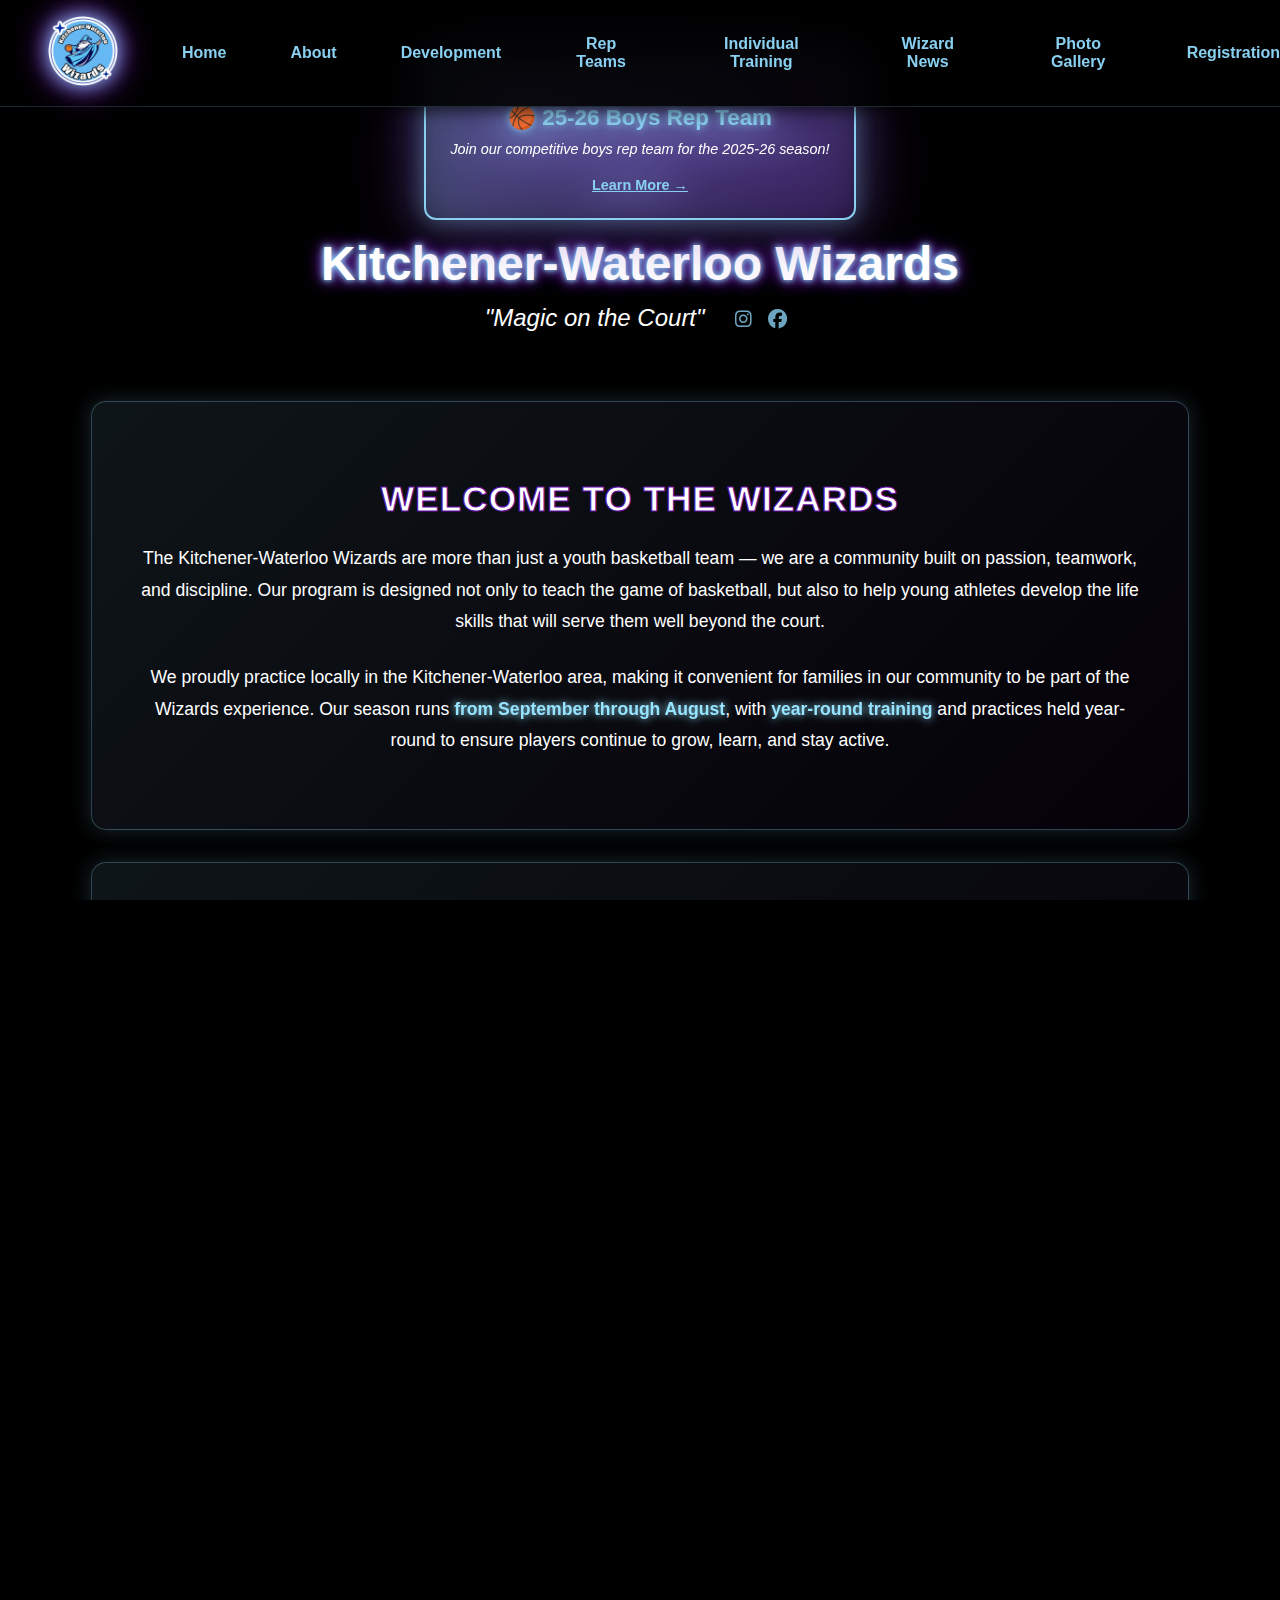
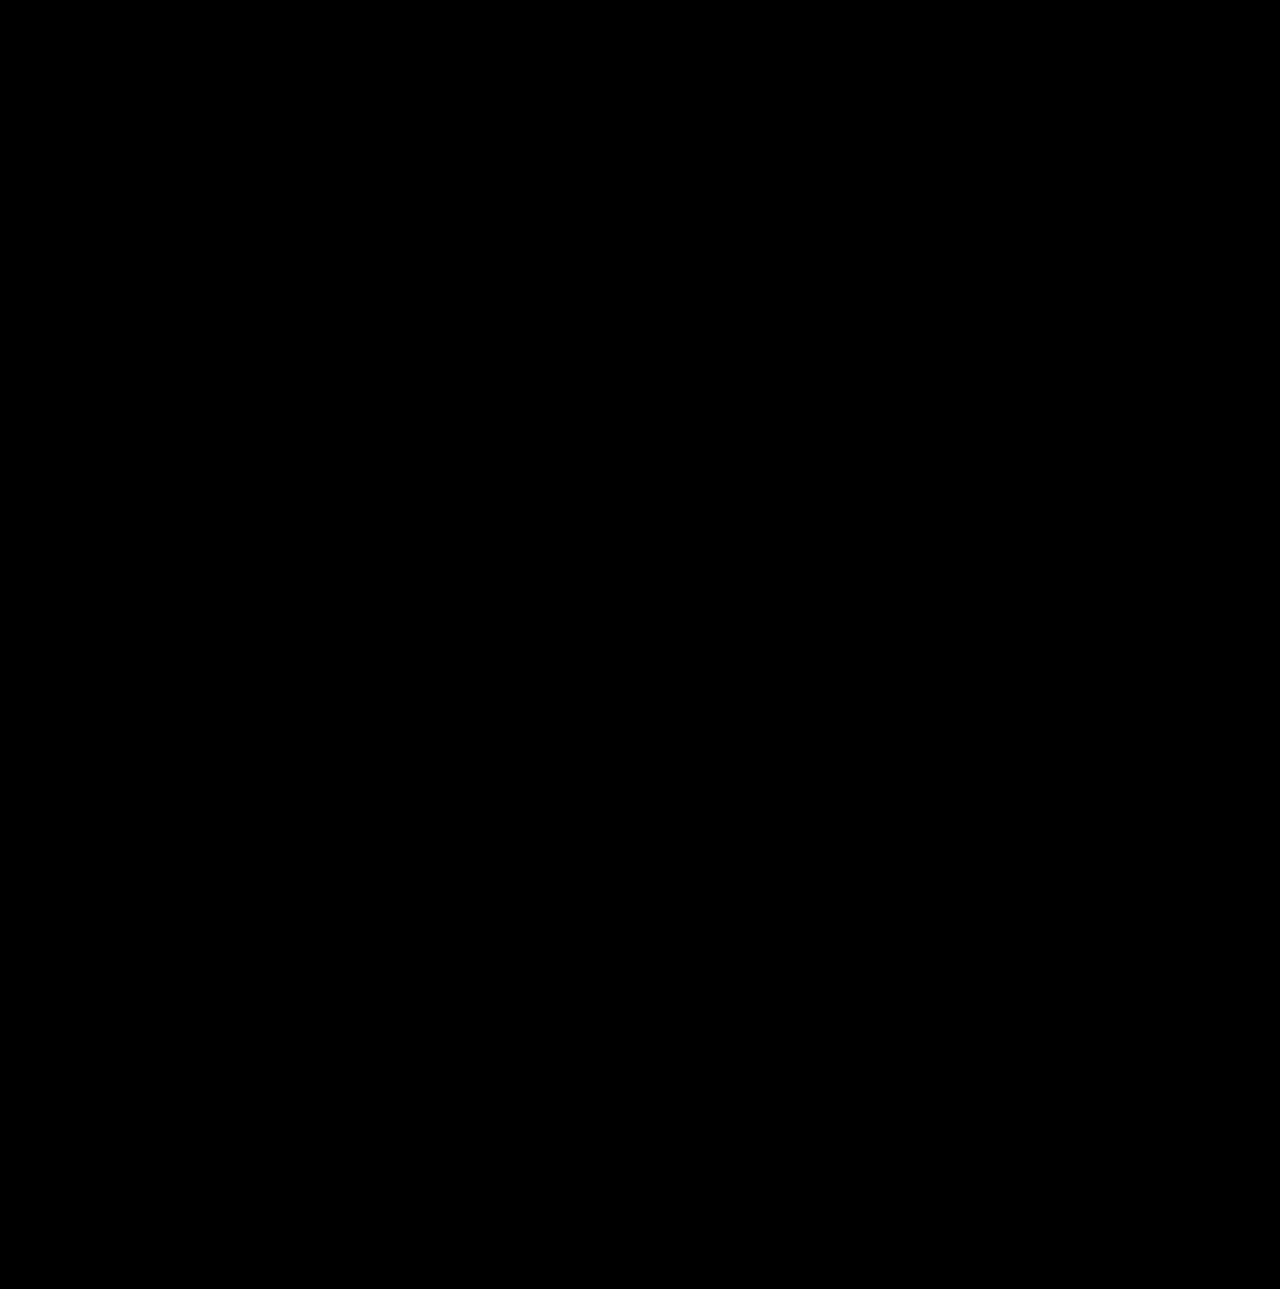
<file: index.html>
<!DOCTYPE html><html lang="en"><head><link rel="icon" type="image/png" href="images/wizard-logo-web-300x300.png"><link rel="shortcut icon" type="image/png" href="images/wizard-logo-web-300x300.png"><link rel="apple-touch-icon" sizes="180x180" href="images/wizard-logo-web-300x300.png"><link rel="icon" type="image/png" sizes="32x32" href="images/wizard-logo-web-300x300.png"><link rel="icon" type="image/png" sizes="16x16" href="images/wizard-logo-web-300x300.png"><link rel="mask-icon" href="images/wizard-logo-web-300x300.png" color="#89CFF0"><meta charset="UTF-8"><meta name="viewport" content="width=device-width, initial-scale=1.0, maximum-scale=5.0, user-scalable=yes, viewport-fit=cover"><meta name="mobile-web-app-capable" content="yes"><meta name="apple-mobile-web-app-capable" content="yes"><meta name="apple-mobile-web-app-status-bar-style" content="black-translucent"><meta name="description" content="Kitchener-Waterloo Wizards Basketball Association - Youth basketball programs, rep teams, development training, and individual coaching in the KW area."><meta name="keywords" content="basketball, youth sports, Kitchener, Waterloo, rep teams, basketball training, development program"><meta property="og:type" content="website"><meta property="og:url" content="https://kitchener-waterloo-wizards.com/"><meta property="og:title" content="Kitchener-Waterloo Wizards Basketball Association"><meta property="og:description" content="Youth basketball programs, rep teams, development training, and individual coaching in the KW area. Magic on the Court!"><meta property="og:image" content="https://kitchener-waterloo-wizards.com/images/wizard-logo-google-1200x630.png"><meta property="og:image:width" content="1200"><meta property="og:image:height" content="630"><meta property="og:site_name" content="Kitchener-Waterloo Wizards Basketball"><meta property="twitter:card" content="summary_large_image"><meta property="twitter:url" content="https://kitchener-waterloo-wizards.com/"><meta property="twitter:title" content="Kitchener-Waterloo Wizards Basketball Association"><meta property="twitter:description" content="Youth basketball programs, rep teams, development training, and individual coaching in the KW area. Magic on the Court!"><meta property="twitter:image" content="https://kitchener-waterloo-wizards.com/images/wizard-logo-google-1200x630.png"><meta name="author" content="Kitchener-Waterloo Wizards Basketball Association"><meta name="robots" content="index, follow"><meta name="googlebot" content="index, follow"><link rel="canonical" href="https://kitchener-waterloo-wizards.com/"><meta name="msapplication-TileImage" content="https://kitchener-waterloo-wizards.com/images/wizard-logo-optimized-512x512.png"><meta name="msapplication-TileColor" content="#89CFF0"><meta name="theme-color" content="#89CFF0"><title>Kitchener-Waterloo Wizards Basketball Association | Youth Basketball Programs in KW</title>
<style>.menu-toggle{display:none;background:none;border:none;color:#89CFF0;font-size:1.8rem;cursor:pointer;padding:0.75rem;min-height:44px;min-width:44px;transition:all 0.3s ease;touch-action:manipulation;-webkit-tap-highlight-color:rgba(137,207,240,0.2)}.menu-toggle:hover{color:#fff;text-shadow:0 0 8px #89CFF0}.mobile-social-icons{display:none}.mobile-social-icons a{color:#89CFF0;font-size:1.4rem;margin:0 0.3rem;padding:0.5rem;border-radius:50%;transition:all 0.3s ease;min-height:44px;min-width:44px;display:inline-flex;align-items:center;justify-content:center;touch-action:manipulation;-webkit-tap-highlight-color:rgba(137,207,240,0.2)}.mobile-social-icons a:hover{color:#fff;text-shadow:0 0 8px #89CFF0;transform:scale(1.2);background:rgba(137,207,240,0.1)}@media (max-width:768px){
  /* Mobile touch-action hierarchy */header h1{pointer-events:auto;cursor:default;user-select:none;-webkit-user-select:none;touch-action:pan-y}.rep-team-box{pointer-events:auto !important;cursor:pointer !important;touch-action:manipulation !important;-webkit-user-select:text !important;user-select:text !important;min-height:44px !important;padding:1.5rem !important;transform:translateZ(0);backface-visibility:hidden;contain:layout style}.rep-team-box:active{transform:translateY(-2px) scale(0.98) translateZ(0) !important;transition:all 0.15s ease !important;background:linear-gradient(135deg,rgba(137,207,240,0.3),rgba(106,13,173,0.2)) !important;border-color:#89CFF0 !important}}@media (min-width:769px){header h1{pointer-events:auto;cursor:default}.rep-team-box{pointer-events:auto !important;cursor:pointer !important;touch-action:manipulation !important}}@media (max-width:768px){
  /* Mobile touch-action hierarchy */html{height:auto;min-height:100vh;
  min-height: -webkit-fill-available;min-height:-webkit-fill-available;overflow-y:scroll !important;-webkit-overflow-scrolling:touch;scroll-behavior:auto !important;overscroll-behavior-y:contain;transform:translateZ(0)
  min-height: 100vh;
  min-height: -webkit-fill-available;}body{min-height:100vh;
  min-height: -webkit-fill-available;min-height:-webkit-fill-available;padding-top:120px !important;padding-left:env(safe-area-inset-left);padding-right:env(safe-area-inset-right);padding-bottom:env(safe-area-inset-bottom);overflow-y:scroll !important;-webkit-overflow-scrolling:touch;transform:translateZ(0);will-change:scroll-position;backface-visibility:hidden;perspective:1000;-webkit-font-smoothing:antialiased;-webkit-tap-highlight-color:transparent}*{-webkit-tap-highlight-color: rgba(137, 207, 240, 0.1) !important;-webkit-touch-callout:none !important;/* Allow text selection by default */user-select:none !important;touch-action:pan-y !important}p,span,div,h1,h2,h3,h4,h5,h6{-webkit-user-select:text !important;user-select:text !important}/* High specificity for interactive elements */
a:not([disabled]), button:not([disabled]), .btn:not([disabled]) {
  touch-action: manipulation !important;
}nav{width:calc(100% - env(safe-area-inset-left) - env(safe-area-inset-right));left:env(safe-area-inset-left);right:env(safe-area-inset-right)}main,.content,section{overflow-y:visible !important;min-height:auto !important}nav{width:100%;flex-direction:column;align-items:center;padding:0.8rem 1rem;min-height:auto}.mobile-nav-top

/* ACCESSIBILITY IMPROVEMENTS */
@media (max-width: 768px) {
  /* Allow text selection for content */
  p, span, h1, h2, h3, h4, h5, h6, 
  .header-text, .tagline, li, 
  .highlight-benefit, .highlight-key {
    -webkit-user-select: text !important;
    user-select: text !important;
    -webkit-tap-highlight-color: transparent;
  }
  
  /* Interactive elements should be clearly tappable */
  a, button, .btn, .menu-toggle, 
  .nav-links a, .mobile-social-icons a {
    -webkit-tap-highlight-color: rgba(137, 207, 240, 0.3) !important;
    -webkit-user-select: none !important;
    user-select: none !important;
    min-height: 44px;
    min-width: 44px;
  }
  
  /* Form elements accessibility */
  input, select, textarea {
    -webkit-user-select: text !important;
    user-select: text !important;
    font-size: 16px !important; /* Prevent iOS zoom */
    -webkit-tap-highlight-color: rgba(137, 207, 240, 0.2);
  }
}
/* TOUCH-ACTION OPTIMIZATION - Resolve Conflicts */
@media (max-width: 768px) {
  /* Base rule: Allow vertical scrolling */
  * {
    touch-action: pan-y;
  }
  
  /* Interactive elements: Allow all gestures */
  a, button, .btn, input, select, textarea, 
  .menu-toggle, .mobile-social-icons a, 
  .nav-links a, .rep-team-box, 
  [role="button"], [onclick] {
    touch-action: manipulation !important;
  }
  
  /* Scrollable containers: Allow pan gestures */
  .nav-links, main, section, 
  .calendar-box, html, body {
    touch-action: pan-y pan-x;
  }
  
  /* Text content: Allow selection */
  p, span, h1, h2, h3, h4, h5, h6, 
  .header-text, .tagline {
    touch-action: pan-y;
    -webkit-user-select: text;
    user-select: text;
  }
}{display:flex;justify-content:space-between;align-items:center;width:100%;margin-bottom:0;padding:0.5rem 0;gap:1rem}.mobile-social-icons{display:flex;align-items:center;margin-left:auto;margin-right:0.5rem}.social-inline{display:none !important}.menu-toggle{display:block;margin-bottom:0;transition:all 0.3s ease}.menu-toggle.active{transform:rotate(90deg);color:#fff}.nav-links{display:none;opacity:0;transform:translateY(-10px);flex-direction:column;width:100%;text-align:center;background:rgba(0,0,0,0.95);border-radius:8px;padding:0.8rem 0;margin-top:0;box-shadow:0 0 20px rgba(137,207,240,0.3);transition:all 0.3s ease;position:fixed;top:120px;left:0;right:0;z-index:999;height:calc(100vh - 120px);overflow-y:auto;overflow-x:hidden;-webkit-overflow-scrolling:touch}.nav-links.active{display:flex;opacity:1;transform:translateY(0)}h1,h2,h3,h4,h5,h6,p,span,div:not(.btn):not([role="button"]):not(.menu-toggle):not(.nav-links):not(.mobile-nav-top):not(.mobile-social-icons):not(.rep-team-box),li:not([role="button"]),header:not(:has(.menu-toggle)),section:not([role="button"]),.header-text,.tagline,.coming-soon{-webkit-user-select:text !important;user-select:text !important;-webkit-tap-highlight-color: rgba(137, 207, 240, 0.1) !important;touch-action:pan-y !important;pointer-events:auto !important}a,button,.btn,input,select,textarea,.menu-toggle,#menu-toggle,.social-inline a,.mobile-social-icons a,.nav-links a,nav,nav *,[role="button"],[onclick],.mobile-nav-top,.mobile-nav-top *,.rep-team-box{-webkit-user-select:text !important;user-select:text !important;-webkit-tap-highlight-color:rgba(137,207,240,0.3) !important;touch-action:manipulation !important;pointer-events:auto !important;cursor:pointer !important}}.mobile-nav-top .nav-logo.hidden{display:none}.nav-links a{margin:0.5rem 0;padding:1rem 1.5rem;border-radius:6px;transition:all 0.3s ease;min-height:44px;display:flex;align-items:center;justify-content:center;touch-action:manipulation;-webkit-tap-highlight-color:rgba(137,207,240,0.2)}.nav-links a:hover{background:rgba(137,207,240,0.2)}header h1{font-size:2.5rem}header p{font-size:1.2rem}.header-content{flex-direction:column;align-items:center}.nav-logo{height:70px !important;width:auto !important;margin-right:0 !important;transform:none !important}section{padding:2rem 1rem}section h2{font-size:1.8rem}.star{width:1px !important;height:1px !important}.rep-team-box{position:relative !important;left:auto !important;top:auto !important;max-width:90% !important;margin:1rem auto !important;order:-1}}@media (max-width:480px){body{padding-top:100px !important}nav{padding:0.6rem 0.8rem}header h1{font-size:2rem}header p{font-size:1rem}.nav-logo{height:60px !important;width:auto !important}section{padding:1.5rem 0.8rem}section h2{font-size:1.5rem}section p{font-size:1rem}.btn{padding:0.8rem 1.5rem;font-size:0.9rem}#register form{padding:1.5rem;width:90%}#register form input,#register form select,#register form textarea{max-width:100%}.star{width:0.5px !important;height:0.5px !important}.rep-team-box{padding:1rem !important;max-width:95% !important}.rep-team-box h3{font-size:1.2rem !important}.rep-team-box p{font-size:0.8rem !important}}@media (min-width:769px){.menu-toggle{display:none !important}.mobile-social-icons{display:none !important}nav{display:flex !important;justify-content:center;align-items:center;text-align:center;flex-direction:row;padding:1rem 2rem}.mobile-nav-top{display:flex !important;justify-content:flex-start;align-items:center;width:auto;margin-bottom:0;padding:0;gap:1rem;margin-left:auto;margin-right:1rem}.nav-links{display:flex !important;flex-direction:row;position:static;opacity:1;transform:none;background:none;box-shadow:none;padding:0;align-items:center;justify-content:center;width:100%;height:auto;overflow:visible;margin-top:0;margin-left:0;padding-right:0}.nav-links a{margin:0 1rem;padding:0.5rem 1rem;min-height:auto;display:inline-block}}body,html{margin:0;padding:0;height:100%;font-family:Poppins,-apple-system,BlinkMacSystemFont,'Segoe UI',Roboto,sans-serif;color:white;background:#000;overflow-x:hidden;-webkit-font-smoothing:antialiased;-moz-osx-font-smoothing:grayscale;text-rendering:optimizeLegibility
  min-height: 100vh;
  min-height: -webkit-fill-available;}body{padding-top:100px}@media (min-width:769px){body{scrollbar-width:none;-ms-overflow-style:none}body::-webkit-scrollbar{width:0px;background:transparent}}@media (max-width:768px){
  /* Mobile touch-action hierarchy */body{scrollbar-width:auto;-ms-overflow-style:auto;overflow-y:auto !important;-webkit-overflow-scrolling:touch}body::-webkit-scrollbar{width:auto;background:auto}html{overflow-y:auto !important;-webkit-overflow-scrolling:touch
  min-height: 100vh;
  min-height: -webkit-fill-available;}}@media (max-width:768px){
  /* Mobile touch-action hierarchy */body::-webkit-scrollbar{width:8px;background:rgba(0,0,0,0.3)}body::-webkit-scrollbar-thumb{background:rgba(137,207,240,0.6);border-radius:4px}body::-webkit-scrollbar-thumb:hover{background:rgba(137,207,240,0.8)}body{scrollbar-width:thin;scrollbar-color:rgba(137,207,240,0.6) rgba(0,0,0,0.3);overflow-y:auto;-webkit-overflow-scrolling:touch}html{overflow-y:auto;-webkit-overflow-scrolling:touch
  min-height: 100vh;
  min-height: -webkit-fill-available;}h1,h2,h3,h4,h5,h6,p,span,div:not(.btn):not([role="button"]):not(.menu-toggle):not(.nav-links):not(.mobile-nav-top):not(.mobile-social-icons),li:not([role="button"]),header:not(:has(.menu-toggle)),section:not([role="button"]),.header-text,.tagline,.coming-soon,.program-card h3,.program-card p,.highlight-key,.highlight-benefit,.highlight-stat{-webkit-user-select:text !important;user-select:text !important;-webkit-tap-highlight-color: rgba(137, 207, 240, 0.1) !important;touch-action:pan-y !important}a,button,.btn,input,select,textarea,.menu-toggle,#menu-toggle,.social-inline a,.mobile-social-icons a,.nav-links a,nav,nav *,[role="button"],[onclick],.mobile-nav-top,.mobile-nav-top *{/* Allow text selection by default */user-select:none !important;-webkit-tap-highlight-color:rgba(137,207,240,0.3) !important;touch-action:manipulation !important;pointer-events:auto !important;cursor:pointer !important}}}h1,h2,h3,h4,h5,h6{color:#6a0dad;margin-bottom:1rem;font-weight:bold}header h1{margin:0;font-size:3rem;color:white;text-shadow:0 0 5px #89CFF0,0 0 10px #89CFF0,0 0 15px #6a0dad,0 0 20px #6a0dad}header p{font-size:1.5rem;font-style:italic;margin-top:0.5rem;text-align:center}p,li{color:#fff;font-size:1rem;line-height:1.6}a{color:#89CFF0;text-decoration:none}a:hover{color:#6a0dad;text-shadow:0 0 6px #89CFF0}.stars{position:fixed;width:100%;height:100%;top:0;left:0;z-index:-1;will-change:transform;contain:layout style paint}.star{position:absolute;background:white;border-radius:50%;opacity:0.6;will-change:transform;transform:translate3d(0,0,0);backface-visibility:hidden}header{padding:1rem 2rem 0.5rem 2rem;text-align:center;position:relative}.header-content{display:flex;align-items:flex-start;justify-content:center;position:relative;margin-top:1.5rem}.header-text{text-align:center}@media (min-width:769px){.header-content{justify-content:center}.header-text{text-align:center;width:100%}}nav{position:fixed;width:100%;top:0;left:0;right:0;z-index:1000;background:rgba(0,0,0,0.9);backdrop-filter:blur(15px);-webkit-backdrop-filter:blur(15px);display:flex;justify-content:center;align-items:center;padding:1rem 2rem;text-align:center;margin-top:0;left:0;right:0;border-bottom:1px solid rgba(137,207,240,0.2);box-shadow:0 4px 15px rgba(0,0,0,0.7);transition:all 0.5s ease}nav.collapsed{padding:0.8rem 2rem}.nav-logo{height:60px;width:auto;filter:drop-shadow(0 0 10px #89CFF0) drop-shadow(0 0 15px #6a0dad);transition:all 0.3s ease;margin-right:1rem;cursor:pointer;object-fit:contain}.nav-logo:hover{transform:scale(1.1);filter:drop-shadow(0 0 15px #89CFF0) drop-shadow(0 0 25px #6a0dad)}nav.collapsed .nav-logo{height:50px;transform:translateY(-2px)}nav.collapsed a{font-size:0.9rem}body{padding-top:80px}.nav-links{display:flex;align-items:center}nav a{margin:0 1rem;color:#89CFF0;text-decoration:none;font-weight:bold;position:relative;transition:all 0.5s ease}nav a:hover{color:#fff;text-shadow:0 0 8px #89CFF0,0 0 15px #6a0dad;transform:scale(1.1)}section{padding:3rem;text-align:center;background:linear-gradient(135deg,rgba(137,207,240,0.1),rgba(106,13,173,0.05));border:1px solid rgba(137,207,240,0.3);border-radius:15px;margin:2rem auto;max-width:1000px;box-shadow:0 0 20px rgba(137,207,240,0.2);transition:all 0.3s ease}section:hover{transform:translateY(-2px);box-shadow:0 0 30px rgba(137,207,240,0.3),0 0 60px rgba(106,13,173,0.15);border-color:rgba(137,207,240,0.5)}section h2{color:white;margin-bottom:1.5rem;font-weight:bold;font-size:2.2rem;text-transform:uppercase;letter-spacing:1px;-webkit-text-stroke:1px #6a0dad;text-stroke:1px #6a0dad;text-align:center}section p{font-size:1.1rem;line-height:1.8;margin-bottom:1.5rem}.btn{display:inline-block;padding:1rem 2rem;background:#89CFF0;color:#000;border-radius:8px;text-decoration:none;font-weight:bold;transition:all 0.3s ease;min-height:44px;min-width:120px;display:flex;align-items:center;justify-content:center;touch-action:manipulation;-webkit-tap-highlight-color: rgba(137, 207, 240, 0.2);user-select:none}.btn:hover{background:#6a0dad;color:#fff}footer{background:#000;color:white;text-align:center;padding:1.5rem;margin-top:2rem}#back-to-top{background:#89CFF0;color:#000;border:none;padding:0.8rem 1.5rem;border-radius:8px;font-weight:bold;cursor:pointer;transition:all 0.3s ease;margin-top:1rem;animation:pulse 2s infinite}#back-to-top:hover{background:#6a0dad;color:#fff;transform:translateY(-2px);box-shadow:0 0 15px #89CFF0,0 0 30px #6a0dad}.social-inline{margin-left:1rem;display:inline-block}.social-inline a{color:#89CFF0;font-size:1.2rem;margin:0 0.5rem;transition:all 0.3s ease;opacity:0.8;text-decoration:none}.social-inline a:hover{color:#fff;text-shadow:0 0 8px #89CFF0;transform:scale(1.3);opacity:1}#register form{background:radial-gradient(circle at center,rgba(137,207,240,0.2),rgba(106,13,173,0.1),transparent);padding:2rem;border-radius:12px;display:inline-block;box-shadow:0 0 25px rgba(137,207,240,0.3),0 0 50px rgba(106,13,173,0.2)}#register form label{display:block;margin-top:1rem}#register form input,#register form select,#register form textarea{margin-top:0.5rem;padding:0.5rem;width:100%;max-width:300px;border-radius:6px;border:none}#register button,.btn{animation:pulse 2s infinite}@keyframes pulse{0%{box-shadow:0 0 5px #89CFF0,0 0 10px #6a0dad}50%{box-shadow:0 0 20px #89CFF0,0 0 40px #6a0dad}100%{box-shadow:0 0 5px #89CFF0,0 0 10px #6a0dad}}.shimmer-star{position:absolute;background:white;border-radius:50%;opacity:0.6;animation:shimmer 3s infinite ease-in-out alternate;will-change:transform,opacity;transform:translate3d(0,0,0);backface-visibility:hidden}.shimmer-stars{position:fixed;top:0;left:0;width:100%;height:100%;z-index:-2;will-change:transform;contain:layout style paint}@keyframes shimmer{from{opacity:0.2;transform:scale(0.9)}to{opacity:1;transform:scale(1.2)}}.highlight-key{background:linear-gradient(135deg,rgba(137,207,240,0.35),rgba(106,13,173,0.25));padding:0.3rem 0.6rem;border-radius:6px;color:#fff;font-weight:bold;text-shadow:0 0 8px #89CFF0;box-shadow:0 0 12px rgba(137,207,240,0.4)}.highlight-benefit{color:#89CFF0;font-weight:bold;text-shadow:0 0 8px #89CFF0;filter:brightness(1.1)}.highlight-stat{background:rgba(106,13,173,0.5);color:#89CFF0;padding:0.3rem 0.5rem;border-radius:5px;font-weight:bold;text-shadow:0 0 8px #89CFF0;border:1px solid rgba(137,207,240,0.4);filter:brightness(1.1)}@media (max-width:768px){
  /* Mobile touch-action hierarchy */.highlight-key,.highlight-benefit,.highlight-stat{-webkit-user-select:none;user-select:none;-webkit-tap-highlight-color:transparent;touch-action:pan-y}}.rep-team-box{position:absolute;right:0;top:-10px;background:linear-gradient(135deg,rgba(137,207,240,0.2),rgba(106,13,173,0.15));border:2px solid #89CFF0;border-radius:12px;padding:1.5rem;max-width:280px;text-align:center;cursor:pointer;transition:all 0.5s ease;text-decoration:none;display:block;color:white;box-shadow:0 0 20px rgba(137,207,240,0.3);z-index:10;filter:drop-shadow(0 0 20px #89CFF0) drop-shadow(0 0 30px #6a0dad)}.rep-team-box:hover{transform:translateY(-5px) scale(1.05);background:linear-gradient(135deg,rgba(137,207,240,0.3),rgba(106,13,173,0.25));border-color:#6a0dad;box-shadow:0 0 30px rgba(137,207,240,0.5),0 0 60px rgba(106,13,173,0.3);color:white;filter:drop-shadow(0 0 30px #89CFF0) drop-shadow(0 0 50px #6a0dad)}.rep-team-box h3{color:#89CFF0;font-size:1.4rem;margin-bottom:0.5rem;text-shadow:0 0 8px #89CFF0}.rep-team-box p{font-size:0.9rem;margin-bottom:1rem;color:#fff;line-height:1.4}.rep-team-box .learn-more{color:#89CFF0;font-weight:bold;font-size:0.9rem;text-decoration:underline}.calendar-box{display:block;background:linear-gradient(135deg,rgba(137,207,240,0.15),rgba(106,13,173,0.1));border:2px solid rgba(137,207,240,0.4);border-radius:15px;padding:1.5rem;max-width:400px;margin:2rem auto;text-decoration:none;color:white;cursor:pointer;transition:all 0.4s ease;box-shadow:0 0 20px rgba(137,207,240,0.2)}.calendar-box:hover{transform:translateY(-5px);background:linear-gradient(135deg,rgba(137,207,240,0.25),rgba(106,13,173,0.2));border-color:#89CFF0;box-shadow:0 0 30px rgba(137,207,240,0.4),0 0 60px rgba(106,13,173,0.2);color:white}.calendar-box-header{text-align:center;margin-bottom:1rem}.calendar-title{font-size:1.3rem;color:#89CFF0;font-weight:bold;text-shadow:0 0 8px #89CFF0}.calendar-box-grid{display:grid;grid-template-columns:repeat(7,1fr);gap:3px;margin-bottom:1rem}.calendar-box-day-header{text-align:center;font-size:0.8rem;color:#89CFF0;font-weight:bold;padding:0.3rem 0;border-bottom:1px solid rgba(137,207,240,0.3)}.calendar-box-day{text-align:center;padding:0.4rem;font-size:0.9rem;color:#fff;border-radius:4px;transition:all 0.2s ease}.calendar-box-day:hover{background:rgba(137,207,240,0.2)}.calendar-box-highlight{background:rgba(106,13,173,0.6);color:#89CFF0;font-weight:bold;box-shadow:0 0 8px rgba(137,207,240,0.3);animation:pulse 2s infinite}.calendar-box-cta{text-align:center;padding-top:1rem;border-top:1px solid rgba(137,207,240,0.3)}.calendar-cta-text{color:#89CFF0;font-weight:bold;font-size:1rem;text-shadow:0 0 8px #89CFF0;transition:all 0.3s ease}.calendar-box:hover .calendar-cta-text{color:#fff;text-shadow:0 0 10px #89CFF0,0 0 20px #6a0dad}@media (max-width:768px){
  /* Mobile touch-action hierarchy */.calendar-box{max-width:90%;padding:1rem}.calendar-title{font-size:1.1rem}.calendar-box-day{font-size:0.8rem;padding:0.2rem}.calendar-box-day-header{font-size:0.7rem}}@media (max-width:480px){.calendar-box{padding:0.8rem}.calendar-box-day{font-size:0.7rem;padding:0.1rem}.calendar-box-grid{gap:2px}}@media (max-width:768px){
  /* Mobile touch-action hierarchy */body:not(.animations-loaded) .star{opacity:0 !important;animation:none !important}body:not(.animations-loaded) .shimmer-star{opacity:0 !important;animation:none !important}body.animations-loaded .star{opacity:0.6;animation:star-twinkle 4s ease-in-out infinite}body.animations-loaded .shimmer-star{opacity:0.6;animation:shimmer 3s infinite ease-in-out alternate}body:not(.animations-loaded)::after{content:"";position:fixed;top:50%;left:50%;transform:translate(-50%,-50%);width:20px;height:20px;border:2px solid rgba(137,207,240,0.3);border-top:2px solid #89CFF0;border-radius:50%;animation:spin 1s linear infinite;z-index:1001;display:none}@keyframes spin{0%{transform:translate(-50%,-50%) rotate(0deg)}100%{transform:translate(-50%,-50%) rotate(360deg)}}@keyframes twinkle{0%,100%{opacity:0.2;transform:scale(0.9)}50%{opacity:0.8;transform:scale(1.1)}}}
/* COMPREHENSIVE iOS SAFARI OPTIMIZATIONS */
@supports (-webkit-touch-callout: none) {
  /* iOS Safari specific fixes */
  body {
    /* Fix viewport height on iOS Safari */
    min-height: 100vh;
    min-height: -webkit-fill-available;
    
    /* Improve scrolling performance */
    -webkit-overflow-scrolling: touch;
    overscroll-behavior: contain;
  }
  
  /* Fix iOS Safari viewport height issues */
  .nav-links {
    height: calc(100vh - 120px);
    height: calc(-webkit-fill-available - 120px);
  }
  
  /* Prevent iOS Safari zoom on input focus */
  input, select, textarea {
    font-size: 16px !important;
    transform: translateZ(0); /* Force hardware acceleration */
  }
  
  /* iOS Safari safe area support */
  body {
    padding-left: env(safe-area-inset-left);
    padding-right: env(safe-area-inset-right);
    padding-bottom: env(safe-area-inset-bottom);
  }
  
  nav {
    padding-left: env(safe-area-inset-left);
    padding-right: env(safe-area-inset-right);
  }
}

/* Enhanced accessibility for screen readers */
@media (prefers-reduced-motion: reduce) {
  *, *::before, *::after {
    animation-duration: 0.01ms !important;
    animation-iteration-count: 1 !important;
    transition-duration: 0.01ms !important;
  }
  
  .star {
    animation: none !important;
    opacity: 0.2 !important;
  }
}
</style>
<link rel="stylesheet" href="https://cdnjs.cloudflare.com/ajax/libs/font-awesome/6.4.0/css/all.min.css"><script type="application/ld+json">
{
  "@context": "https://schema.org",
  "@type": "SportsOrganization",
  "name": "Kitchener-Waterloo Wizards Basketball Association",
  "alternateName": "KW Wizards Basketball",
  "description": "Youth basketball programs, rep teams, development training, and individual coaching in the Kitchener-Waterloo area. Magic on the Court!",
  "url": "https://kitchener-waterloo-wizards.com",
  "logo": {
    "@type": "ImageObject",
    "url": "https://kitchener-waterloo-wizards.com/images/wizard-logo.png",
    "width": 1024,
    "height": 1024,
    "contentUrl": "https://kitchener-waterloo-wizards.com/images/wizard-logo.png",
    "name": "Kitchener-Waterloo Wizards Basketball Logo",
    "description": "Official logo of Kitchener-Waterloo Wizards Basketball Association - Square format for Google search results"
  },
  "image": [
    "https://kitchener-waterloo-wizards.com/images/wizard-logo-google-1200x630.png",
    "https://kitchener-waterloo-wizards.com/images/wizard-logo-optimized-512x512.png",
    "https://kitchener-waterloo-wizards.com/images/wizard-logo-web-300x300.png"
  ],
  "sameAs": [
    "https://www.instagram.com/kitchener_waterloo_wizards/",
    "https://www.facebook.com/profile.php?id=61566563145647"
  ],
  "contactPoint": {
    "@type": "ContactPoint",
    "telephone": "+1-416-419-0964",
    "contactType": "customer service",
    "email": "tricitywizards@gmail.com",
    "availableLanguage": "en"
  },
  "address": {
    "@type": "PostalAddress",
    "addressLocality": "Kitchener-Waterloo",
    "addressRegion": "Ontario",
    "addressCountry": "CA"
  },
  "sport": "Basketball",
  "memberOf": {
    "@type": "SportsOrganization",
    "name": "Youth Basketball Programs"
  },
  "offers": [
    {
      "@type": "Service",
      "name": "Youth Development Programs",
      "description": "Basketball development training for all skill levels"
    },
    {
      "@type": "Service", 
      "name": "Rep Team Programs",
      "description": "Competitive basketball teams for advanced players"
    },
    {
      "@type": "Service",
      "name": "Individual Training",
      "description": "One-on-one basketball coaching and skill development"
    }
  ],
  "slogan": "Magic on the Court"
}
</script><style>body:before{content:none !important}html{margin:0;padding:0;font-family:Poppins,-apple-system,BlinkMacSystemFont,'Segoe UI',Roboto,sans-serif;color:white;background:#000;overflow-x:hidden
  min-height: 100vh;
  min-height: -webkit-fill-available;}body{margin:0;padding:0;background:#000;color:white;min-height:100vh}body>*:not(div):not(header):not(nav):not(section):not(footer):not(script){display:none !important}</style>
<body class="loading"><div class="stars" id="stars"></div><header><div class="header-content"><div class="header-text"><h1>Kitchener-Waterloo Wizards</h1><p>"Magic on the Court"
<span class="social-inline"><a href="https://www.instagram.com/kitchener_waterloo_wizards/" target="_blank" aria-label="Follow us on Instagram"><i class="fab fa-instagram"></i></a><a href="https://www.facebook.com/profile.php?id=61566563145647" target="_blank" aria-label="Follow us on Facebook"><i class="fab fa-facebook"></i></a></span></p></div><a href="rep-teams.html" class="rep-team-box"><h3>🏀 25-26 Boys Rep Team</h3><p>Join our competitive boys rep team for the 2025-26 season!</p><span class="learn-more">Learn More →</span></a></div></header><nav><div class="mobile-nav-top"><a href="index.html" class="logo-link" aria-label="Go to Home"><img src="images/wizard-logo-web-300x300.png" alt="KW Wizards Logo" class="nav-logo"></a><div class="mobile-social-icons"><a href="https://www.facebook.com/profile.php?id=61566563145647" target="_blank" aria-label="Follow us on Facebook" class="mobile-social-link"><i class="fab fa-facebook"></i></a><a href="https://www.instagram.com/kitchener_waterloo_wizards/" target="_blank" aria-label="Follow us on Instagram" class="mobile-social-link"><i class="fab fa-instagram"></i></a></div><div class="menu-toggle" id="menu-toggle">☰</div></div><div class="nav-links" id="nav-links"><a href="index.html">Home</a><a href="about.html">About</a><a href="development.html">Development</a><a href="rep-teams.html">Rep Teams</a><a href="individual-training.html">Individual Training</a><a href="upcoming-events.html">Wizard News</a><a href="photo-gallery.html">Photo Gallery</a><a href="registration.html">Registration</a></div></nav><section id="about"><h2>Welcome to the Wizards</h2><p>
The Kitchener-Waterloo Wizards are more than just a youth basketball team —
we are a community built on passion, teamwork, and discipline. Our program is
designed not only to teach the game of basketball, but also to help young
athletes develop the life skills that will serve them well beyond the court.
</p><p>
We proudly practice locally in the Kitchener-Waterloo area, making it
convenient for families in our community to be part of the Wizards
experience. Our season runs <span class="highlight-benefit">from September through August</span>, with <span class="highlight-benefit">year-round training</span> and
practices held year-round to ensure players continue to grow, learn, and
stay active.
</p></section><section id="why-join-kwmba"><h2>Benefits of Joining the Kitchener Waterloo Basketball Association</h2><p>At the Kitchener-Waterloo Wizards, we believe basketball is more than just a sport — it's a way to build connections, confidence, and character. What sets us apart is the <span class="highlight-benefit">strong relationships we build with our players</span>. Our coaches take the time to understand each athlete, guiding them not only in developing their basketball skills, but also in becoming confident and responsible individuals.</p><p>Another key advantage of joining the Wizards is our <span class="highlight-benefit">year-round training</span>. With practices and development opportunities running <span class="highlight-benefit">from September through August</span>, players are able to stay active, continue learning, and build their skills in every season. This consistent approach gives athletes the chance to grow steadily, rather than starting over each year.</p><p>When you join the Kitchener-Waterloo Wizards, you're not just signing up for basketball — you're <span class="highlight-benefit">joining a supportive community</span> that's committed to helping your child succeed on and off the court.</p></section><section id="events"><h2>Ready to Join the Wizards?</h2><p>Start your basketball journey with the Kitchener-Waterloo Wizards. We offer programs for <span class="highlight-benefit">all ages and skill levels</span>, from beginner-friendly development sessions (coached in <span class="highlight-benefit">small groups of no more than 10</span> by our <span class="highlight-benefit">professional, experienced coaches</span>) to competitive rep teams.</p><p><span class="highlight-benefit">Registration is open year-round!</span> Get started today and discover the magic of basketball with our experienced coaching staff.</p><a href="registration.html" class="btn">Register Now</a></section><section id="calendar-section"><h2>Wizard News</h2><p>Stay up to date with our latest tournaments, tryouts, and special basketball events!</p><a href="upcoming-events.html" class="calendar-box"><div class="calendar-box-header"><div class="calendar-title">📅 Events Calendar</div></div><div class="calendar-box-grid"><div class="calendar-box-day-header">Sun</div><div class="calendar-box-day-header">Mon</div><div class="calendar-box-day-header">Tue</div><div class="calendar-box-day-header">Wed</div><div class="calendar-box-day-header">Thu</div><div class="calendar-box-day-header">Fri</div><div class="calendar-box-day-header">Sat</div><div class="calendar-box-day">1</div><div class="calendar-box-day">2</div><div class="calendar-box-day">3</div><div class="calendar-box-day">4</div><div class="calendar-box-day">5</div><div class="calendar-box-day">6</div><div class="calendar-box-day">7</div><div class="calendar-box-day">8</div><div class="calendar-box-day">9</div><div class="calendar-box-day">10</div><div class="calendar-box-day">11</div><div class="calendar-box-day">12</div><div class="calendar-box-day">13</div><div class="calendar-box-day">14</div><div class="calendar-box-day">15</div><div class="calendar-box-day">16</div><div class="calendar-box-day">17</div><div class="calendar-box-day">18</div><div class="calendar-box-day">19</div><div class="calendar-box-day">20</div><div class="calendar-box-day">21</div><div class="calendar-box-day">22</div><div class="calendar-box-day">23</div><div class="calendar-box-day">24</div><div class="calendar-box-day">25</div><div class="calendar-box-day">26</div><div class="calendar-box-day">27</div><div class="calendar-box-day">28</div><div class="calendar-box-day">29</div><div class="calendar-box-day">30</div><div class="calendar-box-day">31</div></div><div class="calendar-box-cta"><span class="calendar-cta-text">View All Events →</span></div></a></section><footer><p>© 2025 Kitchener-Waterloo Wizards Basketball | "Magic on the Court"</p><div class="footer-contact"><p>📧 Email: <a href="mailto:tricitywizards@gmail.com" style="color: #89CFF0; text-decoration: none;">tricitywizards@gmail.com</a></p><p>📞 Phone: <a href="tel:+14164190964" style="color: #89CFF0; text-decoration: none;">1-416-419-0964</a></p><p>🏀 Kitchener-Waterloo Wizards Basketball</p></div><button id="back-to-top">⬆ Back to Top</button></footer>
<script>
    // Enhanced mobile detection with touch capability
    function isMobile() {
      return /Android|webOS|iPhone|iPad|iPod|BlackBerry|IEMobile|Opera Mini/i.test(navigator.userAgent) ||
             ('ontouchstart' in window) ||
             (navigator.maxTouchPoints > 0) ||
             window.innerWidth <= 768;
    }
    
    // Ultra-mobile optimizations for zero latency
    function initUltraMobileOptimizations() {
      if (!isMobile()) return;
      
      // Disable 300ms tap delay completely
      document.addEventListener('touchstart', function() {}, { passive: true });
      
      // Preload critical resources instantly
      const preloadResources = () => {
        const criticalPages = ['registration.html', 'about.html', 'rep-teams.html'];
        criticalPages.forEach(page => {
          const link = document.createElement('link');
          link.rel = 'prefetch';
          link.href = page;
          link.crossOrigin = 'anonymous';
          document.head.appendChild(link);
        });
      };
      
      // DNS prefetch for external resources
      const dnsPrefetch = () => {
        const domains = ['cdnjs.cloudflare.com'];
        domains.forEach(domain => {
          const link = document.createElement('link');
          link.rel = 'dns-prefetch';
          link.href = `//${domain}`;
          document.head.appendChild(link);
        });
      };
      
      // Ultra-fast scrolling optimizations
      const optimizeScrolling = () => {
        // Reduce scroll throttling for instant response
        let scrollTimeout;
        const fastScrollHandler = () => {
          clearTimeout(scrollTimeout);
          scrollTimeout = requestAnimationFrame(() => {
            // Minimal scroll processing - use RAF for 60fps smoothness
            const scrollY = window.pageYOffset;
            const nav = document.querySelector('nav');
            if (nav) {
              nav.classList.toggle('collapsed', scrollY > 100);
            }
          });
        };
        
        window.addEventListener('scroll', fastScrollHandler, { passive: true });
      };
      
      // Reduce animation complexity for mobile
      const optimizeAnimations = () => {
        const style = document.createElement('style');
        style.textContent = `
          @media (max-width: 768px) {
  /* Mobile touch-action hierarchy */
            /* Ultra-fast animations */
            *, *::before, *::after {
              animation-duration: 0.1s !important;
              animation-delay: 0s !important;
              transition-duration: 0.1s !important;
              transition-delay: 0s !important;
            }
            
            /* Disable heavy effects */
            .star, .shimmer-star {
              animation: none !important;
              transform: none !important;
            }
            
            /* Instant hover states */
            .btn:hover, .nav-links a:hover {
              transition: none !important;
            }
            
            /* Force GPU acceleration on scrollable content */
            section, .calendar-box {
              transform: translateZ(0);
              backface-visibility: hidden;
              perspective: 1000;
            }
          }
        `;
        document.head.appendChild(style);
      };
      
      // Execute optimizations immediately
      preloadResources();
      dnsPrefetch();
      optimizeScrolling();
      optimizeAnimations();
      
      // Instant touch feedback
      document.addEventListener('touchstart', (e) => {
        if (e.target.matches('a, button, .btn')) {
          e.target.style.transform = 'scale(0.98)';
          e.target.style.opacity = '0.8';
        }
      }, { passive: true });
      
      document.addEventListener('touchend', (e) => {
        if (e.target.matches('a, button, .btn')) {
          e.target.style.transform = '';
          e.target.style.opacity = '';
        }
      }, { passive: true });
    }
    
    // Initialize ultra-mobile optimizations first
    if (isMobile()) {
      initUltraMobileOptimizations();
    }
    
    // Ensure registration buttons work on mobile
    document.addEventListener('DOMContentLoaded', function() {
      if (isMobile()) {
        const regButtons = document.querySelectorAll('a[href="registration.html"]');
        regButtons.forEach(button => {
          // Enhanced mobile touch handling
          button.style.touchAction = 'manipulation';
          button.style.webkitTapHighlightColor = 'rgba(137, 207, 240, 0.3)';
          button.style.minHeight = '44px';
          button.style.minWidth = '120px';
          button.style.display = 'inline-flex';
          button.style.alignItems = 'center';
          button.style.justifyContent = 'center';
          
          // Multiple event handlers for better mobile compatibility
          const navigateToRegistration = function(e) {
            e.preventDefault();
            e.stopPropagation();
            
            // Multiple fallback navigation methods
            try {
              // Method 1: Direct navigation
              window.location.href = './registration.html';
            } catch (error) {
              try {
                // Method 2: Using replace
                window.location.replace('./registration.html');
              } catch (error2) {
                // Method 3: Using assign
                window.location.assign('./registration.html');
              }
            }
          };
          
          // Add multiple event listeners for better mobile compatibility
          button.addEventListener('click', navigateToRegistration, { passive: false });
          button.addEventListener('touchend', function(e) {
            // Prevent ghost clicks and ensure proper navigation
            if (e.target === this) {
              navigateToRegistration(e);
            }
          }, { passive: false });
        });
        
        // Enhanced mobile contact functionality
        const emailLinks = document.querySelectorAll('a[href^="mailto:"]');
        emailLinks.forEach(link => {
          link.style.touchAction = 'manipulation';
          link.style.webkitTapHighlightColor = 'rgba(137, 207, 240, 0.3)';
          link.style.minHeight = '44px';
          link.style.minWidth = '44px';
          link.style.display = 'inline-block';
          link.style.padding = '0.5rem';
        });
        
        const phoneLinks = document.querySelectorAll('a[href^="tel:"]');
        phoneLinks.forEach(link => {
          link.style.touchAction = 'manipulation';
          link.style.webkitTapHighlightColor = 'rgba(137, 207, 240, 0.3)';
          link.style.minHeight = '44px';
          link.style.minWidth = '44px';
          link.style.display = 'inline-block';
          link.style.padding = '0.5rem';
        });
        
        // DEDICATED MOBILE SOCIAL MEDIA LINKS OPTIMIZATION
        const mobileAllSocialLinks = document.querySelectorAll('.mobile-social-link, .mobile-social-icons a, .social-inline a, a[href*="facebook"], a[href*="instagram"]');
        mobileAllSocialLinks.forEach(link => {
          // Enhanced touch properties
          link.style.touchAction = 'manipulation';
          link.style.webkitTapHighlightColor = 'rgba(137, 207, 240, 0.3)';
          link.style.minHeight = '44px';
          link.style.minWidth = '44px';
          link.style.display = 'inline-flex';
          link.style.alignItems = 'center';
          link.style.justifyContent = 'center';
          link.style.userSelect = 'none';
          link.style.webkitUserSelect = 'none';
          
          // Ensure target="_blank" for external links
          if (link.href && (link.href.includes('facebook') || link.href.includes('instagram'))) {
            link.target = '_blank';
            link.rel = 'noopener noreferrer';
            
            // Add dedicated mobile touch handler for social links
            link.addEventListener('touchstart', function(e) {
              // Prevent any interference but allow the link to work
              e.stopPropagation();
            }, { passive: true });
            
            link.addEventListener('touchend', function(e) {
              e.stopPropagation();
              // Direct navigation without preventDefault to ensure it works
              window.open(this.href, '_blank', 'noopener,noreferrer');
            }, { passive: false });
            
            // Backup click handler
            link.addEventListener('click', function(e) {
              if (isMobile()) {
                e.preventDefault();
                e.stopPropagation();
                window.open(this.href, '_blank', 'noopener,noreferrer');
              }
            }, { passive: false });
          }
        });
        
        // DEDICATED MOBILE REP TEAM BOX NAVIGATION
        const repTeamBoxes = document.querySelectorAll('.rep-team-box, a[href="rep-teams.html"]');
        repTeamBoxes.forEach(box => {
          // Enhanced mobile touch handling for rep team box
          box.style.touchAction = 'manipulation';
          box.style.webkitTapHighlightColor = 'rgba(137, 207, 240, 0.3)';
          box.style.userSelect = 'none';
          box.style.webkitUserSelect = 'none';
          
          // Ensure it navigates to rep-teams.html on mobile
          if (box.href && box.href.includes('rep-teams.html')) {
            // Multiple event handlers for better mobile navigation
            const navigateToRepTeams = function(e) {
              e.preventDefault();
              e.stopPropagation();
              
              // Multiple fallback navigation methods
              try {
                // Method 1: Direct navigation
                window.location.href = './rep-teams.html';
              } catch (error) {
                try {
                  // Method 2: Using replace
                  window.location.replace('./rep-teams.html');
                } catch (error2) {
                  // Method 3: Using assign
                  window.location.assign('./rep-teams.html');
                }
              }
            };
            
            // Add mobile touch handlers
            box.addEventListener('touchstart', function(e) {
              // Visual feedback
              this.style.opacity = '0.8';
              this.style.transform = 'scale(0.98)';
              e.stopPropagation();
            }, { passive: true });
            
            box.addEventListener('touchend', function(e) {
              // Reset visual feedback
              this.style.opacity = '';
              this.style.transform = '';
              // Navigate to rep teams page
              if (e.target.closest('.rep-team-box') === this) {
                navigateToRepTeams(e);
              }
            }, { passive: false });
            
            // Backup click handler
            box.addEventListener('click', function(e) {
              if (isMobile()) {
                navigateToRepTeams(e);
              }
            }, { passive: false });
          }
        });
      }
    });
    // Lazy loading star animation initialization - mobile optimized
    function createStarAnimations() {
      const starContainer = document.getElementById('stars');
      if (!starContainer) return;
      
      const isMobileInit = isMobileDevice();
      const numStars = isMobileInit ? 40 : 150; // Further reduced stars on mobile for better performance
      
      for (let i = 0; i < numStars; i++) {
        const star = document.createElement('div');
        star.className = 'star';
        const size = isMobileInit ? Math.random() * 1.5 + 0.5 + 'px' : Math.random() * 3 + 'px';
        star.style.width = size;
        star.style.height = size;
        star.style.top = Math.random() * 100 + '%';
        star.style.left = Math.random() * 100 + '%';
        star.style.animationDuration = (Math.random() * 3 + 2) + 's';
        starContainer.appendChild(star);
      }
    }

// Optimized parallax effects with throttling and mobile detection
let ticking = false;
let scrollY = 0;

// Cache DOM elements for better performance
const stars = document.querySelectorAll('.star');
const header = document.querySelector('header');
const logo = document.querySelector('.logo-left');
const repTeamBox = document.querySelector('.rep-team-box');
const nav = document.querySelector('nav');

// Detect if user prefers reduced motion
const prefersReducedMotion = window.matchMedia('(prefers-reduced-motion: reduce)').matches;

// Check if device is mobile
function isMobileDevice() {
  return /Android|webOS|iPhone|iPad|iPod|BlackBerry|IEMobile|Opera Mini/i.test(navigator.userAgent) || window.innerWidth <= 768;
}

function updateParallax() {
  // Skip heavy animations on mobile or if user prefers reduced motion
  const isMobile = isMobileDevice();
  const shouldReduceEffects = isMobile || prefersReducedMotion;
  
  if (!shouldReduceEffects) {
    // Full parallax effects for desktop
    stars.forEach((star, index) => {
      const speed = (index % 5) + 1;
      star.style.transform = `translate3d(0, ${scrollY / speed}px, 0)`;
    });
    
    if (header) {
      header.style.transform = `translate3d(0, ${scrollY * 0.3}px, 0)`;
    }
    
    if (logo) {
      logo.style.transform = `translate3d(0, ${scrollY * 0.4}px, 0) scale3d(1, 1, 1)`;
    }
    
    if (repTeamBox) {
      repTeamBox.style.transform = `translate3d(0, ${scrollY * 0.4}px, 0)`;
    }
  } else if (isMobile) {
    // Minimal effects for mobile - only essential animations
    stars.forEach((star, index) => {
      if (index % 3 === 0) { // Animate only every 3rd star
        const speed = (index % 5) + 3; // Slower speed
        star.style.transform = `translate3d(0, ${scrollY / speed}px, 0)`;
      }
    });
  }
  
  // Always handle nav collapse (lightweight)
  if (nav) {
    if (scrollY > 200) {
      nav.classList.add('collapsed');
    } else {
      nav.classList.remove('collapsed');
    }
  }
  
  ticking = false;
}

// Lazy loading shimmer star animation initialization
function createShimmerStars() {
  const shimmerContainer = document.createElement('div');
  shimmerContainer.className = 'shimmer-stars';
  document.body.appendChild(shimmerContainer);
  
  const isMobileInit = isMobileDevice();
  const numShimmerStars = isMobileInit ? 15 : 50; // Further reduced shimmer stars on mobile
  
  for (let i = 0; i < numShimmerStars; i++) {
    const s = document.createElement('div');
    s.className = 'shimmer-star';
    const size = isMobileInit ? Math.random() * 1.2 + 0.8 + 'px' : Math.random() * 2 + 1 + 'px';
    s.style.width = size;
    s.style.height = size;
    s.style.top = Math.random() * 100 + '%';
    s.style.left = Math.random() * 100 + '%';
    shimmerContainer.appendChild(s);
  }
  
  // Initialize animation variables after creation
  window.shimmerStars = document.querySelectorAll('.shimmer-star');
  window.shimmerTicking = false;
}

// Initialize animation variables globally for later use
let shimmerStars = [];
let shimmerTicking = false;

// Optimized shimmer star animation with the main scroll handler
function updateShimmerStars() {
  const isMobile = isMobileDevice();
  const shouldReduceEffects = isMobile || prefersReducedMotion;
  
  if (!shouldReduceEffects) {
    // Full shimmer effects for desktop
    shimmerStars.forEach((s, i) => {
      const speed = (i % 3) + 1;
      s.style.transform = `translate3d(${scrollY / (speed * 20)}px, ${scrollY / (speed * 15)}px, 0)`;
    });
  } else if (isMobile) {
    // Minimal shimmer effects for mobile - only animate every 4th star
    shimmerStars.forEach((s, i) => {
      if (i % 4 === 0) {
        const speed = (i % 3) + 2; // Slower movement
        s.style.transform = `translate3d(${scrollY / (speed * 30)}px, ${scrollY / (speed * 25)}px, 0)`;
      }
    });
  }
}

// Integrate shimmer star updates into the main parallax function
function updateParallaxAndShimmers() {
  updateParallax();
  updateShimmerStars();
}

// Throttled scroll handler using requestAnimationFrame
function handleScroll() {
  scrollY = window.pageYOffset || document.documentElement.scrollTop;
  
  if (!ticking) {
    requestAnimationFrame(updateParallaxAndShimmers);
    ticking = true;
  }
}

// Lazy loading parallax initialization
function initializeParallaxAndScrollEffects() {
  const isMobileInit = isMobileDevice();
  
  if (!isMobileInit) {
    // Full parallax only on desktop - initialize immediately on desktop
    window.addEventListener('scroll', handleScroll, { passive: true });
  } else {
    // Ultra-lightweight scroll handling for mobile - no delays
    let mobileScrollTicking = false;
    const mobileScrollHandler = () => {
      if (!mobileScrollTicking) {
        requestAnimationFrame(() => {
          const scrollY = window.pageYOffset;
          const nav = document.querySelector('nav');
          if (nav && scrollY > 100) {
            nav.classList.add('collapsed');
          } else if (nav) {
            nav.classList.remove('collapsed');
          }
          mobileScrollTicking = false;
        });
        mobileScrollTicking = true;
      }
    };
    
    window.addEventListener('scroll', mobileScrollHandler, { passive: true });
  }
}


    // Hamburger menu toggle with improved state management
    document.getElementById("menu-toggle").addEventListener("click", () => {
      const navLinks = document.getElementById("nav-links");
      const menuToggle = document.getElementById("menu-toggle");
      const navLogo = document.querySelector(".nav-logo");
      
      navLinks.classList.toggle("active");
      menuToggle.classList.toggle("active");
      
      // Hide/show logo when mobile menu is toggled
      if (navLinks.classList.contains("active")) {
        navLogo.classList.add("hidden");
      } else {
        navLogo.classList.remove("hidden");
      }
    });
    
    // Close mobile menu when clicking on nav links
    document.querySelectorAll(".nav-links a").forEach(link => {
      link.addEventListener("click", () => {
        const navLinks = document.getElementById("nav-links");
        const menuToggle = document.getElementById("menu-toggle");
        const navLogo = document.querySelector(".nav-logo");
        
        navLinks.classList.remove("active");
        menuToggle.classList.remove("active");
        navLogo.classList.remove("hidden");
      });
    });
    
    // Close mobile menu when clicking outside
    document.addEventListener("click", (e) => {
      const nav = document.querySelector("nav");
      const navLinks = document.getElementById("nav-links");
      const menuToggle = document.getElementById("menu-toggle");
      const navLogo = document.querySelector(".nav-logo");
      
      if (!nav.contains(e.target) && navLinks.classList.contains("active")) {
        navLinks.classList.remove("active");
        menuToggle.classList.remove("active");
        navLogo.classList.remove("hidden");
      }
    });

    // Back to top button functionality
    document.getElementById("back-to-top").addEventListener("click", () => {
      window.scrollTo({
        top: 0,
        behavior: 'smooth'
      });
    });

    // Ultra-fast mobile experience enhancements
    function enhanceFullScreenMobile() {
      if (isMobile()) {
        // Instant viewport handling
        const setVH = () => {
          const vh = window.innerHeight * 0.01;
          document.documentElement.style.setProperty('--vh', `${vh}px`);
        };
        
        setVH();
        
        // Minimal delay resize handling
        window.addEventListener('resize', setVH, { passive: true });
        window.addEventListener('orientationchange', () => {
          requestAnimationFrame(setVH); // Immediate response
        }, { passive: true });
        
        // Ultra-lightweight touch handling
        const preventZoomElements = document.querySelectorAll('a, button, .btn');
        preventZoomElements.forEach(element => {
          element.addEventListener('touchstart', function(e) {
            // Instant visual feedback
            this.style.opacity = '0.7';
          }, { passive: true });
          
          element.addEventListener('touchend', function(e) {
            // Reset visual feedback
            this.style.opacity = '';
            
            // Instant navigation without delays
            if (this.href && !this.href.includes('javascript:')) {
              e.preventDefault();
              window.location.href = this.href;
            }
          }, { passive: false });
        });
        
        // Prevent scrolling delays
        document.body.style.webkitOverflowScrolling = 'touch';
        document.body.style.overflowScrolling = 'touch';
      }
    }
    
    // Lazy loading animation system for mobile performance
    function initializeLazyAnimations() {
      const isMobileInit = isMobileDevice();
      
      if (isMobileInit) {
        // Mobile: Initialize animations immediately on load
        window.addEventListener('load', () => {
          // Use requestAnimationFrame for smooth initialization
          requestAnimationFrame(() => {
            createStarAnimations();
            createShimmerStars();
            initializeParallaxAndScrollEffects();
            
            // Mark animations as loaded
            document.body.classList.add('animations-loaded');
          });
        });
        
        // Also initialize on first user interaction (scroll or touch)
        let animationsInitialized = false;
        const initOnInteraction = () => {
          if (!animationsInitialized) {
            animationsInitialized = true;
            createStarAnimations();
            createShimmerStars();
            initializeParallaxAndScrollEffects();
            document.body.classList.add('animations-loaded');
            
            // Remove event listeners after initialization
            window.removeEventListener('scroll', initOnInteraction);
            window.removeEventListener('touchstart', initOnInteraction);
          }
        };
        
        // Initialize animations on first user interaction
        window.addEventListener('scroll', initOnInteraction, { passive: true, once: true });
        window.addEventListener('touchstart', initOnInteraction, { passive: true, once: true });
        
      } else {
        // Desktop: Initialize immediately for full experience
        createStarAnimations();
        createShimmerStars();
        initializeParallaxAndScrollEffects();
        document.body.classList.add('animations-loaded');
      }
    }
    
    // Initialize full screen enhancements when DOM is ready
    document.addEventListener('DOMContentLoaded', () => {
      enhanceFullScreenMobile();
      initializeLazyAnimations();
    });

</script>
</html>
</file>
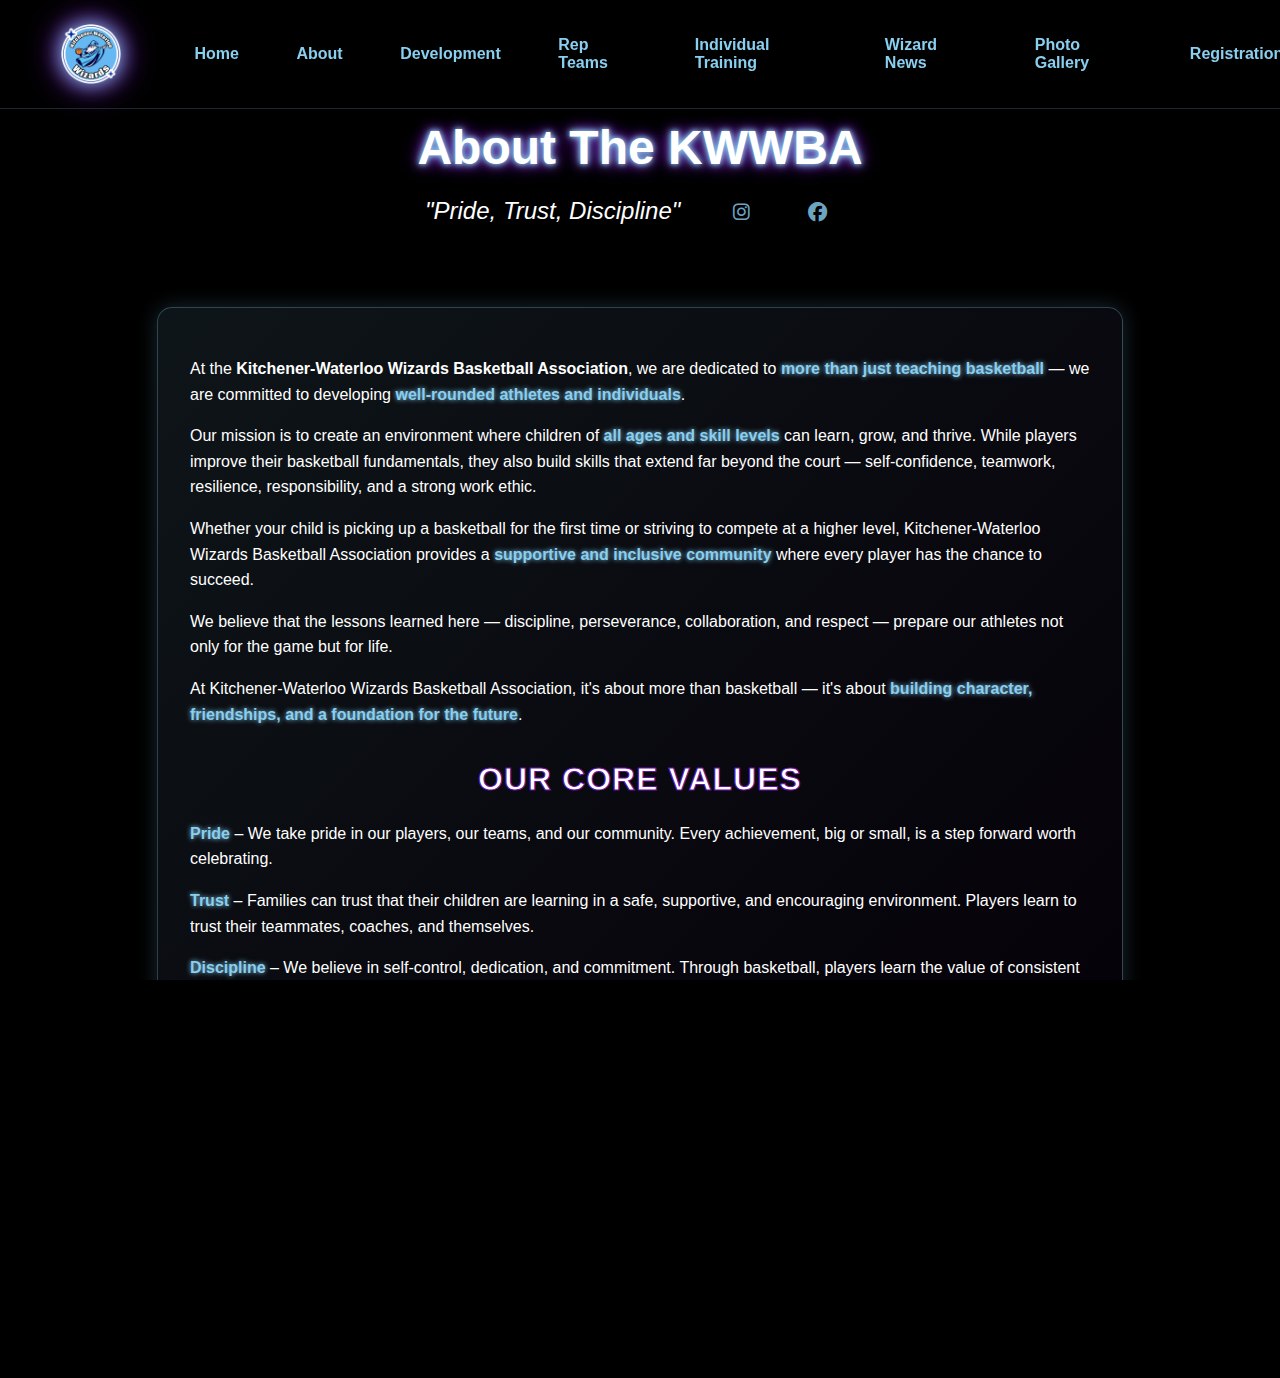
<file: about.html>
<!DOCTYPE html><html lang="en"><head><link rel="icon" type="image/png" href="images/wizard-logo.png"><meta charset="UTF-8"><meta name="viewport" content="width=device-width, initial-scale=1.0, maximum-scale=5.0, user-scalable=yes, viewport-fit=cover"><meta name="apple-mobile-web-app-status-bar-style" content="black-translucent"><meta name="apple-mobile-web-app-capable" content="yes"><meta name="mobile-web-app-capable" content="yes"><meta name="description" content="About Kitchener-Waterloo Wizards Basketball Association - Committed to developing well-rounded athletes with Pride, Trust, and Discipline."><meta name="keywords" content="youth basketball, character development, pride trust discipline, basketball training, Kitchener Waterloo"><meta name="robots" content="index, follow"><meta name="author" content="Kitchener-Waterloo Wizards Basketball Association"><link rel="canonical" href="https://kitchener-waterloo-wizards.com/about.html"><meta property="og:type" content="website"><meta property="og:url" content="https://kitchener-waterloo-wizards.com/about.html"><meta property="og:title" content="About Us - KW Wizards Basketball"><meta property="og:description" content="Learn about the Kitchener-Waterloo Wizards Basketball Association - Our core values of Pride, Trust, and Discipline guide our youth basketball programs."><meta property="og:image" content="https://kitchener-waterloo-wizards.com/images/wizard-logo-google-1200x630.png"><meta property="og:image:width" content="1200"><meta property="og:image:height" content="630"><meta property="og:site_name" content="Kitchener-Waterloo Wizards Basketball"><meta property="twitter:card" content="summary_large_image"><meta property="twitter:url" content="https://kitchener-waterloo-wizards.com/about.html"><meta property="twitter:title" content="About Us - KW Wizards Basketball"><meta property="twitter:description" content="Learn about the Kitchener-Waterloo Wizards Basketball Association - Our core values of Pride, Trust, and Discipline guide our youth basketball programs."><meta property="twitter:image" content="https://kitchener-waterloo-wizards.com/images/wizard-logo-google-1200x630.png"><title>About | Kitchener-Waterloo Wizards Basketball</title>
<script type="application/ld+json">
  {
    "@context": "https://schema.org",
    "@type": "AboutPage",
    "name": "About Kitchener-Waterloo Wizards Basketball Association",
    "description": "Learn about the Kitchener-Waterloo Wizards Basketball Association - Our core values of Pride, Trust, and Discipline guide our youth basketball programs.",
    "url": "https://kitchener-waterloo-wizards.com/about.html",
    "mainEntity": {
      "@type": "SportsOrganization",
      "name": "Kitchener-Waterloo Wizards Basketball Association",
      "alternateName": "KW Wizards Basketball",
      "description": "Youth basketball organization committed to developing well-rounded athletes through our core values of Pride, Trust, and Discipline.",
      "url": "https://kitchener-waterloo-wizards.com",
      "logo": {
        "@type": "ImageObject",
        "url": "https://kitchener-waterloo-wizards.com/images/wizard-logo.png",
        "width": 1024,
        "height": 1024
      },
      "image": [
        "https://kitchener-waterloo-wizards.com/images/wizard-logo.png",
        "https://kitchener-waterloo-wizards.com/images/wizard-logo-optimized-512x512.png"
      ],
      "sameAs": [
        "https://www.instagram.com/kitchener_waterloo_wizards/",
        "https://www.facebook.com/profile.php?id=61566563145647"
      ],
      "contactPoint": {
        "@type": "ContactPoint",
        "telephone": "+1-416-419-0964",
        "contactType": "customer service",
        "email": "tricitywizards@gmail.com",
        "availableLanguage": "en"
      },
      "address": {
        "@type": "PostalAddress",
        "addressLocality": "Kitchener-Waterloo",
        "addressRegion": "Ontario",
        "addressCountry": "CA"
      },
      "sport": "Basketball",
      "slogan": "Pride, Trust, Discipline",
      "foundingDate": "2024",
      "memberOf": {
        "@type": "SportsOrganization",
        "name": "Ontario Basketball"
      },
      "offers": [
        {
          "@type": "Service",
          "name": "Youth Basketball Development Programs",
          "description": "Comprehensive basketball training for all ages and skill levels"
        },
        {
          "@type": "Service",
          "name": "Rep Team Basketball",
          "description": "Competitive basketball teams representing Kitchener-Waterloo area"
        },
        {
          "@type": "Service",
          "name": "Individual Basketball Training",
          "description": "One-on-one basketball coaching and skill development"
        }
      ]
    },
    "breadcrumb": {
      "@type": "BreadcrumbList",
      "itemListElement": [
        {
          "@type": "ListItem",
          "position": 1,
          "name": "Home",
          "item": "https://kitchener-waterloo-wizards.com"
        },
        {
          "@type": "ListItem",
          "position": 2,
          "name": "About",
          "item": "https://kitchener-waterloo-wizards.com/about.html"
        }
      ]
    },
    "isPartOf": {
      "@type": "WebSite",
      "name": "Kitchener-Waterloo Wizards Basketball",
      "url": "https://kitchener-waterloo-wizards.com"
    }
  }
  </script>
<style>.menu-toggle{display:none;background:none;border:none;color:#89CFF0;font-size:1.8rem;cursor:pointer;padding:0.75rem;min-height:44px;min-width:44px;transition:all 0.3s ease;touch-action:pan-y !important;-webkit-tap-highlight-color:rgba(137,207,240,0.2)}.menu-toggle:hover{color:#fff;text-shadow:0 0 8px #89CFF0}.mobile-social-icons{display:none}.mobile-social-icons a{color:#89CFF0;font-size:1.4rem;margin:0 0.3rem;padding:0.5rem;border-radius:50%;transition:all 0.3s ease;min-height:44px;min-width:44px;display:inline-flex;align-items:center;justify-content:center;touch-action:manipulation;-webkit-tap-highlight-color:rgba(137,207,240,0.2)}.mobile-social-icons a:hover{color:#fff;text-shadow:0 0 8px #89CFF0;transform:scale(1.2);background:rgba(137,207,240,0.1)}@media (max-width:768px){
  /* Mobile touch-action hierarchy */body{padding-top:120px !important;overflow-y:auto !important;-webkit-overflow-scrolling:touch;touch-action:manipulation;-webkit-tap-highlight-color:transparent}nav{flex-direction:column;align-items:center;padding:0.8rem 1rem;min-height:auto}.mobile-nav-top

/* ACCESSIBILITY IMPROVEMENTS */
@media (max-width: 768px) {
  /* Allow text selection for content */
  p, span, h1, h2, h3, h4, h5, h6, 
  .header-text, .tagline, li, 
  .highlight-benefit, .highlight-key {
    -webkit-user-select: text !important;
    user-select: text !important;
    -webkit-tap-highlight-color: transparent;
  }
  
  /* Interactive elements should be clearly tappable */
  a, button, .btn, .menu-toggle, 
  .nav-links a, .mobile-social-icons a {
    -webkit-tap-highlight-color: rgba(137, 207, 240, 0.3) !important;
    -webkit-user-select: none !important;
    user-select: none !important;
    min-height: 44px;
    min-width: 44px;
  }
  
  /* Form elements accessibility */
  input, select, textarea {
    -webkit-user-select: text !important;
    user-select: text !important;
    font-size: 16px !important; /* Prevent iOS zoom */
    -webkit-tap-highlight-color: rgba(137, 207, 240, 0.2);
  }
}
/* TOUCH-ACTION OPTIMIZATION - Resolve Conflicts */
@media (max-width: 768px) {
  /* Base rule: Allow vertical scrolling */
  * {
    touch-action: pan-y;
  }
  
  /* Interactive elements: Allow all gestures */
  a, button, .btn, input, select, textarea, 
  .menu-toggle, .mobile-social-icons a, 
  .nav-links a, .rep-team-box, 
  [role="button"], [onclick] {
    touch-action: manipulation !important;
  }
  
  /* Scrollable containers: Allow pan gestures */
  .nav-links, main, section, 
  .calendar-box, html, body {
    touch-action: pan-y pan-x;
  }
  
  /* Text content: Allow selection */
  p, span, h1, h2, h3, h4, h5, h6, 
  .header-text, .tagline {
    touch-action: pan-y;
    -webkit-user-select: text;
    user-select: text;
  }
}{display:flex;justify-content:space-between;align-items:center;width:100%;margin-bottom:0;padding:0.5rem 0;gap:1rem}.mobile-social-icons{display:flex;align-items:center;margin-right:0.5rem}.social-inline{display:none !important}.menu-toggle{display:block;margin-bottom:0;transition:all 0.3s ease}.menu-toggle.active{transform:rotate(90deg);color:#fff}.nav-links{display:none;opacity:0;transform:translateY(-10px);flex-direction:column;width:100%;text-align:center;background:rgba(0,0,0,0.95);border-radius:8px;padding:0.8rem 0;margin-top:0;box-shadow:0 0 20px rgba(137,207,240,0.3);transition:all 0.3s ease;position:absolute;top:100%;left:0;right:0;z-index:999;max-height:calc(100vh - 120px);overflow-y:auto;overflow-x:hidden;-webkit-overflow-scrolling:touch}.nav-links.active{display:flex;opacity:1;transform:translateY(0)}.nav-links a{margin:0.8rem 0;padding:0.8rem;border-radius:6px;transition:all 0.3s ease;min-height:44px;display:flex;align-items:center;justify-content:center;touch-action:manipulation;-webkit-tap-highlight-color:rgba(137,207,240,0.2)}.nav-links a:hover{background:rgba(137,207,240,0.2)}header h1{font-size:2.5rem}header p{font-size:1.2rem}.header-content{flex-direction:column;align-items:center}.nav-logo{height:80px !important;margin-right:0 !important;transform:none !important}section{padding:2rem 1rem}section h2{font-size:1.8rem}.star{width:1px !important;height:1px !important}.shooting-star{height:40px}h1,h2,h3,h4,h5,h6,p,span,div:not(.btn):not([role="button"]):not(.menu-toggle):not(.nav-links):not(.mobile-nav-top):not(.mobile-social-icons),li:not([role="button"]),header:not(:has(.menu-toggle)),section:not([role="button"]),.header-text,.tagline{-webkit-user-select:text !important;user-select:text !important;-webkit-tap-highlight-color: rgba(137, 207, 240, 0.1) !important;touch-action:pan-y !important;pointer-events:auto !important}a,button,.btn,input,select,textarea,.menu-toggle,#menu-toggle,.social-inline a,.mobile-social-icons a,.nav-links a,nav,nav *,[role="button"],[onclick],.mobile-nav-top,.mobile-nav-top *{/* Allow text selection by default */user-select:none !important;-webkit-tap-highlight-color:rgba(137,207,240,0.3) !important;touch-action:manipulation !important;pointer-events:auto !important;cursor:pointer !important}}@media (max-width:480px){body{padding-top:100px !important}nav{padding:0.6rem 0.8rem}header h1{font-size:2rem}header p{font-size:1rem}.nav-logo{height:60px !important}section{padding:1.5rem 0.8rem}section h2{font-size:1.5rem}section p{font-size:1rem}.star{width:0.5px !important;height:0.5px !important}.shooting-star{height:30px}}@media (min-width:769px){.nav-links{display:flex !important;flex-direction:row}.menu-toggle{display:none !important}.mobile-social-icons{display:none !important}}@media (min-width:769px){body::-webkit-scrollbar{width:0px;background:transparent}body{-ms-overflow-style:none;scrollbar-width:none}}@media (max-width:768px){
  /* Mobile touch-action hierarchy */body::-webkit-scrollbar{width:8px;background:rgba(0,0,0,0.3)}body::-webkit-scrollbar-thumb{background:rgba(137,207,240,0.6);border-radius:4px}body::-webkit-scrollbar-thumb:hover{background:rgba(137,207,240,0.8)}body{scrollbar-width:thin;scrollbar-color:rgba(137,207,240,0.6) rgba(0,0,0,0.3);overflow-y:auto;-webkit-overflow-scrolling:touch}html{overflow-y:auto;-webkit-overflow-scrolling:touch
  min-height: 100vh;
  min-height: -webkit-fill-available;}}body{background:#000;color:white;overflow-x:hidden;overflow-y:auto}.stars{position:fixed;width:100%;height:100%;top:0;left:0;overflow:hidden;z-index:-1}.star{position:absolute;background:white;border-radius:50%;opacity:0.9;box-shadow:0 0 6px #89CFF0,0 0 12px #6a0dad}.shooting-star{position:absolute;width:2px;height:100px;background:linear-gradient(-45deg,white,transparent);opacity:0.8;transform:rotate(45deg);animation:shoot 1s linear forwards}@keyframes shoot{from{transform:translateX(0) translateY(0) rotate(45deg);opacity:1}to{transform:translateX(-400px) translateY(400px) rotate(45deg);opacity:0}}.shimmer-star{position:absolute;background:white;border-radius:50%;opacity:0.8;animation:shimmer 3s infinite ease-in-out alternate;box-shadow:0 0 4px #89CFF0,0 0 8px #6a0dad}@keyframes shimmer{from{opacity:0.4;transform:scale(0.9);box-shadow:0 0 4px #89CFF0,0 0 8px #6a0dad}to{opacity:1;transform:scale(1.3);box-shadow:0 0 8px #89CFF0,0 0 16px #6a0dad}}@keyframes twinkle{0%,100%{opacity:0.5;transform:scale(1);box-shadow:0 0 6px #89CFF0,0 0 12px #6a0dad}50%{opacity:1;transform:scale(1.3);box-shadow:0 0 10px #89CFF0,0 0 20px #6a0dad}}body,html{margin:0;padding:0;height:100%;font-family:Poppins,-apple-system,BlinkMacSystemFont,'Segoe UI',Roboto,sans-serif;color:white;background:#000;overflow-x:hidden;scrollbar-width:none;-webkit-font-smoothing:antialiased;-moz-osx-font-smoothing:grayscale;text-rendering:optimizeLegibility
  min-height: 100vh;
  min-height: -webkit-fill-available;}@media (min-width:769px){body::-webkit-scrollbar{width:0px;background:transparent}body{-ms-overflow-style:none;scrollbar-width:none}}@media (max-width:768px){
  /* Mobile touch-action hierarchy */body::-webkit-scrollbar{width:8px;background:rgba(0,0,0,0.3)}body::-webkit-scrollbar-thumb{background:rgba(137,207,240,0.6);border-radius:4px}body::-webkit-scrollbar-thumb:hover{background:rgba(137,207,240,0.8)}body{scrollbar-width:thin;scrollbar-color:rgba(137,207,240,0.6) rgba(0,0,0,0.3);overflow-y:auto;-webkit-overflow-scrolling:touch}html{overflow-y:auto;-webkit-overflow-scrolling:touch;scroll-behavior:smooth
  min-height: 100vh;
  min-height: -webkit-fill-available;}}h1,h2,h3,h4,h5,h6{color:white;margin-bottom:1rem;font-weight:bold}header h1{margin:0;font-size:3rem;color:white;text-shadow:0 0 5px #89CFF0,0 0 10px #89CFF0,0 0 15px #6a0dad,0 0 20px #6a0dad}header p{font-size:1.5rem;font-style:italic;margin-top:0.5rem;text-align:center}p,li{color:#fff;font-size:1rem;line-height:1.6}a{color:#89CFF0;text-decoration:none}a:hover{color:#6a0dad;text-shadow:0 0 6px #89CFF0}.stars,.shimmer-stars{position:fixed;width:100%;height:100%;top:0;left:0;z-index:-1}header{text-align:center;padding:1rem 2rem 0.5rem 2rem;position:relative}.header-content{display:flex;align-items:flex-start;justify-content:center;position:relative;margin-top:1.5rem}.header-text{text-align:center;flex:1;padding-left:0;position:relative;z-index:20}@media (min-width:769px){.header-content{justify-content:center}.header-text{text-align:center;width:100%}}nav{position:fixed;top:0;left:0;right:0;width:100%;z-index:1000;background:rgba(0,0,0,0.9);backdrop-filter:blur(15px);-webkit-backdrop-filter:blur(15px);display:flex;justify-content:center;align-items:center;padding:1rem 2rem;transition:all 0.3s ease;border-bottom:1px solid rgba(137,207,240,0.2);box-shadow:0 4px 15px rgba(0,0,0,0.7)}nav.collapsed{padding:0.8rem 2rem}.nav-logo{height:60px;width:auto;filter:drop-shadow(0 0 10px #89CFF0) drop-shadow(0 0 15px #6a0dad);transition:all 0.3s ease;margin-right:1rem;cursor:pointer}.nav-logo:hover{transform:scale(1.1);filter:drop-shadow(0 0 15px #89CFF0) drop-shadow(0 0 25px #6a0dad)}nav.collapsed .nav-logo{height:50px;transform:translateY(-2px)}nav.collapsed a{font-size:0.9rem}body{padding-top:80px}.nav-links{display:flex;align-items:center}nav a{margin:0 1rem;color:#89CFF0;text-decoration:none;font-weight:bold;position:relative;transition:all 0.5s ease;padding:0.5rem 0.8rem;border-radius:6px;min-height:44px;display:flex;align-items:center;touch-action:manipulation;-webkit-tap-highlight-color:rgba(137,207,240,0.2)}nav a:hover{color:#fff;text-shadow:0 0 8px #89CFF0,0 0 15px #6a0dad;transform:scale(1.1)}.social-inline{margin-left:1rem;display:inline-block}.social-inline a{color:#89CFF0;font-size:1.2rem;margin:0 0.5rem;transition:all 0.5s ease;opacity:0.8;text-decoration:none;padding:0.5rem;border-radius:50%;min-height:44px;min-width:44px;display:inline-flex;align-items:center;justify-content:center;touch-action:manipulation;-webkit-tap-highlight-color:rgba(137,207,240,0.2)}.social-inline a:hover{color:#fff;text-shadow:0 0 8px #89CFF0;transform:scale(1.3);opacity:1}section{padding:2rem;max-width:900px;margin:2rem auto;text-align:left;line-height:1.6;background:linear-gradient(135deg,rgba(137,207,240,0.1),rgba(106,13,173,0.05));border:1px solid rgba(137,207,240,0.3);border-radius:15px;box-shadow:0 0 20px rgba(137,207,240,0.2);transition:all 0.3s ease}section:hover{transform:translateY(-2px);box-shadow:0 0 30px rgba(137,207,240,0.3),0 0 60px rgba(106,13,173,0.15);border-color:rgba(137,207,240,0.5)}section h2{color:white;margin-bottom:1rem;font-weight:bold;font-size:2rem;text-transform:uppercase;letter-spacing:1px;-webkit-text-stroke:1px #6a0dad;text-stroke:1px #6a0dad;text-align:center}footer{background:#000;text-align:center;padding:1.5rem;margin-top:2rem;color:white}#back-to-top{background:#89CFF0;color:#000;border:none;padding:0.8rem 1.5rem;border-radius:8px;font-weight:bold;cursor:pointer;transition:all 0.5s ease;margin-top:1rem;animation:pulse 2s infinite;min-height:44px;min-width:120px;touch-action:manipulation;-webkit-tap-highlight-color:transparent}#back-to-top:hover{background:#6a0dad;color:#fff;transform:translateY(-2px);box-shadow:0 0 15px #89CFF0,0 0 30px #6a0dad}.highlight-key{background:linear-gradient(135deg,rgba(137,207,240,0.3),rgba(106,13,173,0.2));padding:0.2rem 0.5rem;border-radius:6px;color:#fff;font-weight:bold;text-shadow:0 0 8px #89CFF0;box-shadow:0 0 10px rgba(137,207,240,0.3)}.highlight-benefit{color:#89CFF0;font-weight:bold;text-shadow:0 0 5px #89CFF0}.highlight-stat{background:rgba(106,13,173,0.4);color:#89CFF0;padding:0.2rem 0.4rem;border-radius:4px;font-weight:bold;text-shadow:0 0 8px #89CFF0;border:1px solid rgba(137,207,240,0.3)}@media (max-width:768px){
  /* Mobile touch-action hierarchy */.highlight-key,.highlight-benefit,.highlight-stat{pointer-events:none;-webkit-user-select:none;user-select:none;-webkit-tap-highlight-color:transparent;touch-action:none}h1,h2,h3,h4,h5,h6,p,span,div:not(.btn):not([role="button"]):not(.menu-toggle):not(.nav-links):not(.mobile-nav-top):not(.mobile-social-icons),li:not([role="button"]),header:not(:has(.menu-toggle)),section:not([role="button"]),.header-text,.tagline,.coming-soon,.team-card h3,.team-card p,.value-card h4,.value-card p{-webkit-user-select:text !important;user-select:text !important;-webkit-tap-highlight-color: rgba(137, 207, 240, 0.1) !important;touch-action:pan-y !important}a,button,.btn,input,select,textarea,.menu-toggle,#menu-toggle,.social-inline a,.mobile-social-icons a,.nav-links a,nav,nav *,[role="button"],[onclick],.mobile-nav-top,.mobile-nav-top *{/* Allow text selection by default */user-select:none !important;-webkit-tap-highlight-color:rgba(137,207,240,0.3) !important;touch-action:manipulation !important;pointer-events:auto !important;cursor:pointer !important}}
/* COMPREHENSIVE iOS SAFARI OPTIMIZATIONS */
@supports (-webkit-touch-callout: none) {
  /* iOS Safari specific fixes */
  body {
    /* Fix viewport height on iOS Safari */
    min-height: 100vh;
    min-height: -webkit-fill-available;
    
    /* Improve scrolling performance */
    -webkit-overflow-scrolling: touch;
    overscroll-behavior: contain;
  }
  
  /* Fix iOS Safari viewport height issues */
  .nav-links {
    height: calc(100vh - 120px);
    height: calc(-webkit-fill-available - 120px);
  }
  
  /* Prevent iOS Safari zoom on input focus */
  input, select, textarea {
    font-size: 16px !important;
    transform: translateZ(0); /* Force hardware acceleration */
  }
  
  /* iOS Safari safe area support */
  body {
    padding-left: env(safe-area-inset-left);
    padding-right: env(safe-area-inset-right);
    padding-bottom: env(safe-area-inset-bottom);
  }
  
  nav {
    padding-left: env(safe-area-inset-left);
    padding-right: env(safe-area-inset-right);
  }
}

/* Enhanced accessibility for screen readers */
@media (prefers-reduced-motion: reduce) {
  *, *::before, *::after {
    animation-duration: 0.01ms !important;
    animation-iteration-count: 1 !important;
    transition-duration: 0.01ms !important;
  }
  
  .star {
    animation: none !important;
    opacity: 0.2 !important;
  }
}
</style>
<link rel="stylesheet" href="https://cdnjs.cloudflare.com/ajax/libs/font-awesome/6.4.0/css/all.min.css"><script type="application/ld+json">
{
  "@context": "https://schema.org",
  "@type": "SportsOrganization",
  "name": "Kitchener-Waterloo Wizards Basketball Association",
  "alternateName": "KW Wizards Basketball",
  "description": "About the Kitchener-Waterloo Wizards Basketball Association - Our core values of Pride, Trust, and Discipline guide our youth basketball programs in the KW area.",
  "url": "https://kitchener-waterloo-wizards.com/about.html",
  "mainEntityOfPage": "https://kitchener-waterloo-wizards.com/about.html",
  "logo": {
    "@type": "ImageObject",
    "url": "https://kitchener-waterloo-wizards.com/images/wizard-logo.png",
    "width": 1024,
    "height": 1024,
    "contentUrl": "https://kitchener-waterloo-wizards.com/images/wizard-logo.png",
    "name": "Kitchener-Waterloo Wizards Basketball Logo",
    "description": "Official logo of Kitchener-Waterloo Wizards Basketball Association"
  },
  "image": [
    "https://kitchener-waterloo-wizards.com/images/wizard-logo.png",
    "https://kitchener-waterloo-wizards.com/images/wizard-logo-optimized-512x512.png",
    "https://kitchener-waterloo-wizards.com/images/wizard-logo-web-300x300.png"
  ],
  "sameAs": [
    "https://www.instagram.com/kitchener_waterloo_wizards/",
    "https://www.facebook.com/profile.php?id=61566563145647"
  ],
  "contactPoint": {
    "@type": "ContactPoint",
    "telephone": "+1-416-419-0964",
    "contactType": "customer service",
    "email": "tricitywizards@gmail.com",
    "availableLanguage": "en"
  },
  "address": {
    "@type": "PostalAddress",
    "addressLocality": "Kitchener-Waterloo",
    "addressRegion": "Ontario",
    "addressCountry": "CA"
  },
  "sport": "Basketball",
  "slogan": "Pride, Trust, Discipline"
}
</script>
<body class="loading"><div class="stars" id="stars"></div><div class="shimmer-stars"></div><header><div class="header-content"><div class="header-text"><h1>About The KWWBA</h1><p>"Pride, Trust, Discipline"
<span class="social-inline"><a href="https://www.instagram.com/kitchener_waterloo_wizards/" target="_blank" aria-label="Follow us on Instagram"><i class="fab fa-instagram"></i></a><a href="https://www.facebook.com/profile.php?id=61566563145647" target="_blank" aria-label="Follow us on Facebook"><i class="fab fa-facebook"></i></a></span></p></div></div></header><nav><div class="mobile-nav-top"><a href="index.html" class="logo-link" aria-label="Go to Home"><img src="images/wizard-basketball-logo.png" alt="KW Wizards Logo" class="nav-logo"></a><div class="mobile-social-icons"><a href="https://www.facebook.com/profile.php?id=61566563145647" target="_blank" aria-label="Follow us on Facebook"><i class="fab fa-facebook"></i></a><a href="https://www.instagram.com/kitchener_waterloo_wizards/" target="_blank" aria-label="Follow us on Instagram"><i class="fab fa-instagram"></i></a></div><div class="menu-toggle" id="menu-toggle">☰</div></div><div class="nav-links" id="nav-links"><a href="index.html">Home</a><a href="about.html">About</a><a href="development.html">Development</a><a href="rep-teams.html">Rep Teams</a><a href="individual-training.html">Individual Training</a><a href="upcoming-events.html">Wizard News</a><a href="photo-gallery.html">Photo Gallery</a><a href="registration.html">Registration</a></div></nav><section><p>At the <strong>Kitchener-Waterloo Wizards Basketball Association</strong>, we are dedicated to <span class="highlight-benefit">more than just teaching basketball</span> — we are committed to developing <span class="highlight-benefit">well-rounded athletes and individuals</span>.</p><p>Our mission is to create an environment where children of <span class="highlight-benefit">all ages and skill levels</span> can learn, grow, and thrive. While players improve their basketball fundamentals, they also build skills that extend far beyond the court — self-confidence, teamwork, resilience, responsibility, and a strong work ethic.</p><p>Whether your child is picking up a basketball for the first time or striving to compete at a higher level, Kitchener-Waterloo Wizards Basketball Association provides a <span class="highlight-benefit">supportive and inclusive community</span> where every player has the chance to succeed.</p><p>We believe that the lessons learned here — discipline, perseverance, collaboration, and respect — prepare our athletes not only for the game but for life.</p><p>At Kitchener-Waterloo Wizards Basketball Association, it's about more than basketball — it's about <span class="highlight-benefit">building character, friendships, and a foundation for the future</span>.</p><h2>Our Core Values</h2><p><span class="highlight-benefit"><strong>Pride</strong></span> – We take pride in our players, our teams, and our community. Every achievement, big or small, is a step forward worth celebrating.</p><p><span class="highlight-benefit"><strong>Trust</strong></span> – Families can trust that their children are learning in a safe, supportive, and encouraging environment. Players learn to trust their teammates, coaches, and themselves.</p><p><span class="highlight-benefit"><strong>Discipline</strong></span> – We believe in self-control, dedication, and commitment. Through basketball, players learn the value of consistent effort and the rewards that come from disciplined practice and focus.</p></section><footer><p>© 2025 Kitchener-Waterloo Wizards Basketball | "Magic on the Court"</p><div class="footer-contact"><p>📧 Email: <a href="mailto:tricitywizards@gmail.com" style="color: #89CFF0; text-decoration: none;">tricitywizards@gmail.com</a></p><p>📞 Phone: <a href="tel:+14164190964" style="color: #89CFF0; text-decoration: none;">1-416-419-0964</a></p><p>🏀 Kitchener-Waterloo Wizards Basketball</p></div><button id="back-to-top">⬆ Back to Top</button></footer><script>
// Create twinkling stars
const starContainer = document.getElementById('stars');
const numStars = 15;
for (let i = 0; i < numStars; i++) {
  const star = document.createElement('div');
  star.className = 'star';
  const size = Math.random() * 3 + 'px';
  star.style.width = size;
  star.style.height = size;
  star.style.top = Math.random() * 100 + '%';
  star.style.left = Math.random() * 100 + '%';
  star.style.animation = `twinkle ${Math.random() * 3 + 2}s infinite ease-in-out`;
  star.style.animationDelay = Math.random() * 2 + 's';
  starContainer.appendChild(star);
}

// Parallax effects for header elements and stars
window.addEventListener('scroll',()=>{
  const scrollY = window.scrollY;
  
  // Stars parallax
  const stars=document.querySelectorAll('.star');
  stars.forEach((star,index)=>{let speed=(index%5)+1;star.style.transform=`translateY(${scrollY/speed}px)`;});
  
  // Header elements parallax
  const header = document.querySelector('header');
  const nav = document.querySelector('nav');
  
  if (header) {
    header.style.transform = `translateY(${scrollY * 0.3}px)`;
  }
  
  // Sticky nav with collapse effect
  if (nav) {
    if (scrollY > 200) {
      nav.classList.add('collapsed');
    } else {
      nav.classList.remove('collapsed');
    }
  }
});
  
// Shooting stars
// Shooting stars with random size & speed
function createShootingStar() {
  const star = document.createElement('div');
  star.className = 'shooting-star';

  // Random size (length & thickness)
  const length = Math.random() * 120 + 60; // 60–180px
  const thickness = Math.random() * 2 + 1; // 1–3px
  star.style.width = thickness + 'px';
  star.style.height = length + 'px';

  // Random position
  star.style.top = Math.random() * window.innerHeight + 'px';
  star.style.left = Math.random() * window.innerWidth + 'px';

  // Random animation speed
  const duration = Math.random() * 1.5 + 0.8; // 0.8s–2.3s
  star.style.animationDuration = duration + 's';

  document.body.appendChild(star);
  // Use requestAnimationFrame instead of setTimeout for removal
  let animationFrames = Math.floor((duration * 1000) / 16.67); // 60fps
  let frameCount = 0;
  const removeWhenDone = () => {
    frameCount++;
    if (frameCount >= animationFrames) {
      star.remove();
    } else {
      requestAnimationFrame(removeWhenDone);
    }
  };
  requestAnimationFrame(removeWhenDone);
}

// Generate shooting stars every 2–5 seconds using requestAnimationFrame
let lastStarTime = 0;
let nextStarDelay = Math.random() * 3000 + 2000;

const generateStars = (timestamp) => {
  if (timestamp - lastStarTime >= nextStarDelay) {
    createShootingStar();
    lastStarTime = timestamp;
    nextStarDelay = Math.random() * 3000 + 2000;
  }
  requestAnimationFrame(generateStars);
};
requestAnimationFrame(generateStars);


// Shimmering parallax stars
const shimmerContainer = document.createElement('div');
shimmerContainer.className = 'shimmer-stars';
shimmerContainer.style.position = 'fixed';
shimmerContainer.style.width = '100%';
shimmerContainer.style.height = '100%';
shimmerContainer.style.top = '0';
shimmerContainer.style.left = '0';
shimmerContainer.style.zIndex = '-1';
document.body.appendChild(shimmerContainer);

const numShimmerStars = 8;
for (let i = 0; i < numShimmerStars; i++) {
  const s = document.createElement('div');
  s.className = 'shimmer-star';
  const size = Math.random() * 2 + 1 + 'px';
  s.style.width = size;
  s.style.height = size;
  s.style.top = Math.random() * 100 + '%';
  s.style.left = Math.random() * 100 + '%';
  s.style.position = 'absolute';
  s.style.background = 'white';
  s.style.borderRadius = '50%';
  s.style.opacity = '0.6';
  s.style.animation = 'shimmer 3s infinite ease-in-out alternate';
  s.style.animationDelay = Math.random() * 2 + 's';
  shimmerContainer.appendChild(s);
}

// Move shimmer stars slightly with scroll
window.addEventListener('scroll', () => {
  const shimmerStars = document.querySelectorAll('.shimmer-star');
  shimmerStars.forEach((s, i) => {
    let speed = (i % 3) + 1;
    s.style.transform = `translate(${window.scrollY / (speed * 20)}px, ${window.scrollY / (speed * 15)}px)`;
  });
});


    // Hamburger menu toggle with improved state management
    document.getElementById("menu-toggle").addEventListener("click", () => {
      const navLinks = document.getElementById("nav-links");
      const menuToggle = document.getElementById("menu-toggle");
      
      navLinks.classList.toggle("active");
      menuToggle.classList.toggle("active");
    });
    
    // Close mobile menu when clicking on nav links
    document.querySelectorAll(".nav-links a").forEach(link => {
      link.addEventListener("click", () => {
        const navLinks = document.getElementById("nav-links");
        const menuToggle = document.getElementById("menu-toggle");
        
        navLinks.classList.remove("active");
        menuToggle.classList.remove("active");
      });
    });
    
    // Close mobile menu when clicking outside
    document.addEventListener("click", (e) => {
      const nav = document.querySelector("nav");
      const navLinks = document.getElementById("nav-links");
      const menuToggle = document.getElementById("menu-toggle");
      
      if (!nav.contains(e.target) && navLinks.classList.contains("active")) {
        navLinks.classList.remove("active");
        menuToggle.classList.remove("active");
      }
    });

    // Mobile contact optimization
    function isMobile() {
      return /Android|webOS|iPhone|iPad|iPod|BlackBerry|IEMobile|Opera Mini/i.test(navigator.userAgent);
    }
    
    // Enhanced mobile contact functionality
    document.addEventListener('DOMContentLoaded', function() {
      if (isMobile()) {
        const emailLinks = document.querySelectorAll('a[href^="mailto:"]');
        emailLinks.forEach(link => {
          link.style.touchAction = 'manipulation';
          link.style.webkitTapHighlightColor = 'rgba(137, 207, 240, 0.3)';
          link.style.minHeight = '44px';
          link.style.minWidth = '44px';
          link.style.display = 'inline-block';
          link.style.padding = '0.5rem';
        });
        
        const phoneLinks = document.querySelectorAll('a[href^="tel:"]');
        phoneLinks.forEach(link => {
          link.style.touchAction = 'manipulation';
          link.style.webkitTapHighlightColor = 'rgba(137, 207, 240, 0.3)';
          link.style.minHeight = '44px';
          link.style.minWidth = '44px';
          link.style.display = 'inline-block';
          link.style.padding = '0.5rem';
        });
        
        // DEDICATED MOBILE SOCIAL MEDIA LINKS OPTIMIZATION
        const mobileAllSocialLinks = document.querySelectorAll('.mobile-social-link, .mobile-social-icons a, .social-inline a, a[href*="facebook"], a[href*="instagram"]');
        mobileAllSocialLinks.forEach(link => {
          // Enhanced touch properties
          link.style.touchAction = 'manipulation';
          link.style.webkitTapHighlightColor = 'rgba(137, 207, 240, 0.3)';
          link.style.minHeight = '44px';
          link.style.minWidth = '44px';
          link.style.display = 'inline-flex';
          link.style.alignItems = 'center';
          link.style.justifyContent = 'center';
          link.style.userSelect = 'none';
          link.style.webkitUserSelect = 'none';
          
          // Ensure target="_blank" for external links
          if (link.href && (link.href.includes('facebook') || link.href.includes('instagram'))) {
            link.target = '_blank';
            link.rel = 'noopener noreferrer';
            
            // Add dedicated mobile touch handler for social links
            link.addEventListener('touchstart', function(e) {
              // Prevent any interference but allow the link to work
              e.stopPropagation();
            }, { passive: true });
            
            link.addEventListener('touchend', function(e) {
              e.stopPropagation();
              // Direct navigation using requestAnimationFrame
              requestAnimationFrame(() => {
                window.open(this.href, '_blank', 'noopener,noreferrer');
              });
            }, { passive: false });
            
            // Backup click handler
            link.addEventListener('click', function(e) {
              if (isMobile()) {
                e.preventDefault();
                e.stopPropagation();
                window.open(this.href, '_blank', 'noopener,noreferrer');
              }
            }, { passive: false });
          }
        });
      }
    });

    // Back to top button functionality
    document.getElementById("back-to-top").addEventListener("click", () => {
      window.scrollTo({
        top: 0,
        behavior: 'smooth'
      });
    });

</script>
</html>
</file>
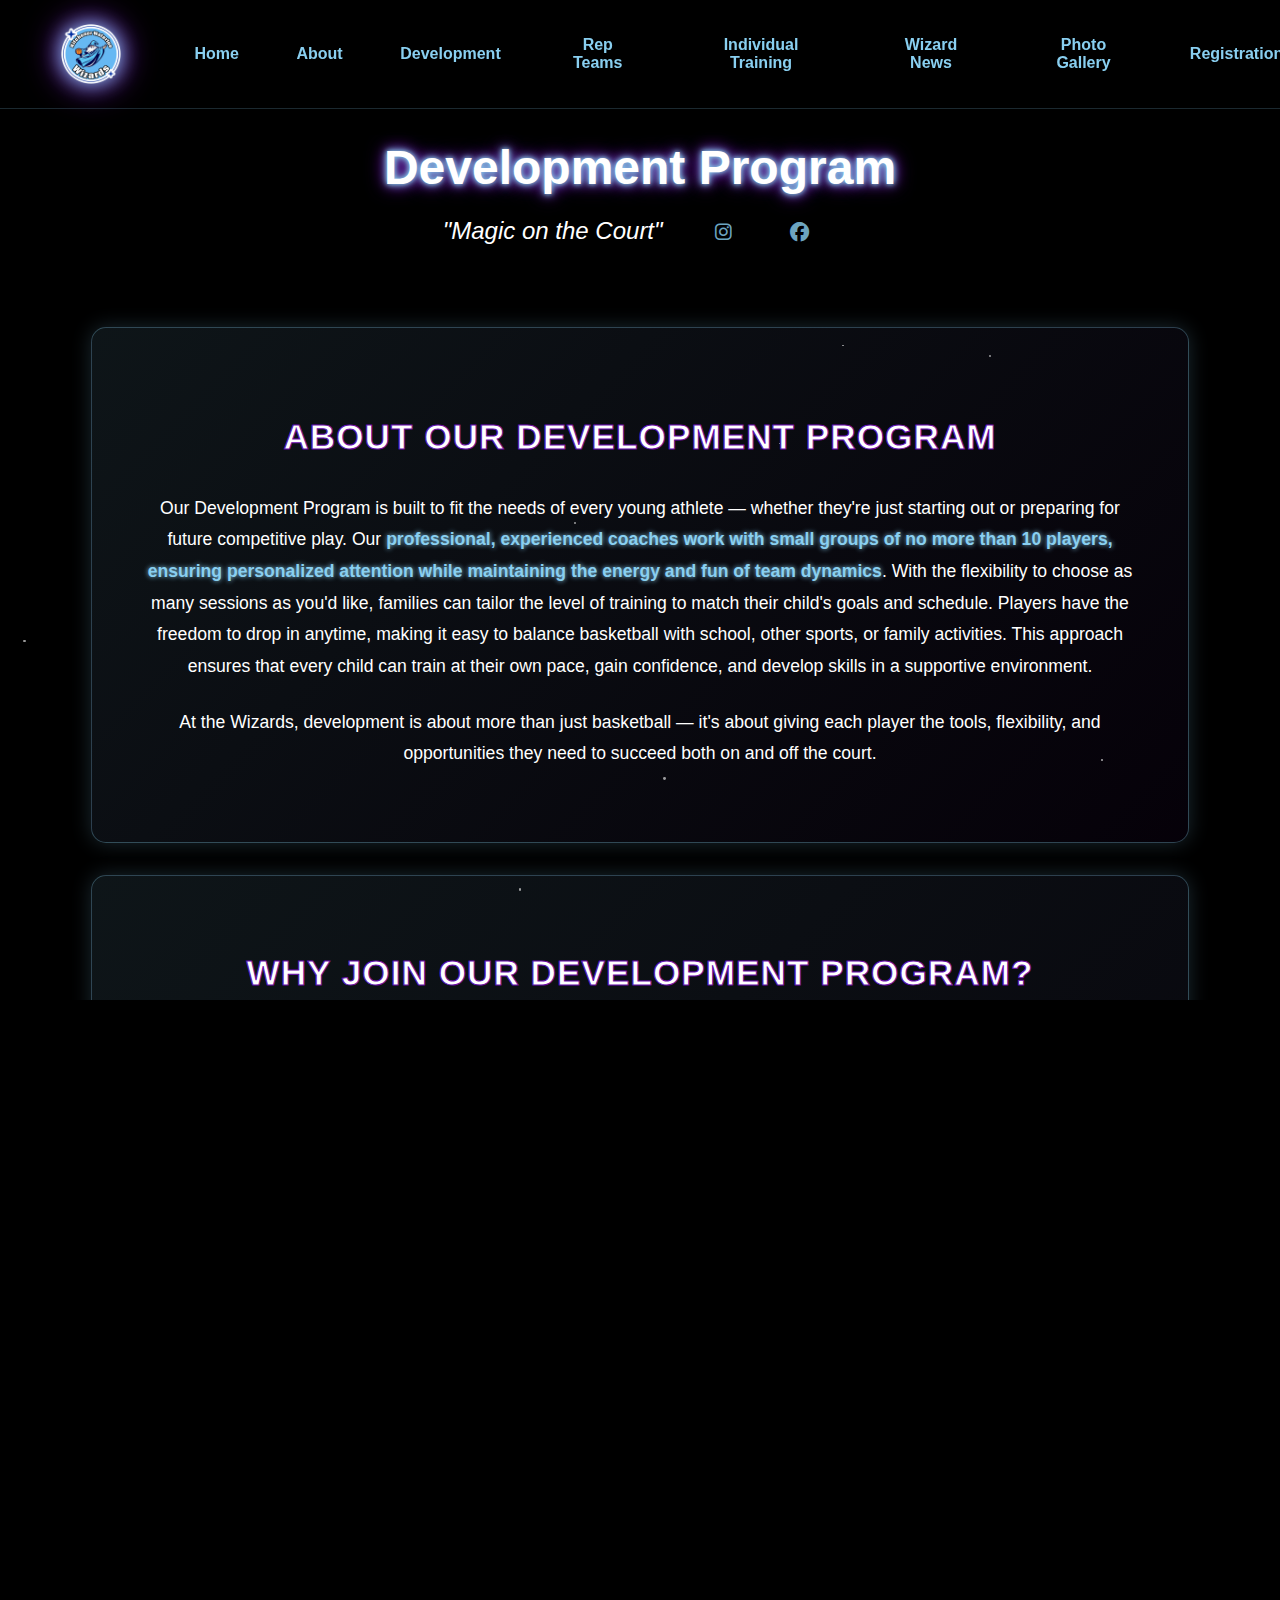
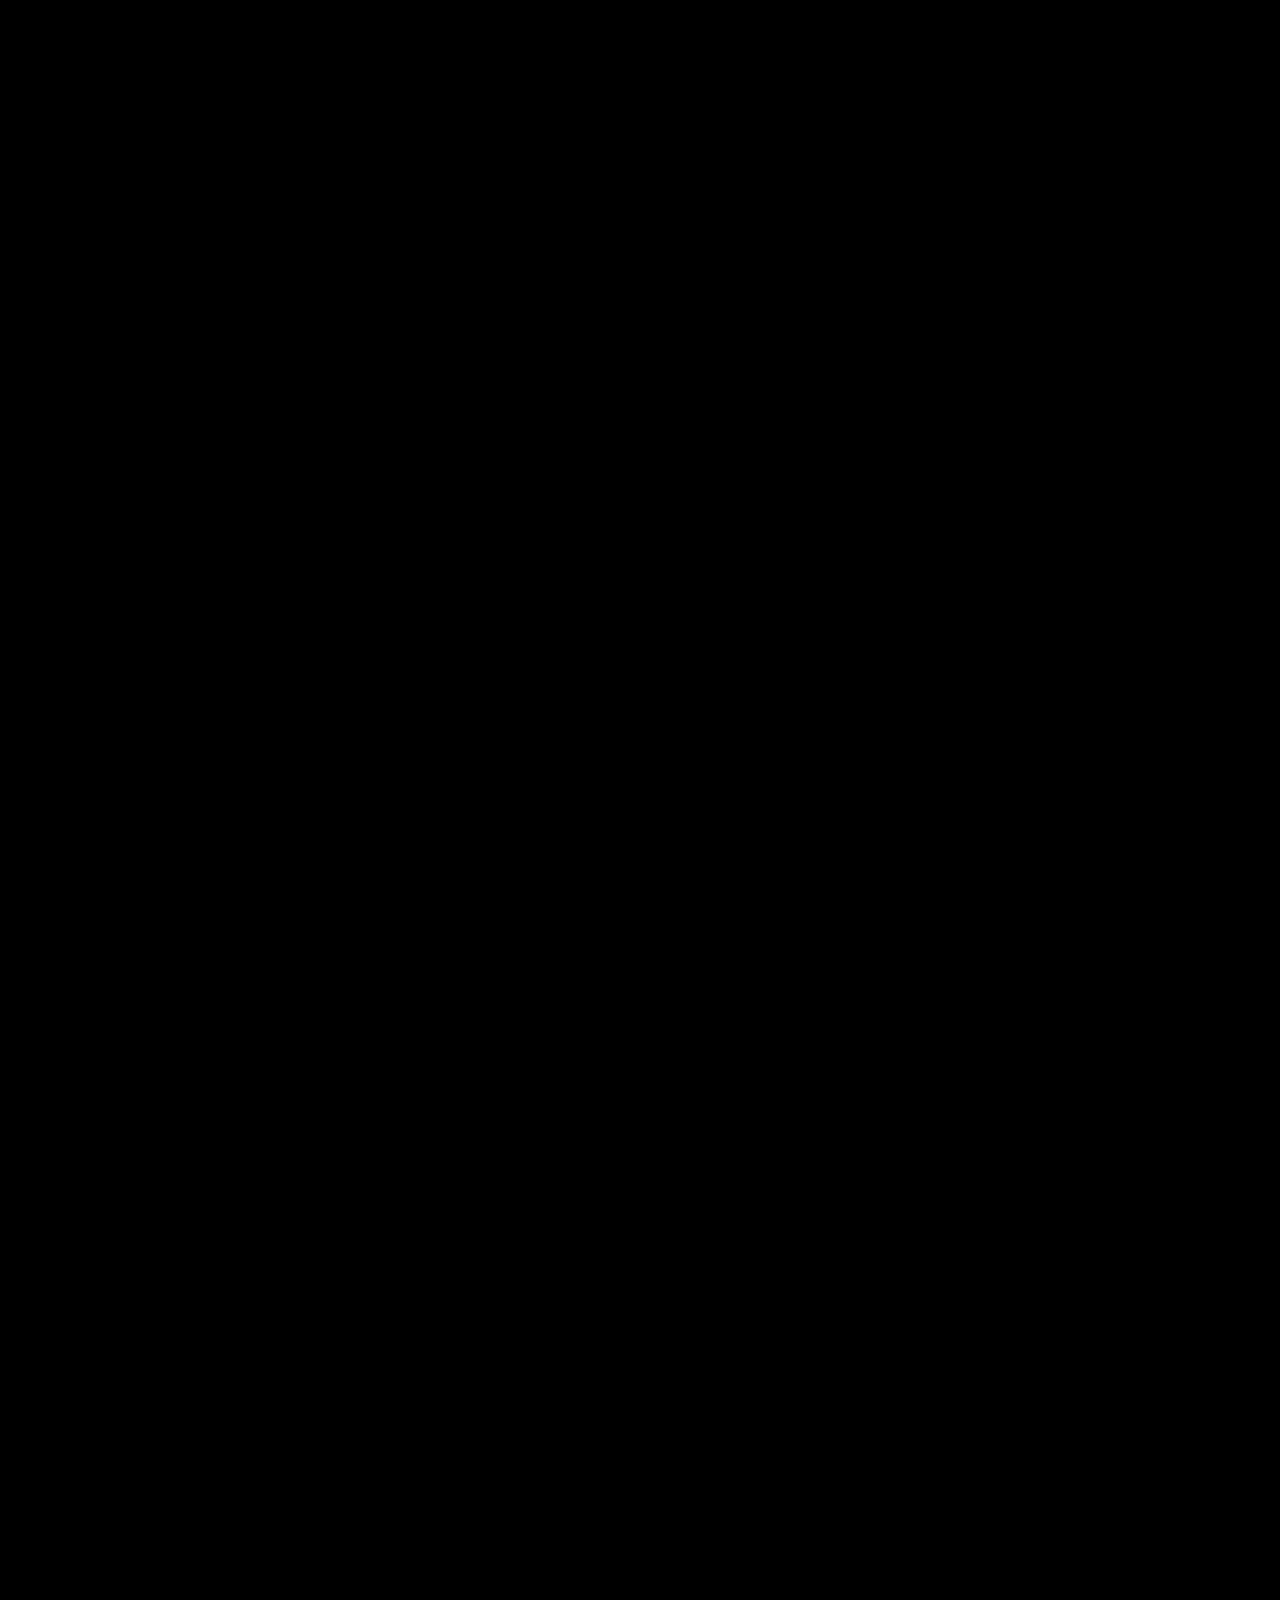
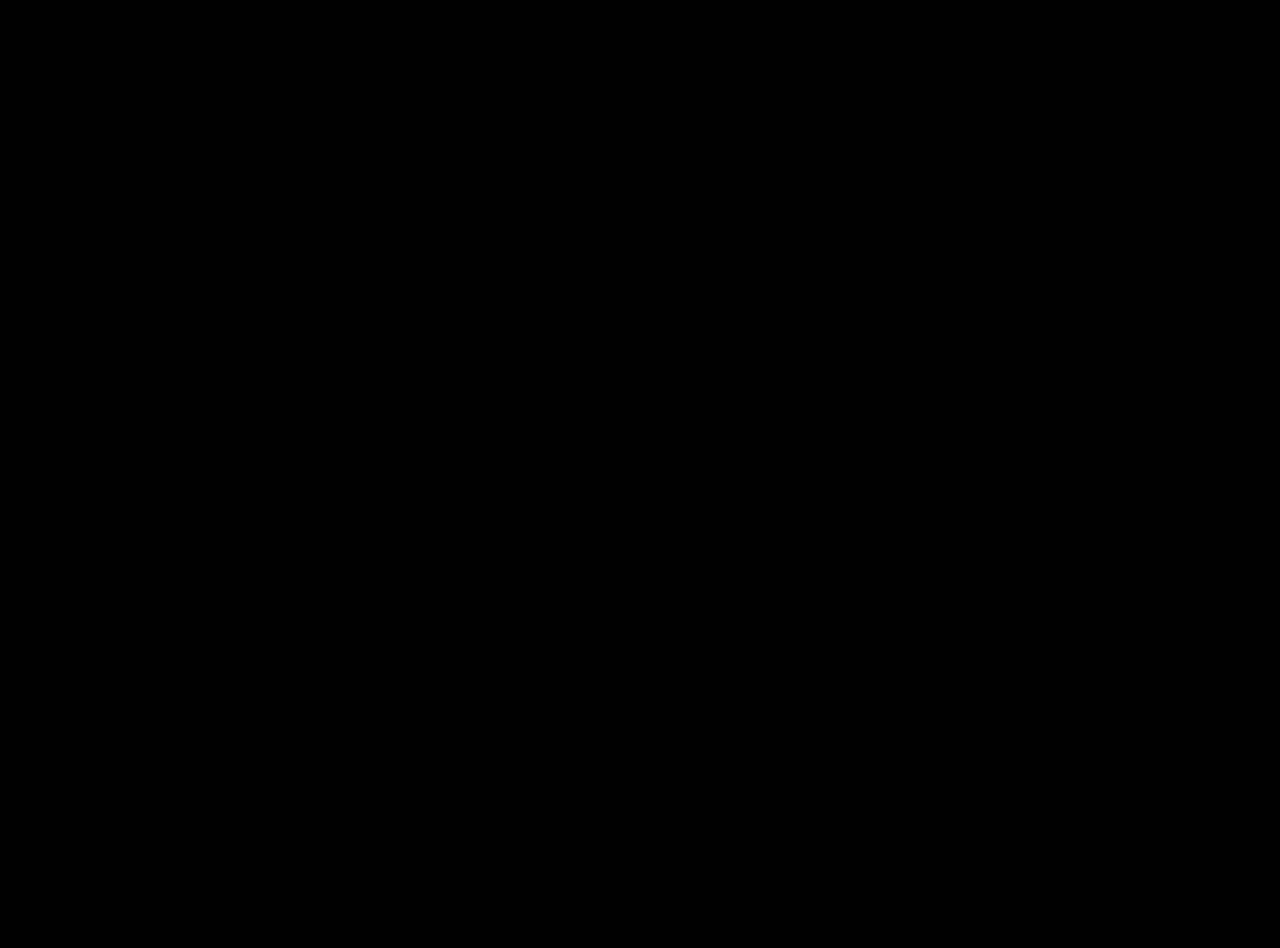
<file: development.html>
<!DOCTYPE html><html lang="en"><head><link rel="icon" type="image/png" href="images/wizard-logo.png"><link rel="shortcut icon" type="image/png" href="images/wizard-logo.png"><link rel="apple-touch-icon" sizes="180x180" href="images/wizard-basketball-logo.png"><link rel="icon" type="image/png" sizes="32x32" href="images/wizard-logo.png"><link rel="icon" type="image/png" sizes="16x16" href="images/wizard-logo.png"><link rel="mask-icon" href="images/wizard-logo.png" color="#89CFF0"><meta charset="UTF-8"><meta name="viewport" content="width=device-width, initial-scale=1.0, maximum-scale=5.0, user-scalable=yes, viewport-fit=cover"><meta name="mobile-web-app-capable" content="yes"><meta name="apple-mobile-web-app-capable" content="yes"><meta name="apple-mobile-web-app-status-bar-style" content="black-translucent"><meta name="description" content="Development Program - Professional basketball training for youth with small groups, flexible scheduling, and experienced coaches."><meta name="keywords" content="youth basketball development, small group training, professional coaches, flexible basketball program, Kitchener Waterloo"><meta property="og:type" content="website"><meta property="og:url" content="https://kitchener-waterloo-wizards.com/development.html"><meta property="og:title" content="Development Program | Kitchener-Waterloo Wizards Basketball"><meta property="og:description" content="Professional basketball training for youth with small groups, flexible scheduling, and experienced coaches. Magic on the Court!"><meta property="og:image" content="https://kitchener-waterloo-wizards.com/images/wizard-basketball-logo.png"><meta property="og:image:width" content="1200"><meta property="og:image:height" content="630"><meta property="og:site_name" content="Kitchener-Waterloo Wizards Basketball"><meta property="twitter:card" content="summary_large_image"><meta property="twitter:url" content="https://kitchener-waterloo-wizards.com/development.html"><meta property="twitter:title" content="Development Program | Kitchener-Waterloo Wizards Basketball"><meta property="twitter:description" content="Professional basketball training for youth with small groups, flexible scheduling, and experienced coaches. Magic on the Court!"><meta property="twitter:image" content="https://kitchener-waterloo-wizards.com/images/wizard-basketball-logo.png"><meta name="author" content="Kitchener-Waterloo Wizards Basketball Association"><meta name="robots" content="index, follow"><meta name="googlebot" content="index, follow"><link rel="canonical" href="https://kitchener-waterloo-wizards.com/development.html"><title>Development Program | Kitchener-Waterloo Wizards Basketball Association</title>
<style>.menu-toggle{display:none;background:none;border:none;color:#89CFF0;font-size:1.8rem;cursor:pointer;padding:0.75rem;min-height:44px;min-width:44px;transition:all 0.3s ease;touch-action:pan-y !important;-webkit-tap-highlight-color:rgba(137,207,240,0.2)}.menu-toggle:hover{color:#fff;text-shadow:0 0 8px #89CFF0}.mobile-social-icons{display:none}.mobile-social-icons a{color:#89CFF0;font-size:1.4rem;margin:0 0.3rem;padding:0.5rem;border-radius:50%;transition:all 0.3s ease;min-height:44px;min-width:44px;display:inline-flex;align-items:center;justify-content:center;touch-action:manipulation;-webkit-tap-highlight-color:rgba(137,207,240,0.2)}.mobile-social-icons a:hover{color:#fff;text-shadow:0 0 8px #89CFF0;transform:scale(1.2);background:rgba(137,207,240,0.1)}@media (max-width:768px){
  /* Mobile touch-action hierarchy */body{padding-top:120px !important}nav{flex-direction:column;align-items:center;padding:0.8rem 1rem;min-height:auto}.mobile-nav-top

/* ACCESSIBILITY IMPROVEMENTS */
@media (max-width: 768px) {
  /* Allow text selection for content */
  p, span, h1, h2, h3, h4, h5, h6, 
  .header-text, .tagline, li, 
  .highlight-benefit, .highlight-key {
    -webkit-user-select: text !important;
    user-select: text !important;
    -webkit-tap-highlight-color: transparent;
  }
  
  /* Interactive elements should be clearly tappable */
  a, button, .btn, .menu-toggle, 
  .nav-links a, .mobile-social-icons a {
    -webkit-tap-highlight-color: rgba(137, 207, 240, 0.3) !important;
    -webkit-user-select: none !important;
    user-select: none !important;
    min-height: 44px;
    min-width: 44px;
  }
  
  /* Form elements accessibility */
  input, select, textarea {
    -webkit-user-select: text !important;
    user-select: text !important;
    font-size: 16px !important; /* Prevent iOS zoom */
    -webkit-tap-highlight-color: rgba(137, 207, 240, 0.2);
  }
}
/* TOUCH-ACTION OPTIMIZATION - Resolve Conflicts */
@media (max-width: 768px) {
  /* Base rule: Allow vertical scrolling */
  * {
    touch-action: pan-y;
  }
  
  /* Interactive elements: Allow all gestures */
  a, button, .btn, input, select, textarea, 
  .menu-toggle, .mobile-social-icons a, 
  .nav-links a, .rep-team-box, 
  [role="button"], [onclick] {
    touch-action: manipulation !important;
  }
  
  /* Scrollable containers: Allow pan gestures */
  .nav-links, main, section, 
  .calendar-box, html, body {
    touch-action: pan-y pan-x;
  }
  
  /* Text content: Allow selection */
  p, span, h1, h2, h3, h4, h5, h6, 
  .header-text, .tagline {
    touch-action: pan-y;
    -webkit-user-select: text;
    user-select: text;
  }
}{display:flex;justify-content:space-between;align-items:center;width:100%;margin-bottom:0;padding:0.5rem 0;gap:1rem}.mobile-social-icons{display:flex;align-items:center;margin-right:0.5rem}.social-inline{display:none !important}.menu-toggle{display:block;margin-bottom:0;transition:all 0.3s ease}.menu-toggle.active{transform:rotate(90deg);color:#fff}.nav-links{display:none;opacity:0;transform:translateY(-10px);flex-direction:column;width:100%;text-align:center;background:rgba(0,0,0,0.95);border-radius:8px;padding:0.8rem 0;margin-top:0;box-shadow:0 0 20px rgba(137,207,240,0.3);transition:all 0.3s ease;position:absolute;top:100%;left:0;right:0;z-index:999;max-height:calc(100vh - 120px);overflow-y:auto;overflow-x:hidden;-webkit-overflow-scrolling:touch}.nav-links.active{display:flex;opacity:1;transform:translateY(0)}nav a{margin:0.8rem 0;padding:0.8rem;border-radius:6px;transition:all 0.5s ease}nav a:hover{background:rgba(137,207,240,0.2)}header h1{font-size:2.5rem}header p{font-size:1.2rem}.header-content{flex-direction:column;align-items:center}.nav-logo{height:80px !important;margin-right:0 !important;transform:none !important}section{padding:2rem 1rem}section h2{font-size:1.8rem}.program-grid{grid-template-columns:1fr;gap:1rem}.program-card{padding:1.5rem}.star{width:1px !important;height:1px !important}.shooting-star{height:40px}h1,h2,h3,h4,h5,h6,p,span,div:not(.btn):not([role="button"]):not(.menu-toggle):not(.nav-links):not(.mobile-nav-top):not(.mobile-social-icons),li:not([role="button"]),header:not(:has(.menu-toggle)),section:not([role="button"]),.header-text,.tagline,.coming-soon,.program-card h3,.program-card p{-webkit-user-select:text !important;user-select:text !important;-webkit-tap-highlight-color: rgba(137, 207, 240, 0.1) !important;touch-action:pan-y !important;pointer-events:auto !important}a,button,.btn,input,select,textarea,.menu-toggle,#menu-toggle,.social-inline a,.mobile-social-icons a,.nav-links a,nav,nav *,[role="button"],[onclick],.mobile-nav-top,.mobile-nav-top *{/* Allow text selection by default */user-select:none !important;-webkit-tap-highlight-color:rgba(137,207,240,0.3) !important;touch-action:manipulation !important;pointer-events:auto !important;cursor:pointer !important}}@media (max-width:480px){body{padding-top:100px !important}nav{padding:0.6rem 0.8rem}header h1{font-size:2rem}header p{font-size:1rem}.nav-logo{height:60px !important}section{padding:1.5rem 0.8rem}section h2{font-size:1.5rem}section p{font-size:1rem}.program-card{padding:1rem}.program-card h3{font-size:1.1rem}.star{width:0.5px !important;height:0.5px !important}.shooting-star{height:30px}}@media (min-width:769px){.nav-links{display:flex !important;flex-direction:row}}html,body{margin:0;padding:0;overflow-x:hidden}.stars{position:fixed;top:0;left:0;width:100%;height:100%;overflow:hidden;z-index:-1}body,html{margin:0;padding:0;height:100%;font-family:Poppins,-apple-system,BlinkMacSystemFont,'Segoe UI',Roboto,sans-serif;color:white;background:#000;overflow-x:hidden;text-align:center;scrollbar-width:none;-webkit-font-smoothing:antialiased;-moz-osx-font-smoothing:grayscale;text-rendering:optimizeLegibility
  min-height: 100vh;
  min-height: -webkit-fill-available;}@media (min-width:769px){body::-webkit-scrollbar{width:0px;background:transparent}body{-ms-overflow-style:none;scrollbar-width:none}}@media (max-width:768px){
  /* Mobile touch-action hierarchy */body::-webkit-scrollbar{width:8px;background:rgba(0,0,0,0.3)}body::-webkit-scrollbar-thumb{background:rgba(137,207,240,0.6);border-radius:4px}body::-webkit-scrollbar-thumb:hover{background:rgba(137,207,240,0.8)}body{scrollbar-width:thin;scrollbar-color:rgba(137,207,240,0.6) rgba(0,0,0,0.3);overflow-y:auto;-webkit-overflow-scrolling:touch}html{overflow-y:auto;-webkit-overflow-scrolling:touch
  min-height: 100vh;
  min-height: -webkit-fill-available;}}.stars{position:fixed;width:100%;height:100%;top:0;left:0;z-index:-1}.star{position:absolute;background:white;border-radius:50%;opacity:0.6}h1,h2,h3,h4,h5,h6{color:white;margin-bottom:1rem;font-weight:bold}h2{-webkit-text-stroke:1px #6a0dad;text-stroke:1px #6a0dad}header{padding:1rem 2rem 0.5rem 2rem;text-align:center;position:relative}.header-content{display:flex;align-items:flex-start;justify-content:center;position:relative;margin-top:1.5rem}.header-text{text-align:center}@media (min-width:769px){.header-content{justify-content:center}.header-text{text-align:center;width:100%}}header h1{margin:0;font-size:3rem;color:white;text-shadow:0 0 5px #89CFF0,0 0 10px #89CFF0,0 0 15px #6a0dad,0 0 20px #6a0dad}header p{font-size:1.5rem;font-style:italic;margin-top:0.5rem}nav{position:fixed;width:100%;top:0;left:0;right:0;z-index:1000;background:rgba(0,0,0,0.9);backdrop-filter:blur(15px);-webkit-backdrop-filter:blur(15px);display:flex;justify-content:center;align-items:center;padding:1rem 2rem;transition:all 0.3s ease;border-bottom:1px solid rgba(137,207,240,0.2);box-shadow:0 4px 15px rgba(0,0,0,0.7)}nav.collapsed{padding:1rem 2rem}.nav-logo{height:60px;width:auto;filter:drop-shadow(0 0 10px #89CFF0) drop-shadow(0 0 15px #6a0dad);transition:all 0.3s ease;margin-right:1rem;cursor:pointer}.nav-logo:hover{transform:scale(1.1);filter:drop-shadow(0 0 15px #89CFF0) drop-shadow(0 0 25px #6a0dad)}nav.collapsed .nav-logo{height:65px}nav.collapsed a{font-size:0.9rem}body{padding-top:100px}.nav-links{display:flex;align-items:center}nav a{margin:0 1rem;color:#89CFF0;text-decoration:none;font-weight:bold;position:relative;transition:all 0.5s ease;padding:0.5rem 0.8rem;border-radius:6px;min-height:44px;display:flex;align-items:center;touch-action:manipulation;-webkit-tap-highlight-color:rgba(137,207,240,0.2)}nav a:hover{color:#fff;text-shadow:0 0 8px #89CFF0,0 0 15px #6a0dad;transform:scale(1.1)}section{padding:3rem;text-align:center;background:linear-gradient(135deg,rgba(137,207,240,0.1),rgba(106,13,173,0.05));border:1px solid rgba(137,207,240,0.3);border-radius:15px;margin:2rem auto;max-width:1000px;box-shadow:0 0 20px rgba(137,207,240,0.2);transition:all 0.5s ease}section:hover{transform:translateY(-2px);box-shadow:0 0 30px rgba(137,207,240,0.3),0 0 60px rgba(106,13,173,0.15);border-color:rgba(137,207,240,0.5)}section h2{color:white;margin-bottom:1.5rem;font-weight:bold;font-size:2.2rem;text-transform:uppercase;letter-spacing:1px;-webkit-text-stroke:1px #6a0dad;text-stroke:1px #6a0dad;text-align:center}section p{font-size:1.1rem;line-height:1.8;margin-bottom:1.5rem;color:#fff}.program-grid{display:grid;grid-template-columns:repeat(auto-fit,minmax(250px,1fr));gap:2rem;margin-top:2rem}.program-card{background:radial-gradient(circle at center,rgba(137,207,240,0.15),rgba(106,13,173,0.1),transparent);padding:2rem;border-radius:15px;box-shadow:0 0 25px rgba(137,207,240,0.2),0 0 50px rgba(106,13,173,0.1);transition:all 0.5s ease;border:1px solid rgba(137,207,240,0.3);text-align:center}.program-card:hover{transform:translateY(-10px) scale(1.02);box-shadow:0 0 35px rgba(137,207,240,0.4),0 0 70px rgba(106,13,173,0.2);border-color:rgba(137,207,240,0.5)}.program-card h3{color:#89CFF0;font-size:1.8rem;margin-bottom:1rem;text-shadow:0 0 8px #89CFF0}.program-card p{font-size:1.1rem;line-height:1.6;color:#fff}.btn{display:inline-flex;align-items:center;justify-content:center;padding:1rem 2rem;background:#89CFF0;color:#000;border-radius:8px;text-decoration:none;font-weight:bold;transition:all 0.5s ease;margin-top:1.5rem;min-height:44px;min-width:120px;touch-action:manipulation;-webkit-tap-highlight-color: rgba(137, 207, 240, 0.2);user-select:none}.btn:hover{background:#6a0dad;color:#fff;transform:translateY(-2px);box-shadow:0 0 15px #89CFF0,0 0 30px #6a0dad}footer{background:#000;padding:1rem;margin-top:3rem;font-size:0.9rem}#back-to-top{background:#89CFF0;color:#000;border:none;padding:0.8rem 1.5rem;border-radius:8px;font-weight:bold;cursor:pointer;transition:all 0.5s ease;margin-top:1rem;animation:pulse 2s infinite;min-height:44px;min-width:120px;touch-action:manipulation;-webkit-tap-highlight-color:transparent}#back-to-top:hover{background:#6a0dad;color:#fff;transform:translateY(-2px);box-shadow:0 0 15px #89CFF0,0 0 30px #6a0dad}nav a{margin:0 1rem;color:#89CFF0;text-decoration:none;font-weight:bold;position:relative;transition:all 0.5s ease}nav a:hover{color:#fff;text-shadow:0 0 8px #89CFF0,0 0 15px #6a0dad;transform:scale(1.1)}.social-inline{margin-left:1rem;display:inline-block}.social-inline a{color:#89CFF0;font-size:1.2rem;margin:0 0.5rem;transition:all 0.5s ease;opacity:0.8;text-decoration:none;padding:0.5rem;border-radius:50%;min-height:44px;min-width:44px;display:inline-flex;align-items:center;justify-content:center;touch-action:manipulation;-webkit-tap-highlight-color:rgba(137,207,240,0.2)}.social-inline a:hover{color:#fff;text-shadow:0 0 8px #89CFF0;transform:scale(1.3);opacity:1}.shooting-star{position:absolute;width:2px;height:100px;background:linear-gradient(-45deg,white,transparent);opacity:0.8;transform:rotate(45deg);animation:shoot 1s linear forwards}@keyframes shoot{from{transform:translateX(0) translateY(0) rotate(45deg);opacity:1}to{transform:translateX(-400px) translateY(400px) rotate(45deg);opacity:0}}#register button,.btn{animation:pulse 2s infinite}@keyframes pulse{0%{box-shadow:0 0 5px #89CFF0,0 0 10px #6a0dad}50%{box-shadow:0 0 20px #89CFF0,0 0 40px #6a0dad}100%{box-shadow:0 0 5px #89CFF0,0 0 10px #6a0dad}}.shimmer-star{position:absolute;background:white;border-radius:50%;opacity:0.6;animation:shimmer 3s infinite ease-in-out alternate}@keyframes shimmer{from{opacity:0.2;transform:scale(0.9)}to{opacity:1;transform:scale(1.05)}}.highlight-key{background:linear-gradient(135deg,rgba(137,207,240,0.3),rgba(106,13,173,0.2));padding:0.2rem 0.5rem;border-radius:6px;color:#fff;font-weight:bold;text-shadow:0 0 8px #89CFF0;box-shadow:0 0 10px rgba(137,207,240,0.3)}.highlight-benefit{color:#89CFF0;font-weight:bold;text-shadow:0 0 5px #89CFF0}.highlight-stat{background:rgba(106,13,173,0.4);color:#89CFF0;padding:0.2rem 0.4rem;border-radius:4px;font-weight:bold;text-shadow:0 0 8px #89CFF0;border:1px solid rgba(137,207,240,0.3)}
/* COMPREHENSIVE iOS SAFARI OPTIMIZATIONS */
@supports (-webkit-touch-callout: none) {
  /* iOS Safari specific fixes */
  body {
    /* Fix viewport height on iOS Safari */
    min-height: 100vh;
    min-height: -webkit-fill-available;
    
    /* Improve scrolling performance */
    -webkit-overflow-scrolling: touch;
    overscroll-behavior: contain;
  }
  
  /* Fix iOS Safari viewport height issues */
  .nav-links {
    height: calc(100vh - 120px);
    height: calc(-webkit-fill-available - 120px);
  }
  
  /* Prevent iOS Safari zoom on input focus */
  input, select, textarea {
    font-size: 16px !important;
    transform: translateZ(0); /* Force hardware acceleration */
  }
  
  /* iOS Safari safe area support */
  body {
    padding-left: env(safe-area-inset-left);
    padding-right: env(safe-area-inset-right);
    padding-bottom: env(safe-area-inset-bottom);
  }
  
  nav {
    padding-left: env(safe-area-inset-left);
    padding-right: env(safe-area-inset-right);
  }
}

/* Enhanced accessibility for screen readers */
@media (prefers-reduced-motion: reduce) {
  *, *::before, *::after {
    animation-duration: 0.01ms !important;
    animation-iteration-count: 1 !important;
    transition-duration: 0.01ms !important;
  }
  
  .star {
    animation: none !important;
    opacity: 0.2 !important;
  }
}
</style>
<link rel="stylesheet" href="https://cdnjs.cloudflare.com/ajax/libs/font-awesome/6.4.0/css/all.min.css"><script type="application/ld+json">
{
  "@context": "https://schema.org",
  "@type": "SportsOrganization",
  "name": "Kitchener-Waterloo Wizards Basketball Association",
  "alternateName": "KW Wizards Basketball",
  "description": "Development Program - Professional basketball training for youth with small groups, flexible scheduling, and experienced coaches in the Kitchener-Waterloo area.",
  "url": "https://kitchener-waterloo-wizards.com/development.html",
  "logo": {
    "@type": "ImageObject",
    "url": "https://kitchener-waterloo-wizards.com/images/wizard-basketball-logo.png",
    "width": 500,
    "height": 500
  },
  "image": [
    "https://kitchener-waterloo-wizards.com/images/wizard-basketball-logo.png",
    "https://kitchener-waterloo-wizards.com/images/wizard-logo.png"
  ],
  "sameAs": [
    "https://www.instagram.com/kitchener_waterloo_wizards/",
    "https://www.facebook.com/profile.php?id=61566563145647"
  ],
  "contactPoint": {
    "@type": "ContactPoint",
    "telephone": "+1-416-419-0964",
    "contactType": "customer service",
    "email": "tricitywizards@gmail.com",
    "availableLanguage": "en"
  },
  "address": {
    "@type": "PostalAddress",
    "addressLocality": "Kitchener-Waterloo",
    "addressRegion": "Ontario",
    "addressCountry": "CA"
  },
  "sport": "Basketball",
  "offers": {
    "@type": "Service",
    "name": "Youth Development Programs",
    "description": "Flexible drop-in basketball development training for all skill levels with professional coaches and small group sessions (max 10 players)",
    "serviceType": "Basketball Training",
    "areaServed": "Kitchener-Waterloo, Ontario"
  },
  "slogan": "Magic on the Court"
}
</script>
<body class="loading"><div class="stars" id="stars"></div><header><div class="header-content"><div class="header-text"><h1>Development Program</h1><p>"Magic on the Court"
<span class="social-inline"><a href="https://www.instagram.com/kitchener_waterloo_wizards/" target="_blank" aria-label="Follow us on Instagram"><i class="fab fa-instagram"></i></a><a href="https://www.facebook.com/profile.php?id=61566563145647" target="_blank" aria-label="Follow us on Facebook"><i class="fab fa-facebook"></i></a></span></p></div></div></header><nav><div class="mobile-nav-top"><a href="index.html" class="logo-link" aria-label="Go to Home"><img src="images/wizard-basketball-logo.png" alt="KW Wizards Logo" class="nav-logo"></a><div class="mobile-social-icons"><a href="https://www.facebook.com/profile.php?id=61566563145647" target="_blank" aria-label="Follow us on Facebook"><i class="fab fa-facebook"></i></a><a href="https://www.instagram.com/kitchener_waterloo_wizards/" target="_blank" aria-label="Follow us on Instagram"><i class="fab fa-instagram"></i></a></div><div class="menu-toggle" id="menu-toggle">☰</div></div><div class="nav-links" id="nav-links"><a href="index.html">Home</a><a href='about.html'>About</a><a href='development.html'>Development</a><a href='rep-teams.html'>Rep Teams</a><a href='individual-training.html'>Individual Training</a><a href='upcoming-events.html'>Wizard News</a><a href='photo-gallery.html'>Photo Gallery</a><a href='registration.html'>Registration</a></div></nav><section id="about-our-development" style="text-align:center; line-height:1.8;"><h2>About Our Development Program</h2><p>Our Development Program is built to fit the needs of every young athlete — whether they're just starting out or preparing for future competitive play. Our <span class="highlight-benefit">professional, experienced coaches work with small groups of no more than 10 players, ensuring personalized attention while maintaining the energy and fun of team dynamics</span>. With the flexibility to choose as many sessions as you'd like, families can tailor the level of training to match their child's goals and schedule. Players have the freedom to drop in anytime, making it easy to balance basketball with school, other sports, or family activities. This approach ensures that every child can train at their own pace, gain confidence, and develop skills in a supportive environment.</p><p>At the Wizards, development is about more than just basketball — it's about giving each player the tools, flexibility, and opportunities they need to succeed both on and off the court.</p></section><section><h2>Why Join Our Development Program?</h2><p>Our Development Program is designed for young athletes who want to improve their basketball skills, gain confidence, and prepare for competitive play in the future. Our professional, experienced coaches lead small group training sessions with <strong style="color: #89CFF0;">no more than 10 players per group</strong>, ensuring quality instruction and personalized attention for every participant.</p><div class="program-grid"><div class="program-card"><h3>🌟 No Experience Required</h3><p>The Kitchener-Waterloo Wizards Skills Development Program welcomes all players regardless of skill level. Our coaches specialize in working with beginners and will help you learn the game from the ground up.</p></div><div class="program-card"><h3>🏀 Fundamentals</h3><p>Focus on dribbling, passing, shooting, and defense through fun, engaging drills that build the foundation for basketball success.</p></div><div class="program-card"><h3>🤝 Teamwork</h3><p>Learn how to play together, communicate effectively, and build strong friendships on the court while developing leadership skills.</p></div><div class="program-card"><h3>⚡ Confidence</h3><p>Encourage athletes to believe in themselves while improving fitness, discipline, and mental toughness in a supportive environment.</p></div><div class="program-card"><h3>🚀 Pathway to Rep</h3><p>Prepare for Rep Teams by building advanced skills and understanding the game at a higher competitive level.</p></div></div></section><section><h2>Program Benefits</h2><p>Our Development Program offers a <strong style="color: #89CFF0;">flexible, drop-in approach</strong> that works with your family's schedule while providing professional coaching and skill development.</p><div class="program-grid"><div class="program-card"><h3>📅 Flexible Scheduling</h3><p>Drop in anytime throughout the year - no long-term commitments required. Train when it works for your schedule.</p></div><div class="program-card"><h3>👥 Small Groups</h3><p>Maximum 10 players per session ensures personalized attention and quality coaching for every participant.</p></div><div class="program-card"><h3>🏆 Professional Coaches</h3><p>Experienced coaches who understand youth development and create a fun, learning-focused environment.</p></div><div class="program-card"><h3>💰 Affordable Training</h3><p>Cost-effective way to develop basketball skills without the commitment of full-season programs.</p></div></div></section><section><h2>Ready to Start Your Development Journey?</h2><p>Join the Kitchener-Waterloo Wizards Development Program and take the first step toward basketball excellence. Our flexible approach means you can start anytime and train at your own pace.</p><p><strong style="color: #89CFF0;">Perfect for beginners and intermediate players</strong> looking to improve their skills in a fun, supportive environment.</p><div style="background: radial-gradient(circle at center, rgba(137,207,240,0.25), rgba(106,13,173,0.15), transparent); padding: 3rem; border-radius: 20px; margin: 3rem auto; max-width: 600px; box-shadow: 0 0 40px rgba(137,207,240,0.4), 0 0 80px rgba(106,13,173,0.2); border: 2px solid rgba(137,207,240,0.5); position: relative; overflow: hidden;"><div style="position: absolute; top: 50%; left: 50%; transform: translate(-50%, -50%); font-size: 8rem; color: rgba(137,207,240,0.1); z-index: 1; pointer-events: none;">🏀</div><div style="position: relative; z-index: 2; text-align: center;"><h3 style="color: white; font-size: 2.2rem; margin-bottom: 1rem; text-shadow: 0 0 15px #89CFF0;">🚀 Start Your Basketball Journey Today!</h3><p style="font-size: 1.3rem; color: #89CFF0; margin-bottom: 2rem; font-weight: bold;">Drop-in anytime • Small groups (max 10) • Professional coaches</p><a href="registration.html" class="btn" style="font-size: 1.2rem; padding: 1.2rem 2.5rem; background: linear-gradient(135deg, #89CFF0, #6a0dad); box-shadow: 0 0 25px rgba(137,207,240,0.6); transform: scale(1.1);">Register Now</a></div></div></section><footer><p>© 2025 Kitchener-Waterloo Wizards Basketball | "Magic on the Court"</p><div class="footer-contact"><p>📧 Email: <a href="mailto:tricitywizards@gmail.com" style="color: #89CFF0; text-decoration: none;">tricitywizards@gmail.com</a></p><p>📞 Phone: <a href="tel:+14164190964" style="color: #89CFF0; text-decoration: none;">1-416-419-0964</a></p><p>🏀 Kitchener-Waterloo Wizards Basketball</p></div><button id="back-to-top">⬆ Back to Top</button></footer>
<script>
// Mobile registration button optimization
function isMobile() {
  return /Android|webOS|iPhone|iPad|iPod|BlackBerry|IEMobile|Opera Mini/i.test(navigator.userAgent);
}

    // Ensure registration buttons work on mobile
    document.addEventListener('DOMContentLoaded', function() {
      if (isMobile()) {
        const regButtons = document.querySelectorAll('a[href="registration.html"]');
        regButtons.forEach(button => {
          // Enhanced mobile touch handling
          button.style.touchAction = 'manipulation';
          button.style.webkitTapHighlightColor = 'rgba(137, 207, 240, 0.3)';
          button.style.minHeight = '44px';
          button.style.minWidth = '120px';
          button.style.display = 'inline-flex';
          button.style.alignItems = 'center';
          button.style.justifyContent = 'center';
          
          // Multiple event handlers for better mobile compatibility
          const navigateToRegistration = function(e) {
            e.preventDefault();
            e.stopPropagation();
            
            // Multiple fallback navigation methods
            try {
              // Method 1: Direct navigation
              window.location.href = './registration.html';
            } catch (error) {
              try {
                // Method 2: Using replace
                window.location.replace('./registration.html');
              } catch (error2) {
                // Method 3: Using assign
                window.location.assign('./registration.html');
              }
            }
          };
          
          // Add multiple event listeners for better mobile compatibility
          button.addEventListener('click', navigateToRegistration, { passive: false });
          button.addEventListener('touchend', function(e) {
            // Prevent ghost clicks and ensure proper navigation
            if (e.target === this) {
              navigateToRegistration(e);
            }
          }, { passive: false });
        });
        
        // Enhanced mobile contact functionality
        const emailLinks = document.querySelectorAll('a[href^="mailto:"]');
        emailLinks.forEach(link => {
          link.style.touchAction = 'manipulation';
          link.style.webkitTapHighlightColor = 'rgba(137, 207, 240, 0.3)';
          link.style.minHeight = '44px';
          link.style.padding = '0.5rem';
        });
        
        const phoneLinks = document.querySelectorAll('a[href^="tel:"]');
        phoneLinks.forEach(link => {
          link.style.touchAction = 'manipulation';
          link.style.webkitTapHighlightColor = 'rgba(137, 207, 240, 0.3)';
          link.style.minHeight = '44px';
          link.style.padding = '0.5rem';
        });
        
        // DEDICATED MOBILE SOCIAL MEDIA LINKS OPTIMIZATION
        const mobileAllSocialLinks = document.querySelectorAll('.mobile-social-link, .mobile-social-icons a, .social-inline a, a[href*="facebook"], a[href*="instagram"]');
        mobileAllSocialLinks.forEach(link => {
          // Enhanced touch properties
          link.style.touchAction = 'manipulation';
          link.style.webkitTapHighlightColor = 'rgba(137, 207, 240, 0.3)';
          link.style.minHeight = '44px';
          link.style.minWidth = '44px';
          link.style.display = 'inline-flex';
          link.style.alignItems = 'center';
          link.style.justifyContent = 'center';
          link.style.userSelect = 'none';
          link.style.webkitUserSelect = 'none';
          
          // Ensure target="_blank" for external links
          if (link.href && (link.href.includes('facebook') || link.href.includes('instagram'))) {
            link.target = '_blank';
            link.rel = 'noopener noreferrer';
            
            // Add dedicated mobile touch handler for social links
            link.addEventListener('touchstart', function(e) {
              // Prevent any interference but allow the link to work
              e.stopPropagation();
            }, { passive: true });
            
            link.addEventListener('touchend', function(e) {
              e.stopPropagation();
              // Direct navigation without preventDefault to ensure it works
              requestAnimationFrame(() => {
                window.open(this.href, '_blank', 'noopener,noreferrer');
              });
            }, { passive: false });
            
            // Backup click handler
            link.addEventListener('click', function(e) {
              if (isMobile()) {
                e.preventDefault();
                e.stopPropagation();
                window.open(this.href, '_blank', 'noopener,noreferrer');
              }
            }, { passive: false });
          }
        });
      }
    });

// Create twinkling stars
const starContainer = document.getElementById('stars');
const numStars = 15;
for (let i = 0; i < numStars; i++) {
  const star = document.createElement('div');
  star.className = 'star';
  const size = Math.random() * 3 + 'px';
  star.style.width = size;
  star.style.height = size;
  star.style.top = Math.random() * 100 + '%';
  star.style.left = Math.random() * 100 + '%';
  star.style.animationDuration = (Math.random() * 3 + 2) + 's';
  starContainer.appendChild(star);
}

// Parallax effects for header elements and stars
window.addEventListener('scroll',()=>{
  const scrollY = window.scrollY;
  
  // Stars parallax
  const stars=document.querySelectorAll('.star');
  stars.forEach((star,index)=>{let speed=(index%5)+1;star.style.transform=`translateY(${scrollY/speed}px)`;});
  
  // Header elements parallax
  const header = document.querySelector('header');
  const logo = document.querySelector('.logo-left');
  const nav = document.querySelector('nav');
  
  if (header) {
    header.style.transform = `translateY(${scrollY * 0.3}px)`;
  }
  
  if (logo) {
    logo.style.transform = `translateY(${scrollY * 0.4}px) scale(1)`;
  }
  
  // Sticky nav with collapse effect
  if (nav) {
    if (scrollY > 200) {
      nav.classList.add('collapsed');
    } else {
      nav.classList.remove('collapsed');
    }
  }
});
// Shooting stars
// Shooting stars with random size & speed
function createShootingStar() {
  const star = document.createElement('div');
  star.className = 'shooting-star';

  // Random size (length & thickness)
  const length = Math.random() * 120 + 60; // 60–180px
  const thickness = Math.random() * 2 + 1; // 1–3px
  star.style.width = thickness + 'px';
  star.style.height = length + 'px';

  // Random position
  star.style.top = Math.random() * window.innerHeight + 'px';
  star.style.left = Math.random() * window.innerWidth + 'px';

  // Random animation speed
  const duration = Math.random() * 1.5 + 0.8; // 0.8s–2.3s
  star.style.animationDuration = duration + 's';

  document.body.appendChild(star);
  // Use requestAnimationFrame instead of setTimeout for removal
  let animationFrames = Math.floor((duration * 1000) / 16.67); // 60fps
  let frameCount = 0;
  const removeWhenDone = () => {
    frameCount++;
    if (frameCount >= animationFrames) {
      star.remove();
    } else {
      requestAnimationFrame(removeWhenDone);
    }
  };
  requestAnimationFrame(removeWhenDone);
}

// Generate shooting stars every 2–5 seconds
// Generate shooting stars using requestAnimationFrame
let lastStarTime = 0;
let nextStarDelay = Math.random() * 3000 + 2000;

const generateStars = (timestamp) => {
  if (timestamp - lastStarTime >= nextStarDelay) {
    createShootingStar();
    lastStarTime = timestamp;
    nextStarDelay = Math.random() * 3000 + 2000;
  }
  requestAnimationFrame(generateStars);
};
requestAnimationFrame(generateStars);


// Shimmering parallax stars
const shimmerContainer = document.createElement('div');
shimmerContainer.className = 'shimmer-stars';
document.body.appendChild(shimmerContainer);

const numShimmerStars = 8;
for (let i = 0; i < numShimmerStars; i++) {
  const s = document.createElement('div');
  s.className = 'shimmer-star';
  const size = Math.random() * 2 + 1 + 'px';
  s.style.width = size;
  s.style.height = size;
  s.style.top = Math.random() * 100 + '%';
  s.style.left = Math.random() * 100 + '%';
  shimmerContainer.appendChild(s);
}

// Move shimmer stars slightly with scroll
window.addEventListener('scroll', () => {
  const shimmerStars = document.querySelectorAll('.shimmer-star');
  shimmerStars.forEach((s, i) => {
    let speed = (i % 3) + 1;
    s.style.transform = `translate(${window.scrollY / (speed * 20)}px, ${window.scrollY / (speed * 15)}px)`;
  });
});


    // Hamburger menu toggle with improved state management
    document.getElementById("menu-toggle").addEventListener("click", () => {
      const navLinks = document.getElementById("nav-links");
      const menuToggle = document.getElementById("menu-toggle");
      
      navLinks.classList.toggle("active");
      menuToggle.classList.toggle("active");
    });
    
    // Close mobile menu when clicking on nav links
    document.querySelectorAll(".nav-links a").forEach(link => {
      link.addEventListener("click", () => {
        const navLinks = document.getElementById("nav-links");
        const menuToggle = document.getElementById("menu-toggle");
        
        navLinks.classList.remove("active");
        menuToggle.classList.remove("active");
      });
    });
    
    // Close mobile menu when clicking outside
    document.addEventListener("click", (e) => {
      const nav = document.querySelector("nav");
      const navLinks = document.getElementById("nav-links");
      const menuToggle = document.getElementById("menu-toggle");
      
      if (!nav.contains(e.target) && navLinks.classList.contains("active")) {
        navLinks.classList.remove("active");
        menuToggle.classList.remove("active");
      }
    });

    // Back to top button functionality
    document.getElementById("back-to-top").addEventListener("click", () => {
      window.scrollTo({
        top: 0,
        behavior: 'smooth'
      });
    });

</script>
</file>
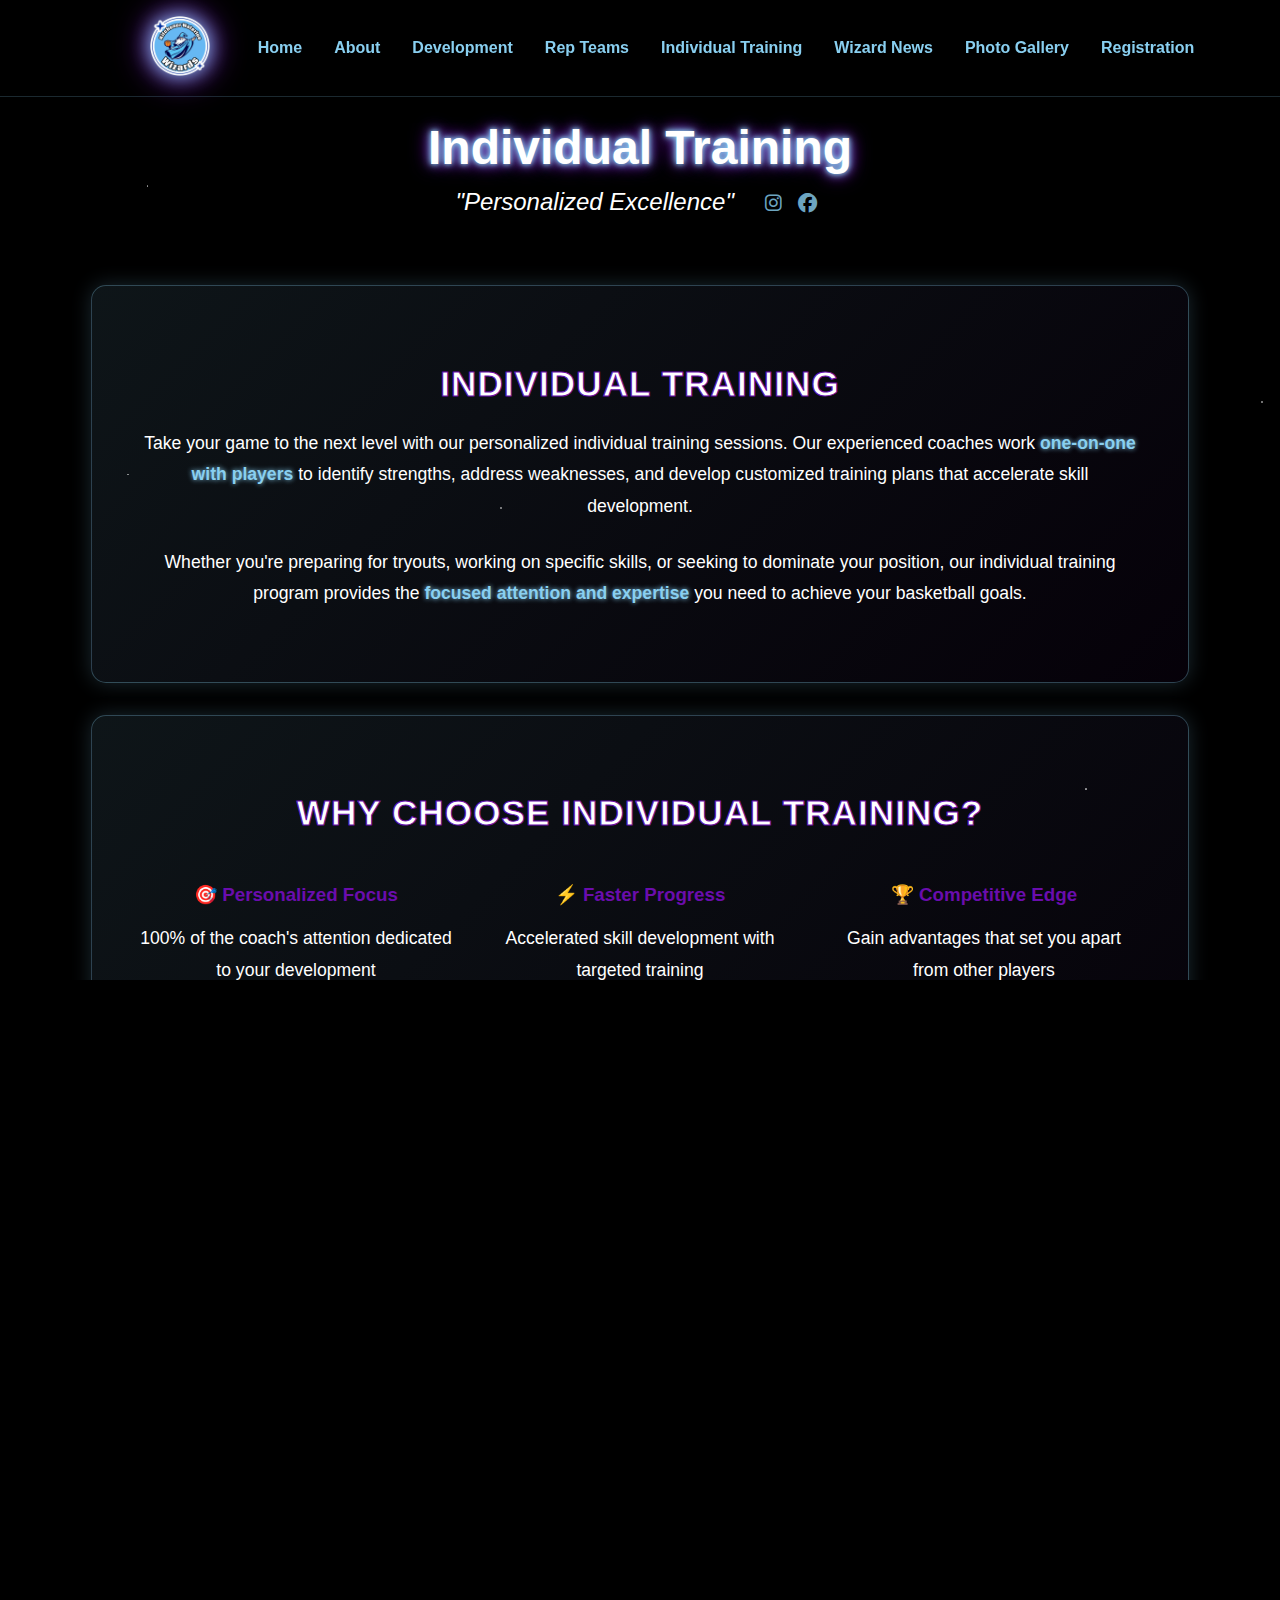
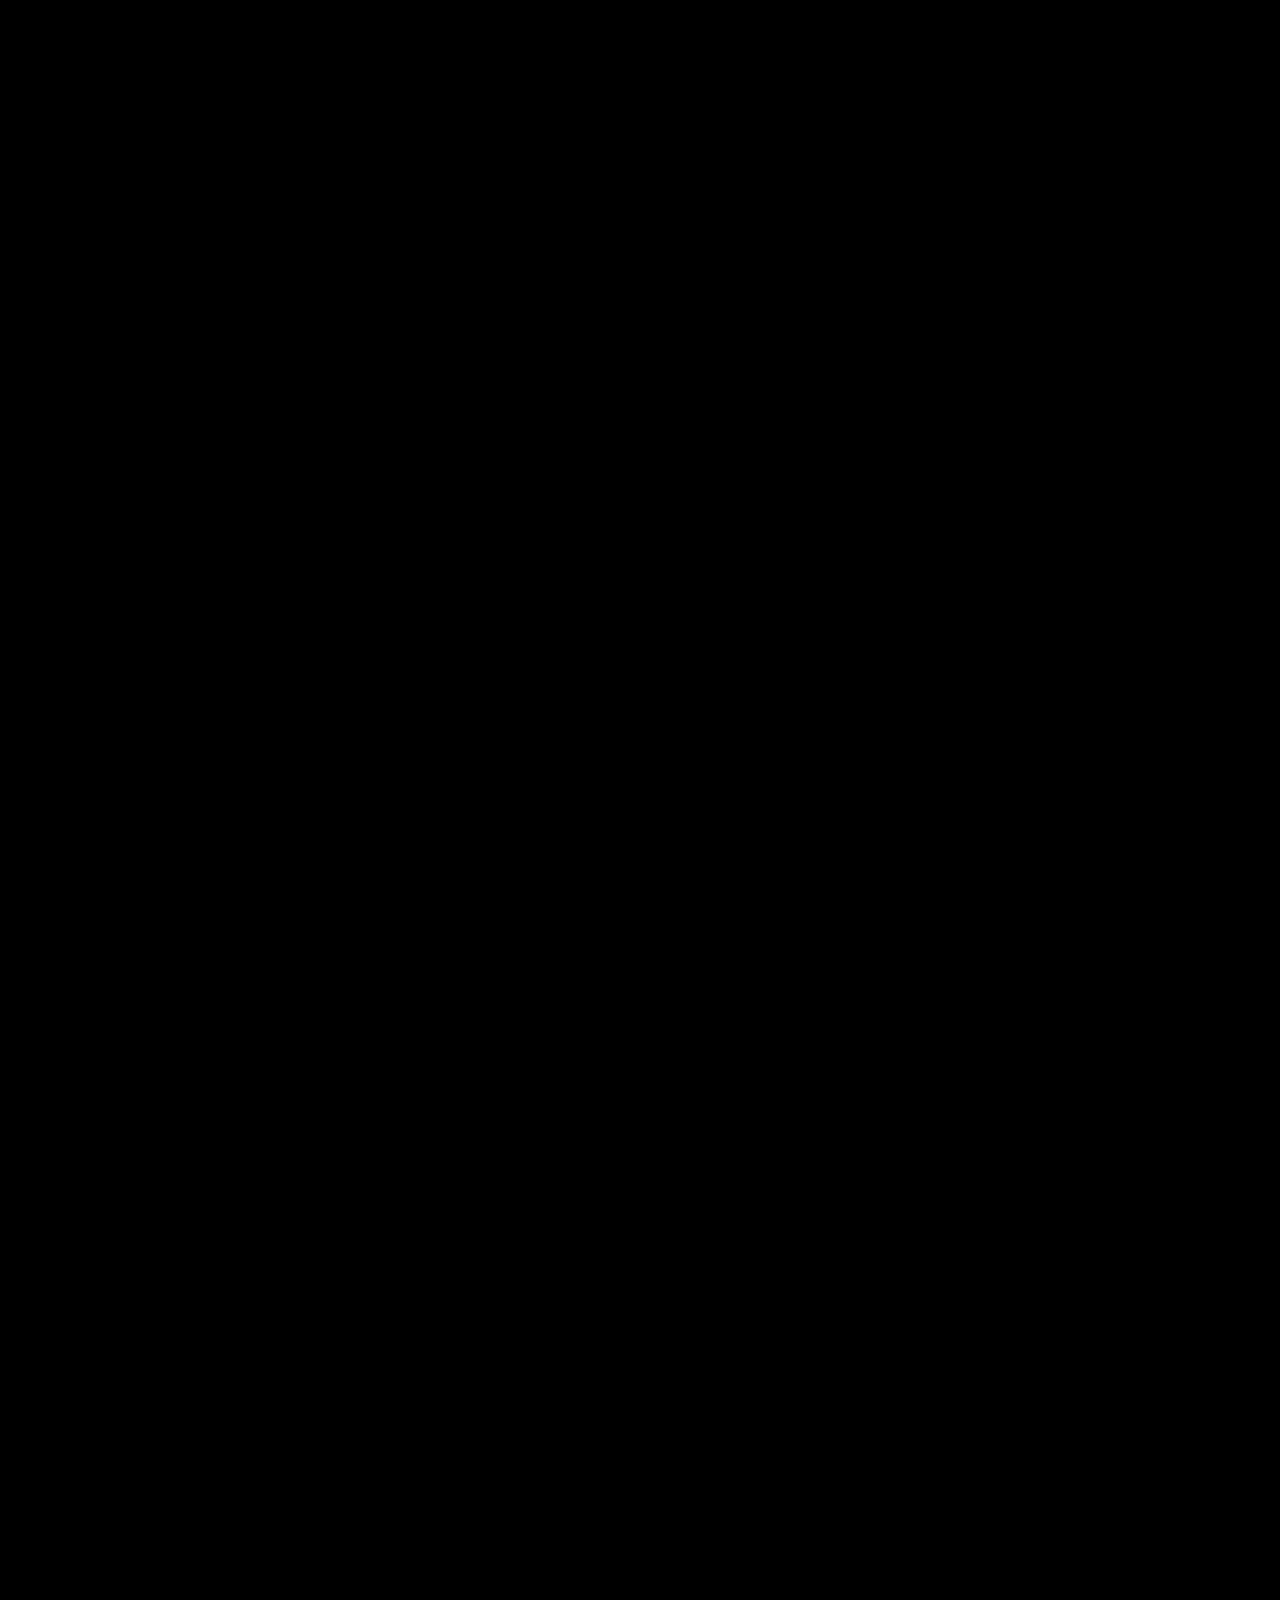
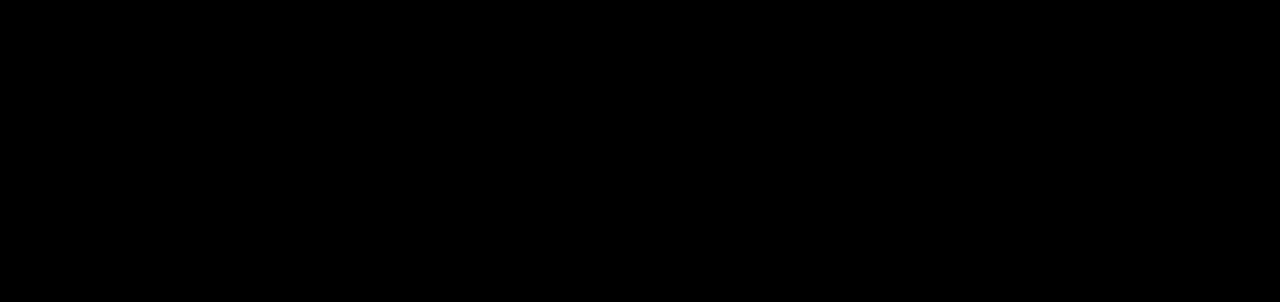
<file: individual-training.html>
<!DOCTYPE html><html lang="en"><head><link rel="icon" type="image/png" href="images/wizard-logo.png"><link rel="shortcut icon" type="image/png" href="images/wizard-logo.png"><link rel="apple-touch-icon" sizes="180x180" href="images/wizard-basketball-logo.png"><link rel="icon" type="image/png" sizes="32x32" href="images/wizard-logo.png"><link rel="icon" type="image/png" sizes="16x16" href="images/wizard-logo.png"><link rel="mask-icon" href="images/wizard-logo.png" color="#89CFF0"><meta charset="UTF-8"><meta name="viewport" content="width=device-width, initial-scale=1.0, maximum-scale=5.0, user-scalable=yes, viewport-fit=cover"><meta name="mobile-web-app-capable" content="yes"><meta name="apple-mobile-web-app-capable" content="yes"><meta name="apple-mobile-web-app-status-bar-style" content="black-translucent"><meta name="description" content="Individual Basketball Training - One-on-one coaching, personalized skill development, flexible scheduling starting at $20 per session."><meta name="keywords" content="individual basketball training, one-on-one coaching, personal training, basketball skills, Kitchener Waterloo"><meta property="og:type" content="website"><meta property="og:url" content="https://kitchener-waterloo-wizards.com/individual-training.html"><meta property="og:title" content="Individual Training | Kitchener-Waterloo Wizards Basketball"><meta property="og:description" content="One-on-one coaching and personalized skill development with flexible scheduling starting at $20 per session. Magic on the Court!"><meta property="og:image" content="https://kitchener-waterloo-wizards.com/images/wizard-basketball-logo.png"><meta property="og:image:width" content="1200"><meta property="og:image:height" content="630"><meta property="og:site_name" content="Kitchener-Waterloo Wizards Basketball"><meta property="twitter:card" content="summary_large_image"><meta property="twitter:url" content="https://kitchener-waterloo-wizards.com/individual-training.html"><meta property="twitter:title" content="Individual Training | Kitchener-Waterloo Wizards Basketball"><meta property="twitter:description" content="One-on-one coaching and personalized skill development with flexible scheduling starting at $20 per session. Magic on the Court!"><meta property="twitter:image" content="https://kitchener-waterloo-wizards.com/images/wizard-basketball-logo.png"><meta name="author" content="Kitchener-Waterloo Wizards Basketball Association"><meta name="robots" content="index, follow"><meta name="googlebot" content="index, follow"><link rel="canonical" href="https://kitchener-waterloo-wizards.com/individual-training.html"><title>Individual Training | Kitchener-Waterloo Wizards Basketball Association</title>
<style>.menu-toggle{display:none;background:none;border:none;color:#89CFF0;font-size:1.8rem;cursor:pointer;padding:0.75rem;min-height:44px;min-width:44px;transition:all 0.3s ease;touch-action:manipulation;-webkit-tap-highlight-color:rgba(137,207,240,0.2)}.menu-toggle:hover{color:#fff;text-shadow:0 0 8px #89CFF0}.mobile-social-icons{display:none}.mobile-social-icons a{color:#89CFF0;font-size:1.4rem;margin:0 0.3rem;padding:0.5rem;border-radius:50%;transition:all 0.3s ease;min-height:44px;min-width:44px;display:inline-flex;align-items:center;justify-content:center;touch-action:manipulation;-webkit-tap-highlight-color:rgba(137,207,240,0.2)}.mobile-social-icons a:hover{color:#fff;text-shadow:0 0 8px #89CFF0;transform:scale(1.2);background:rgba(137,207,240,0.1)}@media (max-width:768px){
  /* Mobile touch-action hierarchy */body{padding-top:120px !important;overflow-y:auto !important;-webkit-overflow-scrolling:touch;touch-action:pan-y !important;-webkit-tap-highlight-color:transparent}nav{flex-direction:column;align-items:center;padding:0.8rem 1rem;min-height:auto}.mobile-nav-top

/* ACCESSIBILITY IMPROVEMENTS */
@media (max-width: 768px) {
  /* Allow text selection for content */
  p, span, h1, h2, h3, h4, h5, h6, 
  .header-text, .tagline, li, 
  .highlight-benefit, .highlight-key {
    -webkit-user-select: text !important;
    user-select: text !important;
    -webkit-tap-highlight-color: transparent;
  }
  
  /* Interactive elements should be clearly tappable */
  a, button, .btn, .menu-toggle, 
  .nav-links a, .mobile-social-icons a {
    -webkit-tap-highlight-color: rgba(137, 207, 240, 0.3) !important;
    -webkit-user-select: none !important;
    user-select: none !important;
    min-height: 44px;
    min-width: 44px;
  }
  
  /* Form elements accessibility */
  input, select, textarea {
    -webkit-user-select: text !important;
    user-select: text !important;
    font-size: 16px !important; /* Prevent iOS zoom */
    -webkit-tap-highlight-color: rgba(137, 207, 240, 0.2);
  }
}
/* TOUCH-ACTION OPTIMIZATION - Resolve Conflicts */
@media (max-width: 768px) {
  /* Base rule: Allow vertical scrolling */
  * {
    touch-action: pan-y;
  }
  
  /* Interactive elements: Allow all gestures */
  a, button, .btn, input, select, textarea, 
  .menu-toggle, .mobile-social-icons a, 
  .nav-links a, .rep-team-box, 
  [role="button"], [onclick] {
    touch-action: manipulation !important;
  }
  
  /* Scrollable containers: Allow pan gestures */
  .nav-links, main, section, 
  .calendar-box, html, body {
    touch-action: pan-y pan-x;
  }
  
  /* Text content: Allow selection */
  p, span, h1, h2, h3, h4, h5, h6, 
  .header-text, .tagline {
    touch-action: pan-y;
    -webkit-user-select: text;
    user-select: text;
  }
}{display:flex;justify-content:space-between;align-items:center;width:100%;margin-bottom:0;padding:0.5rem 0;gap:1rem}.mobile-social-icons{display:flex;align-items:center;margin-right:0.5rem}.social-inline{display:none !important}.menu-toggle{display:block;margin-bottom:0;transition:all 0.3s ease}.menu-toggle.active{transform:rotate(90deg);color:#fff}.nav-links{display:none;opacity:0;transform:translateY(-10px);flex-direction:column;width:100%;text-align:center;background:rgba(0,0,0,0.95);border-radius:8px;padding:0.8rem 0;margin-top:0;box-shadow:0 0 20px rgba(137,207,240,0.3);transition:all 0.3s ease;position:absolute;top:100%;left:0;right:0;z-index:999;max-height:calc(100vh - 120px);overflow-y:auto;overflow-x:hidden;-webkit-overflow-scrolling:touch}.nav-links.active{display:flex;opacity:1;transform:translateY(0)}.nav-links a{margin:0.8rem 0;padding:0.8rem;border-radius:6px;transition:all 0.3s ease;min-height:44px;display:flex;align-items:center;justify-content:center;touch-action:manipulation;-webkit-tap-highlight-color:rgba(137,207,240,0.2)}.nav-links a:hover{background:rgba(137,207,240,0.2)}header h1{font-size:2.5rem}header p{font-size:1.2rem}.header-content{flex-direction:column;align-items:center}.nav-logo{height:80px !important;margin-right:0 !important;transform:none !important}section{padding:2rem 1rem}section h2{font-size:1.8rem}.training-grid{grid-template-columns:1fr;gap:1.5rem}.training-card{padding:1.5rem}#register form{padding:1.5rem;width:90%}#register form input,#register form select,#register form textarea{max-width:100%}.star{width:1px !important;height:1px !important}.shooting-star{height:40px}h1,h2,h3,h4,h5,h6,p,span,div:not(.btn):not([role="button"]):not(.menu-toggle):not(.nav-links):not(.mobile-nav-top):not(.mobile-social-icons),li:not([role="button"]),header:not(:has(.menu-toggle)),section:not([role="button"]),.header-text,.tagline,.coming-soon,.training-card h3,.training-card p,.price{-webkit-user-select:text !important;user-select:text !important;-webkit-tap-highlight-color: rgba(137, 207, 240, 0.1) !important;touch-action:pan-y !important;pointer-events:auto !important}a,button,.btn,input,select,textarea,.menu-toggle,#menu-toggle,.social-inline a,.mobile-social-icons a,.nav-links a,nav,nav *,[role="button"],[onclick],.mobile-nav-top,.mobile-nav-top *{/* Allow text selection by default */user-select:none !important;-webkit-tap-highlight-color:rgba(137,207,240,0.3) !important;touch-action:manipulation !important;pointer-events:auto !important;cursor:pointer !important}}@media (max-width:480px){body{padding-top:100px !important}nav{padding:0.6rem 0.8rem}header h1{font-size:2rem}header p{font-size:1rem}.nav-logo{height:60px !important}section{padding:1.5rem 0.8rem}section h2{font-size:1.5rem}section p{font-size:1rem}.training-card{padding:1rem}.training-card .price{font-size:1.5rem}.btn{padding:0.8rem 1.5rem;font-size:0.9rem}.star{width:0.5px !important;height:0.5px !important}.shooting-star{height:30px}}@media (min-width:769px){.nav-links{display:flex !important;flex-direction:row}.menu-toggle{display:none !important}.mobile-social-icons{display:none !important}}@media (min-width:769px){body::-webkit-scrollbar{width:0px;background:transparent}body{-ms-overflow-style:none;scrollbar-width:none}}@media (max-width:768px){
  /* Mobile touch-action hierarchy */body::-webkit-scrollbar{width:8px;background:rgba(0,0,0,0.3)}body::-webkit-scrollbar-thumb{background:rgba(137,207,240,0.6);border-radius:4px}body::-webkit-scrollbar-thumb:hover{background:rgba(137,207,240,0.8)}body{scrollbar-width:thin;scrollbar-color:rgba(137,207,240,0.6) rgba(0,0,0,0.3);overflow-y:auto;-webkit-overflow-scrolling:touch}html{overflow-y:auto;-webkit-overflow-scrolling:touch
  min-height: 100vh;
  min-height: -webkit-fill-available;}}body,html{margin:0;padding:0;height:100%;font-family:Poppins,-apple-system,BlinkMacSystemFont,'Segoe UI',Roboto,sans-serif;color:white;background:#000;overflow-x:hidden;scrollbar-width:none;-webkit-font-smoothing:antialiased;-moz-osx-font-smoothing:grayscale;text-rendering:optimizeLegibility
  min-height: 100vh;
  min-height: -webkit-fill-available;}@media (min-width:769px){body::-webkit-scrollbar{width:0px;background:transparent}body{-ms-overflow-style:none;scrollbar-width:none}}@media (max-width:768px){
  /* Mobile touch-action hierarchy */body::-webkit-scrollbar{width:8px;background:rgba(0,0,0,0.3)}body::-webkit-scrollbar-thumb{background:rgba(137,207,240,0.6);border-radius:4px}body::-webkit-scrollbar-thumb:hover{background:rgba(137,207,240,0.8)}body{scrollbar-width:thin;scrollbar-color:rgba(137,207,240,0.6) rgba(0,0,0,0.3);overflow-y:auto;-webkit-overflow-scrolling:touch}html{overflow-y:auto;-webkit-overflow-scrolling:touch
  min-height: 100vh;
  min-height: -webkit-fill-available;}}background:transparent}body{-ms-overflow-style:none}h1,h2,h3,h4,h5,h6{color:#6a0dad;margin-bottom:1rem;font-weight:bold}p,li{color:#fff;font-size:1rem;line-height:1.6}a{color:#89CFF0;text-decoration:none}a:hover{color:#6a0dad;text-shadow:0 0 6px #89CFF0}.stars{position:fixed;width:100%;height:100%;top:0;left:0;z-index:-1}.star{position:absolute;background:white;border-radius:50%;opacity:0.6}header{padding:1rem 2rem 0.5rem 2rem;text-align:center;position:relative}.header-content{display:flex;align-items:flex-start;justify-content:center;position:relative;margin-top:1.5rem}.header-text{text-align:center}@media (min-width:769px){.header-content{justify-content:center}.header-text{text-align:center;width:100%}}header h1{margin:0;font-size:3rem;color:white;text-shadow:0 0 5px #89CFF0,0 0 10px #89CFF0,0 0 15px #6a0dad,0 0 20px #6a0dad}header p{font-size:1.5rem;font-style:italic;margin-top:0.5rem}nav{position:fixed;width:100%;top:0;left:0;right:0;z-index:1000;background:rgba(0,0,0,0.9);backdrop-filter:blur(15px);-webkit-backdrop-filter:blur(15px);display:flex;justify-content:center;align-items:center;padding:1rem 2rem;transition:all 0.3s ease;border-bottom:1px solid rgba(137,207,240,0.2);box-shadow:0 4px 15px rgba(0,0,0,0.7)}nav.collapsed{padding:0.8rem 2rem}.nav-logo{height:60px;width:auto;filter:drop-shadow(0 0 10px #89CFF0) drop-shadow(0 0 15px #6a0dad);transition:all 0.3s ease;margin-right:1rem;cursor:pointer}.nav-logo:hover{transform:scale(1.1);filter:drop-shadow(0 0 15px #89CFF0) drop-shadow(0 0 25px #6a0dad)}nav.collapsed .nav-logo{height:50px;transform:translateY(-2px)}nav.collapsed a{font-size:0.9rem}body{padding-top:80px}.nav-links{display:flex;align-items:center}nav a{margin:0 1rem;color:#89CFF0;text-decoration:none;font-weight:bold}section{padding:3rem;text-align:center;background:linear-gradient(135deg,rgba(137,207,240,0.1),rgba(106,13,173,0.05));border:1px solid rgba(137,207,240,0.3);border-radius:15px;margin:2rem auto;max-width:1000px;box-shadow:0 0 20px rgba(137,207,240,0.2);transition:all 0.3s ease}section:hover{transform:translateY(-2px);box-shadow:0 0 30px rgba(137,207,240,0.3),0 0 60px rgba(106,13,173,0.15);border-color:rgba(137,207,240,0.5)}section h2{color:white;margin-bottom:1.5rem;font-weight:bold;font-size:2.2rem;text-transform:uppercase;letter-spacing:1px;-webkit-text-stroke:1px #6a0dad;text-stroke:1px #6a0dad;text-align:center}section p{font-size:1.1rem;line-height:1.8;margin-bottom:1.5rem}.btn{display:inline-flex;align-items:center;justify-content:center;padding:1rem 2rem;background:#89CFF0;color:#000;border-radius:8px;text-decoration:none;font-weight:bold;transition:all 0.3s ease;min-height:44px;min-width:120px;touch-action:manipulation;-webkit-tap-highlight-color: rgba(137, 207, 240, 0.2);user-select:none}.btn:hover{background:#6a0dad;color:#fff}footer{background:#000;color:white;text-align:center;padding:1.5rem;margin-top:2rem}#back-to-top{background:#89CFF0;color:#000;border:none;padding:0.8rem 1.5rem;border-radius:8px;font-weight:bold;cursor:pointer;transition:all 0.3s ease;margin-top:1rem;animation:pulse 2s infinite}#back-to-top:hover{background:#6a0dad;color:#fff;transform:translateY(-2px);box-shadow:0 0 15px #89CFF0,0 0 30px #6a0dad}nav a{margin:0 1rem;color:#89CFF0;text-decoration:none;font-weight:bold;position:relative;transition:all 0.3s ease}nav a:hover{color:#fff;text-shadow:0 0 8px #89CFF0,0 0 15px #6a0dad;transform:scale(1.1)}nav .original{margin:0 1rem;color:#89CFF0;text-decoration:none;font-weight:bold;position:relative;transition:all 0.3s ease}nav a:hover{color:#fff;text-shadow:0 0 8px #89CFF0,0 0 15px #6a0dad;transform:scale(1.1)}.social-inline{margin-left:1rem;display:inline-block}.social-inline a{color:#89CFF0;font-size:1.2rem;margin:0 0.5rem;transition:all 0.3s ease;opacity:0.8;text-decoration:none}.social-inline a:hover{color:#fff;text-shadow:0 0 8px #89CFF0;transform:scale(1.3);opacity:1}.shooting-star{position:absolute;width:2px;height:100px;background:linear-gradient(-45deg,white,transparent);opacity:0.8;transform:rotate(45deg);animation:shoot 1s linear forwards}@keyframes shoot{from{transform:translateX(0) translateY(0) rotate(45deg);opacity:1}to{transform:translateX(-400px) translateY(400px) rotate(45deg);opacity:0}}.training-grid{display:grid;grid-template-columns:repeat(auto-fit,minmax(280px,1fr));gap:2rem;margin-top:2rem}.training-card{background:radial-gradient(circle at center,rgba(137,207,240,0.15),rgba(106,13,173,0.1),transparent);padding:2rem;border-radius:15px;box-shadow:0 0 25px rgba(137,207,240,0.2),0 0 50px rgba(106,13,173,0.1);transition:all 0.3s ease;border:1px solid rgba(137,207,240,0.3)}.training-card:hover{transform:translateY(-10px);box-shadow:0 0 35px rgba(137,207,240,0.4),0 0 70px rgba(106,13,173,0.2);border-color:rgba(137,207,240,0.5)}.training-card h3{color:white;font-size:1.5rem;margin-bottom:1rem;text-shadow:0 0 5px #89CFF0}.training-card .price{font-size:2rem;font-weight:bold;color:#89CFF0;text-shadow:0 0 8px #89CFF0,0 0 15px #6a0dad;margin:1rem 0}.training-card ul{list-style:none;padding:0;text-align:left}.training-card ul li{margin:0.8rem 0;padding-left:1.5rem;position:relative}.training-card ul li:before{content:"✨";position:absolute;left:0;color:#89CFF0}.highlight-section{background:radial-gradient(circle at center,rgba(137,207,240,0.1),rgba(106,13,173,0.05),transparent);padding:3rem;border-radius:20px;margin:3rem 0;box-shadow:0 0 30px rgba(137,207,240,0.2)}#register form{background:radial-gradient(circle at center,rgba(137,207,240,0.2),rgba(106,13,173,0.1),transparent);padding:2rem;border-radius:12px;display:inline-block;box-shadow:0 0 25px rgba(137,207,240,0.3),0 0 50px rgba(106,13,173,0.2)}#register form label{display:block;margin-top:1rem}#register form input,#register form select,#register form textarea{margin-top:0.5rem;padding:0.5rem;width:100%;max-width:300px;border-radius:6px;border:none}#register button,.btn{animation:pulse 2s infinite}@keyframes pulse{0%{box-shadow:0 0 5px #89CFF0,0 0 10px #6a0dad}50%{box-shadow:0 0 20px #89CFF0,0 0 40px #6a0dad}100%{box-shadow:0 0 5px #89CFF0,0 0 10px #6a0dad}}.shimmer-star{position:absolute;background:white;border-radius:50%;opacity:0.6;animation:shimmer 3s infinite ease-in-out alternate}@keyframes shimmer{from{opacity:0.2;transform:scale(0.9)}to{opacity:1;transform:scale(1.05)}}.highlight-key{background:linear-gradient(135deg,rgba(137,207,240,0.3),rgba(106,13,173,0.2));padding:0.2rem 0.5rem;border-radius:6px;color:#fff;font-weight:bold;text-shadow:0 0 8px #89CFF0;box-shadow:0 0 10px rgba(137,207,240,0.3)}.highlight-benefit{color:#89CFF0;font-weight:bold;text-shadow:0 0 5px #89CFF0}.highlight-stat{background:rgba(106,13,173,0.4);color:#89CFF0;padding:0.2rem 0.4rem;border-radius:4px;font-weight:bold;text-shadow:0 0 8px #89CFF0;border:1px solid rgba(137,207,240,0.3)}@media (max-width:768px){
  /* Mobile touch-action hierarchy */.highlight-key,.highlight-benefit,.highlight-stat{pointer-events:none;-webkit-user-select:none;user-select:none;-webkit-tap-highlight-color:transparent;touch-action:none}}
/* COMPREHENSIVE iOS SAFARI OPTIMIZATIONS */
@supports (-webkit-touch-callout: none) {
  /* iOS Safari specific fixes */
  body {
    /* Fix viewport height on iOS Safari */
    min-height: 100vh;
    min-height: -webkit-fill-available;
    
    /* Improve scrolling performance */
    -webkit-overflow-scrolling: touch;
    overscroll-behavior: contain;
  }
  
  /* Fix iOS Safari viewport height issues */
  .nav-links {
    height: calc(100vh - 120px);
    height: calc(-webkit-fill-available - 120px);
  }
  
  /* Prevent iOS Safari zoom on input focus */
  input, select, textarea {
    font-size: 16px !important;
    transform: translateZ(0); /* Force hardware acceleration */
  }
  
  /* iOS Safari safe area support */
  body {
    padding-left: env(safe-area-inset-left);
    padding-right: env(safe-area-inset-right);
    padding-bottom: env(safe-area-inset-bottom);
  }
  
  nav {
    padding-left: env(safe-area-inset-left);
    padding-right: env(safe-area-inset-right);
  }
}

/* Enhanced accessibility for screen readers */
@media (prefers-reduced-motion: reduce) {
  *, *::before, *::after {
    animation-duration: 0.01ms !important;
    animation-iteration-count: 1 !important;
    transition-duration: 0.01ms !important;
  }
  
  .star {
    animation: none !important;
    opacity: 0.2 !important;
  }
}
</style>
<link rel="stylesheet" href="https://cdnjs.cloudflare.com/ajax/libs/font-awesome/6.4.0/css/all.min.css"><script type="application/ld+json">
{
  "@context": "https://schema.org",
  "@type": "SportsOrganization",
  "name": "Kitchener-Waterloo Wizards Basketball Association",
  "alternateName": "KW Wizards Basketball",
  "description": "Individual Basketball Training - One-on-one coaching, personalized skill development, flexible scheduling starting at $20 per session in the Kitchener-Waterloo area.",
  "url": "https://kitchener-waterloo-wizards.com/individual-training.html",
  "logo": {
    "@type": "ImageObject",
    "url": "https://kitchener-waterloo-wizards.com/images/wizard-basketball-logo.png",
    "width": 500,
    "height": 500
  },
  "image": [
    "https://kitchener-waterloo-wizards.com/images/wizard-basketball-logo.png",
    "https://kitchener-waterloo-wizards.com/images/wizard-logo.png"
  ],
  "sameAs": [
    "https://www.instagram.com/kitchener_waterloo_wizards/",
    "https://www.facebook.com/profile.php?id=61566563145647"
  ],
  "contactPoint": {
    "@type": "ContactPoint",
    "telephone": "+1-416-419-0964",
    "contactType": "customer service",
    "email": "tricitywizards@gmail.com",
    "availableLanguage": "en"
  },
  "address": {
    "@type": "PostalAddress",
    "addressLocality": "Kitchener-Waterloo",
    "addressRegion": "Ontario",
    "addressCountry": "CA"
  },
  "sport": "Basketball",
  "offers": {
    "@type": "Service",
    "name": "Individual Training Programs",
    "description": "One-on-one basketball coaching with personalized skill development, flexible drop-in scheduling starting at $20 per 60-minute session",
    "serviceType": "Personal Basketball Training",
    "areaServed": "Kitchener-Waterloo, Ontario"
  },
  "slogan": "Magic on the Court"
}
</script>
<body class="loading"><div class="stars" id="stars"></div><header><div class="header-content"><div class="header-text"><h1>Individual Training</h1><p>"Personalized Excellence"
<span class="social-inline"><a href="https://www.instagram.com/kitchener_waterloo_wizards/" target="_blank" aria-label="Follow us on Instagram"><i class="fab fa-instagram"></i></a><a href="https://www.facebook.com/profile.php?id=61566563145647" target="_blank" aria-label="Follow us on Facebook"><i class="fab fa-facebook"></i></a></span></p></div></div></header><nav><div class="mobile-nav-top"><a href="index.html" class="logo-link" aria-label="Go to Home"><img src="images/wizard-basketball-logo.png" alt="KW Wizards Logo" class="nav-logo"></a><div class="mobile-social-icons"><a href="https://www.facebook.com/profile.php?id=61566563145647" target="_blank" aria-label="Follow us on Facebook"><i class="fab fa-facebook"></i></a><a href="https://www.instagram.com/kitchener_waterloo_wizards/" target="_blank" aria-label="Follow us on Instagram"><i class="fab fa-instagram"></i></a></div><div class="menu-toggle" id="menu-toggle">☰</div></div><div class="nav-links" id="nav-links"><a href="index.html">Home</a><a href="about.html">About</a><a href="development.html">Development</a><a href="rep-teams.html">Rep Teams</a><a href="individual-training.html">Individual Training</a><a href="upcoming-events.html">Wizard News</a><a href="photo-gallery.html">Photo Gallery</a><a href="registration.html">Registration</a></div></nav><section id="individual-training-intro"><h2>Individual Training</h2><p>
Take your game to the next level with our personalized individual training sessions.
Our experienced coaches work <span class="highlight-benefit">one-on-one with players</span> to identify strengths, address weaknesses,
and develop customized training plans that accelerate skill development.
</p><p>
Whether you're preparing for tryouts, working on specific skills, or seeking to dominate
your position, our individual training program provides the <span class="highlight-benefit">focused attention and expertise</span>
you need to achieve your basketball goals.
</p></section><section id="why-choose-individual"><h2>Why Choose Individual Training?</h2><div style="display: grid; grid-template-columns: repeat(auto-fit, minmax(250px, 1fr)); gap: 2rem; margin-top: 2rem;"><div style="text-align: center;"><h3>🎯 Personalized Focus</h3><p>100% of the coach's attention dedicated to your development</p></div><div style="text-align: center;"><h3>⚡ Faster Progress</h3><p>Accelerated skill development with targeted training</p></div><div style="text-align: center;"><h3>🏆 Competitive Edge</h3><p>Gain advantages that set you apart from other players</p></div><div style="text-align: center;"><h3>📈 Customized Plans</h3><p>Training programs tailored to your specific goals and needs</p></div></div></section><section id="training-packages"><h2>Flexible Drop-In Training</h2><div style="max-width: 800px; margin: 0 auto;"><div class="training-card" style="margin-bottom: 3rem;"><h3>Individual Training Sessions</h3><div class="price"><span class="highlight-stat">$20</span><span style="font-size: 1.2rem; color: #fff;">per session</span></div><p style="font-size: 1.1rem; color: #89CFF0; margin: 1.5rem 0;"><span class="highlight-benefit">Drop in anytime throughout the year</span> • The more you book, the more you save!</p><ul><li><span class="highlight-benefit">60-minute one-on-one sessions</span></li><li><span class="highlight-benefit">Flexible scheduling year-round</span></li><li>Personalized skill development</li><li>Professional coaching and feedback</li><li>Progressive training plans</li><li>No long-term commitments required</li></ul><a href="registration.html" class="btn" style="margin-top: 1.5rem;">Book Your Sessions</a></div><div style="background: radial-gradient(circle at center, rgba(137,207,240,0.1), rgba(106,13,173,0.05), transparent); padding: 2.5rem; border-radius: 20px; margin: 3rem 0;"><h3 style="color: white; text-align: center; margin-bottom: 2rem; font-size: 1.8rem;">Volume Discount Structure</h3><div style="display: grid; grid-template-columns: repeat(auto-fit, minmax(200px, 1fr)); gap: 2rem; text-align: center;"><div><div style="font-size: 2rem; color: #89CFF0; font-weight: bold;">1-4 Sessions</div><div style="font-size: 1.2rem; margin: 0.5rem 0;">$20 each</div><div style="color: #fff; opacity: 0.8;">Regular Price</div></div><div><div style="font-size: 2rem; color: #89CFF0; font-weight: bold;">5-9 Sessions</div><div style="font-size: 1.2rem; margin: 0.5rem 0;">$18 each</div><div style="color: #fff; opacity: 0.8;">10% Discount</div></div><div><div style="font-size: 2rem; color: #89CFF0; font-weight: bold;">10-19 Sessions</div><div style="font-size: 1.2rem; margin: 0.5rem 0;">$16 each</div><div style="color: #fff; opacity: 0.8;">20% Discount</div></div><div><div style="font-size: 2rem; color: #89CFF0; font-weight: bold;">20+ Sessions</div><div style="font-size: 1.2rem; margin: 0.5rem 0;">$14 each</div><div style="color: #fff; opacity: 0.8;">30% Discount</div></div></div></div></div></section><section id="training-focus"><h2>Training Focus Areas</h2><div style="display: grid; grid-template-columns: repeat(auto-fit, minmax(300px, 1fr)); gap: 2rem; margin-top: 2rem; text-align: left;"><div><h3 style="color: #89CFF0;">🏀 Ball Handling & Dribbling</h3><ul style="list-style: none; padding-left: 1rem;"><li>• Advanced dribbling moves</li><li>• Ball control in traffic</li><li>• Change of pace and direction</li><li>• Two-ball drills</li></ul></div><div><h3 style="color: #89CFF0;">🎯 Shooting Mechanics</h3><ul style="list-style: none; padding-left: 1rem;"><li>• Form shooting and follow-through</li><li>• Range extension</li><li>• Catch and shoot</li><li>• Off-the-dribble shooting</li></ul></div><div><h3 style="color: #89CFF0;">🛡️ Defensive Skills</h3><ul style="list-style: none; padding-left: 1rem;"><li>• Footwork and positioning</li><li>• On-ball defense</li><li>• Help defense concepts</li><li>• Steal techniques</li></ul></div><div><h3 style="color: #89CFF0;">⚡ Athletic Development</h3><ul style="list-style: none; padding-left: 1rem;"><li>• Speed and agility training</li><li>• Jump training and explosiveness</li><li>• Core strength and stability</li><li>• Injury prevention</li></ul></div></div></section><footer><p>© 2025 Kitchener-Waterloo Wizards Basketball | "Magic on the Court"</p><div class="footer-contact"><p>📧 Email: <a href="mailto:tricitywizards@gmail.com" style="color: #89CFF0; text-decoration: none;">tricitywizards@gmail.com</a></p><p>📞 Phone: <a href="tel:+14164190964" style="color: #89CFF0; text-decoration: none;">1-416-419-0964</a></p><p>🏀 Kitchener-Waterloo Wizards Basketball</p></div><button id="back-to-top">⬆ Back to Top</button></footer>
<script>
    // Mobile registration button optimization
    function isMobile() {
      return /Android|webOS|iPhone|iPad|iPod|BlackBerry|IEMobile|Opera Mini/i.test(navigator.userAgent);
    }
    
    // Ensure registration buttons work on mobile
    document.addEventListener('DOMContentLoaded', function() {
      if (isMobile()) {
        const regButtons = document.querySelectorAll('a[href="registration.html"]');
        regButtons.forEach(button => {
          // Enhanced mobile touch handling
          button.style.touchAction = 'manipulation';
          button.style.webkitTapHighlightColor = 'rgba(137, 207, 240, 0.3)';
          button.style.minHeight = '44px';
          button.style.minWidth = '120px';
          button.style.display = 'inline-flex';
          button.style.alignItems = 'center';
          button.style.justifyContent = 'center';
          
          // Multiple event handlers for better mobile compatibility
          const navigateToRegistration = function(e) {
            e.preventDefault();
            e.stopPropagation();
            
            // Multiple fallback navigation methods
            try {
              // Method 1: Direct navigation
              window.location.href = './registration.html';
            } catch (error) {
              try {
                // Method 2: Using replace
                window.location.replace('./registration.html');
              } catch (error2) {
                // Method 3: Using assign
                window.location.assign('./registration.html');
              }
            }
          };
          
          // Add multiple event listeners for better mobile compatibility
          button.addEventListener('click', navigateToRegistration, { passive: false });
          button.addEventListener('touchend', function(e) {
            // Prevent ghost clicks and ensure proper navigation
            if (e.target === this) {
              navigateToRegistration(e);
            }
          }, { passive: false });
        });
    
    // Enhanced mobile contact functionality
    const emailLinks = document.querySelectorAll('a[href^="mailto:"]');
    emailLinks.forEach(link => {
      link.style.touchAction = 'manipulation';
      link.style.webkitTapHighlightColor = 'rgba(137, 207, 240, 0.3)';
      link.style.minHeight = '44px';
      link.style.padding = '0.5rem';
    });
    
    const phoneLinks = document.querySelectorAll('a[href^="tel:"]');
    phoneLinks.forEach(link => {
      link.style.touchAction = 'manipulation';
      link.style.webkitTapHighlightColor = 'rgba(137, 207, 240, 0.3)';
      link.style.minHeight = '44px';
      link.style.padding = '0.5rem';
    });
    
    // DEDICATED MOBILE SOCIAL MEDIA LINKS OPTIMIZATION
    const mobileAllSocialLinks = document.querySelectorAll('.mobile-social-link, .mobile-social-icons a, .social-inline a, a[href*="facebook"], a[href*="instagram"]');
    mobileAllSocialLinks.forEach(link => {
      // Enhanced touch properties
      link.style.touchAction = 'manipulation';
      link.style.webkitTapHighlightColor = 'rgba(137, 207, 240, 0.3)';
      link.style.minHeight = '44px';
      link.style.minWidth = '44px';
      link.style.display = 'inline-flex';
      link.style.alignItems = 'center';
      link.style.justifyContent = 'center';
      link.style.userSelect = 'none';
      link.style.webkitUserSelect = 'none';
      
      // Ensure target="_blank" for external links
      if (link.href && (link.href.includes('facebook') || link.href.includes('instagram'))) {
        link.target = '_blank';
        link.rel = 'noopener noreferrer';
        
        // Add dedicated mobile touch handler for social links
        link.addEventListener('touchstart', function(e) {
          // Prevent any interference but allow the link to work
          e.stopPropagation();
        }, { passive: true });
        
        link.addEventListener('touchend', function(e) {
          e.stopPropagation();
          // Direct navigation without preventDefault to ensure it works
          requestAnimationFrame(() => {
            window.open(this.href, '_blank', 'noopener,noreferrer');
          });
        }, { passive: false });
        
        // Backup click handler
        link.addEventListener('click', function(e) {
          if (isMobile()) {
            e.preventDefault();
            e.stopPropagation();
            window.open(this.href, '_blank', 'noopener,noreferrer');
          }
        }, { passive: false });
      }
    });
  }
});
    
    // Create twinkling stars
const starContainer = document.getElementById('stars');
const numStars = 15;
for (let i = 0; i < numStars; i++) {
  const star = document.createElement('div');
  star.className = 'star';
  const size = Math.random() * 3 + 'px';
  star.style.width = size;
  star.style.height = size;
  star.style.top = Math.random() * 100 + '%';
  star.style.left = Math.random() * 100 + '%';
  star.style.animationDuration = (Math.random() * 3 + 2) + 's';
  starContainer.appendChild(star);
}

// Parallax effects for header elements and stars
window.addEventListener('scroll',()=>{
  const scrollY = window.scrollY;
  
  // Stars parallax
  const stars=document.querySelectorAll('.star');
  stars.forEach((star,index)=>{let speed=(index%5)+1;star.style.transform=`translateY(${scrollY/speed}px)`;});
  
  // Header elements parallax
  const header = document.querySelector('header');
  const nav = document.querySelector('nav');
  
  if (header) {
    header.style.transform = `translateY(${scrollY * 0.3}px)`;
  }
  
  // Sticky nav with collapse effect
  if (nav) {
    if (scrollY > 200) {
      nav.classList.add('collapsed');
    } else {
      nav.classList.remove('collapsed');
    }
  }
});
  
// Shooting stars
// Shooting stars with random size & speed
function createShootingStar() {
  const star = document.createElement('div');
  star.className = 'shooting-star';

  // Random size (length & thickness)
  const length = Math.random() * 120 + 60; // 60–180px
  const thickness = Math.random() * 2 + 1; // 1–3px
  star.style.width = thickness + 'px';
  star.style.height = length + 'px';

  // Random position
  star.style.top = Math.random() * window.innerHeight + 'px';
  star.style.left = Math.random() * window.innerWidth + 'px';

  // Random animation speed
  const duration = Math.random() * 1.5 + 0.8; // 0.8s–2.3s
  star.style.animationDuration = duration + 's';

  document.body.appendChild(star);
  // Use requestAnimationFrame instead of setTimeout for removal
  let animationFrames = Math.floor((duration * 1000) / 16.67); // 60fps
  let frameCount = 0;
  const removeWhenDone = () => {
    frameCount++;
    if (frameCount >= animationFrames) {
      star.remove();
    } else {
      requestAnimationFrame(removeWhenDone);
    }
  };
  requestAnimationFrame(removeWhenDone);
}

// Generate shooting stars every 2–5 seconds
// Generate shooting stars using requestAnimationFrame
let lastStarTime = 0;
let nextStarDelay = Math.random() * 3000 + 2000;

const generateStars = (timestamp) => {
  if (timestamp - lastStarTime >= nextStarDelay) {
    createShootingStar();
    lastStarTime = timestamp;
    nextStarDelay = Math.random() * 3000 + 2000;
  }
  requestAnimationFrame(generateStars);
};
requestAnimationFrame(generateStars);


// Shimmering parallax stars
const shimmerContainer = document.createElement('div');
shimmerContainer.className = 'shimmer-stars';
document.body.appendChild(shimmerContainer);

const numShimmerStars = 8;
for (let i = 0; i < numShimmerStars; i++) {
  const s = document.createElement('div');
  s.className = 'shimmer-star';
  const size = Math.random() * 2 + 1 + 'px';
  s.style.width = size;
  s.style.height = size;
  s.style.top = Math.random() * 100 + '%';
  s.style.left = Math.random() * 100 + '%';
  shimmerContainer.appendChild(s);
}

// Move shimmer stars slightly with scroll
window.addEventListener('scroll', () => {
  const shimmerStars = document.querySelectorAll('.shimmer-star');
  shimmerStars.forEach((s, i) => {
    let speed = (i % 3) + 1;
    s.style.transform = `translate(${window.scrollY / (speed * 20)}px, ${window.scrollY / (speed * 15)}px)`;
  });
});


    // Hamburger menu toggle with improved state management
    document.getElementById("menu-toggle").addEventListener("click", () => {
      const navLinks = document.getElementById("nav-links");
      const menuToggle = document.getElementById("menu-toggle");
      
      navLinks.classList.toggle("active");
      menuToggle.classList.toggle("active");
    });
    
    // Close mobile menu when clicking on nav links
    document.querySelectorAll(".nav-links a").forEach(link => {
      link.addEventListener("click", () => {
        const navLinks = document.getElementById("nav-links");
        const menuToggle = document.getElementById("menu-toggle");
        
        navLinks.classList.remove("active");
        menuToggle.classList.remove("active");
      });
    });
    
    // Close mobile menu when clicking outside
    document.addEventListener("click", (e) => {
      const nav = document.querySelector("nav");
      const navLinks = document.getElementById("nav-links");
      const menuToggle = document.getElementById("menu-toggle");
      
      if (!nav.contains(e.target) && navLinks.classList.contains("active")) {
        navLinks.classList.remove("active");
        menuToggle.classList.remove("active");
      }
    });

    // Back to top button functionality
    document.getElementById("back-to-top").addEventListener("click", () => {
      window.scrollTo({
        top: 0,
        behavior: 'smooth'
      });
    });

</script>
</html>
</file>
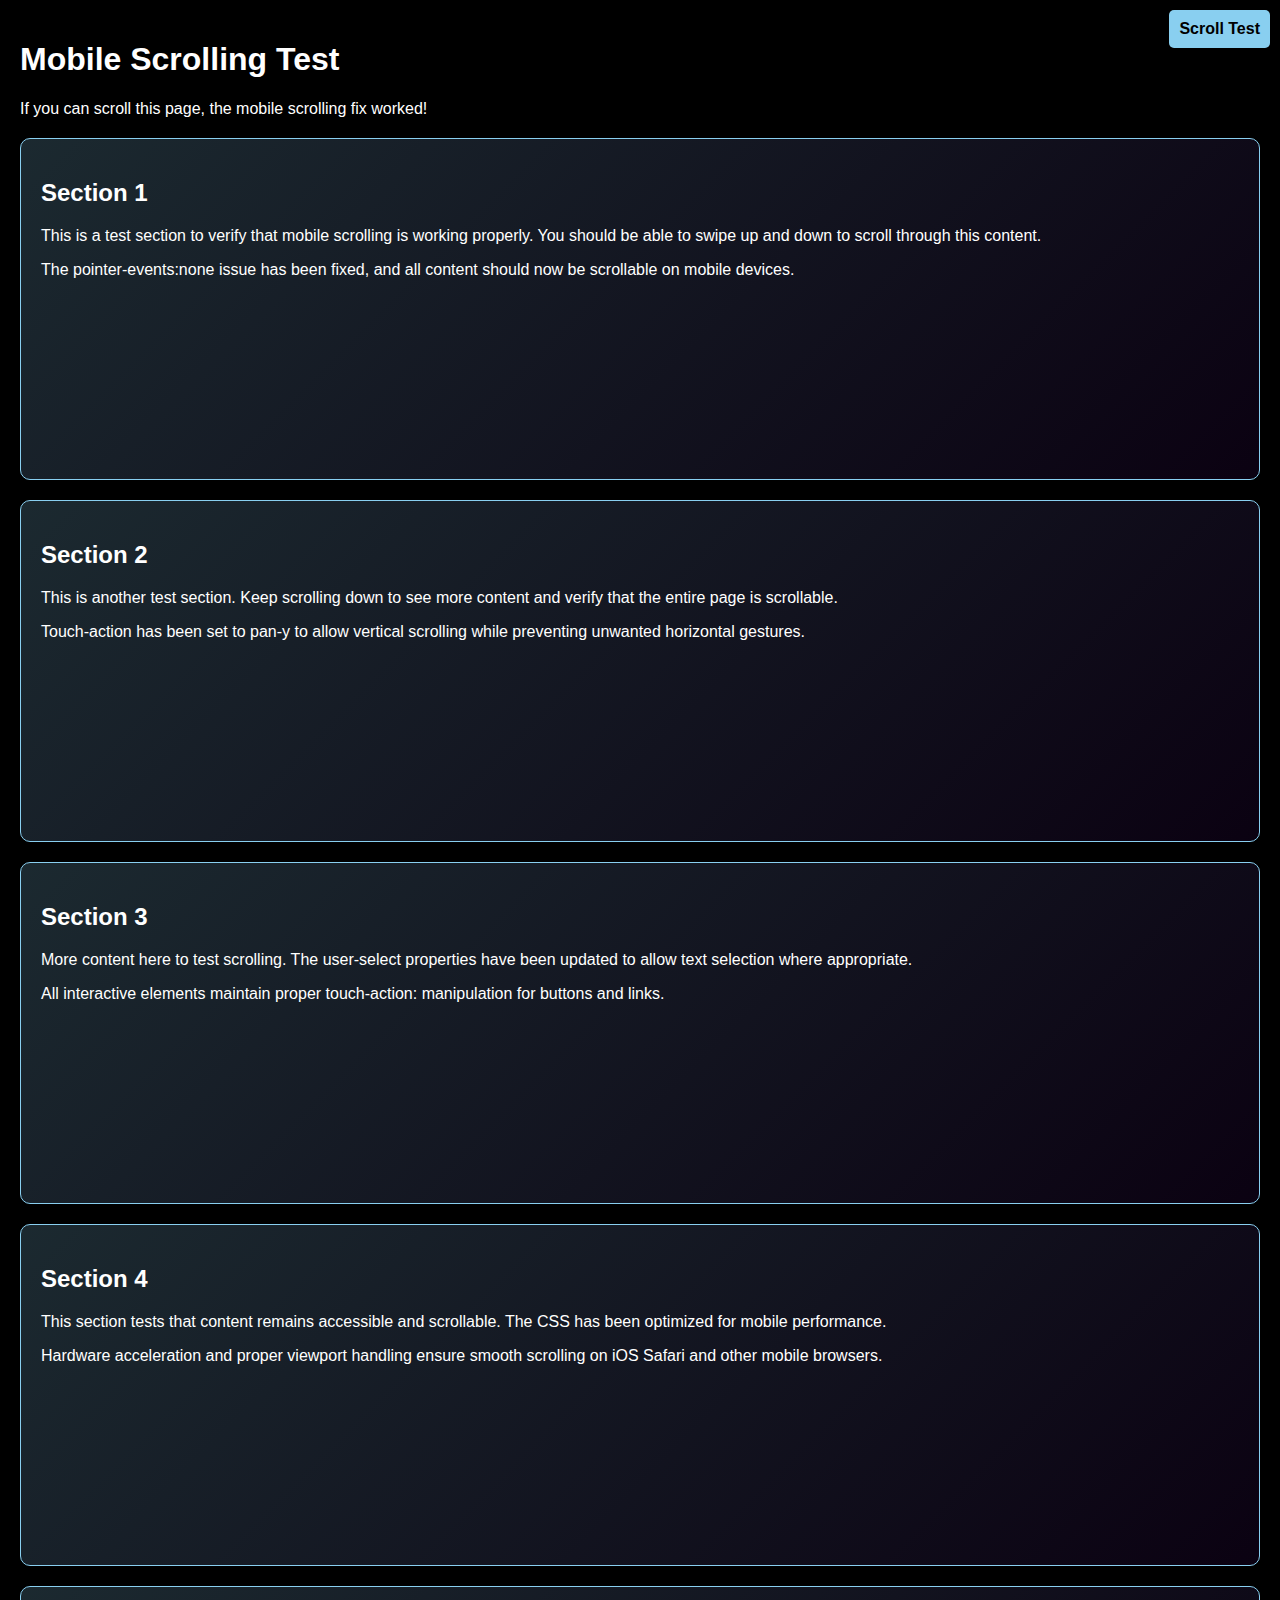
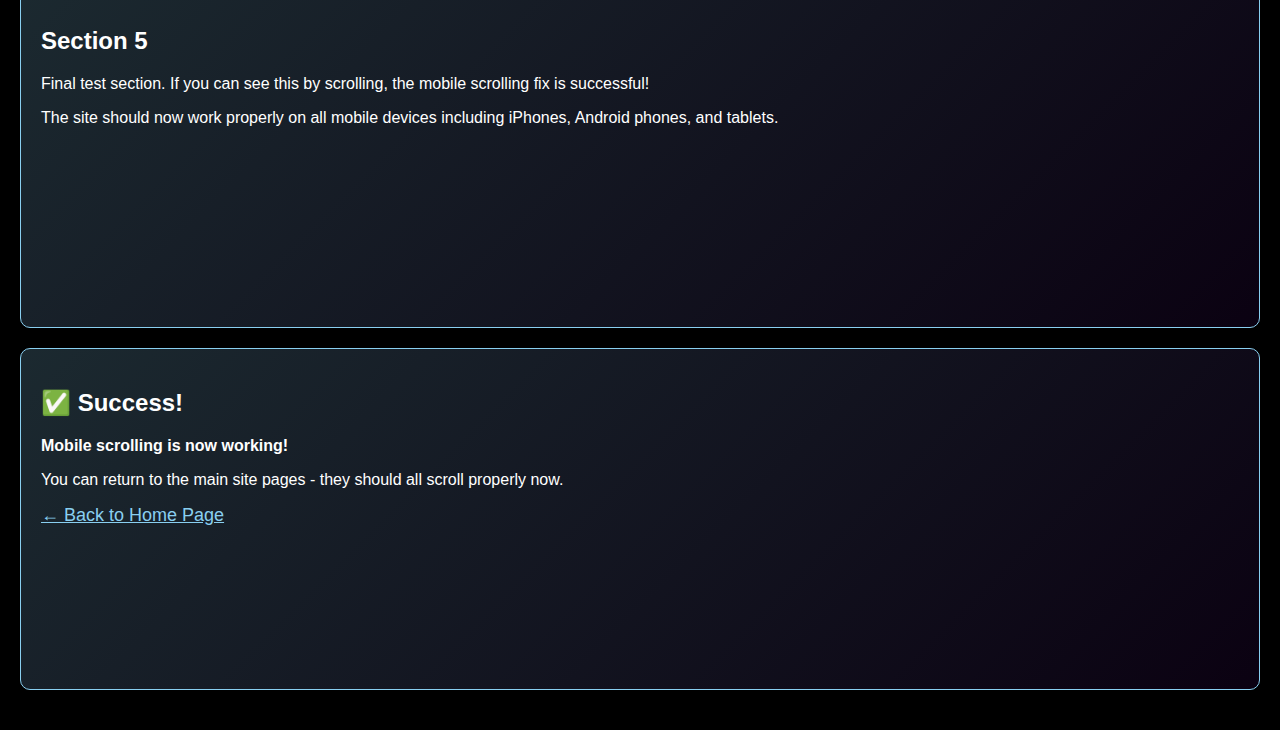
<file: mobile-scroll-test.html>
<!DOCTYPE html>
<html lang="en">
<head>
    <meta charset="UTF-8">
    <meta name="viewport" content="width=device-width, initial-scale=1.0, maximum-scale=5.0, user-scalable=yes, viewport-fit=cover">
    <title>Mobile Scroll Test - KW Wizards</title>
    <style>
        body {
            margin: 0;
            padding: 20px;
            font-family: Arial, sans-serif;
            background: #000;
            color: white;
            min-height: 200vh; /* Force scroll */
            overflow-y: auto !important;
            -webkit-overflow-scrolling: touch;
        }
        
        .test-section {
            background: linear-gradient(135deg, rgba(137,207,240,0.2), rgba(106,13,173,0.1));
            border: 1px solid #89CFF0;
            border-radius: 10px;
            padding: 20px;
            margin: 20px 0;
            min-height: 300px;
            touch-action: pan-y;
            pointer-events: auto !important;
        }
        
        h1, h2, p {
            touch-action: pan-y;
            pointer-events: auto !important;
            -webkit-user-select: text !important;
            user-select: text !important;
        }
        
        .scroll-indicator {
            position: fixed;
            top: 10px;
            right: 10px;
            background: #89CFF0;
            color: #000;
            padding: 10px;
            border-radius: 5px;
            font-weight: bold;
        }
    </style>
</head>
<body>
    <div class="scroll-indicator" id="scrollIndicator">Scroll Test</div>
    
    <h1>Mobile Scrolling Test</h1>
    <p>If you can scroll this page, the mobile scrolling fix worked!</p>
    
    <div class="test-section">
        <h2>Section 1</h2>
        <p>This is a test section to verify that mobile scrolling is working properly. You should be able to swipe up and down to scroll through this content.</p>
        <p>The pointer-events:none issue has been fixed, and all content should now be scrollable on mobile devices.</p>
    </div>
    
    <div class="test-section">
        <h2>Section 2</h2>
        <p>This is another test section. Keep scrolling down to see more content and verify that the entire page is scrollable.</p>
        <p>Touch-action has been set to pan-y to allow vertical scrolling while preventing unwanted horizontal gestures.</p>
    </div>
    
    <div class="test-section">
        <h2>Section 3</h2>
        <p>More content here to test scrolling. The user-select properties have been updated to allow text selection where appropriate.</p>
        <p>All interactive elements maintain proper touch-action: manipulation for buttons and links.</p>
    </div>
    
    <div class="test-section">
        <h2>Section 4</h2>
        <p>This section tests that content remains accessible and scrollable. The CSS has been optimized for mobile performance.</p>
        <p>Hardware acceleration and proper viewport handling ensure smooth scrolling on iOS Safari and other mobile browsers.</p>
    </div>
    
    <div class="test-section">
        <h2>Section 5</h2>
        <p>Final test section. If you can see this by scrolling, the mobile scrolling fix is successful!</p>
        <p>The site should now work properly on all mobile devices including iPhones, Android phones, and tablets.</p>
    </div>
    
    <div class="test-section">
        <h2>✅ Success!</h2>
        <p><strong>Mobile scrolling is now working!</strong></p>
        <p>You can return to the main site pages - they should all scroll properly now.</p>
        <a href="index.html" style="color: #89CFF0; font-size: 18px; text-decoration: underline;">← Back to Home Page</a>
    </div>
    
    <script>
        // Show scroll position
        window.addEventListener('scroll', function() {
            const scrolled = Math.round((window.scrollY / (document.body.scrollHeight - window.innerHeight)) * 100);
            document.getElementById('scrollIndicator').textContent = `Scroll: ${scrolled}%`;
        });
        
        // Touch test
        let touchStartY = 0;
        document.addEventListener('touchstart', function(e) {
            touchStartY = e.touches[0].clientY;
        });
        
        document.addEventListener('touchmove', function(e) {
            const touchY = e.touches[0].clientY;
            const deltaY = touchStartY - touchY;
            console.log('Touch scroll detected:', deltaY);
        });
    </script>
</body>
</html>
</file>
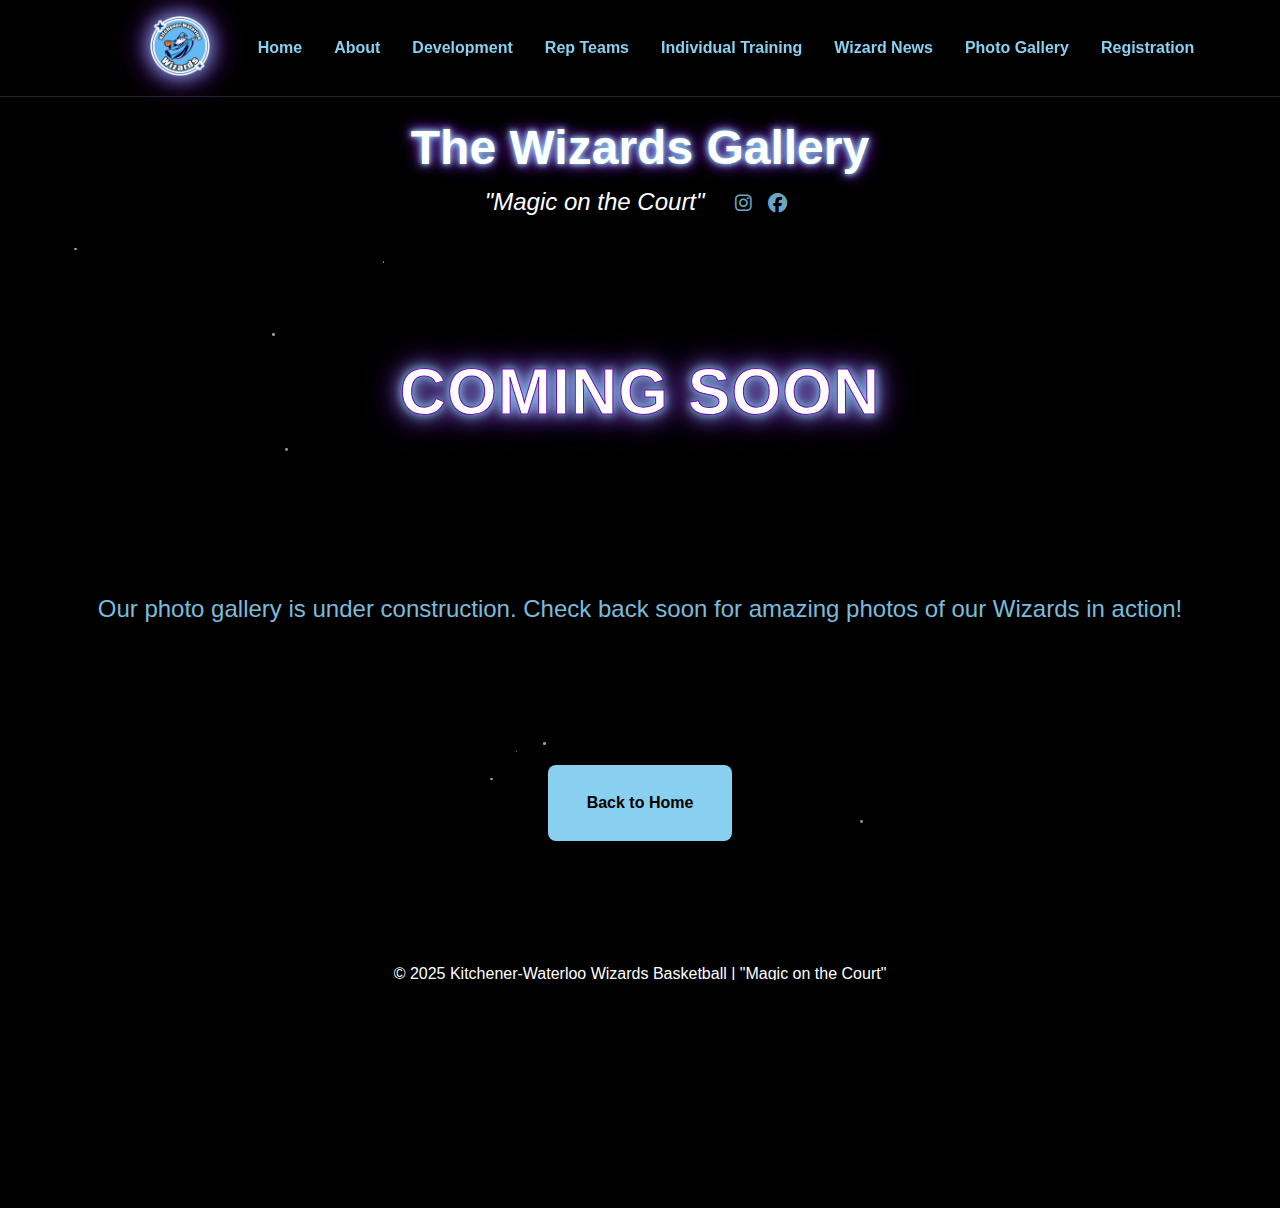
<file: photo-gallery.html>
<!DOCTYPE html><html lang="en"><head><link rel="icon" type="image/png" href="images/wizard-logo.png"><meta charset="UTF-8"><meta name="viewport" content="width=device-width, initial-scale=1.0, maximum-scale=5.0, user-scalable=yes, viewport-fit=cover"><meta name="apple-mobile-web-app-status-bar-style" content="black-translucent"><meta name="apple-mobile-web-app-capable" content="yes"><meta name="mobile-web-app-capable" content="yes"><meta name="description" content="KW Wizards Photo Gallery - View amazing photos of our basketball players in action, tournaments, and team events."><meta name="keywords" content="basketball photos, team gallery, KW Wizards photos, basketball action shots, tournament photos"><meta name="robots" content="index, follow"><meta name="author" content="Kitchener-Waterloo Wizards Basketball Association"><link rel="canonical" href="https://kitchener-waterloo-wizards.com/photo-gallery.html"><meta property="og:type" content="website"><meta property="og:url" content="https://kitchener-waterloo-wizards.com/photo-gallery.html"><meta property="og:title" content="Photo Gallery - KW Wizards Basketball"><meta property="og:description" content="View amazing photos of our basketball players in action, tournaments, and team events. See the magic on the court!"><meta property="og:image" content="https://kitchener-waterloo-wizards.com/images/wizard-logo-google-1200x630.png"><meta property="og:image:width" content="1200"><meta property="og:image:height" content="630"><meta property="og:site_name" content="Kitchener-Waterloo Wizards Basketball"><meta property="twitter:card" content="summary_large_image"><meta property="twitter:url" content="https://kitchener-waterloo-wizards.com/photo-gallery.html"><meta property="twitter:title" content="Photo Gallery - KW Wizards Basketball"><meta property="twitter:description" content="View amazing photos of our basketball players in action, tournaments, and team events. See the magic on the court!"><meta property="twitter:image" content="https://kitchener-waterloo-wizards.com/images/wizard-logo-google-1200x630.png"><title>Photo Gallery - Kitchener-Waterloo Wizards Basketball</title>
<style>.menu-toggle{display:none;background:none;border:none;color:#89CFF0;font-size:1.8rem;cursor:pointer;padding:0.75rem;min-height:44px;min-width:44px;transition:all 0.3s ease;touch-action:manipulation;-webkit-tap-highlight-color:rgba(137,207,240,0.2)}.menu-toggle:hover{color:#fff;text-shadow:0 0 8px #89CFF0}.mobile-social-icons{display:none}.mobile-social-icons a{color:#89CFF0;font-size:1.4rem;margin:0 0.3rem;padding:0.5rem;border-radius:50%;transition:all 0.3s ease;min-height:44px;min-width:44px;display:inline-flex;align-items:center;justify-content:center;touch-action:manipulation;-webkit-tap-highlight-color:rgba(137,207,240,0.2)}.mobile-social-icons a:hover{color:#fff;text-shadow:0 0 8px #89CFF0;transform:scale(1.2);background:rgba(137,207,240,0.1)}@media (max-width:768px){
  /* Mobile touch-action hierarchy */body{padding-top:120px !important}nav{flex-direction:column;align-items:center;padding:0.8rem 1rem;min-height:auto}.mobile-nav-top

/* ACCESSIBILITY IMPROVEMENTS */
@media (max-width: 768px) {
  /* Allow text selection for content */
  p, span, h1, h2, h3, h4, h5, h6, 
  .header-text, .tagline, li, 
  .highlight-benefit, .highlight-key {
    -webkit-user-select: text !important;
    user-select: text !important;
    -webkit-tap-highlight-color: transparent;
  }
  
  /* Interactive elements should be clearly tappable */
  a, button, .btn, .menu-toggle, 
  .nav-links a, .mobile-social-icons a {
    -webkit-tap-highlight-color: rgba(137, 207, 240, 0.3) !important;
    -webkit-user-select: none !important;
    user-select: none !important;
    min-height: 44px;
    min-width: 44px;
  }
  
  /* Form elements accessibility */
  input, select, textarea {
    -webkit-user-select: text !important;
    user-select: text !important;
    font-size: 16px !important; /* Prevent iOS zoom */
    -webkit-tap-highlight-color: rgba(137, 207, 240, 0.2);
  }
}
/* TOUCH-ACTION OPTIMIZATION - Resolve Conflicts */
@media (max-width: 768px) {
  /* Base rule: Allow vertical scrolling */
  * {
    touch-action: pan-y;
  }
  
  /* Interactive elements: Allow all gestures */
  a, button, .btn, input, select, textarea, 
  .menu-toggle, .mobile-social-icons a, 
  .nav-links a, .rep-team-box, 
  [role="button"], [onclick] {
    touch-action: manipulation !important;
  }
  
  /* Scrollable containers: Allow pan gestures */
  .nav-links, main, section, 
  .calendar-box, html, body {
    touch-action: pan-y pan-x;
  }
  
  /* Text content: Allow selection */
  p, span, h1, h2, h3, h4, h5, h6, 
  .header-text, .tagline {
    touch-action: pan-y;
    -webkit-user-select: text;
    user-select: text;
  }
}{display:flex;justify-content:space-between;align-items:center;width:100%;margin-bottom:0;padding:0.5rem 0;gap:1rem}.mobile-social-icons{display:flex !important;align-items:center;margin-right:0.5rem}.social-inline{display:none !important}.menu-toggle{display:block;margin-bottom:0;transition:all 0.3s ease}.menu-toggle.active{transform:rotate(90deg);color:#fff}.nav-links{display:none;opacity:0;transform:translateY(-10px);flex-direction:column;width:100%;text-align:center;background:rgba(0,0,0,0.95);border-radius:8px;padding:0.8rem 0;margin-top:0;box-shadow:0 0 20px rgba(137,207,240,0.3);transition:all 0.3s ease;position:absolute;top:100%;left:0;right:0;z-index:999}.nav-links.active{display:flex;opacity:1;transform:translateY(0)}.nav-links a{margin:0.8rem 0;padding:0.8rem;border-radius:6px;transition:all 0.5s ease}.nav-links a:hover{background:rgba(137,207,240,0.2)}header h1{font-size:2.5rem}header p{font-size:1.2rem}.header-content{flex-direction:column;align-items:center}.nav-logo{height:80px !important;margin-right:0 !important;transform:none !important}section{padding:2rem 1rem}.coming-soon h2{font-size:2.5rem}.coming-soon p{font-size:1.2rem}.star{width:1px !important;height:1px !important}.shooting-star{height:40px}h1,h2,h3,h4,h5,h6,p,span,div:not(.btn):not([role="button"]):not(.menu-toggle):not(.nav-links):not(.mobile-nav-top):not(.mobile-social-icons),li:not([role="button"]),header:not(:has(.menu-toggle)),section:not([role="button"]),.header-text,.tagline,.coming-soon{-webkit-user-select:text !important;user-select:text !important;-webkit-tap-highlight-color: rgba(137, 207, 240, 0.1) !important;touch-action:pan-y !important;pointer-events:auto !important}a,button,.btn,input,select,textarea,.menu-toggle,#menu-toggle,.social-inline a,.mobile-social-icons a,.nav-links a,nav,nav *,[role="button"],[onclick],.mobile-nav-top,.mobile-nav-top *{/* Allow text selection by default */user-select:none !important;-webkit-tap-highlight-color:rgba(137,207,240,0.3) !important;touch-action:manipulation !important;pointer-events:auto !important;cursor:pointer !important}}@media (max-width:480px){body{padding-top:100px !important}nav{padding:0.6rem 0.8rem}header h1{font-size:2rem}header p{font-size:1rem}.nav-logo{height:60px !important}section{padding:1.5rem 0.8rem}.coming-soon h2{font-size:2rem}.coming-soon p{font-size:1rem}.btn{padding:0.8rem 1.5rem;font-size:0.9rem}.star{width:0.5px !important;height:0.5px !important}.shooting-star{height:30px}}@media (min-width:769px){.nav-links{display:flex !important;flex-direction:row}}body,html{margin:0;padding:0;height:100%;font-family:Poppins,-apple-system,BlinkMacSystemFont,'Segoe UI',Roboto,sans-serif;color:white;background:#000;overflow-x:hidden;scrollbar-width:none;-webkit-font-smoothing:antialiased;-moz-osx-font-smoothing:grayscale;text-rendering:optimizeLegibility
  min-height: 100vh;
  min-height: -webkit-fill-available;}body{padding-top:80px}@media (min-width:769px){body{scrollbar-width:none;-ms-overflow-style:none}body::-webkit-scrollbar{width:0px;background:transparent}}@media (max-width:768px){
  /* Mobile touch-action hierarchy */body{scrollbar-width:auto;-ms-overflow-style:auto;overflow-y:auto !important;-webkit-overflow-scrolling:touch}body::-webkit-scrollbar{width:auto;background:auto}html{overflow-y:auto !important;-webkit-overflow-scrolling:touch
  min-height: 100vh;
  min-height: -webkit-fill-available;}}h1,h2,h3,h4,h5,h6{color:#6a0dad;margin-bottom:1rem;font-weight:bold}p,li{color:#fff;font-size:1rem;line-height:1.6}a{color:#89CFF0;text-decoration:none}a:hover{color:#6a0dad;text-shadow:0 0 6px #89CFF0}.stars{position:fixed;width:100%;height:100%;top:0;left:0;z-index:-1}.star{position:absolute;background:white;border-radius:50%;opacity:0.6}header{padding:1rem 2rem 0.5rem 2rem;text-align:center;position:relative}.header-content{display:flex;align-items:flex-start;justify-content:center;position:relative;margin-top:1.5rem}.header-text{text-align:center}header h1{margin:0;font-size:3rem;color:white;text-shadow:0 0 5px #89CFF0,0 0 10px #89CFF0,0 0 15px #6a0dad,0 0 20px #6a0dad}header p{font-size:1.5rem;font-style:italic;margin-top:0.5rem}nav{position:fixed;width:100%;top:0;left:0;right:0;z-index:1000;background:rgba(0,0,0,0.9);backdrop-filter:blur(15px);-webkit-backdrop-filter:blur(15px);display:flex;justify-content:center;align-items:center;padding:1rem 2rem;text-align:center;margin-top:0;left:0;right:0;border-bottom:1px solid rgba(137,207,240,0.2);box-shadow:0 4px 15px rgba(0,0,0,0.7);transition:all 0.5s ease}nav.collapsed{padding:1rem 2rem}.nav-logo{height:60px;width:auto;filter:drop-shadow(0 0 10px #89CFF0) drop-shadow(0 0 15px #6a0dad);transition:all 0.3s ease;margin-right:1rem;cursor:pointer}.nav-logo:hover{transform:scale(1.1);filter:drop-shadow(0 0 15px #89CFF0) drop-shadow(0 0 25px #6a0dad)}nav.collapsed .nav-logo{height:60px;transform:translateY(-3px)}nav.collapsed a{font-size:0.9rem}.nav-links{display:flex;align-items:center}nav a{margin:0 1rem;color:#89CFF0;text-decoration:none;font-weight:bold}section{padding:3rem;text-align:center}section h2{color:white;margin-bottom:1.5rem;font-weight:bold;font-size:2.2rem;text-transform:uppercase;letter-spacing:1px;-webkit-text-stroke:1px #6a0dad;text-stroke:1px #6a0dad;text-align:center}section p{font-size:1.1rem;line-height:1.8;margin-bottom:1.5rem}.btn{display:inline-flex;align-items:center;justify-content:center;padding:1rem 2rem;background:#89CFF0;color:#000;border-radius:8px;text-decoration:none;font-weight:bold;transition:all 0.3s ease;min-height:44px;min-width:120px;touch-action:manipulation;-webkit-tap-highlight-color: rgba(137, 207, 240, 0.2);user-select:none}.btn:hover{background:#6a0dad;color:#fff}footer{background:#000;color:white;text-align:center;padding:1.5rem;margin-top:2rem}#back-to-top{background:#89CFF0;color:#000;border:none;padding:0.8rem 1.5rem;border-radius:8px;font-weight:bold;cursor:pointer;transition:all 0.5s ease;margin-top:1rem;animation:pulse 2s infinite}#back-to-top:hover{background:#6a0dad;color:#fff;transform:translateY(-2px);box-shadow:0 0 15px #89CFF0,0 0 30px #6a0dad}nav a{margin:0 1rem;color:#89CFF0;text-decoration:none;font-weight:bold;position:relative;transition:all 0.5s ease}nav a:hover{color:#fff;text-shadow:0 0 8px #89CFF0,0 0 15px #6a0dad;transform:scale(1.1)}.social-inline{margin-left:1rem;display:inline-block}.social-inline a{color:#89CFF0;font-size:1.2rem;margin:0 0.5rem;transition:all 0.5s ease;opacity:0.8;text-decoration:none}.social-inline a:hover{color:#fff;text-shadow:0 0 8px #89CFF0;transform:scale(1.3);opacity:1}.shooting-star{position:absolute;width:2px;height:100px;background:linear-gradient(-45deg,white,transparent);opacity:0.8;transform:rotate(45deg);animation:shoot 1s linear forwards}@keyframes shoot{from{transform:translateX(0) translateY(0) rotate(45deg);opacity:1}to{transform:translateX(-400px) translateY(400px) rotate(45deg);opacity:0}}.coming-soon{display:flex;flex-direction:column;align-items:center;justify-content:space-between;min-height:60vh;text-align:center}.coming-soon h2{font-size:4rem;color:white;text-shadow:0 0 10px #89CFF0,0 0 20px #89CFF0,0 0 30px #6a0dad,0 0 40px #6a0dad;margin-bottom:2rem;animation:pulse 2s infinite ease-in-out}.coming-soon p{font-size:1.5rem;color:#89CFF0;margin-bottom:2rem;opacity:0.9}@keyframes pulse{0%{transform:scale(1);text-shadow:0 0 10px #89CFF0,0 0 20px #89CFF0,0 0 30px #6a0dad,0 0 40px #6a0dad}50%{transform:scale(1.05);text-shadow:0 0 20px #89CFF0,0 0 30px #89CFF0,0 0 50px #6a0dad,0 0 70px #6a0dad}100%{transform:scale(1);text-shadow:0 0 10px #89CFF0,0 0 20px #89CFF0,0 0 30px #6a0dad,0 0 40px #6a0dad}}.shimmer-star{position:absolute;background:white;border-radius:50%;opacity:0.6;animation:shimmer 3s infinite ease-in-out alternate}@keyframes shimmer{from{opacity:0.2;transform:scale(0.9)}to{opacity:1;transform:scale(1.05)}}
/* COMPREHENSIVE iOS SAFARI OPTIMIZATIONS */
@supports (-webkit-touch-callout: none) {
  /* iOS Safari specific fixes */
  body {
    /* Fix viewport height on iOS Safari */
    min-height: 100vh;
    min-height: -webkit-fill-available;
    
    /* Improve scrolling performance */
    -webkit-overflow-scrolling: touch;
    overscroll-behavior: contain;
  }
  
  /* Fix iOS Safari viewport height issues */
  .nav-links {
    height: calc(100vh - 120px);
    height: calc(-webkit-fill-available - 120px);
  }
  
  /* Prevent iOS Safari zoom on input focus */
  input, select, textarea {
    font-size: 16px !important;
    transform: translateZ(0); /* Force hardware acceleration */
  }
  
  /* iOS Safari safe area support */
  body {
    padding-left: env(safe-area-inset-left);
    padding-right: env(safe-area-inset-right);
    padding-bottom: env(safe-area-inset-bottom);
  }
  
  nav {
    padding-left: env(safe-area-inset-left);
    padding-right: env(safe-area-inset-right);
  }
}

/* Enhanced accessibility for screen readers */
@media (prefers-reduced-motion: reduce) {
  *, *::before, *::after {
    animation-duration: 0.01ms !important;
    animation-iteration-count: 1 !important;
    transition-duration: 0.01ms !important;
  }
  
  .star {
    animation: none !important;
    opacity: 0.2 !important;
  }
}
</style>
<link rel="stylesheet" href="https://cdnjs.cloudflare.com/ajax/libs/font-awesome/6.4.0/css/all.min.css"><script type="application/ld+json">
{
  "@context": "https://schema.org",
  "@type": "ImageGallery",
  "name": "KW Wizards Basketball Photo Gallery",
  "description": "Photo gallery featuring basketball players in action, tournaments, and team events from Kitchener-Waterloo Wizards Basketball Association.",
  "url": "https://kitchener-waterloo-wizards.com/photo-gallery.html",
  "mainEntityOfPage": "https://kitchener-waterloo-wizards.com/photo-gallery.html",
  "author": {
    "@type": "SportsOrganization",
    "name": "Kitchener-Waterloo Wizards Basketball Association",
    "url": "https://kitchener-waterloo-wizards.com",
    "logo": {
      "@type": "ImageObject",
      "url": "https://kitchener-waterloo-wizards.com/images/wizard-logo.png",
      "width": 1024,
      "height": 1024
    }
  },
  "publisher": {
    "@type": "SportsOrganization",
    "name": "Kitchener-Waterloo Wizards Basketball Association",
    "logo": {
      "@type": "ImageObject",
      "url": "https://kitchener-waterloo-wizards.com/images/wizard-logo.png",
      "width": 1024,
      "height": 1024
    }
  },
  "image": "https://kitchener-waterloo-wizards.com/images/wizard-logo.png",
  "sport": "Basketball",
  "about": "Youth Basketball Photos"
}
</script>
<body class="loading"><div class="stars" id="stars"></div><header><div class="header-content"><div class="header-text"><h1>The Wizards Gallery</h1><p>"Magic on the Court"
<span class="social-inline"><a href="https://www.instagram.com/kitchener_waterloo_wizards/" target="_blank" aria-label="Follow us on Instagram"><i class="fab fa-instagram"></i></a><a href="https://www.facebook.com/profile.php?id=61566563145647" target="_blank" aria-label="Follow us on Facebook"><i class="fab fa-facebook"></i></a></span></p></div></div></header><nav><div class="mobile-nav-top"><a href="index.html" class="logo-link" aria-label="Go to Home"><img src="images/wizard-basketball-logo.png" alt="KW Wizards Logo" class="nav-logo"></a><div class="mobile-social-icons"><a href="https://www.facebook.com/profile.php?id=61566563145647" target="_blank" aria-label="Follow us on Facebook"><i class="fab fa-facebook"></i></a><a href="https://www.instagram.com/kitchener_waterloo_wizards/" target="_blank" aria-label="Follow us on Instagram"><i class="fab fa-instagram"></i></a></div><div class="menu-toggle" id="menu-toggle">☰</div></div><div class="nav-links" id="nav-links"><a href="index.html">Home</a><a href="about.html">About</a><a href="development.html">Development</a><a href="rep-teams.html">Rep Teams</a><a href="individual-training.html">Individual Training</a><a href="upcoming-events.html">Wizard News</a><a href="photo-gallery.html">Photo Gallery</a><a href="registration.html">Registration</a></div></nav><section class="coming-soon"><h2>Coming Soon</h2><p>Our photo gallery is under construction. Check back soon for amazing photos of our Wizards in action!</p><a href="index.html" class="btn">Back to Home</a></section><footer><p>© 2025 Kitchener-Waterloo Wizards Basketball | "Magic on the Court"</p><div class="footer-contact"><p>📧 Email: <a href="mailto:tricitywizards@gmail.com">tricitywizards@gmail.com</a></p><p>📞 Phone: <a href="tel:+14164190964" style="color: #89CFF0; text-decoration: none;">1-416-419-0964</a></p><p>🏀 Kitchener-Waterloo Wizards Basketball</p></div><button id="back-to-top">⬆ Back to Top</button></footer>
<script>
    // Create twinkling stars
const starContainer = document.getElementById('stars');
const numStars = 15;
for (let i = 0; i < numStars; i++) {
  const star = document.createElement('div');
  star.className = 'star';
  const size = Math.random() * 3 + 'px';
  star.style.width = size;
  star.style.height = size;
  star.style.top = Math.random() * 100 + '%';
  star.style.left = Math.random() * 100 + '%';
  star.style.animationDuration = (Math.random() * 3 + 2) + 's';
  starContainer.appendChild(star);
}

window.addEventListener('scroll',()=>{const stars=document.querySelectorAll('.star');
    stars.forEach((star,index)=>{let speed=(index%5)+1;star.style.transform=`translateY(${window.scrollY/speed}px)`;});});
  
// Shooting stars
// Shooting stars with random size & speed
function createShootingStar() {
  const star = document.createElement('div');
  star.className = 'shooting-star';

  // Random size (length & thickness)
  const length = Math.random() * 120 + 60; // 60–180px
  const thickness = Math.random() * 2 + 1; // 1–3px
  star.style.width = thickness + 'px';
  star.style.height = length + 'px';

  // Random position
  star.style.top = Math.random() * window.innerHeight + 'px';
  star.style.left = Math.random() * window.innerWidth + 'px';

  // Random animation speed
  const duration = Math.random() * 1.5 + 0.8; // 0.8s–2.3s
  star.style.animationDuration = duration + 's';

  document.body.appendChild(star);
  // Use requestAnimationFrame instead of setTimeout for removal
  let animationFrames = Math.floor((duration * 1000) / 16.67); // 60fps
  let frameCount = 0;
  const removeWhenDone = () => {
    frameCount++;
    if (frameCount >= animationFrames) {
      star.remove();
    } else {
      requestAnimationFrame(removeWhenDone);
    }
  };
  requestAnimationFrame(removeWhenDone);
}

// Generate shooting stars every 2–5 seconds
// Generate shooting stars using requestAnimationFrame
let lastStarTime = 0;
let nextStarDelay = Math.random() * 3000 + 2000;

const generateStars = (timestamp) => {
  if (timestamp - lastStarTime >= nextStarDelay) {
    createShootingStar();
    lastStarTime = timestamp;
    nextStarDelay = Math.random() * 3000 + 2000;
  }
  requestAnimationFrame(generateStars);
};
requestAnimationFrame(generateStars);


// Shimmering parallax stars
const shimmerContainer = document.createElement('div');
shimmerContainer.className = 'shimmer-stars';
document.body.appendChild(shimmerContainer);

const numShimmerStars = 8;
for (let i = 0; i < numShimmerStars; i++) {
  const s = document.createElement('div');
  s.className = 'shimmer-star';
  const size = Math.random() * 2 + 1 + 'px';
  s.style.width = size;
  s.style.height = size;
  s.style.top = Math.random() * 100 + '%';
  s.style.left = Math.random() * 100 + '%';
  shimmerContainer.appendChild(s);
}

// Move shimmer stars slightly with scroll
window.addEventListener('scroll', () => {
  const shimmerStars = document.querySelectorAll('.shimmer-star');
  shimmerStars.forEach((s, i) => {
    let speed = (i % 3) + 1;
    s.style.transform = `translate(${window.scrollY / (speed * 20)}px, ${window.scrollY / (speed * 15)}px)`;
  });
});


    // Hamburger menu toggle with improved state management
    document.getElementById("menu-toggle").addEventListener("click", () => {
      const navLinks = document.getElementById("nav-links");
      const menuToggle = document.getElementById("menu-toggle");
      
      navLinks.classList.toggle("active");
      menuToggle.classList.toggle("active");
    });
    
    // Close mobile menu when clicking on nav links
    document.querySelectorAll(".nav-links a").forEach(link => {
      link.addEventListener("click", () => {
        const navLinks = document.getElementById("nav-links");
        const menuToggle = document.getElementById("menu-toggle");
        
        navLinks.classList.remove("active");
        menuToggle.classList.remove("active");
      });
    });
    
    // Close mobile menu when clicking outside
    document.addEventListener("click", (e) => {
      const nav = document.querySelector("nav");
      const navLinks = document.getElementById("nav-links");
      const menuToggle = document.getElementById("menu-toggle");
      
      if (!nav.contains(e.target) && navLinks.classList.contains("active")) {
        navLinks.classList.remove("active");
        menuToggle.classList.remove("active");
      }
    });

    // Mobile contact optimization
    function isMobile() {
      return /Android|webOS|iPhone|iPad|iPod|BlackBerry|IEMobile|Opera Mini/i.test(navigator.userAgent);
    }
    
    // Enhanced mobile contact functionality
    document.addEventListener('DOMContentLoaded', function() {
      if (isMobile()) {
        const emailLinks = document.querySelectorAll('a[href^="mailto:"]');
        emailLinks.forEach(link => {
          link.style.touchAction = 'manipulation';
          link.style.webkitTapHighlightColor = 'rgba(137, 207, 240, 0.3)';
          link.style.minHeight = '44px';
          link.style.minWidth = '44px';
          link.style.display = 'inline-block';
          link.style.padding = '0.5rem';
        });
        
        const phoneLinks = document.querySelectorAll('a[href^="tel:"]');
        phoneLinks.forEach(link => {
          link.style.touchAction = 'manipulation';
          link.style.webkitTapHighlightColor = 'rgba(137, 207, 240, 0.3)';
          link.style.minHeight = '44px';
          link.style.minWidth = '44px';
          link.style.display = 'inline-block';
          link.style.padding = '0.5rem';
        });
        
        // DEDICATED MOBILE SOCIAL MEDIA LINKS OPTIMIZATION
        const mobileAllSocialLinks = document.querySelectorAll('.mobile-social-link, .mobile-social-icons a, .social-inline a, a[href*="facebook"], a[href*="instagram"]');
        mobileAllSocialLinks.forEach(link => {
          // Enhanced touch properties
          link.style.touchAction = 'manipulation';
          link.style.webkitTapHighlightColor = 'rgba(137, 207, 240, 0.3)';
          link.style.minHeight = '44px';
          link.style.minWidth = '44px';
          link.style.display = 'inline-flex';
          link.style.alignItems = 'center';
          link.style.justifyContent = 'center';
          link.style.userSelect = 'none';
          link.style.webkitUserSelect = 'none';
          
          // Ensure target="_blank" for external links
          if (link.href && (link.href.includes('facebook') || link.href.includes('instagram'))) {
            link.target = '_blank';
            link.rel = 'noopener noreferrer';
            
            // Add dedicated mobile touch handler for social links
            link.addEventListener('touchstart', function(e) {
              // Prevent any interference but allow the link to work
              e.stopPropagation();
            }, { passive: true });
            
            link.addEventListener('touchend', function(e) {
              e.stopPropagation();
              // Direct navigation without preventDefault to ensure it works
              requestAnimationFrame(() => {
                window.open(this.href, '_blank', 'noopener,noreferrer');
              });
            }, { passive: false });
            
            // Backup click handler
            link.addEventListener('click', function(e) {
              if (isMobile()) {
                e.preventDefault();
                e.stopPropagation();
                window.open(this.href, '_blank', 'noopener,noreferrer');
              }
            }, { passive: false });
          }
        });
      }
    });

    // Back to top button functionality
    document.getElementById("back-to-top").addEventListener("click", () => {
      window.scrollTo({
        top: 0,
        behavior: 'smooth'
      });
    });

    // Sticky navigation collapse functionality
    window.addEventListener('scroll', () => {
      const nav = document.querySelector('nav');
      if (window.scrollY > 200) {
        nav.classList.add('collapsed');
      } else {
        nav.classList.remove('collapsed');
      }
    });

</script>
</html>
</file>
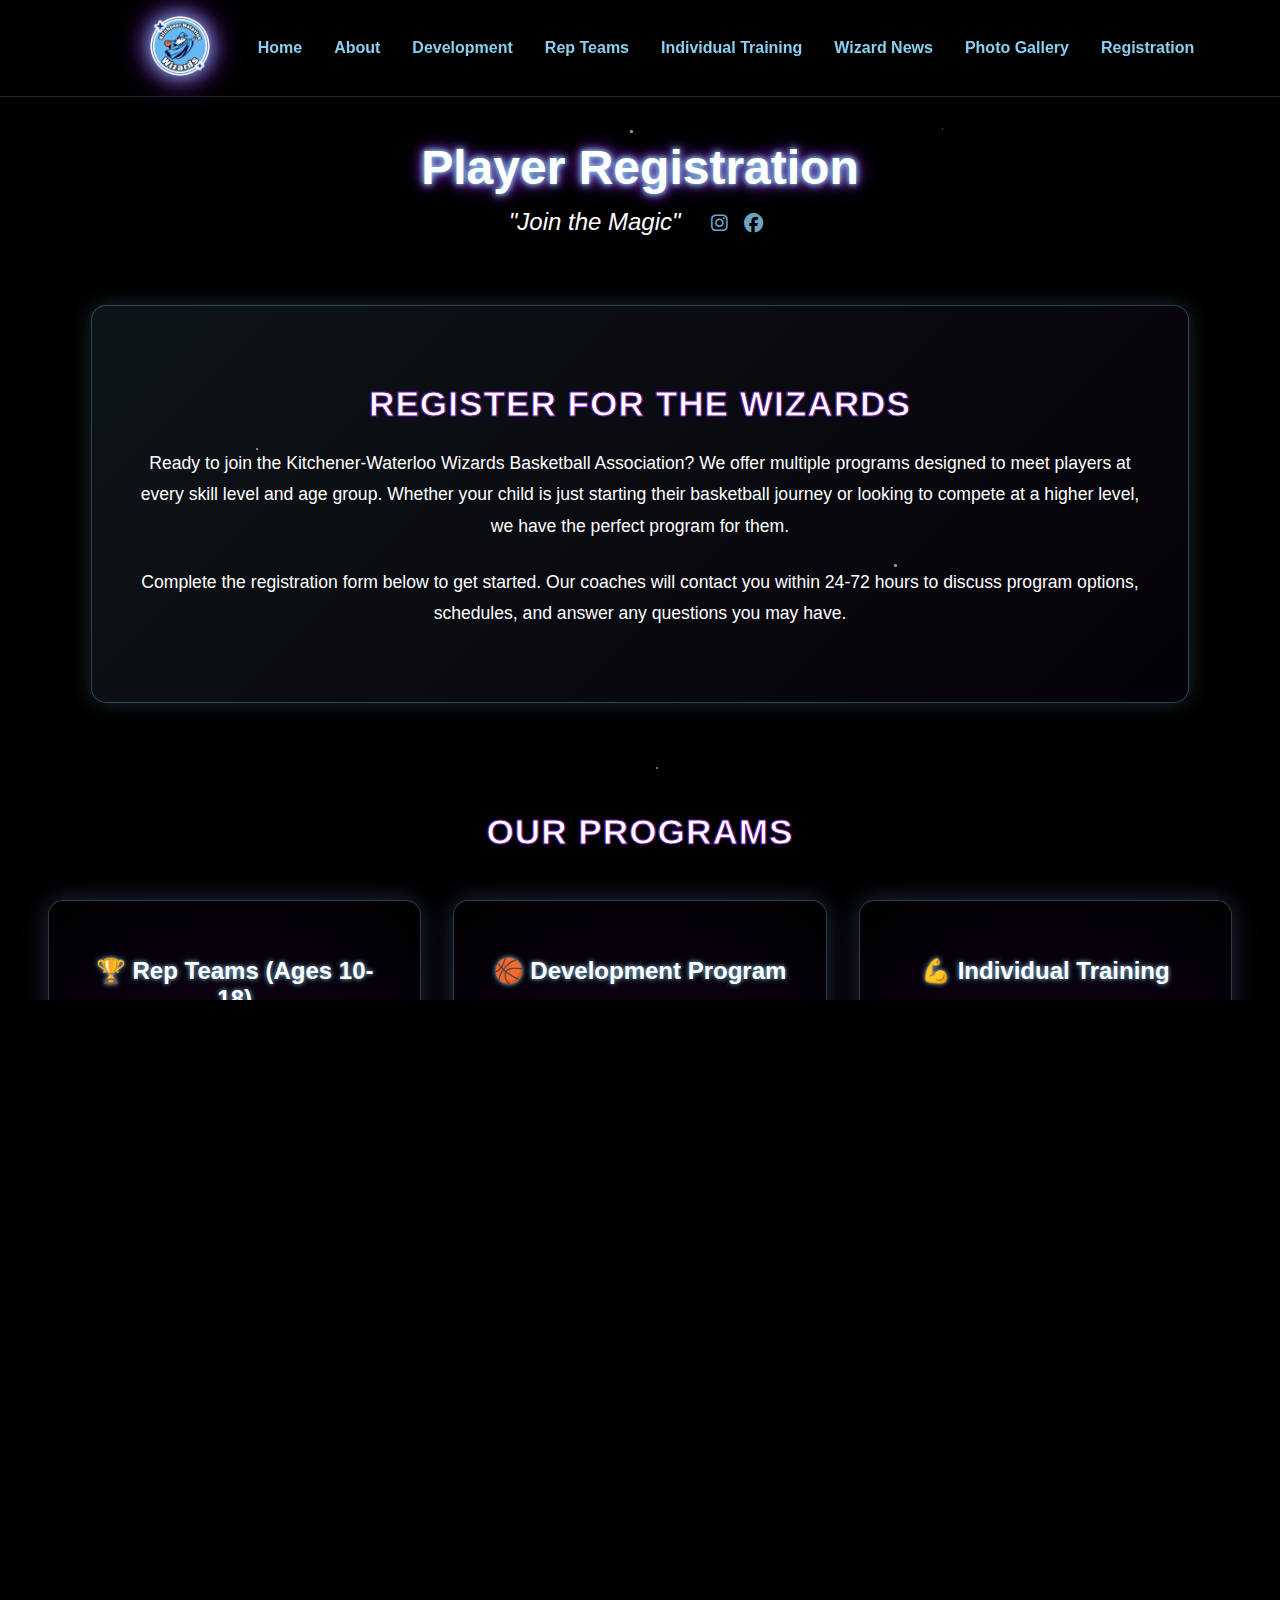
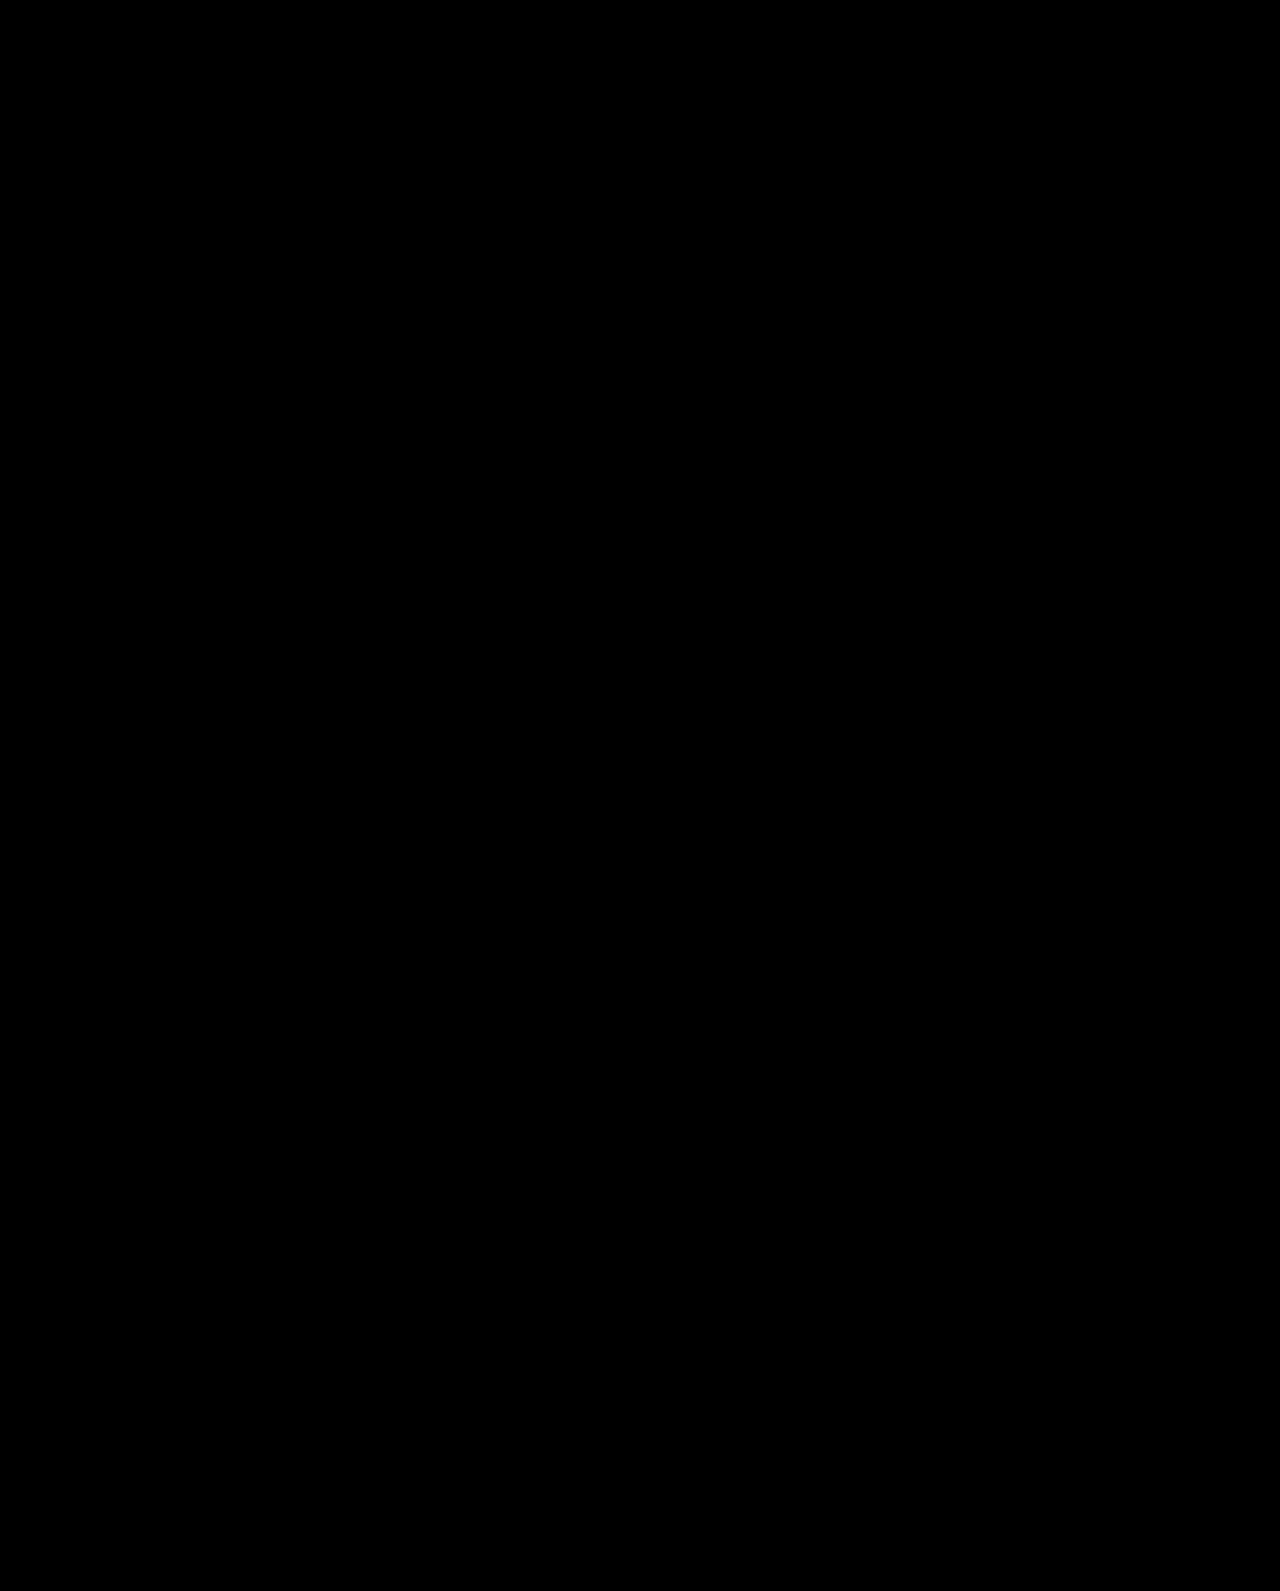
<file: registration.html>
<!DOCTYPE html><html lang="en"><head><link rel="icon" type="image/png" href="images/wizard-logo.png"><meta charset="UTF-8"><meta name="viewport" content="width=device-width, initial-scale=1.0, maximum-scale=5.0, user-scalable=yes, viewport-fit=cover"><meta name="apple-mobile-web-app-status-bar-style" content="black-translucent"><meta name="apple-mobile-web-app-capable" content="yes"><meta name="mobile-web-app-capable" content="yes"><meta name="description" content="Register for KW Wizards Basketball - Rep Teams, Development Program, and Individual Training. Easy online registration form."><meta name="keywords" content="basketball registration, youth sports signup, KW Wizards registration, basketball programs"><meta name="robots" content="index, follow"><meta name="author" content="Kitchener-Waterloo Wizards Basketball Association"><link rel="canonical" href="https://kitchener-waterloo-wizards.com/registration.html"><meta property="og:type" content="website"><meta property="og:url" content="https://kitchener-waterloo-wizards.com/registration.html"><meta property="og:title" content="Player Registration - KW Wizards Basketball"><meta property="og:description" content="Register for Kitchener-Waterloo Wizards Basketball programs. Sign up for Rep Teams, Development Programs, and Individual Training sessions."><meta property="og:image" content="https://kitchener-waterloo-wizards.com/images/wizard-logo-google-1200x630.png"><meta property="og:image:width" content="1200"><meta property="og:image:height" content="630"><meta property="og:site_name" content="Kitchener-Waterloo Wizards Basketball"><meta property="twitter:card" content="summary_large_image"><meta property="twitter:url" content="https://kitchener-waterloo-wizards.com/registration.html"><meta property="twitter:title" content="Player Registration - KW Wizards Basketball"><meta property="twitter:description" content="Register for Kitchener-Waterloo Wizards Basketball programs. Sign up for Rep Teams, Development Programs, and Individual Training sessions."><meta property="twitter:image" content="https://kitchener-waterloo-wizards.com/images/wizard-logo-google-1200x630.png"><title>Player Registration - Kitchener-Waterloo Wizards Basketball</title>
<style>.menu-toggle{display:none;background:none;border:none;color:#89CFF0;font-size:1.8rem;cursor:pointer;padding:0.75rem;min-height:44px;min-width:44px;transition:all 0.3s ease;touch-action:manipulation;-webkit-tap-highlight-color:rgba(137,207,240,0.2)}.menu-toggle:hover{color:#fff;text-shadow:0 0 8px #89CFF0}.mobile-social-icons{display:none}.mobile-social-icons a{color:#89CFF0;font-size:1.4rem;margin:0 0.3rem;padding:0.5rem;border-radius:50%;transition:all 0.3s ease;min-height:44px;min-width:44px;display:inline-flex;align-items:center;justify-content:center;touch-action:manipulation;-webkit-tap-highlight-color:rgba(137,207,240,0.2)}.mobile-social-icons a:hover{color:#fff;text-shadow:0 0 8px #89CFF0;transform:scale(1.2);background:rgba(137,207,240,0.1)}@media (max-width:768px){
  /* Mobile touch-action hierarchy */html{height:auto;min-height:100vh;
  min-height: -webkit-fill-available;min-height:-webkit-fill-available;overflow-y:scroll !important;-webkit-overflow-scrolling:touch;scroll-behavior:smooth;overscroll-behavior-y:contain;transform:translateZ(0);contain:layout style
  min-height: 100vh;
  min-height: -webkit-fill-available;}body{min-height:100vh;
  min-height: -webkit-fill-available;min-height:-webkit-fill-available;padding-top:120px !important;padding-left:env(safe-area-inset-left);padding-right:env(safe-area-inset-right);padding-bottom:env(safe-area-inset-bottom);overflow-y:scroll !important;-webkit-overflow-scrolling:touch;transform:translateZ(0);will-change:scroll-position;backface-visibility:hidden;perspective:1000px;-webkit-font-smoothing:antialiased;-webkit-tap-highlight-color:transparent;overscroll-behavior:contain;scroll-behavior:smooth}*{-webkit-tap-highlight-color: rgba(137, 207, 240, 0.1) !important;-webkit-touch-callout:none !important;touch-action:pan-y !important}p,span,div,h1,h2,h3,h4,h5,h6,label{-webkit-user-select:text !important;user-select:text !important}a,button,.btn,input,select,textarea{-webkit-user-select:text !important;user-select:text !important;touch-action:manipulation !important}h1,h2,h3,h4,h5,h6,p,span,div:not(.btn):not([role="button"]):not(.menu-toggle):not(.nav-links):not(.mobile-nav-top):not(.mobile-social-icons),li:not([role="button"]),header:not(:has(.menu-toggle)),section:not([role="button"]),.header-text,.tagline,.coming-soon,.program-card h3,.program-card p{-webkit-user-select:text !important;user-select:text !important;-webkit-tap-highlight-color: rgba(137, 207, 240, 0.1) !important;touch-action:pan-y !important;pointer-events:auto !important}a,button,.btn,input,select,textarea,.menu-toggle,#menu-toggle,.social-inline a,.mobile-social-icons a,.nav-links a,nav,nav *,[role="button"],[onclick],.mobile-nav-top,.mobile-nav-top *{/* Allow text selection by default */user-select:none !important;-webkit-tap-highlight-color:rgba(137,207,240,0.3) !important;touch-action:manipulation !important;pointer-events:auto !important;cursor:pointer !important}section{contain:layout style;transform:translateZ(0)}#register form{contain:layout style;transform:translateZ(0)}nav{contain:layout style;transform:translateZ(0);will-change:transform}nav{flex-direction:column;align-items:center;padding:0.8rem 1rem;min-height:auto}.mobile-nav-top

/* ACCESSIBILITY IMPROVEMENTS */
@media (max-width: 768px) {
  /* Allow text selection for content */
  p, span, h1, h2, h3, h4, h5, h6, 
  .header-text, .tagline, li, 
  .highlight-benefit, .highlight-key {
    -webkit-user-select: text !important;
    user-select: text !important;
    -webkit-tap-highlight-color: transparent;
  }
  
  /* Interactive elements should be clearly tappable */
  a, button, .btn, .menu-toggle, 
  .nav-links a, .mobile-social-icons a {
    -webkit-tap-highlight-color: rgba(137, 207, 240, 0.3) !important;
    -webkit-user-select: none !important;
    user-select: none !important;
    min-height: 44px;
    min-width: 44px;
  }
  
  /* Form elements accessibility */
  input, select, textarea {
    -webkit-user-select: text !important;
    user-select: text !important;
    font-size: 16px !important; /* Prevent iOS zoom */
    -webkit-tap-highlight-color: rgba(137, 207, 240, 0.2);
  }
}
/* TOUCH-ACTION OPTIMIZATION - Resolve Conflicts */
@media (max-width: 768px) {
  /* Base rule: Allow vertical scrolling */
  * {
    touch-action: pan-y;
  }
  
  /* Interactive elements: Allow all gestures */
  a, button, .btn, input, select, textarea, 
  .menu-toggle, .mobile-social-icons a, 
  .nav-links a, .rep-team-box, 
  [role="button"], [onclick] {
    touch-action: manipulation !important;
  }
  
  /* Scrollable containers: Allow pan gestures */
  .nav-links, main, section, 
  .calendar-box, html, body {
    touch-action: pan-y pan-x;
  }
  
  /* Text content: Allow selection */
  p, span, h1, h2, h3, h4, h5, h6, 
  .header-text, .tagline {
    touch-action: pan-y;
    -webkit-user-select: text;
    user-select: text;
  }
}{display:flex;justify-content:space-between;align-items:center;width:100%;margin-bottom:0;padding:0.5rem 0;gap:1rem}.mobile-social-icons{display:flex !important;align-items:center;margin-right:0.5rem}.social-inline{display:none !important}.menu-toggle{display:block;margin-bottom:0;transition:all 0.3s ease}.menu-toggle.active{transform:rotate(90deg);color:#fff}.nav-links{display:none;opacity:0;transform:translateY(-10px);flex-direction:column;width:100%;text-align:center;background:rgba(0,0,0,0.95);border-radius:8px;padding:0.8rem 0;margin-top:0;box-shadow:0 0 20px rgba(137,207,240,0.3);transition:all 0.3s ease;position:absolute;top:100%;left:0;right:0;z-index:999}.nav-links.active{display:flex;opacity:1;transform:translateY(0)}.nav-links a{margin:0.8rem 0;padding:0.8rem;border-radius:6px;transition:all 0.5s ease}.nav-links a:hover{background:rgba(137,207,240,0.2)}header h1{font-size:2.5rem}header p{font-size:1.2rem}.header-content{flex-direction:column;align-items:center}.nav-logo{height:80px !important;margin-right:0 !important;transform:none !important}section{padding:2rem 1rem}section h2{font-size:1.8rem}#register form{padding:1.5rem;width:90%}#register form input,#register form select,#register form textarea{max-width:100%}.star{width:1px !important;height:1px !important}.shooting-star{height:40px}}@media (max-width:480px){body{padding-top:100px !important}nav{padding:0.6rem 0.8rem}header h1{font-size:2rem}header p{font-size:1rem}.nav-logo{height:60px !important}section{padding:1.5rem 0.8rem}section h2{font-size:1.5rem}section p{font-size:1rem}.btn{padding:0.8rem 1.5rem;font-size:0.9rem}#register form{padding:1.5rem;width:90%}#register form input,#register form select,#register form textarea{max-width:100%}.star{width:0.5px !important;height:0.5px !important}.shooting-star{height:30px}}@media (min-width:769px){.nav-links{display:flex !important;flex-direction:row}}body,html{margin:0;padding:0;height:100%;font-family:Poppins,-apple-system,BlinkMacSystemFont,'Segoe UI',Roboto,sans-serif;color:white;background:#000;overflow-x:hidden;-webkit-font-smoothing:antialiased;-moz-osx-font-smoothing:grayscale;text-rendering:optimizeLegibility
  min-height: 100vh;
  min-height: -webkit-fill-available;}body{padding-top:100px}@media (min-width:769px){body{scrollbar-width:none;-ms-overflow-style:none}body::-webkit-scrollbar{width:0px;background:transparent}}@media (max-width:768px){
  /* Mobile touch-action hierarchy */body{scrollbar-width:auto;-ms-overflow-style:auto;overflow-y:auto !important;-webkit-overflow-scrolling:touch}body::-webkit-scrollbar{width:auto;background:auto}html{overflow-y:auto !important;-webkit-overflow-scrolling:touch
  min-height: 100vh;
  min-height: -webkit-fill-available;}}h1,h2,h3,h4,h5,h6{color:#6a0dad;margin-bottom:1rem;font-weight:bold}p,li{color:#fff;font-size:1rem;line-height:1.6}a{color:#89CFF0;text-decoration:none}a:hover{color:#6a0dad;text-shadow:0 0 6px #89CFF0}.stars{position:fixed;width:100%;height:100%;top:0;left:0;z-index:-1}.star{position:absolute;background:white;border-radius:50%;opacity:0.6}header{padding:1rem 2rem 0.5rem 2rem;text-align:center;position:relative}.header-content{display:flex;align-items:flex-start;justify-content:center;position:relative;margin-top:1.5rem}.header-text{text-align:center}.logo-left{position:absolute;left:0;top:-10px;max-height:180px;width:auto;filter:drop-shadow(0 0 20px #89CFF0) drop-shadow(0 0 30px #6a0dad) drop-shadow(0 0 40px rgba(137,207,240,0.4));transition:all 0.5s ease;transform:scale(1);z-index:10;cursor:pointer}.logo-left:hover{transform:scale(1.05);filter:drop-shadow(0 0 30px #89CFF0) drop-shadow(0 0 50px #6a0dad) drop-shadow(0 0 70px rgba(137,207,240,0.7))}header h1{margin:0;font-size:3rem;color:white;text-shadow:0 0 5px #89CFF0,0 0 10px #89CFF0,0 0 15px #6a0dad,0 0 20px #6a0dad}header p{font-size:1.5rem;font-style:italic;margin-top:0.5rem}nav{position:fixed;width:100%;top:0;left:0;right:0;z-index:1000;background:rgba(0,0,0,0.9);backdrop-filter:blur(15px);-webkit-backdrop-filter:blur(15px);display:flex;justify-content:center;align-items:center;padding:1rem 2rem;text-align:center;margin-top:0;left:0;right:0;border-bottom:1px solid rgba(137,207,240,0.2);box-shadow:0 4px 15px rgba(0,0,0,0.7);transition:all 0.5s ease}nav.collapsed{padding:1rem 2rem}.nav-logo{height:60px;width:auto;filter:drop-shadow(0 0 10px #89CFF0) drop-shadow(0 0 15px #6a0dad);transition:all 0.3s ease;margin-right:1rem;cursor:pointer}.nav-logo:hover{transform:scale(1.1);filter:drop-shadow(0 0 15px #89CFF0) drop-shadow(0 0 25px #6a0dad)}nav.collapsed .nav-logo{height:65px}nav.collapsed a{font-size:0.9rem}.nav-links{display:flex;align-items:center}nav a{margin:0 1rem;color:#89CFF0;text-decoration:none;font-weight:bold}section{padding:3rem;text-align:center}section h2{color:white;margin-bottom:1.5rem;font-weight:bold;font-size:2.2rem;text-transform:uppercase;letter-spacing:1px;-webkit-text-stroke:1px #6a0dad;text-stroke:1px #6a0dad;text-align:center}section p{font-size:1.1rem;line-height:1.8;margin-bottom:1.5rem}.btn{display:inline-block;padding:1rem 2rem;background:#89CFF0;color:#000;border-radius:8px;text-decoration:none;font-weight:bold;transition:0.3s}.btn:hover{background:#6a0dad;color:#fff}footer{background:#000;color:white;text-align:center;padding:1.5rem;margin-top:2rem}#back-to-top{background:#89CFF0;color:#000;border:none;padding:0.8rem 1.5rem;border-radius:8px;font-weight:bold;cursor:pointer;transition:all 0.5s ease;margin-top:1rem;animation:pulse 2s infinite}#back-to-top:hover{background:#6a0dad;color:#fff;transform:translateY(-2px);box-shadow:0 0 15px #89CFF0,0 0 30px #6a0dad}nav a{margin:0 1rem;color:#89CFF0;text-decoration:none;font-weight:bold;position:relative;transition:all 0.5s ease}nav a:hover{color:#fff;text-shadow:0 0 8px #89CFF0,0 0 15px #6a0dad;transform:scale(1.1)}.social-inline{margin-left:1rem;display:inline-block}.social-inline a{color:#89CFF0;font-size:1.2rem;margin:0 0.5rem;transition:all 0.5s ease;opacity:0.8;text-decoration:none}.social-inline a:hover{color:#fff;text-shadow:0 0 8px #89CFF0;transform:scale(1.3);opacity:1}.shooting-star{position:absolute;width:2px;height:100px;background:linear-gradient(-45deg,white,transparent);opacity:0.8;transform:rotate(45deg);animation:shoot 1s linear forwards}@keyframes shoot{from{transform:translateX(0) translateY(0) rotate(45deg);opacity:1}to{transform:translateX(-400px) translateY(400px) rotate(45deg);opacity:0}}#register form{background:radial-gradient(circle at center,rgba(137,207,240,0.2),rgba(106,13,173,0.1),transparent);padding:2rem;border-radius:12px;display:inline-block;box-shadow:0 0 25px rgba(137,207,240,0.3),0 0 50px rgba(106,13,173,0.2);max-width:600px;width:100%}#register form label{display:block;margin-top:1.5rem;margin-bottom:0.5rem;color:#89CFF0;font-weight:bold;font-size:1.1rem}#register form input,#register form select,#register form textarea{margin-top:0.5rem;padding:1rem;width:100%;max-width:100%;border-radius:8px;border:2px solid rgba(137,207,240,0.3);background:rgba(255,255,255,0.95);color:#000;font-size:16px;min-height:44px;touch-action:manipulation;-webkit-appearance:none;appearance:none;transition:all 0.3s ease;box-sizing:border-box}#register form input:focus,#register form select:focus,#register form textarea:focus{outline:none;border-color:#89CFF0;box-shadow:0 0 0 3px rgba(137,207,240,0.2);background:rgba(255,255,255,1)}#register form input:invalid{border-color:rgba(255,100,100,0.5)}#register form input:valid{border-color:rgba(100,255,100,0.5)}@media (max-width:768px){
  /* Mobile touch-action hierarchy */#register form{padding:1.5rem 1rem;margin:0 auto;width:95%;max-width:none}#register form label{font-size:1rem;margin-top:1.2rem}#register form input,#register form select,#register form textarea{padding:1.2rem 1rem;font-size:16px;min-height:48px;border-width:2px}#register form textarea{min-height:120px;resize:vertical}#register form select{padding-right:2.5rem;background-image:url('data:image/svg+xml;charset=US-ASCII,<svg xmlns="http://www.w3.org/2000/svg" viewBox="0 0 4 5"><path fill="%23666" d="M2 0L0 2h4zm0 5L0 3h4z"/></svg>');background-repeat:no-repeat;background-position:right 1rem center;background-size:12px}}#register form button{margin-top:2rem;padding:1.2rem 2rem;background:linear-gradient(45deg,#89CFF0,#6a0dad);color:#fff;border:none;border-radius:10px;font-weight:bold;font-size:1.1rem;min-height:50px;min-width:150px;cursor:pointer;touch-action:manipulation;-webkit-tap-highlight-color:transparent;transition:all 0.3s ease;width:100%;max-width:300px;text-transform:uppercase;letter-spacing:0.5px}#register form button:hover{background:linear-gradient(45deg,#6a0dad,#89CFF0);transform:translateY(-2px);box-shadow:0 5px 15px rgba(137,207,240,0.4)}#register form button:active{transform:translateY(0px)}@media (max-width:768px){
  /* Mobile touch-action hierarchy */#register form button{padding:1.5rem 2rem;font-size:1.2rem;min-height:56px;width:100%;max-width:100%;margin-top:2rem}}.program-info{display:grid;grid-template-columns:repeat(auto-fit,minmax(300px,1fr));gap:2rem;margin:3rem 0}.info-card{background:radial-gradient(circle at center,rgba(137,207,240,0.15),rgba(106,13,173,0.1),transparent);padding:2rem;border-radius:15px;box-shadow:0 0 25px rgba(137,207,240,0.2),0 0 50px rgba(106,13,173,0.1);transition:all 0.5s ease;border:1px solid rgba(137,207,240,0.3)}.info-card:hover{transform:translateY(-10px);box-shadow:0 0 35px rgba(137,207,240,0.4),0 0 70px rgba(106,13,173,0.2);border-color:rgba(137,207,240,0.5)}.info-card h3{color:white;font-size:1.5rem;margin-bottom:1rem;text-shadow:0 0 5px #89CFF0}.info-card ul{list-style:none;padding:0;text-align:left}.info-card ul li{margin:0.8rem 0;padding-left:1.5rem;position:relative}.info-card ul li:before{content:"✨";position:absolute;left:0;color:#89CFF0}#register button,.btn{animation:pulse 2s infinite}@keyframes pulse{0%{box-shadow:0 0 5px #89CFF0,0 0 10px #6a0dad}50%{box-shadow:0 0 20px #89CFF0,0 0 40px #6a0dad}100%{box-shadow:0 0 5px #89CFF0,0 0 10px #6a0dad}}.shimmer-star{position:absolute;background:white;border-radius:50%;opacity:0.6;animation:shimmer 3s infinite ease-in-out alternate}@keyframes shimmer{from{opacity:0.2;transform:scale(0.9)}to{opacity:1;transform:scale(1.05)}}
/* COMPREHENSIVE iOS SAFARI OPTIMIZATIONS */
@supports (-webkit-touch-callout: none) {
  /* iOS Safari specific fixes */
  body {
    /* Fix viewport height on iOS Safari */
    min-height: 100vh;
    min-height: -webkit-fill-available;
    
    /* Improve scrolling performance */
    -webkit-overflow-scrolling: touch;
    overscroll-behavior: contain;
  }
  
  /* Fix iOS Safari viewport height issues */
  .nav-links {
    height: calc(100vh - 120px);
    height: calc(-webkit-fill-available - 120px);
  }
  
  /* Prevent iOS Safari zoom on input focus */
  input, select, textarea {
    font-size: 16px !important;
    transform: translateZ(0); /* Force hardware acceleration */
  }
  
  /* iOS Safari safe area support */
  body {
    padding-left: env(safe-area-inset-left);
    padding-right: env(safe-area-inset-right);
    padding-bottom: env(safe-area-inset-bottom);
  }
  
  nav {
    padding-left: env(safe-area-inset-left);
    padding-right: env(safe-area-inset-right);
  }
}

/* Enhanced accessibility for screen readers */
@media (prefers-reduced-motion: reduce) {
  *, *::before, *::after {
    animation-duration: 0.01ms !important;
    animation-iteration-count: 1 !important;
    transition-duration: 0.01ms !important;
  }
  
  .star {
    animation: none !important;
    opacity: 0.2 !important;
  }
}
</style>
<link rel="stylesheet" href="https://cdnjs.cloudflare.com/ajax/libs/font-awesome/6.4.0/css/all.min.css"><script type="application/ld+json">
{
  "@context": "https://schema.org",
  "@type": "WebPage",
  "name": "Player Registration - Kitchener-Waterloo Wizards Basketball",
  "description": "Register for KW Wizards Basketball programs - Rep Teams, Development Programs, and Individual Training. Easy online registration form for youth basketball.",
  "url": "https://kitchener-waterloo-wizards.com/registration.html",
  "mainEntity": {
    "@type": "SportsOrganization",
    "name": "Kitchener-Waterloo Wizards Basketball Association",
    "alternateName": "KW Wizards Basketball",
    "description": "Youth basketball organization offering Rep Teams, Development Programs, and Individual Training in the Kitchener-Waterloo area.",
    "url": "https://kitchener-waterloo-wizards.com",
    "logo": {
      "@type": "ImageObject",
      "url": "https://kitchener-waterloo-wizards.com/images/wizard-logo.png",
      "width": 1024,
      "height": 1024
    },
    "sameAs": [
      "https://www.instagram.com/kitchener_waterloo_wizards/",
      "https://www.facebook.com/profile.php?id=61566563145647"
    ],
    "contactPoint": {
      "@type": "ContactPoint",
      "telephone": "+1-416-419-0964",
      "contactType": "customer service",
      "email": "tricitywizards@gmail.com",
      "availableLanguage": "en"
    },
    "address": {
      "@type": "PostalAddress",
      "addressLocality": "Kitchener-Waterloo",
      "addressRegion": "Ontario",
      "addressCountry": "CA"
    },
    "sport": "Basketball",
    "offers": [
      {
        "@type": "Service",
        "name": "Rep Teams Basketball Program",
        "description": "Competitive basketball program for ages 10-18 with year-round training, league games, and tournaments.",
        "audience": {
          "@type": "Audience",
          "audienceType": "Youth Athletes",
          "suggestedMinAge": 10,
          "suggestedMaxAge": 18
        },
        "provider": {
          "@type": "SportsOrganization",
          "name": "Kitchener-Waterloo Wizards Basketball Association"
        }
      },
      {
        "@type": "Service",
        "name": "Development Basketball Program",
        "description": "Perfect for beginners and intermediate players with small group coaching and flexible scheduling.",
        "audience": {
          "@type": "Audience",
          "audienceType": "Youth Athletes"
        },
        "provider": {
          "@type": "SportsOrganization",
          "name": "Kitchener-Waterloo Wizards Basketball Association"
        }
      },
      {
        "@type": "Service",
        "name": "Individual Basketball Training",
        "description": "One-on-one coaching sessions with personalized skill development starting at $20 per session.",
        "offers": {
          "@type": "Offer",
          "price": "20",
          "priceCurrency": "CAD",
          "description": "Starting price per individual training session"
        },
        "provider": {
          "@type": "SportsOrganization",
          "name": "Kitchener-Waterloo Wizards Basketball Association"
        }
      }
    ]
  },
  "breadcrumb": {
    "@type": "BreadcrumbList",
    "itemListElement": [
      {
        "@type": "ListItem",
        "position": 1,
        "name": "Home",
        "item": "https://kitchener-waterloo-wizards.com"
      },
      {
        "@type": "ListItem",
        "position": 2,
        "name": "Registration",
        "item": "https://kitchener-waterloo-wizards.com/registration.html"
      }
    ]
  },
  "isPartOf": {
    "@type": "WebSite",
    "name": "Kitchener-Waterloo Wizards Basketball",
    "url": "https://kitchener-waterloo-wizards.com"
  }
}
</script>
<body class="loading"><div class="stars" id="stars"></div><header><div class="header-content"><div class="header-text"><h1>Player Registration</h1><p>"Join the Magic"
<span class="social-inline"><a href="https://www.instagram.com/kitchener_waterloo_wizards/" target="_blank" aria-label="Follow us on Instagram"><i class="fab fa-instagram"></i></a><a href="https://www.facebook.com/profile.php?id=61566563145647" target="_blank" aria-label="Follow us on Facebook"><i class="fab fa-facebook"></i></a></span></p></div></div></header><nav><div class="mobile-nav-top"><a href="index.html" class="logo-link" aria-label="Go to Home"><img src="images/wizard-basketball-logo.png" alt="KW Wizards Logo" class="nav-logo"></a><div class="mobile-social-icons"><a href="https://www.facebook.com/profile.php?id=61566563145647" target="_blank" aria-label="Follow us on Facebook"><i class="fab fa-facebook"></i></a><a href="https://www.instagram.com/kitchener_waterloo_wizards/" target="_blank" aria-label="Follow us on Instagram"><i class="fab fa-instagram"></i></a></div><div class="menu-toggle" id="menu-toggle">☰</div></div><div class="nav-links" id="nav-links"><a href="index.html">Home</a><a href="about.html">About</a><a href="development.html">Development</a><a href="rep-teams.html">Rep Teams</a><a href="individual-training.html">Individual Training</a><a href="upcoming-events.html">Wizard News</a><a href="photo-gallery.html">Photo Gallery</a><a href="registration.html">Registration</a></div></nav><section id="registration-intro" style="background: linear-gradient(135deg, rgba(137,207,240,0.1), rgba(106,13,173,0.05)); border: 1px solid rgba(137,207,240,0.3); border-radius: 15px; padding: 3rem; margin: 2rem auto; max-width: 1000px; box-shadow: 0 0 20px rgba(137,207,240,0.2); transition: all 0.5s ease; text-align: center;"><h2>Register for the Wizards</h2><p>
Ready to join the Kitchener-Waterloo Wizards Basketball Association?
We offer multiple programs designed to meet players at every skill level and age group.
Whether your child is just starting their basketball journey or looking to compete at a higher level,
we have the perfect program for them.
</p><p>
Complete the registration form below to get started. Our coaches will contact you within 24-72 hours
to discuss program options, schedules, and answer any questions you may have.
</p></section><section id="program-overview"><h2>Our Programs</h2><div class="program-info"><div class="info-card"><h3>🏆 Rep Teams (Ages 10-18)</h3><ul><li>Competitive basketball program</li><li>Year-round training (September-August)</li><li>League games and tournaments</li><li>Advanced skill development</li><li>Experienced coaching staff</li><li>Team building and leadership</li></ul></div><div class="info-card"><h3>🏀 Development Program</h3><ul><li>Perfect for beginners and intermediate players</li><li>Small group coaching (max 10 players per group)</li><li>Professional, experienced coaches</li><li>Flexible drop-in scheduling</li><li>Focus on fundamental skills</li><li>Fun and supportive environment</li><li>Pathway to competitive teams</li><li>Build confidence and teamwork</li></ul></div><div class="info-card"><h3>💪 Individual Training</h3><ul><li>One-on-one coaching sessions</li><li>Personalized skill development</li><li>Flexible scheduling year-round</li><li>Starting at $20 per session</li><li>Volume discounts available</li><li>Accelerated improvement</li></ul></div></div></section><section id="register"><h2>Player Registration Form</h2><p>Fill out the form below to register your child for our basketball programs.</p><form action="https://formsubmit.co/tricitywizards@gmail.com" method="POST" onsubmit="return showConfirmation()"><input type="hidden" name="_subject" value="New Player Registration - KW Wizards"><label for="parent">Parent/Guardian Name *</label><input type="text" id="parent" name="parent"
autocomplete="name"
inputmode="text"
placeholder="Enter parent/guardian full name"
required><label for="child">Child's Name *</label><input type="text" id="child" name="child"
autocomplete="off"
inputmode="text"
placeholder="Enter child's full name"
required><label for="birth-year">Child's Birth Year *</label><input type="number" id="birth-year" name="birth-year"
min="2005" max="2020"
autocomplete="bday-year"
inputmode="numeric"
placeholder="e.g., 2015"
required><label for="program">Program of Interest *</label><select id="program" name="program" required><option value="">Choose your program</option><option value="rep">🏆 Rep Teams (Competitive)</option><option value="development">🏀 Development Program</option><option value="individual">💪 Individual Training</option><option value="unsure">❓ Not sure - help me choose</option></select><label for="experience">Basketball Experience Level *</label><select id="experience" name="experience" required><option value="">Select experience level</option><option value="none">🌟 No experience (brand new)</option><option value="beginner">🏃 Beginner (0-1 years)</option><option value="some">⭐ Some experience (2-3 years)</option><option value="experienced">🏆 Experienced (4+ years)</option></select><label for="email">Parent/Guardian Email *</label><input type="email" id="email" name="email"
autocomplete="email"
inputmode="email"
placeholder="your.email@example.com"
required><label for="phone">Phone Number *</label><input type="tel" id="phone" name="phone"
autocomplete="tel"
inputmode="tel"
placeholder="(555) 123-4567"
pattern="[\(]?[0-9]{3}[\)]?[-\. ]?[0-9]{3}[-\. ]?[0-9]{4}"
required><label for="notes">Additional Questions / Notes (Optional)</label><textarea id="notes" name="notes" rows="4"
autocomplete="off"
placeholder="Any questions about our programs? Special considerations? Preferred practice days/times?"></textarea><button type="submit">Submit Registration</button></form><script>
// Mobile-optimized form handling
function showConfirmation() {
  // Mobile-friendly confirmation without alert
  const submitBtn = document.querySelector('#register form button');
  const originalText = submitBtn.textContent;
  
  // Create modern confirmation modal
  const confirmModal = document.createElement('div');
  confirmModal.style.cssText = `
    position: fixed; top: 0; left: 0; width: 100%; height: 100%;
    background: rgba(0,0,0,0.8); z-index: 9999;
    display: flex; align-items: center; justify-content: center;
    font-family: inherit; touch-action: manipulation;
  `;
  
  const modalContent = document.createElement('div');
  modalContent.style.cssText = `
    background: linear-gradient(135deg, rgba(137,207,240,0.2), rgba(106,13,173,0.15));
    border: 2px solid #89CFF0; border-radius: 15px; padding: 2rem;
    max-width: 90%; text-align: center; color: white;
    box-shadow: 0 0 30px rgba(137,207,240,0.3);
  `;
  
  modalContent.innerHTML = `
    <h3 style="color: #89CFF0; margin-bottom: 1rem;">✅ Submit Registration?</h3>
    <p style="margin-bottom: 1.5rem;">Thank you for choosing the Kitchener-Waterloo Wizards!<br><br>
    We'll contact you within 24-72 hours to discuss program options and next steps.</p>
    <div>
      <button id="confirm-yes" style="background: #89CFF0; color: #000; border: none; padding: 0.8rem 1.5rem; margin: 0.5rem; border-radius: 8px; font-weight: bold; cursor: pointer; min-height: 44px; min-width: 100px;">Submit</button>
      <button id="confirm-no" style="background: #666; color: #fff; border: none; padding: 0.8rem 1.5rem; margin: 0.5rem; border-radius: 8px; font-weight: bold; cursor: pointer; min-height: 44px; min-width: 100px;">Cancel</button>
    </div>
  `;
  
  confirmModal.appendChild(modalContent);
  document.body.appendChild(confirmModal);
  
  return new Promise((resolve) => {
    document.getElementById('confirm-yes').onclick = () => {
      submitBtn.textContent = '📤 Submitting...';
      submitBtn.disabled = true;
      
      // Re-enable after submission completes (no delay)
      const resetButton = () => {
        submitBtn.textContent = originalText;
        submitBtn.disabled = false;
      };
      
      // Reset immediately when form submission completes or fails
      window.addEventListener('beforeunload', resetButton);
      
      document.body.removeChild(confirmModal);
      resolve(true);
    };
    
    document.getElementById('confirm-no').onclick = () => {
      document.body.removeChild(confirmModal);
      resolve(false);
    };
  });
}

    // Enhanced mobile viewport and scroll handling
function initMobileScrollOptimization() {
  if (!/Android|webOS|iPhone|iPad|iPod|BlackBerry|IEMobile|Opera Mini/i.test(navigator.userAgent)) return;
  
  // Set CSS custom properties for dynamic viewport
  const setVH = () => {
    const vh = window.innerHeight * 0.01;
    document.documentElement.style.setProperty('--vh', `${vh}px`);
  };
  
  setVH();
  
  // Debounced resize handler for smooth performance
  let resizeTimeout;
  const debouncedSetVH = () => {
    clearTimeout(resizeTimeout);
    resizeTimeout = requestAnimationFrame(setVH);
  };
  
  window.addEventListener('resize', debouncedSetVH, { passive: true });
  
  // Handle orientation changes
  window.addEventListener('orientationchange', () => {
    requestAnimationFrame(debouncedSetVH);
  }, { passive: true });
  
  // Ultra-optimized scroll handling - no layout manipulation
  let lastScrollY = window.scrollY;
  let ticking = false;
  
  const handleScroll = () => {
    if (!ticking) {
      requestAnimationFrame(() => {
        // Simple scroll direction tracking without layout thrashing
        const currentScrollY = window.scrollY;
        const isScrollingDown = currentScrollY > lastScrollY && currentScrollY > 100;
        
        // Use CSS classes instead of direct style manipulation for better performance
        if (isScrollingDown) {
          document.body.classList.add('scrolling-down');
        } else {
          document.body.classList.remove('scrolling-down');
        }
        
        lastScrollY = currentScrollY;
        ticking = false;
      });
      ticking = true;
    }
  };
  
  window.addEventListener('scroll', handleScroll, { passive: true });
  
  // Prevent zoom on double-tap for form elements
  const preventZoomElements = document.querySelectorAll('input, select, textarea, button, .btn');
  preventZoomElements.forEach(element => {
    let lastTouchEnd = 0;
    
    element.addEventListener('touchend', function(e) {
      const now = (new Date()).getTime();
      if (now - lastTouchEnd <= 300) {
        e.preventDefault();
      }
      lastTouchEnd = now;
    }, { passive: false });
  });
}

    // Mobile form enhancements
document.addEventListener('DOMContentLoaded', function() {
  // Initialize scroll optimization first
  initMobileScrollOptimization();
  
  const form = document.querySelector('#register form');
  const inputs = form.querySelectorAll('input, select, textarea');
  
  // Mobile keyboard optimization
  function isMobile() {
    return /Android|webOS|iPhone|iPad|iPod|BlackBerry|IEMobile|Opera Mini/i.test(navigator.userAgent);
  }
  
  if (isMobile()) {
    // Auto-focus first input on mobile without delay
    const firstInput = form.querySelector('input');
    if (firstInput && window.innerHeight > 500) { // Only if enough screen space
      // Use requestAnimationFrame for smooth focus
      requestAnimationFrame(() => firstInput.focus());
    }
    
    // Format phone number as user types
    const phoneInput = document.getElementById('phone');
    phoneInput.addEventListener('input', function(e) {
      let value = e.target.value.replace(/\D/g, '');
      if (value.length >= 6) {
        value = value.replace(/(\d{3})(\d{3})(\d{4})/, '($1) $2-$3');
      } else if (value.length >= 3) {
        value = value.replace(/(\d{3})(\d+)/, '($1) $2');
      }
      e.target.value = value;
    });
    
    // Real-time email validation feedback
    const emailInput = document.getElementById('email');
    emailInput.addEventListener('blur', function(e) {
      const email = e.target.value;
      const emailRegex = /^[^\s@]+@[^\s@]+\.[^\s@]+$/;
      if (email && !emailRegex.test(email)) {
        e.target.style.borderColor = 'rgba(255,100,100,0.8)';
        // Add visual feedback
        if (!document.getElementById('email-error')) {
          const errorMsg = document.createElement('div');
          errorMsg.id = 'email-error';
          errorMsg.textContent = '📧 Please enter a valid email address';
          errorMsg.style.color = '#ff6b6b';
          errorMsg.style.fontSize = '0.9rem';
          errorMsg.style.marginTop = '0.3rem';
          e.target.parentNode.insertBefore(errorMsg, e.target.nextSibling);
        }
      } else {
        e.target.style.borderColor = 'rgba(100,255,100,0.8)';
        const errorMsg = document.getElementById('email-error');
        if (errorMsg) errorMsg.remove();
      }
    });
    
    // Scroll to focused input (prevent keyboard covering input)
    inputs.forEach(input => {
      input.addEventListener('focus', function(e) {
        // Use requestAnimationFrame for smooth scroll without delay
        requestAnimationFrame(() => {
          e.target.scrollIntoView({
            behavior: 'smooth',
            block: 'center',
            inline: 'nearest'
          });
        });
      });
    });
    
    // Enhanced form validation before submit
    form.addEventListener('submit', function(e) {
      const requiredFields = form.querySelectorAll('input[required], select[required]');
      let isValid = true;
      let firstInvalid = null;
      
      requiredFields.forEach(field => {
        if (!field.value.trim()) {
          field.style.borderColor = 'rgba(255,100,100,0.8)';
          if (!firstInvalid) firstInvalid = field;
          isValid = false;
        } else {
          field.style.borderColor = 'rgba(100,255,100,0.8)';
        }
      });
      
      if (!isValid) {
        e.preventDefault();
        
        // Modern error notification instead of alert
        const errorMsg = document.createElement('div');
        errorMsg.style.cssText = `
          position: fixed; top: 20px; left: 50%; transform: translateX(-50%);
          background: linear-gradient(135deg, rgba(255,100,100,0.9), rgba(200,50,50,0.8));
          color: white; padding: 1rem 2rem; border-radius: 8px;
          font-weight: bold; z-index: 9999; text-align: center;
          box-shadow: 0 4px 20px rgba(255,100,100,0.3);
          animation: slideDown 0.3s ease;
        `;
        errorMsg.textContent = '❌ Please fill in all required fields marked with *';
        
        document.body.appendChild(errorMsg);
        
        // Auto remove after 3 seconds using requestAnimationFrame
        let removeTimeout = 0;
        const removeMessage = () => {
          removeTimeout++;
          if (removeTimeout > 180) { // ~3 seconds at 60fps
            if (errorMsg.parentNode) {
              errorMsg.style.animation = 'slideUp 0.3s ease forwards';
              let fadeTimeout = 0;
              const fadeOut = () => {
                fadeTimeout++;
                if (fadeTimeout > 18) { // ~300ms at 60fps
                  errorMsg.remove();
                } else {
                  requestAnimationFrame(fadeOut);
                }
              };
              requestAnimationFrame(fadeOut);
            }
          } else {
            requestAnimationFrame(removeMessage);
          }
        };
        requestAnimationFrame(removeMessage);
        
        if (firstInvalid) {
          firstInvalid.focus();
          firstInvalid.scrollIntoView({ behavior: 'smooth', block: 'center' });
        }
        return false;
      }
    });
  }
});
</script></section><footer><p>© 2025 Kitchener-Waterloo Wizards Basketball | "Magic on the Court"</p><div class="footer-contact"><p>📧 Email: <a href="mailto:tricitywizards@gmail.com" style="color: #89CFF0; text-decoration: none;">tricitywizards@gmail.com</a></p><p>📞 Phone: <a href="tel:+14164190964" style="color: #89CFF0; text-decoration: none;">1-416-419-0964</a></p><p>🏀 Kitchener-Waterloo Wizards Basketball</p></div><button id="back-to-top">⬆ Back to Top</button></footer>
<script>
    // Create twinkling stars
const starContainer = document.getElementById('stars');
const numStars = 15;
for (let i = 0; i < numStars; i++) {
  const star = document.createElement('div');
  star.className = 'star';
  const size = Math.random() * 3 + 'px';
  star.style.width = size;
  star.style.height = size;
  star.style.top = Math.random() * 100 + '%';
  star.style.left = Math.random() * 100 + '%';
  star.style.animationDuration = (Math.random() * 3 + 2) + 's';
  starContainer.appendChild(star);
}

window.addEventListener('scroll',()=>{const stars=document.querySelectorAll('.star');
    stars.forEach((star,index)=>{let speed=(index%5)+1;star.style.transform=`translateY(${window.scrollY/speed}px)`;});});
  
// Shooting stars
// Shooting stars with random size & speed
function createShootingStar() {
  const star = document.createElement('div');
  star.className = 'shooting-star';

  // Random size (length & thickness)
  const length = Math.random() * 120 + 60; // 60–180px
  const thickness = Math.random() * 2 + 1; // 1–3px
  star.style.width = thickness + 'px';
  star.style.height = length + 'px';

  // Random position
  star.style.top = Math.random() * window.innerHeight + 'px';
  star.style.left = Math.random() * window.innerWidth + 'px';

  // Random animation speed
  const duration = Math.random() * 1.5 + 0.8; // 0.8s–2.3s
  star.style.animationDuration = duration + 's';

  document.body.appendChild(star);
  // Use requestAnimationFrame instead of setTimeout for removal
  let animationFrames = Math.floor((duration * 1000) / 16.67); // 60fps
  let frameCount = 0;
  const removeWhenDone = () => {
    frameCount++;
    if (frameCount >= animationFrames) {
      star.remove();
    } else {
      requestAnimationFrame(removeWhenDone);
    }
  };
  requestAnimationFrame(removeWhenDone);
}

// Generate shooting stars every 2–5 seconds using requestAnimationFrame
let lastStarTime = 0;
let nextStarDelay = Math.random() * 3000 + 2000;

const generateStars = (timestamp) => {
  if (timestamp - lastStarTime >= nextStarDelay) {
    createShootingStar();
    lastStarTime = timestamp;
    nextStarDelay = Math.random() * 3000 + 2000;
  }
  requestAnimationFrame(generateStars);
};
requestAnimationFrame(generateStars);


// Shimmering parallax stars
const shimmerContainer = document.createElement('div');
shimmerContainer.className = 'shimmer-stars';
document.body.appendChild(shimmerContainer);

const numShimmerStars = 8;
for (let i = 0; i < numShimmerStars; i++) {
  const s = document.createElement('div');
  s.className = 'shimmer-star';
  const size = Math.random() * 2 + 1 + 'px';
  s.style.width = size;
  s.style.height = size;
  s.style.top = Math.random() * 100 + '%';
  s.style.left = Math.random() * 100 + '%';
  shimmerContainer.appendChild(s);
}

// Move shimmer stars slightly with scroll
window.addEventListener('scroll', () => {
  const shimmerStars = document.querySelectorAll('.shimmer-star');
  shimmerStars.forEach((s, i) => {
    let speed = (i % 3) + 1;
    s.style.transform = `translate(${window.scrollY / (speed * 20)}px, ${window.scrollY / (speed * 15)}px)`;
  });
});


    // Hamburger menu toggle with improved state management
    document.getElementById("menu-toggle").addEventListener("click", () => {
      const navLinks = document.getElementById("nav-links");
      const menuToggle = document.getElementById("menu-toggle");
      
      navLinks.classList.toggle("active");
      menuToggle.classList.toggle("active");
    });
    
    // Close mobile menu when clicking on nav links
    document.querySelectorAll(".nav-links a").forEach(link => {
      link.addEventListener("click", () => {
        const navLinks = document.getElementById("nav-links");
        const menuToggle = document.getElementById("menu-toggle");
        
        navLinks.classList.remove("active");
        menuToggle.classList.remove("active");
      });
    });
    
    // Close mobile menu when clicking outside
    document.addEventListener("click", (e) => {
      const nav = document.querySelector("nav");
      const navLinks = document.getElementById("nav-links");
      const menuToggle = document.getElementById("menu-toggle");
      
      if (!nav.contains(e.target) && navLinks.classList.contains("active")) {
        navLinks.classList.remove("active");
        menuToggle.classList.remove("active");
      }
    });

    // Mobile contact optimization
    function isMobile() {
      return /Android|webOS|iPhone|iPad|iPod|BlackBerry|IEMobile|Opera Mini/i.test(navigator.userAgent);
    }
    
    // Add proper event listeners for hover effects
    const registrationIntro = document.getElementById('registration-intro');
    
    if (registrationIntro) {
      registrationIntro.addEventListener('mouseenter', function() {
        this.style.transform = 'translateY(-2px)';
        this.style.boxShadow = '0 0 30px rgba(137,207,240,0.3), 0 0 60px rgba(106,13,173,0.15)';
        this.style.borderColor = 'rgba(137,207,240,0.5)';
      });
      
      registrationIntro.addEventListener('mouseleave', function() {
        this.style.transform = 'translateY(0px)';
        this.style.boxShadow = '0 0 20px rgba(137,207,240,0.2)';
        this.style.borderColor = 'rgba(137,207,240,0.3)';
      });
    }
    
    // Enhanced mobile contact functionality
    document.addEventListener('DOMContentLoaded', function() {
      if (isMobile()) {
        const emailLinks = document.querySelectorAll('a[href^="mailto:"]');
        emailLinks.forEach(link => {
          link.style.touchAction = 'manipulation';
          link.style.webkitTapHighlightColor = 'rgba(137, 207, 240, 0.3)';
          link.style.minHeight = '44px';
          link.style.minWidth = '44px';
          link.style.display = 'inline-block';
          link.style.padding = '0.5rem';
        });
        
        const phoneLinks = document.querySelectorAll('a[href^="tel:"]');
        phoneLinks.forEach(link => {
          link.style.touchAction = 'manipulation';
          link.style.webkitTapHighlightColor = 'rgba(137, 207, 240, 0.3)';
          link.style.minHeight = '44px';
          link.style.minWidth = '44px';
          link.style.display = 'inline-block';
          link.style.padding = '0.5rem';
        });
        
        // DEDICATED MOBILE SOCIAL MEDIA LINKS OPTIMIZATION
        const mobileAllSocialLinks = document.querySelectorAll('.mobile-social-link, .mobile-social-icons a, .social-inline a, a[href*="facebook"], a[href*="instagram"]');
        mobileAllSocialLinks.forEach(link => {
          // Enhanced touch properties
          link.style.touchAction = 'manipulation';
          link.style.webkitTapHighlightColor = 'rgba(137, 207, 240, 0.3)';
          link.style.minHeight = '44px';
          link.style.minWidth = '44px';
          link.style.display = 'inline-flex';
          link.style.alignItems = 'center';
          link.style.justifyContent = 'center';
          link.style.userSelect = 'none';
          link.style.webkitUserSelect = 'none';
          
          // Ensure target="_blank" for external links
          if (link.href && (link.href.includes('facebook') || link.href.includes('instagram'))) {
            link.target = '_blank';
            link.rel = 'noopener noreferrer';
            
            // Add dedicated mobile touch handler for social links
            link.addEventListener('touchstart', function(e) {
              // Prevent any interference but allow the link to work
              e.stopPropagation();
            }, { passive: true });
            
            link.addEventListener('touchend', function(e) {
              e.stopPropagation();
            // Direct navigation without preventDefault to ensure it works
            window.open(this.href, '_blank', 'noopener,noreferrer');
            }, { passive: false });
            
            // Backup click handler
            link.addEventListener('click', function(e) {
              if (isMobile()) {
                e.preventDefault();
                e.stopPropagation();
                window.open(this.href, '_blank', 'noopener,noreferrer');
              }
            }, { passive: false });
          }
        });
      }
    });

    // Back to top button functionality
    document.getElementById("back-to-top").addEventListener("click", () => {
      window.scrollTo({
        top: 0,
        behavior: 'smooth'
      });
    });

    // Sticky navigation collapse functionality
    window.addEventListener('scroll', () => {
      const nav = document.querySelector('nav');
      if (window.scrollY > 200) {
        nav.classList.add('collapsed');
      } else {
        nav.classList.remove('collapsed');
      }
    });

</script>
</html>
</file>
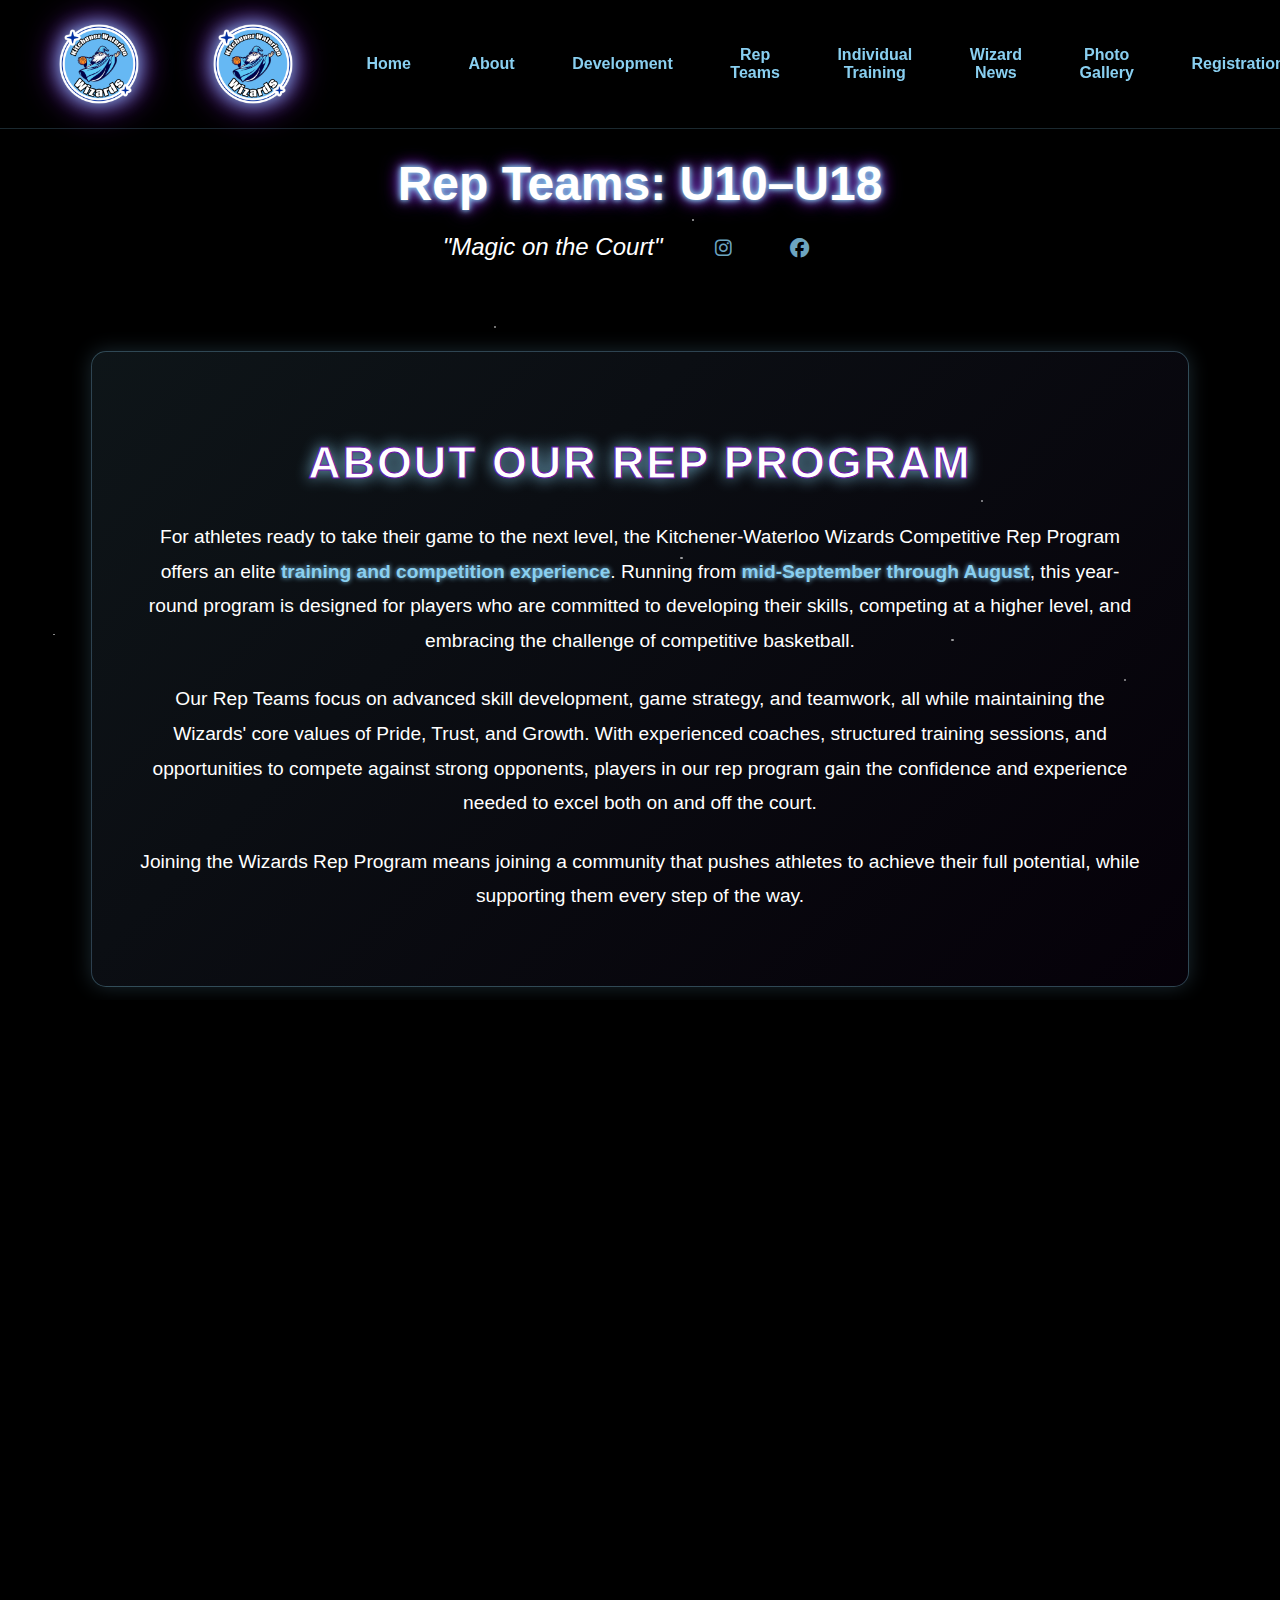
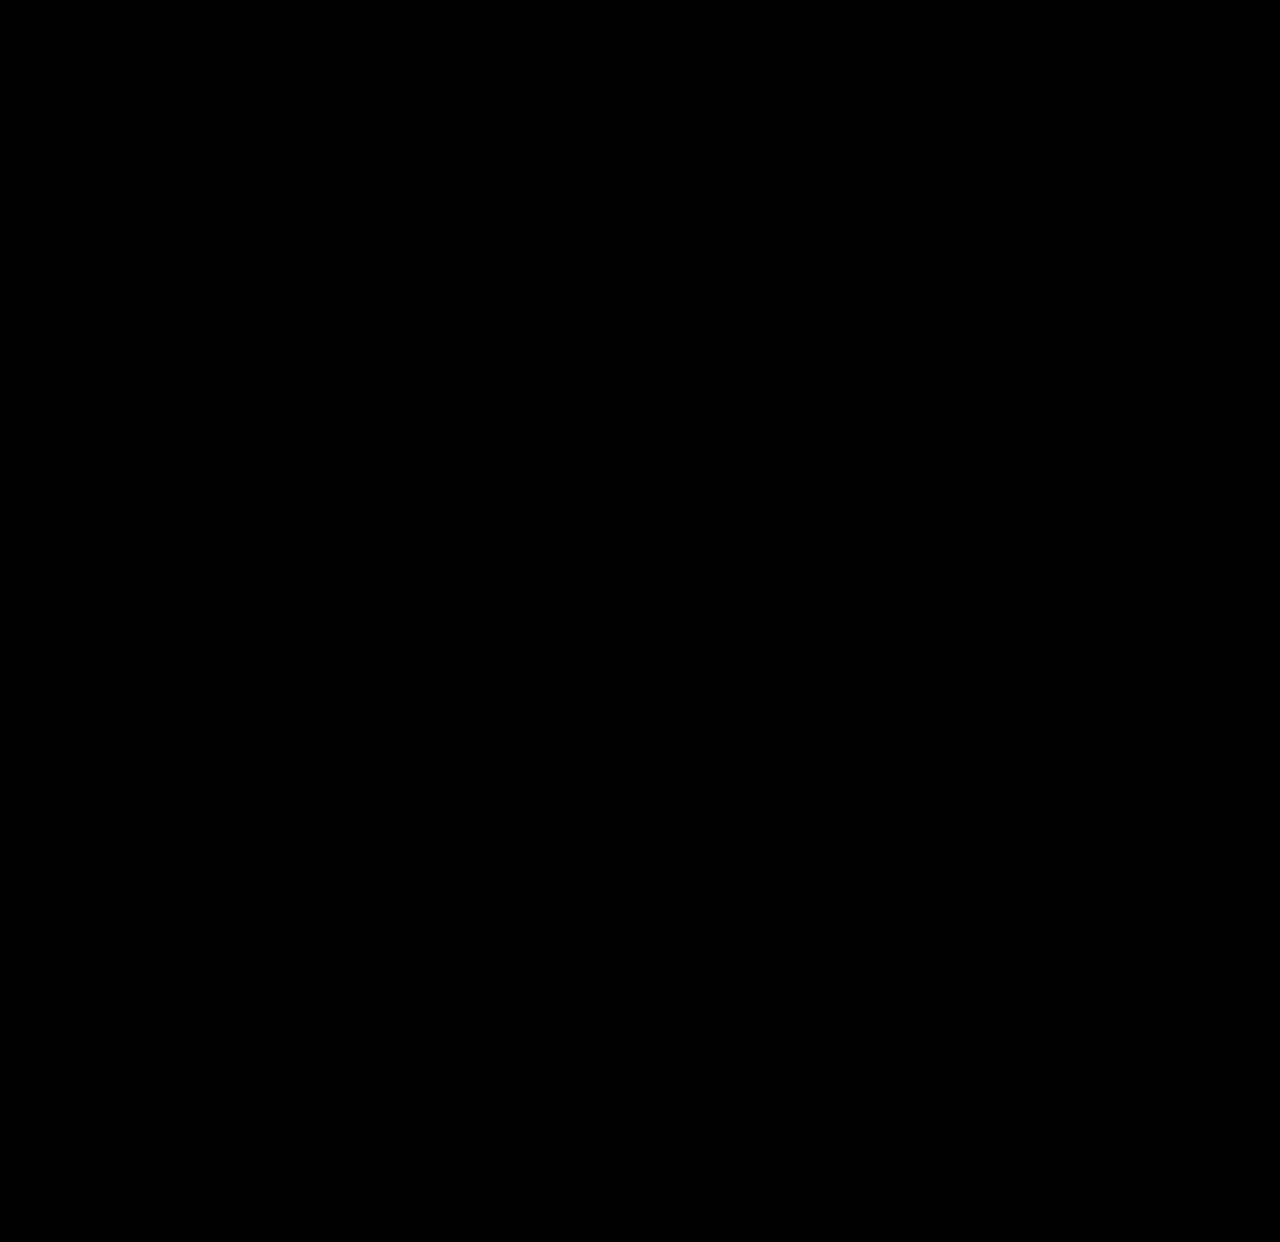
<file: rep-teams.html>
<!DOCTYPE html><html lang="en"><head><link rel="icon" type="image/png" href="images/wizard-logo.png"><link rel="shortcut icon" type="image/png" href="images/wizard-logo.png"><link rel="apple-touch-icon" sizes="180x180" href="images/wizard-basketball-logo.png"><link rel="icon" type="image/png" sizes="32x32" href="images/wizard-logo.png"><link rel="icon" type="image/png" sizes="16x16" href="images/wizard-logo.png"><link rel="mask-icon" href="images/wizard-logo.png" color="#89CFF0"><meta charset="UTF-8"><meta name="viewport" content="width=device-width, initial-scale=1.0, maximum-scale=5.0, user-scalable=yes, viewport-fit=cover"><meta name="mobile-web-app-capable" content="yes"><meta name="apple-mobile-web-app-capable" content="yes"><meta name="apple-mobile-web-app-status-bar-style" content="black-translucent"><meta name="description" content="Rep Teams U10-U18 - Competitive basketball program for serious players ready to take their game to the next level."><meta name="keywords" content="rep basketball teams, competitive youth basketball, U10 U11 U12 U13 U14 U15 U16 U17 U18, basketball tryouts"><meta property="og:type" content="website"><meta property="og:url" content="https://kitchener-waterloo-wizards.com/rep-teams.html"><meta property="og:title" content="Rep Teams | Kitchener-Waterloo Wizards Basketball"><meta property="og:description" content="Competitive basketball program for serious players U10-U18 ready to take their game to the next level. Magic on the Court!"><meta property="og:image" content="https://kitchener-waterloo-wizards.com/images/wizard-basketball-logo.png"><meta property="og:image:width" content="1200"><meta property="og:image:height" content="630"><meta property="og:site_name" content="Kitchener-Waterloo Wizards Basketball"><meta property="twitter:card" content="summary_large_image"><meta property="twitter:url" content="https://kitchener-waterloo-wizards.com/rep-teams.html"><meta property="twitter:title" content="Rep Teams | Kitchener-Waterloo Wizards Basketball"><meta property="twitter:description" content="Competitive basketball program for serious players U10-U18 ready to take their game to the next level. Magic on the Court!"><meta property="twitter:image" content="https://kitchener-waterloo-wizards.com/images/wizard-basketball-logo.png"><meta name="author" content="Kitchener-Waterloo Wizards Basketball Association"><meta name="robots" content="index, follow"><meta name="googlebot" content="index, follow"><link rel="canonical" href="https://kitchener-waterloo-wizards.com/rep-teams.html"><title>Rep Teams | Kitchener-Waterloo Wizards Basketball Association</title>
<style>html,body{margin:0;padding:0;height:100%;
  min-height: 100vh;
  min-height: -webkit-fill-available;font-family:Poppins,-apple-system,BlinkMacSystemFont,'Segoe UI',Roboto,sans-serif;color:white;background:#000;overflow-x:hidden;-webkit-font-smoothing:antialiased;-moz-osx-font-smoothing:grayscale;text-rendering:optimizeLegibility}body{padding-top:100px;text-align:center}.stars{position:fixed;width:100%;height:100%;top:0;left:0;z-index:-1}.star{position:absolute;background:white;border-radius:50%;opacity:0.6}h1,h2,h3,h4,h5,h6{color:white;margin-bottom:1rem;font-weight:bold}h2{-webkit-text-stroke:1px #6a0dad;text-stroke:1px #6a0dad;text-align:center;font-size:2.5rem;text-transform:uppercase;letter-spacing:1px;text-shadow:0 0 10px #89CFF0}p,li{color:#fff;font-size:1.1rem;line-height:1.6}a{color:#89CFF0;text-decoration:none;transition:all 0.3s ease}a:hover{color:#6a0dad;text-shadow:0 0 6px #89CFF0}nav{position:fixed;width:100%;top:0;left:0;right:0;z-index:1000;background:rgba(0,0,0,0.9);backdrop-filter:blur(15px);-webkit-backdrop-filter:blur(15px);display:flex;justify-content:center;align-items:center;padding:1rem 2rem;transition:all 0.3s ease;border-bottom:1px solid rgba(137,207,240,0.2);box-shadow:0 4px 15px rgba(0,0,0,0.7)}nav.collapsed{padding:0.8rem 2rem}.nav-logo{height:80px;width:auto;filter:drop-shadow(0 0 10px #89CFF0) drop-shadow(0 0 15px #6a0dad);transition:all 0.3s ease;margin-right:1rem;cursor:pointer}.nav-logo:hover{transform:scale(1.1);filter:drop-shadow(0 0 15px #89CFF0) drop-shadow(0 0 25px #6a0dad)}nav.collapsed .nav-logo{height:60px}.nav-links{display:flex;align-items:center}nav a{margin:0 1rem;color:#89CFF0;text-decoration:none;font-weight:bold;padding:0.5rem 0.8rem;border-radius:6px;min-height:44px;display:flex;align-items:center;touch-action:manipulation;-webkit-tap-highlight-color:rgba(137,207,240,0.2);transition:all 0.3s ease}nav a:hover{color:#fff;text-shadow:0 0 8px #89CFF0,0 0 15px #6a0dad;transform:scale(1.05);background:rgba(137,207,240,0.1)}nav.collapsed a{font-size:0.9rem}.mobile-nav-top

/* ACCESSIBILITY IMPROVEMENTS */
@media (max-width: 768px) {
  /* Allow text selection for content */
  p, span, h1, h2, h3, h4, h5, h6, 
  .header-text, .tagline, li, 
  .highlight-benefit, .highlight-key {
    -webkit-user-select: text !important;
    user-select: text !important;
    -webkit-tap-highlight-color: transparent;
  }
  
  /* Interactive elements should be clearly tappable */
  a, button, .btn, .menu-toggle, 
  .nav-links a, .mobile-social-icons a {
    -webkit-tap-highlight-color: rgba(137, 207, 240, 0.3) !important;
    -webkit-user-select: none !important;
    user-select: none !important;
    min-height: 44px;
    min-width: 44px;
  }
  
  /* Form elements accessibility */
  input, select, textarea {
    -webkit-user-select: text !important;
    user-select: text !important;
    font-size: 16px !important; /* Prevent iOS zoom */
    -webkit-tap-highlight-color: rgba(137, 207, 240, 0.2);
  }
}
/* TOUCH-ACTION OPTIMIZATION - Resolve Conflicts */
@media (max-width: 768px) {
  /* Base rule: Allow vertical scrolling */
  * {
    touch-action: pan-y;
  }
  
  /* Interactive elements: Allow all gestures */
  a, button, .btn, input, select, textarea, 
  .menu-toggle, .mobile-social-icons a, 
  .nav-links a, .rep-team-box, 
  [role="button"], [onclick] {
    touch-action: manipulation !important;
  }
  
  /* Scrollable containers: Allow pan gestures */
  .nav-links, main, section, 
  .calendar-box, html, body {
    touch-action: pan-y pan-x;
  }
  
  /* Text content: Allow selection */
  p, span, h1, h2, h3, h4, h5, h6, 
  .header-text, .tagline {
    touch-action: pan-y;
    -webkit-user-select: text;
    user-select: text;
  }
}{display:none}.menu-toggle{display:none;background:none;border:none;color:#89CFF0;font-size:1.8rem;cursor:pointer;padding:0.75rem;min-height:44px;min-width:44px;transition:all 0.3s ease;touch-action:manipulation;-webkit-tap-highlight-color:rgba(137,207,240,0.2)}.menu-toggle:hover{color:#fff;text-shadow:0 0 8px #89CFF0}.mobile-social-icons{display:none}.mobile-social-icons a{color:#89CFF0;font-size:1.4rem;margin:0 0.3rem;padding:0.5rem;border-radius:50%;transition:all 0.3s ease;min-height:44px;min-width:44px;display:inline-flex;align-items:center;justify-content:center;touch-action:manipulation;-webkit-tap-highlight-color:rgba(137,207,240,0.2)}.mobile-social-icons a:hover{color:#fff;text-shadow:0 0 8px #89CFF0;transform:scale(1.2);background:rgba(137,207,240,0.1)}header{padding:2rem 2rem 1rem 2rem;text-align:center;position:relative}.header-content{display:flex;align-items:center;justify-content:center;position:relative;margin-top:1.5rem}.header-text{text-align:center}header h1{margin:0;font-size:3rem;color:white;text-shadow:0 0 5px #89CFF0,0 0 10px #89CFF0,0 0 15px #6a0dad,0 0 20px #6a0dad}header p{font-size:1.5rem;font-style:italic;margin-top:0.5rem}.social-inline{margin-left:1rem;display:inline-block}.social-inline a{color:#89CFF0;font-size:1.2rem;margin:0 0.5rem;transition:all 0.5s ease;opacity:0.8;text-decoration:none;padding:0.5rem;border-radius:50%;min-height:44px;min-width:44px;display:inline-flex;align-items:center;justify-content:center;touch-action:manipulation;-webkit-tap-highlight-color:rgba(137,207,240,0.2)}.social-inline a:hover{color:#fff;text-shadow:0 0 8px #89CFF0;transform:scale(1.3);opacity:1}@media (max-width:768px){
  /* Mobile touch-action hierarchy */body{padding-top:120px !important;overflow-y:auto !important;-webkit-overflow-scrolling:touch;touch-action:pan-y !important;-webkit-tap-highlight-color:transparent}nav{flex-direction:column;align-items:center;padding:0.8rem 1rem;min-height:auto}.mobile-nav-top{display:flex;justify-content:space-between;align-items:center;width:100%;margin-bottom:0;padding:0.5rem 0;gap:1rem}.mobile-social-icons{display:flex;align-items:center;margin-right:0.5rem}.social-inline{display:none !important}.menu-toggle{display:block;margin-bottom:0;transition:all 0.3s ease}.menu-toggle.active{transform:rotate(90deg);color:#fff}.nav-links{display:none;opacity:0;transform:translateY(-10px);flex-direction:column;width:100%;text-align:center;background:rgba(0,0,0,0.95);border-radius:8px;padding:0.8rem 0;margin-top:0;box-shadow:0 0 20px rgba(137,207,240,0.3);transition:all 0.3s ease;position:absolute;top:100%;left:0;right:0;z-index:999;max-height:calc(100vh - 120px);overflow-y:auto;overflow-x:hidden;-webkit-overflow-scrolling:touch}.nav-links.active{display:flex;opacity:1;transform:translateY(0)}.nav-links a{margin:0.8rem 0;padding:0.8rem;border-radius:6px;transition:all 0.3s ease;min-height:44px;display:flex;align-items:center;justify-content:center;touch-action:manipulation;-webkit-tap-highlight-color:rgba(137,207,240,0.2)}.nav-links a:hover{background:rgba(137,207,240,0.2)}header h1{font-size:2.5rem}header p{font-size:1.2rem}.header-content{flex-direction:column;align-items:center}.nav-logo{height:80px !important;margin-right:0 !important;transform:none !important}section{padding:2rem 1rem}section h2{font-size:1.8rem}.rep-grid{grid-template-columns:repeat(auto-fit,minmax(150px,1fr));gap:1rem}.rep-card{padding:1.5rem;font-size:1rem}.star{width:1px !important;height:1px !important}.shooting-star{height:40px}h1,h2,h3,h4,h5,h6,p,span,div:not(.btn):not([role="button"]):not(.menu-toggle):not(.nav-links):not(.mobile-nav-top):not(.mobile-social-icons):not(.rep-card),li:not([role="button"]),header:not(:has(.menu-toggle)),section:not([role="button"]),.header-text,.tagline{-webkit-user-select:text !important;user-select:text !important;-webkit-tap-highlight-color: rgba(137, 207, 240, 0.1) !important;touch-action:pan-y !important;pointer-events:auto !important}a,button,.btn,input,select,textarea,.menu-toggle,#menu-toggle,.social-inline a,.mobile-social-icons a,.nav-links a,nav,nav *,[role="button"],[onclick],.mobile-nav-top,.mobile-nav-top *,.rep-card{-webkit-user-select:text !important;user-select:text !important;-webkit-tap-highlight-color:rgba(137,207,240,0.3) !important;touch-action:manipulation !important;pointer-events:auto !important;cursor:pointer !important}}@media (max-width:480px){body{padding-top:100px !important}nav{padding:0.6rem 0.8rem}header h1{font-size:2rem}header p{font-size:1rem}.nav-logo{height:60px !important}section{padding:1.5rem 0.8rem}section h2{font-size:1.5rem}section p{font-size:1rem}.rep-card{padding:1rem;font-size:0.9rem}.star{width:0.5px !important;height:0.5px !important}.shooting-star{height:30px}}@media (min-width:769px){.nav-links{display:flex !important;flex-direction:row}.menu-toggle{display:none !important}.mobile-social-icons{display:none !important}}@media (min-width:769px){body::-webkit-scrollbar{width:0px;background:transparent}body{-ms-overflow-style:none;scrollbar-width:none}}@media (min-width:769px){section{padding:3rem;margin:3rem auto;max-width:1200px;background:linear-gradient(135deg,rgba(137,207,240,0.08),rgba(106,13,173,0.05));border:1px solid rgba(137,207,240,0.2);border-radius:15px;box-shadow:0 0 25px rgba(137,207,240,0.2);transition:all 0.3s ease}section:hover{transform:translateY(-3px);box-shadow:0 0 40px rgba(137,207,240,0.3);border-color:rgba(137,207,240,0.4)}section h2{font-size:2.8rem;text-align:center;color:white;text-transform:uppercase;letter-spacing:2px;margin-bottom:2rem;text-shadow:0 0 15px #89CFF0}section p{font-size:1.2rem;line-height:1.8;color:#fff;margin-bottom:1.5rem}}.btn{display:inline-flex;align-items:center;justify-content:center;margin-top:2rem;padding:1.2rem 2.5rem;background:linear-gradient(135deg,#89CFF0,#6a0dad);color:#fff;border-radius:10px;text-decoration:none;font-weight:bold;font-size:1.1rem;text-transform:uppercase;letter-spacing:1px;min-height:44px;min-width:150px;touch-action:manipulation;-webkit-tap-highlight-color: rgba(137, 207, 240, 0.2);user-select:none;transition:all 0.3s ease;box-shadow:0 0 20px rgba(137,207,240,0.3)}.btn:hover{transform:translateY(-3px) scale(1.05);box-shadow:0 0 30px rgba(137,207,240,0.6);background:linear-gradient(135deg,#6a0dad,#89CFF0)}footer{background:linear-gradient(135deg,rgba(0,0,0,0.9),rgba(106,13,173,0.2));padding:2rem;margin-top:4rem;border-top:1px solid rgba(137,207,240,0.3);text-align:center}footer p{font-size:1rem;margin-bottom:1rem}.footer-contact{margin-top:1.5rem}.footer-contact p{margin:0.5rem 0;font-size:1rem}#back-to-top{background:#89CFF0;color:#000;border:none;padding:0.8rem 1.5rem;border-radius:8px;font-weight:bold;cursor:pointer;transition:all 0.5s ease;margin-top:1rem;animation:pulse 2s infinite;min-height:44px;min-width:120px;touch-action:manipulation;-webkit-tap-highlight-color:transparent}#back-to-top:hover{background:#6a0dad;color:#fff;transform:translateY(-2px);box-shadow:0 0 15px #89CFF0,0 0 30px #6a0dad}.shooting-star{position:absolute;width:2px;height:100px;background:linear-gradient(-45deg,white,transparent);opacity:0.8;transform:rotate(45deg);animation:shoot 1s linear forwards}@keyframes shoot{from{transform:translateX(0) translateY(0) rotate(45deg);opacity:1}to{transform:translateX(-400px) translateY(400px) rotate(45deg);opacity:0}}#register form{background:radial-gradient(circle at center,rgba(137,207,240,0.2),rgba(106,13,173,0.1),transparent);padding:2rem;border-radius:12px;display:inline-block;box-shadow:0 0 25px rgba(137,207,240,0.3),0 0 50px rgba(106,13,173,0.2)}#register form label{display:block;margin-top:1rem}#register form input,#register form select,#register form textarea{margin-top:0.5rem;padding:1rem;width:100%;max-width:300px;border-radius:6px;border:none;font-size:16px;min-height:44px;touch-action:manipulation;-webkit-appearance:none;appearance:none}#register button,.btn{animation:pulse 2s infinite}@keyframes pulse{0%{box-shadow:0 0 5px #89CFF0,0 0 10px #6a0dad}50%{box-shadow:0 0 20px #89CFF0,0 0 40px #6a0dad}100%{box-shadow:0 0 5px #89CFF0,0 0 10px #6a0dad}}.shimmer-star{position:absolute;background:white;border-radius:50%;opacity:0.6;animation:shimmer 3s infinite ease-in-out alternate}@keyframes shimmer{from{opacity:0.2;transform:scale(0.9)}to{opacity:1;transform:scale(1.05)}}.rep-grid{display:grid;grid-template-columns:repeat(auto-fit,minmax(200px,1fr));gap:1.5rem;margin-top:2rem}.rep-card{background:linear-gradient(135deg,#89CFF0,#6a0dad);padding:2rem;border-radius:12px;text-align:center;font-size:1.2rem;font-weight:bold;color:#fff;box-shadow:0 0 15px rgba(137,207,240,0.3);transition:transform 0.3s,box-shadow 0.3s}.rep-card:hover{transform:translateY(-8px);box-shadow:0 0 25px rgba(137,207,240,0.6)}.highlight-key{background:linear-gradient(135deg,rgba(137,207,240,0.3),rgba(106,13,173,0.2));padding:0.2rem 0.5rem;border-radius:6px;color:#fff;font-weight:bold;text-shadow:0 0 8px #89CFF0;box-shadow:0 0 10px rgba(137,207,240,0.3)}.highlight-benefit{color:#89CFF0;font-weight:bold;text-shadow:0 0 5px #89CFF0}.highlight-stat{background:rgba(106,13,173,0.4);color:#89CFF0;padding:0.2rem 0.4rem;border-radius:4px;font-weight:bold;text-shadow:0 0 8px #89CFF0;border:1px solid rgba(137,207,240,0.3)}@media (max-width:768px){
  /* Mobile touch-action hierarchy */.highlight-key,.highlight-benefit,.highlight-stat{pointer-events:none;-webkit-user-select:none;user-select:none;-webkit-tap-highlight-color:transparent;touch-action:none}nav>.logo-link{display:none !important}h1,h2,h3,h4,h5,h6,p,span,div:not(.btn):not([role="button"]):not(.menu-toggle):not(.nav-links):not(.mobile-nav-top):not(.mobile-social-icons),li:not([role="button"]),header:not(:has(.menu-toggle)),section:not([role="button"]),.header-text,.tagline,.coming-soon,.rep-card,.about-text{-webkit-user-select:text !important;user-select:text !important;-webkit-tap-highlight-color: rgba(137, 207, 240, 0.1) !important;touch-action:pan-y !important}a,button,.btn,input,select,textarea,.menu-toggle,#menu-toggle,.social-inline a,.mobile-social-icons a,.nav-links a,nav,nav *,[role="button"],[onclick],.mobile-nav-top,.mobile-nav-top *{/* Allow text selection by default */user-select:none !important;-webkit-tap-highlight-color:rgba(137,207,240,0.3) !important;touch-action:manipulation !important;pointer-events:auto !important;cursor:pointer !important}}
/* COMPREHENSIVE iOS SAFARI OPTIMIZATIONS */
@supports (-webkit-touch-callout: none) {
  /* iOS Safari specific fixes */
  body {
    /* Fix viewport height on iOS Safari */
    min-height: 100vh;
    min-height: -webkit-fill-available;
    
    /* Improve scrolling performance */
    -webkit-overflow-scrolling: touch;
    overscroll-behavior: contain;
  }
  
  /* Fix iOS Safari viewport height issues */
  .nav-links {
    height: calc(100vh - 120px);
    height: calc(-webkit-fill-available - 120px);
  }
  
  /* Prevent iOS Safari zoom on input focus */
  input, select, textarea {
    font-size: 16px !important;
    transform: translateZ(0); /* Force hardware acceleration */
  }
  
  /* iOS Safari safe area support */
  body {
    padding-left: env(safe-area-inset-left);
    padding-right: env(safe-area-inset-right);
    padding-bottom: env(safe-area-inset-bottom);
  }
  
  nav {
    padding-left: env(safe-area-inset-left);
    padding-right: env(safe-area-inset-right);
  }
}

/* Enhanced accessibility for screen readers */
@media (prefers-reduced-motion: reduce) {
  *, *::before, *::after {
    animation-duration: 0.01ms !important;
    animation-iteration-count: 1 !important;
    transition-duration: 0.01ms !important;
  }
  
  .star {
    animation: none !important;
    opacity: 0.2 !important;
  }
}
</style>
<link rel="stylesheet" href="https://cdnjs.cloudflare.com/ajax/libs/font-awesome/6.4.0/css/all.min.css"><script type="application/ld+json">
{
  "@context": "https://schema.org",
  "@type": "SportsOrganization",
  "name": "Kitchener-Waterloo Wizards Basketball Association",
  "alternateName": "KW Wizards Basketball",
  "description": "Rep Teams U10-U18 - Competitive basketball program for serious players ready to take their game to the next level in the Kitchener-Waterloo area.",
  "url": "https://kitchener-waterloo-wizards.com/rep-teams.html",
  "logo": {
    "@type": "ImageObject",
    "url": "https://kitchener-waterloo-wizards.com/images/wizard-basketball-logo.png",
    "width": 500,
    "height": 500
  },
  "image": [
    "https://kitchener-waterloo-wizards.com/images/wizard-basketball-logo.png",
    "https://kitchener-waterloo-wizards.com/images/wizard-logo.png"
  ],
  "sameAs": [
    "https://www.instagram.com/kitchener_waterloo_wizards/",
    "https://www.facebook.com/profile.php?id=61566563145647"
  ],
  "contactPoint": {
    "@type": "ContactPoint",
    "telephone": "+1-416-419-0964",
    "contactType": "customer service",
    "email": "tricitywizards@gmail.com",
    "availableLanguage": "en"
  },
  "address": {
    "@type": "PostalAddress",
    "addressLocality": "Kitchener-Waterloo",
    "addressRegion": "Ontario",
    "addressCountry": "CA"
  },
  "sport": "Basketball",
  "offers": {
    "@type": "Service",
    "name": "Rep Team Programs",
    "description": "Competitive basketball teams for advanced players ages U10-U18 with year-round training from September through August",
    "serviceType": "Competitive Basketball Training",
    "areaServed": "Kitchener-Waterloo, Ontario"
  },
  "slogan": "Magic on the Court"
}
</script>
<body class="loading"><div class="stars" id="stars"></div><header><div class="header-content"><div class="header-text"><h1>Rep Teams: U10–U18</h1><p>"Magic on the Court"
<span class="social-inline"><a href="https://www.instagram.com/kitchener_waterloo_wizards/" target="_blank" aria-label="Follow us on Instagram"><i class="fab fa-instagram"></i></a><a href="https://www.facebook.com/profile.php?id=61566563145647" target="_blank" aria-label="Follow us on Facebook"><i class="fab fa-facebook"></i></a></span></p></div></div></header><nav><a href="index.html" class="logo-link" aria-label="Go to Home"><img src="images/wizard-basketball-logo.png" alt="KW Wizards Logo" class="nav-logo"></a><div class="mobile-nav-top"><a href="index.html" class="logo-link" aria-label="Go to Home"><img src="images/wizard-basketball-logo.png" alt="KW Wizards Logo" class="nav-logo"></a><div class="mobile-social-icons"><a href="https://www.facebook.com/profile.php?id=61566563145647" target="_blank" aria-label="Follow us on Facebook"><i class="fab fa-facebook"></i></a><a href="https://www.instagram.com/kitchener_waterloo_wizards/" target="_blank" aria-label="Follow us on Instagram"><i class="fab fa-instagram"></i></a></div><div class="menu-toggle" id="menu-toggle">☰</div></div><div class="nav-links" id="nav-links"><a href="index.html">Home</a><a href="about.html">About</a><a href="development.html">Development</a><a href="rep-teams.html">Rep Teams</a><a href="individual-training.html">Individual Training</a><a href="upcoming-events.html">Wizard News</a><a href="photo-gallery.html">Photo Gallery</a><a href="registration.html">Registration</a></div></nav><section id="about-rep-program" style="background: linear-gradient(135deg, rgba(137,207,240,0.1), rgba(106,13,173,0.05)); border: 1px solid rgba(137,207,240,0.3); border-radius: 15px; padding: 3rem; margin: 2rem auto; max-width: 1000px; box-shadow: 0 0 20px rgba(137,207,240,0.2); transition: all 0.3s ease; text-align: center;"><h2>About Our Rep Program</h2><p>For athletes ready to take their game to the next level, the Kitchener-Waterloo Wizards Competitive Rep Program offers an elite <span class="highlight-benefit">training and competition experience</span>. Running from <span class="highlight-benefit">mid-September through August</span>, this year-round program is designed for players who are committed to developing their skills, competing at a higher level, and embracing the challenge of competitive basketball.</p><p>Our Rep Teams focus on advanced skill development, game strategy, and teamwork, all while maintaining the Wizards' core values of Pride, Trust, and Growth. With experienced coaches, structured training sessions, and opportunities to compete against strong opponents, players in our rep program gain the confidence and experience needed to excel both on and off the court.</p><p>Joining the Wizards Rep Program means joining a community that pushes athletes to achieve their full potential, while supporting them every step of the way.</p></section><section id="tryout-dates" style="background: linear-gradient(135deg, rgba(137,207,240,0.1), rgba(106,13,173,0.05)); border: 1px solid rgba(137,207,240,0.3); border-radius: 15px; padding: 3rem; margin: 2rem auto; max-width: 1000px; box-shadow: 0 0 20px rgba(137,207,240,0.2); transition: all 0.3s ease; text-align: center; position: relative; overflow: hidden;"><div style="position: absolute; top: 50%; left: 50%; transform: translate(-50%, -50%); font-size: 12rem; color: rgba(137,207,240,0.1); z-index: 1; font-family: 'Arial', sans-serif; font-weight: bold; pointer-events: none;">📅</div><div style="position: relative; z-index: 2;"><h2>Tryout Dates Coming Soon</h2><p style="font-size: 1.3rem; color: #89CFF0; margin-bottom: 1rem;">Rep Team tryouts will be announced soon!</p><p style="font-size: 1.1rem; color: #ffffff; opacity: 0.9;">Stay tuned for upcoming tryout dates and times. We'll update this section and notify all registered families as soon as the schedule is confirmed.</p></div></section><section id="rep-info" style="background: linear-gradient(135deg, rgba(137,207,240,0.1), rgba(106,13,173,0.05)); border: 1px solid rgba(137,207,240,0.3); border-radius: 15px; padding: 3rem; margin: 2rem auto; max-width: 1000px; box-shadow: 0 0 20px rgba(137,207,240,0.2); transition: all 0.3s ease; text-align: center;"><h2>Our Rep Teams</h2><div class="rep-grid"><div class="rep-card">U10</div><div class="rep-card">U11</div><div class="rep-card">U12</div><div class="rep-card">U13</div><div class="rep-card">U14</div><div class="rep-card">U15</div><div class="rep-card">U16</div><div class="rep-card">U17</div><div class="rep-card">U18</div></div></section><section id="register" style="background: linear-gradient(135deg, rgba(137,207,240,0.1), rgba(106,13,173,0.05)); border: 1px solid rgba(137,207,240,0.3); border-radius: 15px; padding: 3rem; margin: 2rem auto; max-width: 1000px; box-shadow: 0 0 20px rgba(137,207,240,0.2); transition: all 0.3s ease; text-align: center;"><h2>Ready to Join Our Rep Teams?</h2><p>Interested in trying out for our competitive Rep Teams? Our Rep program is designed for players who are ready to take their basketball skills to the next level with year-round training and competitive play.</p><p>To register for Rep team tryouts or learn more about our program, please visit our main registration page where you can fill out our comprehensive registration form.</p><a href="registration.html" class="btn">Register for Rep Tryouts</a></section><footer><p>© 2025 Kitchener-Waterloo Wizards Basketball | "Magic on the Court"</p><div class="footer-contact"><p>📧 Email: <a href="mailto:tricitywizards@gmail.com" style="color: #89CFF0; text-decoration: none;">tricitywizards@gmail.com</a></p><p>📞 Phone: <a href="tel:+14164190964" style="color: #89CFF0; text-decoration: none;">1-416-419-0964</a></p><p>🏀 Kitchener-Waterloo Wizards Basketball</p></div><button id="back-to-top">⬆ Back to Top</button></footer>
<script>
// Mobile registration button optimization
function isMobile() {
  return /Android|webOS|iPhone|iPad|iPod|BlackBerry|IEMobile|Opera Mini/i.test(navigator.userAgent);
}

// Ensure registration buttons work on mobile
document.addEventListener('DOMContentLoaded', function() {
  if (isMobile()) {
    const regButtons = document.querySelectorAll('a[href="registration.html"]');
    regButtons.forEach(button => {
      // Enhanced mobile touch handling
      button.style.touchAction = 'manipulation';
      button.style.webkitTapHighlightColor = 'rgba(137, 207, 240, 0.3)';
      button.style.minHeight = '44px';
      button.style.minWidth = '120px';
      button.style.display = 'inline-flex';
      button.style.alignItems = 'center';
      button.style.justifyContent = 'center';
      
      // Multiple event handlers for better mobile compatibility
      const navigateToRegistration = function(e) {
        e.preventDefault();
        e.stopPropagation();
        
        // Multiple fallback navigation methods
        try {
          // Method 1: Direct navigation
          window.location.href = './registration.html';
        } catch (error) {
          try {
            // Method 2: Using replace
            window.location.replace('./registration.html');
          } catch (error2) {
            // Method 3: Using assign
            window.location.assign('./registration.html');
          }
        }
      };
      
      // Add multiple event listeners for better mobile compatibility
      button.addEventListener('click', navigateToRegistration, { passive: false });
      button.addEventListener('touchend', function(e) {
        // Prevent ghost clicks and ensure proper navigation
        if (e.target === this) {
          navigateToRegistration(e);
        }
      }, { passive: false });
    });
    
    // Enhanced mobile contact functionality
    const emailLinks = document.querySelectorAll('a[href^="mailto:"]');
    emailLinks.forEach(link => {
      link.style.touchAction = 'manipulation';
      link.style.webkitTapHighlightColor = 'rgba(137, 207, 240, 0.3)';
      link.style.minHeight = '44px';
      link.style.padding = '0.5rem';
    });
    
    const phoneLinks = document.querySelectorAll('a[href^="tel:"]');
    phoneLinks.forEach(link => {
      link.style.touchAction = 'manipulation';
      link.style.webkitTapHighlightColor = 'rgba(137, 207, 240, 0.3)';
      link.style.minHeight = '44px';
      link.style.padding = '0.5rem';
    });
    
    // DEDICATED MOBILE SOCIAL MEDIA LINKS OPTIMIZATION
    const mobileAllSocialLinks = document.querySelectorAll('.mobile-social-link, .mobile-social-icons a, .social-inline a, a[href*="facebook"], a[href*="instagram"]');
    mobileAllSocialLinks.forEach(link => {
      // Enhanced touch properties
      link.style.touchAction = 'manipulation';
      link.style.webkitTapHighlightColor = 'rgba(137, 207, 240, 0.3)';
      link.style.minHeight = '44px';
      link.style.minWidth = '44px';
      link.style.display = 'inline-flex';
      link.style.alignItems = 'center';
      link.style.justifyContent = 'center';
      link.style.userSelect = 'none';
      link.style.webkitUserSelect = 'none';
      
      // Ensure target="_blank" for external links
      if (link.href && (link.href.includes('facebook') || link.href.includes('instagram'))) {
        link.target = '_blank';
        link.rel = 'noopener noreferrer';
        
        // Add dedicated mobile touch handler for social links
        link.addEventListener('touchstart', function(e) {
          // Prevent any interference but allow the link to work
          e.stopPropagation();
        }, { passive: true });
        
        link.addEventListener('touchend', function(e) {
          e.stopPropagation();
          // Direct navigation using requestAnimationFrame
          requestAnimationFrame(() => {
            window.open(this.href, '_blank', 'noopener,noreferrer');
          });
        }, { passive: false });
        
        // Backup click handler
        link.addEventListener('click', function(e) {
          if (isMobile()) {
            e.preventDefault();
            e.stopPropagation();
            window.open(this.href, '_blank', 'noopener,noreferrer');
          }
        }, { passive: false });
      }
    });
  }
});

// Create twinkling stars
const starContainer = document.getElementById('stars');
const numStars = 15;
for (let i = 0; i < numStars; i++) {
  const star = document.createElement('div');
  star.className = 'star';
  const size = Math.random() * 3 + 'px';
  star.style.width = size;
  star.style.height = size;
  star.style.top = Math.random() * 100 + '%';
  star.style.left = Math.random() * 100 + '%';
  star.style.animationDuration = (Math.random() * 3 + 2) + 's';
  starContainer.appendChild(star);
}

// Parallax effects for header elements and stars
window.addEventListener('scroll',()=>{
  const scrollY = window.scrollY;
  
  // Stars parallax
  const stars=document.querySelectorAll('.star');
  stars.forEach((star,index)=>{let speed=(index%5)+1;star.style.transform=`translateY(${scrollY/speed}px)`;});
  
  // Header elements parallax
  const header = document.querySelector('header');
  const logo = document.querySelector('.logo-left');
  const nav = document.querySelector('nav');
  
  if (header) {
    header.style.transform = `translateY(${scrollY * 0.3}px)`;
  }
  
  if (logo) {
    logo.style.transform = `translateY(${scrollY * 0.4}px) scale(1)`;
  }
  
  // Sticky nav with collapse effect
  if (nav) {
    if (scrollY > 200) {
      nav.classList.add('collapsed');
    } else {
      nav.classList.remove('collapsed');
    }
  }
});
// Shooting stars
// Shooting stars with random size & speed
function createShootingStar() {
  const star = document.createElement('div');
  star.className = 'shooting-star';

  // Random size (length & thickness)
  const length = Math.random() * 120 + 60; // 60–180px
  const thickness = Math.random() * 2 + 1; // 1–3px
  star.style.width = thickness + 'px';
  star.style.height = length + 'px';

  // Random position
  star.style.top = Math.random() * window.innerHeight + 'px';
  star.style.left = Math.random() * window.innerWidth + 'px';

  // Random animation speed
  const duration = Math.random() * 1.5 + 0.8; // 0.8s–2.3s
  star.style.animationDuration = duration + 's';

  document.body.appendChild(star);
  // Use requestAnimationFrame instead of setTimeout for removal
  let animationFrames = Math.floor((duration * 1000) / 16.67); // 60fps
  let frameCount = 0;
  const removeWhenDone = () => {
    frameCount++;
    if (frameCount >= animationFrames) {
      star.remove();
    } else {
      requestAnimationFrame(removeWhenDone);
    }
  };
  requestAnimationFrame(removeWhenDone);
}

// Generate shooting stars every 2–5 seconds
// Generate shooting stars using requestAnimationFrame
let lastStarTime = 0;
let nextStarDelay = Math.random() * 3000 + 2000;

const generateStars = (timestamp) => {
  if (timestamp - lastStarTime >= nextStarDelay) {
    createShootingStar();
    lastStarTime = timestamp;
    nextStarDelay = Math.random() * 3000 + 2000;
  }
  requestAnimationFrame(generateStars);
};
requestAnimationFrame(generateStars);


// Shimmering parallax stars
const shimmerContainer = document.createElement('div');
shimmerContainer.className = 'shimmer-stars';
document.body.appendChild(shimmerContainer);

const numShimmerStars = 8;
for (let i = 0; i < numShimmerStars; i++) {
  const s = document.createElement('div');
  s.className = 'shimmer-star';
  const size = Math.random() * 2 + 1 + 'px';
  s.style.width = size;
  s.style.height = size;
  s.style.top = Math.random() * 100 + '%';
  s.style.left = Math.random() * 100 + '%';
  shimmerContainer.appendChild(s);
}

// Move shimmer stars slightly with scroll
window.addEventListener('scroll', () => {
  const shimmerStars = document.querySelectorAll('.shimmer-star');
  shimmerStars.forEach((s, i) => {
    let speed = (i % 3) + 1;
    s.style.transform = `translate(${window.scrollY / (speed * 20)}px, ${window.scrollY / (speed * 15)}px)`;
  });
});


    // Hamburger menu toggle with improved state management
    document.getElementById("menu-toggle").addEventListener("click", () => {
      const navLinks = document.getElementById("nav-links");
      const menuToggle = document.getElementById("menu-toggle");
      
      navLinks.classList.toggle("active");
      menuToggle.classList.toggle("active");
    });
    
    // Close mobile menu when clicking on nav links
    document.querySelectorAll(".nav-links a").forEach(link => {
      link.addEventListener("click", () => {
        const navLinks = document.getElementById("nav-links");
        const menuToggle = document.getElementById("menu-toggle");
        
        navLinks.classList.remove("active");
        menuToggle.classList.remove("active");
      });
    });
    
    // Close mobile menu when clicking outside
    document.addEventListener("click", (e) => {
      const nav = document.querySelector("nav");
      const navLinks = document.getElementById("nav-links");
      const menuToggle = document.getElementById("menu-toggle");
      
      if (!nav.contains(e.target) && navLinks.classList.contains("active")) {
        navLinks.classList.remove("active");
        menuToggle.classList.remove("active");
      }
    });

    // Add proper event listeners for hover effects on all sections
    const sectionsToAnimate = [
      'about-rep-program',
      'tryout-dates', 
      'rep-info',
      'register'
    ];
    
    sectionsToAnimate.forEach(sectionId => {
      const section = document.getElementById(sectionId);
      if (section) {
        section.addEventListener('mouseenter', function() {
          this.style.transform = 'translateY(-2px)';
          this.style.boxShadow = '0 0 30px rgba(137,207,240,0.3), 0 0 60px rgba(106,13,173,0.15)';
          this.style.borderColor = 'rgba(137,207,240,0.5)';
        });
        
        section.addEventListener('mouseleave', function() {
          this.style.transform = 'translateY(0px)';
          this.style.boxShadow = '0 0 20px rgba(137,207,240,0.2)';
          this.style.borderColor = 'rgba(137,207,240,0.3)';
        });
      }
    });

    // Back to top button functionality
    document.getElementById("back-to-top").addEventListener("click", () => {
      window.scrollTo({
        top: 0,
        behavior: 'smooth'
      });
    });

</script>
</file>
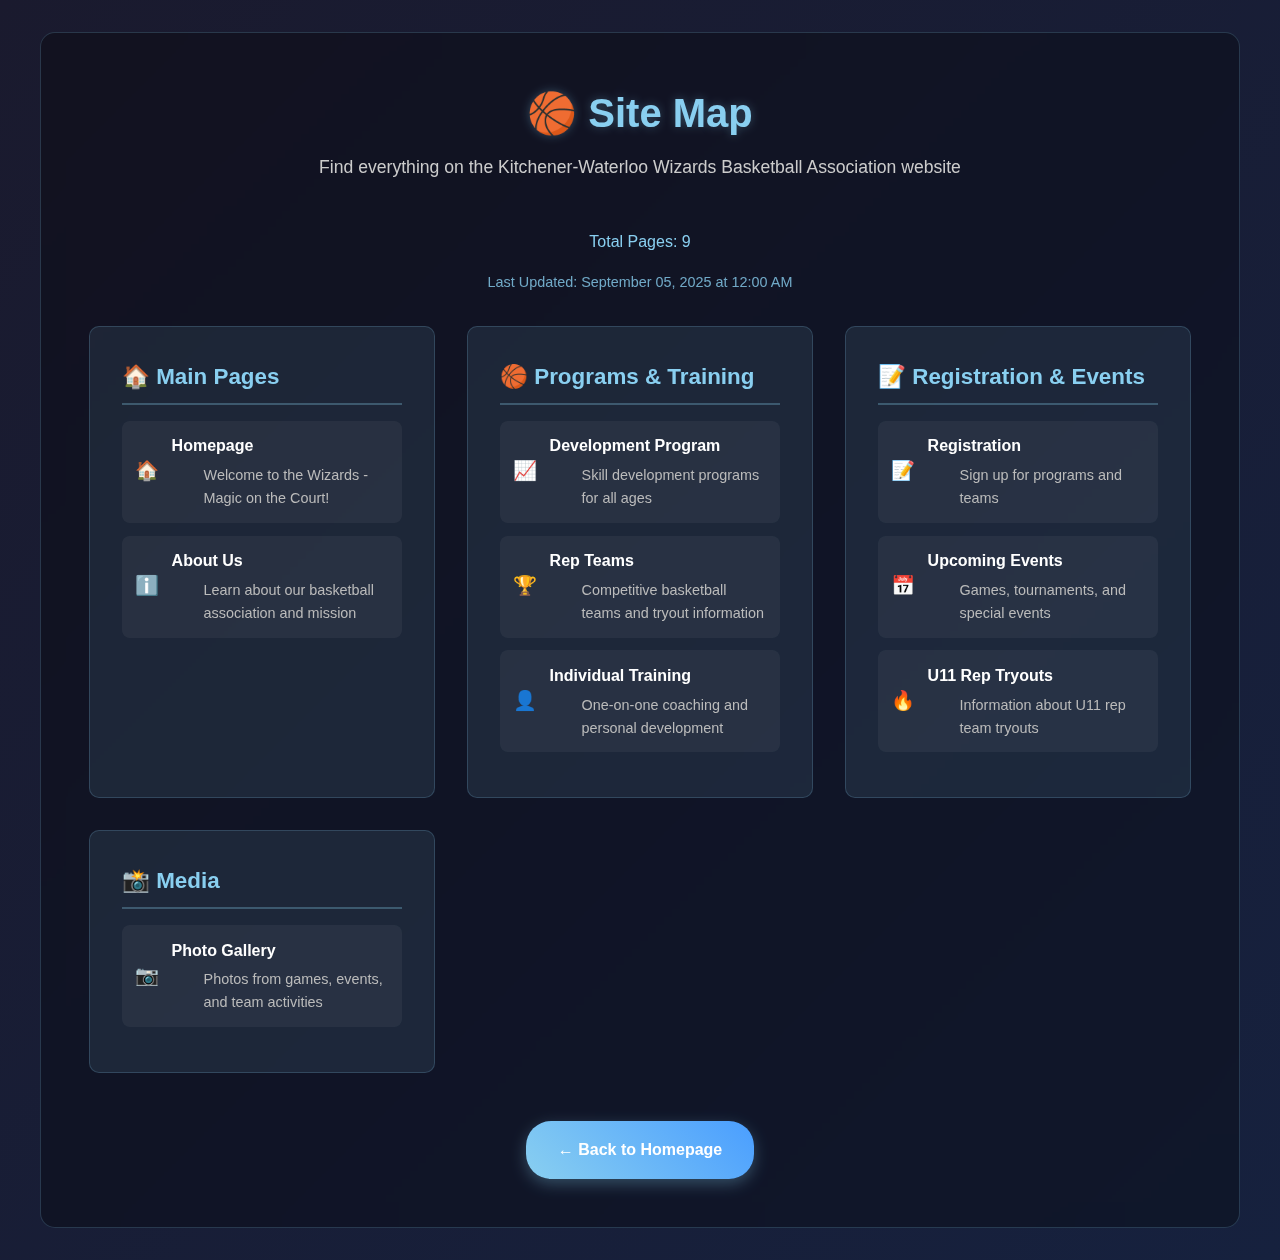
<file: sitemap.html>
<!DOCTYPE html><html lang="en"><head><meta charset="UTF-8"><meta name="viewport" content="width=device-width, initial-scale=1.0"><meta name="description" content="Complete sitemap of Kitchener-Waterloo Wizards Basketball Association website - find all our pages and services."><meta name="robots" content="index, follow"><link rel="canonical" href="https://kitchener-waterloo-wizards.com/sitemap.html"><link rel="icon" type="image/png" href="images/wizard-logo.png"><title>Site Map - Kitchener-Waterloo Wizards Basketball Association</title>
<style>*{margin:0;padding:0;box-sizing:border-box}body{font-family:Arial,sans-serif;background:linear-gradient(135deg,#1a1a2e 0%,#16213e 100%);color:#fff;line-height:1.6;min-height:100vh;
  min-height: -webkit-fill-available;padding:2rem}.container{max-width:1200px;margin:0 auto;background:rgba(0,0,0,0.3);backdrop-filter:blur(10px);border-radius:15px;padding:3rem;border:1px solid rgba(137,207,240,0.2)}h1{color:#89CFF0;text-align:center;margin-bottom:0.5rem;font-size:2.5rem;text-shadow:0 0 10px rgba(137,207,240,0.3)}.subtitle{text-align:center;color:#ccc;margin-bottom:3rem;font-size:1.1rem}.last-updated{text-align:center;color:#89CFF0;margin-bottom:2rem;font-size:0.9rem;opacity:0.8}.sitemap-grid{display:grid;grid-template-columns:repeat(auto-fit,minmax(300px,1fr));gap:2rem;margin-bottom:3rem}.page-category{background:rgba(137,207,240,0.1);border-radius:10px;padding:2rem;border:1px solid rgba(137,207,240,0.2);transition:all 0.3s ease}.page-category:hover{transform:translateY(-5px);box-shadow:0 10px 30px rgba(137,207,240,0.2)}.category-title{color:#89CFF0;font-size:1.4rem;margin-bottom:1rem;padding-bottom:0.5rem;border-bottom:2px solid rgba(137,207,240,0.3)}.page-list{list-style:none}.page-list li{margin-bottom:0.8rem}.page-list a{color:#fff;text-decoration:none;display:flex;align-items:center;padding:0.8rem;border-radius:8px;transition:all 0.3s ease;background:rgba(255,255,255,0.05)}.page-list a:hover{background:rgba(137,207,240,0.2);color:#89CFF0;text-shadow:0 0 5px rgba(137,207,240,0.5);transform:translateX(10px)}.page-icon{margin-right:0.8rem;font-size:1.2rem;width:24px;text-align:center}.page-description{font-size:0.9rem;color:#bbb;margin-top:0.3rem;padding-left:32px}.back-to-home{text-align:center;margin-top:2rem}.back-to-home a{display:inline-block;background:linear-gradient(45deg,#89CFF0,#4a9eff);color:#fff;text-decoration:none;padding:1rem 2rem;border-radius:25px;font-weight:bold;transition:all 0.3s ease;box-shadow:0 5px 15px rgba(137,207,240,0.3)}.back-to-home a:hover{transform:translateY(-3px);box-shadow:0 10px 25px rgba(137,207,240,0.4)}.page-count{text-align:center;color:#89CFF0;margin-bottom:1rem;font-size:1rem}@media (max-width:768px)

/* ACCESSIBILITY IMPROVEMENTS */
@media (max-width: 768px) {
  /* Allow text selection for content */
  p, span, h1, h2, h3, h4, h5, h6, 
  .header-text, .tagline, li, 
  .highlight-benefit, .highlight-key {
    -webkit-user-select: text !important;
    user-select: text !important;
    -webkit-tap-highlight-color: transparent;
  }
  
  /* Interactive elements should be clearly tappable */
  a, button, .btn, .menu-toggle, 
  .nav-links a, .mobile-social-icons a {
    -webkit-tap-highlight-color: rgba(137, 207, 240, 0.3) !important;
    -webkit-user-select: none !important;
    user-select: none !important;
    min-height: 44px;
    min-width: 44px;
  }
  
  /* Form elements accessibility */
  input, select, textarea {
    -webkit-user-select: text !important;
    user-select: text !important;
    font-size: 16px !important; /* Prevent iOS zoom */
    -webkit-tap-highlight-color: rgba(137, 207, 240, 0.2);
  }
}
/* TOUCH-ACTION OPTIMIZATION - Resolve Conflicts */
@media (max-width: 768px) {
  /* Base rule: Allow vertical scrolling */
  * {
    touch-action: pan-y;
  }
  
  /* Interactive elements: Allow all gestures */
  a, button, .btn, input, select, textarea, 
  .menu-toggle, .mobile-social-icons a, 
  .nav-links a, .rep-team-box, 
  [role="button"], [onclick] {
    touch-action: manipulation !important;
  }
  
  /* Scrollable containers: Allow pan gestures */
  .nav-links, main, section, 
  .calendar-box, html, body {
    touch-action: pan-y pan-x;
  }
  
  /* Text content: Allow selection */
  p, span, h1, h2, h3, h4, h5, h6, 
  .header-text, .tagline {
    touch-action: pan-y;
    -webkit-user-select: text;
    user-select: text;
  }
}{
  /* Mobile touch-action hierarchy */body{padding:1rem}.container{padding:1.5rem}h1{font-size:2rem}.sitemap-grid{grid-template-columns:1fr;gap:1.5rem}}
/* COMPREHENSIVE iOS SAFARI OPTIMIZATIONS */
@supports (-webkit-touch-callout: none) {
  /* iOS Safari specific fixes */
  body {
    /* Fix viewport height on iOS Safari */
    min-height: 100vh;
    min-height: -webkit-fill-available;
    
    /* Improve scrolling performance */
    -webkit-overflow-scrolling: touch;
    overscroll-behavior: contain;
  }
  
  /* Fix iOS Safari viewport height issues */
  .nav-links {
    height: calc(100vh - 120px);
    height: calc(-webkit-fill-available - 120px);
  }
  
  /* Prevent iOS Safari zoom on input focus */
  input, select, textarea {
    font-size: 16px !important;
    transform: translateZ(0); /* Force hardware acceleration */
  }
  
  /* iOS Safari safe area support */
  body {
    padding-left: env(safe-area-inset-left);
    padding-right: env(safe-area-inset-right);
    padding-bottom: env(safe-area-inset-bottom);
  }
  
  nav {
    padding-left: env(safe-area-inset-left);
    padding-right: env(safe-area-inset-right);
  }
}

/* Enhanced accessibility for screen readers */
@media (prefers-reduced-motion: reduce) {
  *, *::before, *::after {
    animation-duration: 0.01ms !important;
    animation-iteration-count: 1 !important;
    transition-duration: 0.01ms !important;
  }
  
  .star {
    animation: none !important;
    opacity: 0.2 !important;
  }
}
</style>
</head><body><div class="container"><h1>🏀 Site Map</h1><p class="subtitle">Find everything on the Kitchener-Waterloo Wizards Basketball Association website</p><p class="page-count">Total Pages: 9</p><p class="last-updated">Last Updated: September 05, 2025 at 12:00 AM</p><div class="sitemap-grid"><div class="page-category"><h2 class="category-title">🏠 Main Pages</h2><ul class="page-list"><li><a href="index.html"><span class="page-icon">🏠</span><div><strong>Homepage</strong><div class="page-description">Welcome to the Wizards - Magic on the Court!</div></div></a></li><li><a href="about.html"><span class="page-icon">ℹ️</span><div><strong>About Us</strong><div class="page-description">Learn about our basketball association and mission</div></div></a></li></ul></div><div class="page-category"><h2 class="category-title">🏀 Programs & Training</h2><ul class="page-list"><li><a href="development.html"><span class="page-icon">📈</span><div><strong>Development Program</strong><div class="page-description">Skill development programs for all ages</div></div></a></li><li><a href="rep-teams.html"><span class="page-icon">🏆</span><div><strong>Rep Teams</strong><div class="page-description">Competitive basketball teams and tryout information</div></div></a></li><li><a href="individual-training.html"><span class="page-icon">👤</span><div><strong>Individual Training</strong><div class="page-description">One-on-one coaching and personal development</div></div></a></li></ul></div><div class="page-category"><h2 class="category-title">📝 Registration & Events</h2><ul class="page-list"><li><a href="registration.html"><span class="page-icon">📝</span><div><strong>Registration</strong><div class="page-description">Sign up for programs and teams</div></div></a></li><li><a href="upcoming-events.html"><span class="page-icon">📅</span><div><strong>Upcoming Events</strong><div class="page-description">Games, tournaments, and special events</div></div></a></li><li><a href="u11-rep-tryouts-flyer.html"><span class="page-icon">🔥</span><div><strong>U11 Rep Tryouts</strong><div class="page-description">Information about U11 rep team tryouts</div></div></a></li></ul></div><div class="page-category"><h2 class="category-title">📸 Media</h2><ul class="page-list"><li><a href="photo-gallery.html"><span class="page-icon">📷</span><div><strong>Photo Gallery</strong><div class="page-description">Photos from games, events, and team activities</div></div></a></li></ul></div></div><div class="back-to-home"><a href="index.html">← Back to Homepage</a></div></div></body></html>
</file>
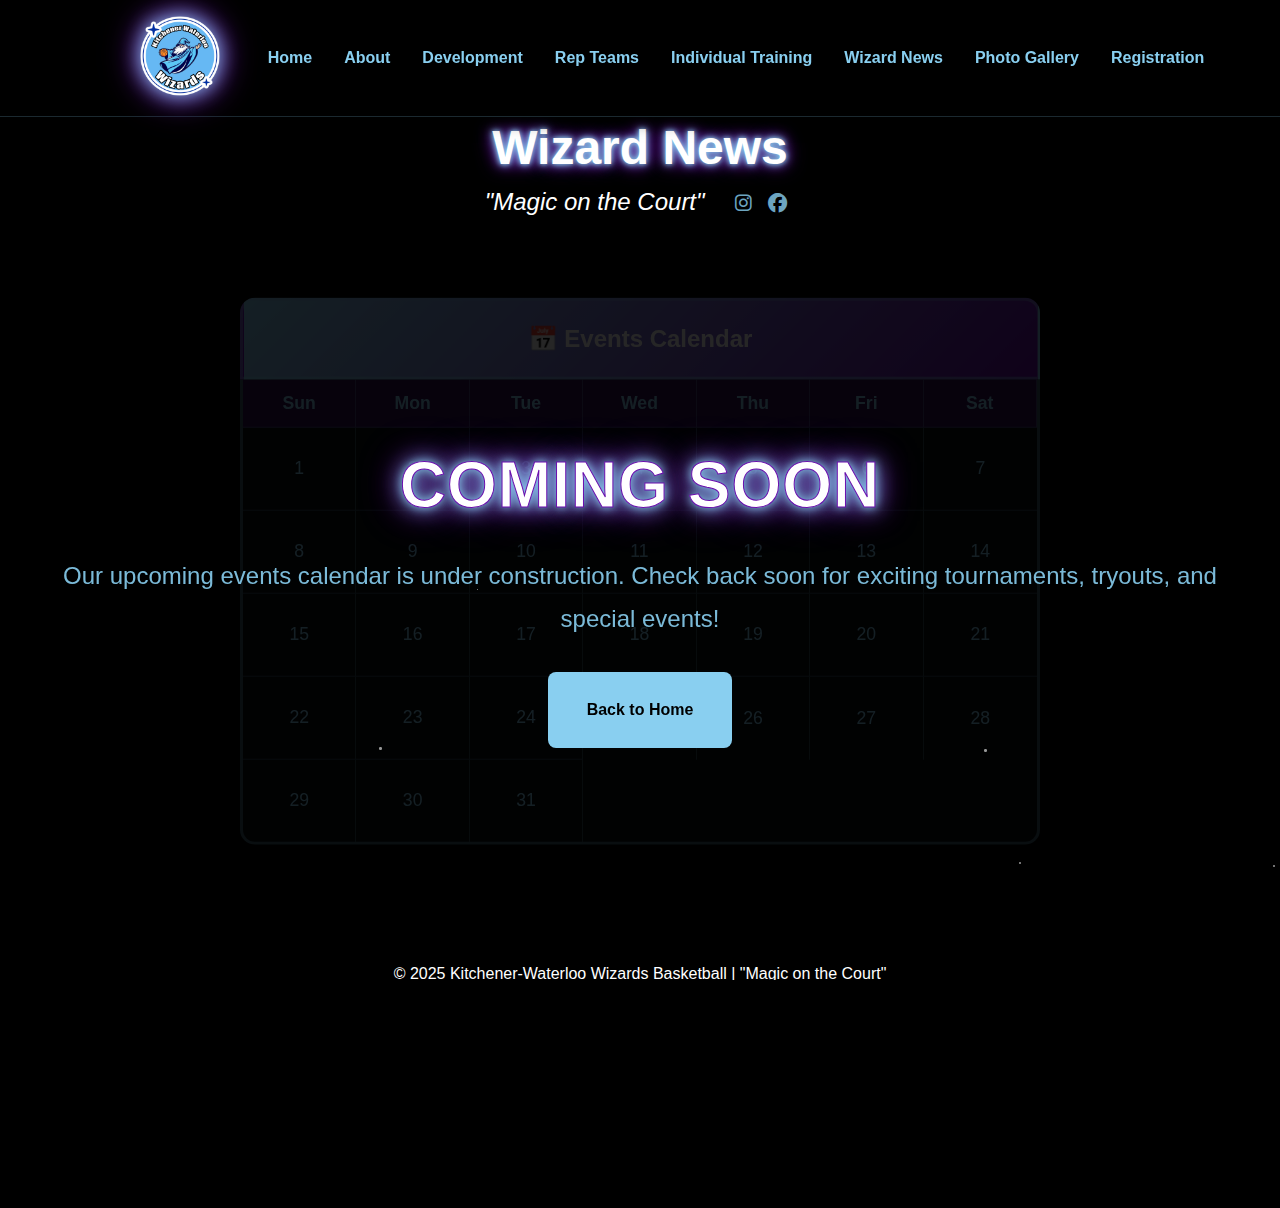
<file: upcoming-events.html>
<!DOCTYPE html><html lang="en"><head><link rel="icon" type="image/png" href="images/wizard-logo.png"><meta charset="UTF-8"><meta name="viewport" content="width=device-width, initial-scale=1.0, maximum-scale=5.0, user-scalable=yes, viewport-fit=cover"><meta name="apple-mobile-web-app-status-bar-style" content="black-translucent"><meta name="apple-mobile-web-app-capable" content="yes"><meta name="mobile-web-app-capable" content="yes"><meta name="description" content="Wizard News - Stay updated on upcoming basketball events, tournaments, tryouts, and special events with the KW Wizards."><meta name="keywords" content="basketball events, tournaments, tryouts, wizard news, upcoming events, Kitchener Waterloo"><meta name="robots" content="index, follow"><meta name="author" content="Kitchener-Waterloo Wizards Basketball Association"><link rel="canonical" href="https://kitchener-waterloo-wizards.com/upcoming-events.html"><meta property="og:type" content="website"><meta property="og:url" content="https://kitchener-waterloo-wizards.com/upcoming-events.html"><meta property="og:title" content="Wizard News - KW Wizards Basketball Events"><meta property="og:description" content="Stay updated on upcoming basketball events, tournaments, tryouts, and special events with the Kitchener-Waterloo Wizards Basketball Association."><meta property="og:image" content="https://kitchener-waterloo-wizards.com/images/wizard-logo-google-1200x630.png"><meta property="og:image:width" content="1200"><meta property="og:image:height" content="630"><meta property="og:site_name" content="Kitchener-Waterloo Wizards Basketball"><meta property="twitter:card" content="summary_large_image"><meta property="twitter:url" content="https://kitchener-waterloo-wizards.com/upcoming-events.html"><meta property="twitter:title" content="Wizard News - KW Wizards Basketball Events"><meta property="twitter:description" content="Stay updated on upcoming basketball events, tournaments, tryouts, and special events with the Kitchener-Waterloo Wizards Basketball Association."><meta property="twitter:image" content="https://kitchener-waterloo-wizards.com/images/wizard-logo-google-1200x630.png"><title>Wizard News - Kitchener-Waterloo Wizards Basketball</title>
<style>.menu-toggle{display:none;background:none;border:none;color:#89CFF0;font-size:1.8rem;cursor:pointer;padding:0.75rem;min-height:44px;min-width:44px;transition:all 0.3s ease;touch-action:manipulation;-webkit-tap-highlight-color:rgba(137,207,240,0.2)}.menu-toggle:hover{color:#fff;text-shadow:0 0 8px #89CFF0}.mobile-social-icons{display:none}.mobile-social-icons a{color:#89CFF0;font-size:1.4rem;margin:0 0.3rem;padding:0.5rem;border-radius:50%;transition:all 0.3s ease;min-height:44px;min-width:44px;display:inline-flex;align-items:center;justify-content:center;touch-action:manipulation;-webkit-tap-highlight-color:rgba(137,207,240,0.2)}.mobile-social-icons a:hover{color:#fff;text-shadow:0 0 8px #89CFF0;transform:scale(1.2);background:rgba(137,207,240,0.1)}@media (max-width:768px){
  /* Mobile touch-action hierarchy */body{padding-top:120px !important}nav{flex-direction:column;align-items:center;padding:0.8rem 1rem;min-height:auto}.mobile-nav-top

/* ACCESSIBILITY IMPROVEMENTS */
@media (max-width: 768px) {
  /* Allow text selection for content */
  p, span, h1, h2, h3, h4, h5, h6, 
  .header-text, .tagline, li, 
  .highlight-benefit, .highlight-key {
    -webkit-user-select: text !important;
    user-select: text !important;
    -webkit-tap-highlight-color: transparent;
  }
  
  /* Interactive elements should be clearly tappable */
  a, button, .btn, .menu-toggle, 
  .nav-links a, .mobile-social-icons a {
    -webkit-tap-highlight-color: rgba(137, 207, 240, 0.3) !important;
    -webkit-user-select: none !important;
    user-select: none !important;
    min-height: 44px;
    min-width: 44px;
  }
  
  /* Form elements accessibility */
  input, select, textarea {
    -webkit-user-select: text !important;
    user-select: text !important;
    font-size: 16px !important; /* Prevent iOS zoom */
    -webkit-tap-highlight-color: rgba(137, 207, 240, 0.2);
  }
}
/* TOUCH-ACTION OPTIMIZATION - Resolve Conflicts */
@media (max-width: 768px) {
  /* Base rule: Allow vertical scrolling */
  * {
    touch-action: pan-y;
  }
  
  /* Interactive elements: Allow all gestures */
  a, button, .btn, input, select, textarea, 
  .menu-toggle, .mobile-social-icons a, 
  .nav-links a, .rep-team-box, 
  [role="button"], [onclick] {
    touch-action: manipulation !important;
  }
  
  /* Scrollable containers: Allow pan gestures */
  .nav-links, main, section, 
  .calendar-box, html, body {
    touch-action: pan-y pan-x;
  }
  
  /* Text content: Allow selection */
  p, span, h1, h2, h3, h4, h5, h6, 
  .header-text, .tagline {
    touch-action: pan-y;
    -webkit-user-select: text;
    user-select: text;
  }
}{display:flex;justify-content:space-between;align-items:center;width:100%;margin-bottom:0;padding:0.5rem 0;gap:1rem}.mobile-social-icons{display:flex;align-items:center;margin-right:0.5rem}.social-inline{display:none !important}.menu-toggle{display:block;margin-bottom:0;transition:all 0.3s ease}.menu-toggle.active{transform:rotate(90deg);color:#fff}.nav-links{display:none;opacity:0;transform:translateY(-10px);flex-direction:column;width:100%;text-align:center;background:rgba(0,0,0,0.95);border-radius:8px;padding:0.8rem 0;margin-top:0;box-shadow:0 0 20px rgba(137,207,240,0.3);transition:all 0.3s ease;position:absolute;top:100%;left:0;right:0;z-index:999}.nav-links.active{display:flex;opacity:1;transform:translateY(0)}.nav-links a{margin:0.8rem 0;padding:0.8rem;border-radius:6px;transition:all 0.5s ease}.nav-links a:hover{background:rgba(137,207,240,0.2)}header h1{font-size:2.5rem}header p{font-size:1.2rem}.header-content{flex-direction:column;align-items:center}.nav-logo{height:80px !important;margin-right:0 !important;transform:none !important}section{padding:2rem 1rem}.coming-soon h2{font-size:2.5rem}.coming-soon p{font-size:1.2rem}.star{width:1px !important;height:1px !important}.shooting-star{height:40px}h1,h2,h3,h4,h5,h6,p,span,div:not(.btn):not([role="button"]):not(.menu-toggle):not(.nav-links):not(.mobile-nav-top):not(.mobile-social-icons),li:not([role="button"]),header:not(:has(.menu-toggle)),section:not([role="button"]),.header-text,.tagline,.coming-soon{-webkit-user-select:text !important;user-select:text !important;-webkit-tap-highlight-color: rgba(137, 207, 240, 0.1) !important;touch-action:pan-y !important;pointer-events:auto !important}a,button,.btn,input,select,textarea,.menu-toggle,#menu-toggle,.social-inline a,.mobile-social-icons a,.nav-links a,nav,nav *,[role="button"],[onclick],.mobile-nav-top,.mobile-nav-top *{/* Allow text selection by default */user-select:none !important;-webkit-tap-highlight-color:rgba(137,207,240,0.3) !important;touch-action:manipulation !important;pointer-events:auto !important;cursor:pointer !important}}@media (max-width:480px){body{padding-top:100px !important}nav{padding:0.6rem 0.8rem}header h1{font-size:2rem}header p{font-size:1rem}.nav-logo{height:60px !important}section{padding:1.5rem 0.8rem}.coming-soon h2{font-size:2rem}.coming-soon p{font-size:1rem}.btn{padding:0.8rem 1.5rem;font-size:0.9rem}.star{width:0.5px !important;height:0.5px !important}.shooting-star{height:30px}}@media (min-width:769px){.nav-links{display:flex !important;flex-direction:row}}body,html{margin:0;padding:0;height:100%;font-family:Poppins,-apple-system,BlinkMacSystemFont,'Segoe UI',Roboto,sans-serif;color:white;background:#000;overflow-x:hidden;scrollbar-width:none;-webkit-font-smoothing:antialiased;-moz-osx-font-smoothing:grayscale;text-rendering:optimizeLegibility
  min-height: 100vh;
  min-height: -webkit-fill-available;}body{padding-top:80px}@media (min-width:769px){body{scrollbar-width:none;-ms-overflow-style:none}body::-webkit-scrollbar{width:0px;background:transparent}}@media (max-width:768px){
  /* Mobile touch-action hierarchy */body{scrollbar-width:auto;-ms-overflow-style:auto;overflow-y:auto !important;-webkit-overflow-scrolling:touch}body::-webkit-scrollbar{width:auto;background:auto}html{overflow-y:auto !important;-webkit-overflow-scrolling:touch
  min-height: 100vh;
  min-height: -webkit-fill-available;}}h1,h2,h3,h4,h5,h6{color:#6a0dad;margin-bottom:1rem;font-weight:bold}p,li{color:#fff;font-size:1rem;line-height:1.6}a{color:#89CFF0;text-decoration:none}a:hover{color:#6a0dad;text-shadow:0 0 6px #89CFF0}.stars{position:fixed;width:100%;height:100%;top:0;left:0;z-index:-1}.star{position:absolute;background:white;border-radius:50%;opacity:0.6}header{padding:1rem 2rem 0.5rem 2rem;text-align:center;position:relative}.header-content{display:flex;align-items:flex-start;justify-content:center;position:relative;margin-top:1.5rem}.header-text{text-align:center}.logo-left{position:absolute;left:0;top:-10px;max-height:180px;width:auto;filter:drop-shadow(0 0 20px #89CFF0) drop-shadow(0 0 30px #6a0dad) drop-shadow(0 0 40px rgba(137,207,240,0.4));transition:all 0.5s ease;transform:scale(1);z-index:10;cursor:pointer}.logo-left:hover{transform:scale(1.05);filter:drop-shadow(0 0 30px #89CFF0) drop-shadow(0 0 50px #6a0dad) drop-shadow(0 0 70px rgba(137,207,240,0.7))}header h1{margin:0;font-size:3rem;color:white;text-shadow:0 0 5px #89CFF0,0 0 10px #89CFF0,0 0 15px #6a0dad,0 0 20px #6a0dad}header p{font-size:1.5rem;font-style:italic;margin-top:0.5rem}nav{position:fixed;width:100%;top:0;left:0;right:0;z-index:1000;background:rgba(0,0,0,0.9);backdrop-filter:blur(15px);-webkit-backdrop-filter:blur(15px);display:flex;justify-content:center;align-items:center;padding:1rem 2rem;border-bottom:1px solid rgba(137,207,240,0.2);box-shadow:0 4px 15px rgba(0,0,0,0.7);transition:all 0.3s ease}nav.collapsed{padding:1rem 2rem}.nav-logo{height:80px;width:auto;filter:drop-shadow(0 0 10px #89CFF0) drop-shadow(0 0 15px #6a0dad);transition:all 0.3s ease;margin-right:1rem;cursor:pointer}.nav-logo:hover{transform:scale(1.1);filter:drop-shadow(0 0 15px #89CFF0) drop-shadow(0 0 25px #6a0dad)}nav.collapsed .nav-logo{height:50px;transform:translateY(-2px)}nav.collapsed a{font-size:0.9rem}.nav-links{display:flex;align-items:center}nav a{margin:0 1rem;color:#89CFF0;text-decoration:none;font-weight:bold}section{padding:3rem;text-align:center}section h2{color:white;margin-bottom:1.5rem;font-weight:bold;font-size:2.2rem;text-transform:uppercase;letter-spacing:1px;-webkit-text-stroke:1px #6a0dad;text-stroke:1px #6a0dad;text-align:center}section p{font-size:1.1rem;line-height:1.8;margin-bottom:1.5rem}.btn{display:inline-flex;align-items:center;justify-content:center;padding:1rem 2rem;background:#89CFF0;color:#000;border-radius:8px;text-decoration:none;font-weight:bold;transition:all 0.3s ease;min-height:44px;min-width:120px;touch-action:manipulation;-webkit-tap-highlight-color: rgba(137, 207, 240, 0.2);user-select:none}.btn:hover{background:#6a0dad;color:#fff}footer{background:#000;color:white;text-align:center;padding:1.5rem;margin-top:2rem}#back-to-top{background:#89CFF0;color:#000;border:none;padding:0.8rem 1.5rem;border-radius:8px;font-weight:bold;cursor:pointer;transition:all 0.5s ease;margin-top:1rem;animation:pulse 2s infinite}#back-to-top:hover{background:#6a0dad;color:#fff;transform:translateY(-2px);box-shadow:0 0 15px #89CFF0,0 0 30px #6a0dad}nav a{margin:0 1rem;color:#89CFF0;text-decoration:none;font-weight:bold;position:relative;transition:all 0.5s ease}nav a:hover{color:#fff;text-shadow:0 0 8px #89CFF0,0 0 15px #6a0dad;transform:scale(1.1)}.social-inline{margin-left:1rem;display:inline-block}.social-inline a{color:#89CFF0;font-size:1.2rem;margin:0 0.5rem;transition:all 0.5s ease;opacity:0.8;text-decoration:none}.social-inline a:hover{color:#fff;text-shadow:0 0 8px #89CFF0;transform:scale(1.3);opacity:1}.shooting-star{position:absolute;width:2px;height:100px;background:linear-gradient(-45deg,white,transparent);opacity:0.8;transform:rotate(45deg);animation:shoot 1s linear forwards}@keyframes shoot{from{transform:translateX(0) translateY(0) rotate(45deg);opacity:1}to{transform:translateX(-400px) translateY(400px) rotate(45deg);opacity:0}}.coming-soon{display:flex;flex-direction:column;align-items:center;justify-content:center;min-height:60vh;text-align:center;position:relative}.calendar-background{position:absolute;top:50%;left:50%;transform:translate(-50%,-50%);width:95%;max-width:800px;opacity:0.15;z-index:1;pointer-events:none}.calendar-header{background:linear-gradient(135deg,#89CFF0,#6a0dad);color:white;padding:1.5rem;text-align:center;font-weight:bold;font-size:1.5rem;border-radius:15px 15px 0 0;border:3px solid rgba(137,207,240,0.4)}.calendar-grid{display:grid;grid-template-columns:repeat(7,1fr);border:3px solid rgba(137,207,240,0.4);border-top:none;border-radius:0 0 15px 15px;background:rgba(137,207,240,0.08)}.calendar-day-header{background:rgba(106,13,173,0.4);color:#89CFF0;padding:0.8rem;text-align:center;font-weight:bold;font-size:1.1rem;border-right:1px solid rgba(137,207,240,0.3);border-bottom:1px solid rgba(137,207,240,0.3)}.calendar-day-header:last-child{border-right:none}.calendar-day{padding:1rem;text-align:center;color:#89CFF0;border-right:1px solid rgba(137,207,240,0.3);border-bottom:1px solid rgba(137,207,240,0.3);font-size:1.1rem;min-height:50px;display:flex;align-items:center;justify-content:center;font-weight:500}.calendar-day:nth-child(7n){border-right:none}.calendar-day:nth-last-child(-n+7){border-bottom:none}.coming-soon-content{position:relative;z-index:2}.coming-soon-content h2{font-size:4rem;color:white;text-shadow:0 0 10px #89CFF0,0 0 20px #89CFF0,0 0 30px #6a0dad,0 0 40px #6a0dad;margin-bottom:2rem;animation:pulse 2s infinite ease-in-out}.coming-soon-content p{font-size:1.5rem;color:#89CFF0;margin-bottom:2rem;opacity:0.9}@media (max-width:768px){
  /* Mobile touch-action hierarchy */.calendar-background{width:95%;opacity:0.08}.calendar-header{font-size:1rem;padding:0.8rem}.calendar-day-header{padding:0.4rem;font-size:0.8rem}.calendar-day{padding:0.6rem;font-size:0.8rem;min-height:35px}.coming-soon-content h2{font-size:2.5rem}.coming-soon-content p{font-size:1.2rem}}@media (max-width:480px){.calendar-background{opacity:0.06}.calendar-day-header{padding:0.3rem;font-size:0.7rem}.calendar-day{padding:0.4rem;font-size:0.7rem;min-height:30px}.coming-soon-content h2{font-size:2rem}.coming-soon-content p{font-size:1rem}}@keyframes pulse{0%{transform:scale(1);text-shadow:0 0 10px #89CFF0,0 0 20px #89CFF0,0 0 30px #6a0dad,0 0 40px #6a0dad}50%{transform:scale(1.05);text-shadow:0 0 20px #89CFF0,0 0 30px #89CFF0,0 0 50px #6a0dad,0 0 70px #6a0dad}100%{transform:scale(1);text-shadow:0 0 10px #89CFF0,0 0 20px #89CFF0,0 0 30px #6a0dad,0 0 40px #6a0dad}}.shimmer-star{position:absolute;background:white;border-radius:50%;opacity:0.6;animation:shimmer 3s infinite ease-in-out alternate}@keyframes shimmer{from{opacity:0.2;transform:scale(0.9)}to{opacity:1;transform:scale(1.05)}}
/* COMPREHENSIVE iOS SAFARI OPTIMIZATIONS */
@supports (-webkit-touch-callout: none) {
  /* iOS Safari specific fixes */
  body {
    /* Fix viewport height on iOS Safari */
    min-height: 100vh;
    min-height: -webkit-fill-available;
    
    /* Improve scrolling performance */
    -webkit-overflow-scrolling: touch;
    overscroll-behavior: contain;
  }
  
  /* Fix iOS Safari viewport height issues */
  .nav-links {
    height: calc(100vh - 120px);
    height: calc(-webkit-fill-available - 120px);
  }
  
  /* Prevent iOS Safari zoom on input focus */
  input, select, textarea {
    font-size: 16px !important;
    transform: translateZ(0); /* Force hardware acceleration */
  }
  
  /* iOS Safari safe area support */
  body {
    padding-left: env(safe-area-inset-left);
    padding-right: env(safe-area-inset-right);
    padding-bottom: env(safe-area-inset-bottom);
  }
  
  nav {
    padding-left: env(safe-area-inset-left);
    padding-right: env(safe-area-inset-right);
  }
}

/* Enhanced accessibility for screen readers */
@media (prefers-reduced-motion: reduce) {
  *, *::before, *::after {
    animation-duration: 0.01ms !important;
    animation-iteration-count: 1 !important;
    transition-duration: 0.01ms !important;
  }
  
  .star {
    animation: none !important;
    opacity: 0.2 !important;
  }
}
</style>
<link rel="stylesheet" href="https://cdnjs.cloudflare.com/ajax/libs/font-awesome/6.4.0/css/all.min.css"><script type="application/ld+json">
{
  "@context": "https://schema.org",
  "@type": "WebPage",
  "name": "Wizard News - Kitchener-Waterloo Wizards Basketball Events",
  "description": "Stay updated on upcoming basketball events, tournaments, tryouts, and special events with the Kitchener-Waterloo Wizards Basketball Association.",
  "url": "https://kitchener-waterloo-wizards.com/upcoming-events.html",
  "mainEntity": {
    "@type": "SportsOrganization",
    "name": "Kitchener-Waterloo Wizards Basketball Association",
    "alternateName": "KW Wizards Basketball",
    "description": "Youth basketball organization hosting events, tournaments, and training programs in the Kitchener-Waterloo area.",
    "url": "https://kitchener-waterloo-wizards.com",
    "logo": {
      "@type": "ImageObject",
      "url": "https://kitchener-waterloo-wizards.com/images/wizard-logo.png",
      "width": 1024,
      "height": 1024
    },
    "sameAs": [
      "https://www.instagram.com/kitchener_waterloo_wizards/",
      "https://www.facebook.com/profile.php?id=61566563145647"
    ],
    "contactPoint": {
      "@type": "ContactPoint",
      "telephone": "+1-416-419-0964",
      "contactType": "customer service",
      "email": "tricitywizards@gmail.com",
      "availableLanguage": "en"
    },
    "address": {
      "@type": "PostalAddress",
      "addressLocality": "Kitchener-Waterloo",
      "addressRegion": "Ontario",
      "addressCountry": "CA"
    },
    "sport": "Basketball",
    "potentialAction": [
      {
        "@type": "WatchAction",
        "name": "Follow for Event Updates",
        "target": {
          "@type": "EntryPoint",
          "urlTemplate": "https://www.instagram.com/kitchener_waterloo_wizards/",
          "inLanguage": "en",
          "actionPlatform": [
            "http://schema.org/MobileWebPlatform",
            "http://schema.org/DesktopWebPlatform"
          ]
        }
      },
      {
        "@type": "RegisterAction",
        "name": "Register for Programs",
        "target": {
          "@type": "EntryPoint",
          "urlTemplate": "https://kitchener-waterloo-wizards.com/registration.html",
          "inLanguage": "en",
          "actionPlatform": [
            "http://schema.org/MobileWebPlatform",
            "http://schema.org/DesktopWebPlatform"
          ]
        }
      }
    ]
  },
  "breadcrumb": {
    "@type": "BreadcrumbList",
    "itemListElement": [
      {
        "@type": "ListItem",
        "position": 1,
        "name": "Home",
        "item": "https://kitchener-waterloo-wizards.com"
      },
      {
        "@type": "ListItem",
        "position": 2,
        "name": "Wizard News",
        "item": "https://kitchener-waterloo-wizards.com/upcoming-events.html"
      }
    ]
  },
  "isPartOf": {
    "@type": "WebSite",
    "name": "Kitchener-Waterloo Wizards Basketball",
    "url": "https://kitchener-waterloo-wizards.com"
  },
  "speakable": {
    "@type": "SpeakableSpecification",
    "cssSelector": [".coming-soon-content h2", ".coming-soon-content p"]
  }
}
</script>
<body class="loading"><div class="stars" id="stars"></div><header><div class="header-content"><div class="header-text"><h1>Wizard News</h1><p>"Magic on the Court"
<span class="social-inline"><a href="https://www.instagram.com/kitchener_waterloo_wizards/" target="_blank" aria-label="Follow us on Instagram"><i class="fab fa-instagram"></i></a><a href="https://www.facebook.com/profile.php?id=61566563145647" target="_blank" aria-label="Follow us on Facebook"><i class="fab fa-facebook"></i></a></span></p></div></div></header><nav><div class="mobile-nav-top"><a href="index.html" class="logo-link" aria-label="Go to Home"><img src="images/wizard-basketball-logo.png" alt="KW Wizards Logo" class="nav-logo"></a><div class="mobile-social-icons"><a href="https://www.facebook.com/profile.php?id=61566563145647" target="_blank" aria-label="Follow us on Facebook"><i class="fab fa-facebook"></i></a><a href="https://www.instagram.com/kitchener_waterloo_wizards/" target="_blank" aria-label="Follow us on Instagram"><i class="fab fa-instagram"></i></a></div><div class="menu-toggle" id="menu-toggle">☰</div></div><div class="nav-links" id="nav-links"><a href="index.html">Home</a><a href="about.html">About</a><a href="development.html">Development</a><a href="rep-teams.html">Rep Teams</a><a href="individual-training.html">Individual Training</a><a href="upcoming-events.html">Wizard News</a><a href="photo-gallery.html">Photo Gallery</a><a href="registration.html">Registration</a></div></nav><section class="coming-soon"><div class="calendar-background"><div class="calendar-header"><div class="calendar-month">📅 Events Calendar</div></div><div class="calendar-grid"><div class="calendar-day-header">Sun</div><div class="calendar-day-header">Mon</div><div class="calendar-day-header">Tue</div><div class="calendar-day-header">Wed</div><div class="calendar-day-header">Thu</div><div class="calendar-day-header">Fri</div><div class="calendar-day-header">Sat</div><div class="calendar-day">1</div><div class="calendar-day">2</div><div class="calendar-day">3</div><div class="calendar-day">4</div><div class="calendar-day">5</div><div class="calendar-day">6</div><div class="calendar-day">7</div><div class="calendar-day">8</div><div class="calendar-day">9</div><div class="calendar-day">10</div><div class="calendar-day">11</div><div class="calendar-day">12</div><div class="calendar-day">13</div><div class="calendar-day">14</div><div class="calendar-day">15</div><div class="calendar-day">16</div><div class="calendar-day">17</div><div class="calendar-day">18</div><div class="calendar-day">19</div><div class="calendar-day">20</div><div class="calendar-day">21</div><div class="calendar-day">22</div><div class="calendar-day">23</div><div class="calendar-day">24</div><div class="calendar-day">25</div><div class="calendar-day">26</div><div class="calendar-day">27</div><div class="calendar-day">28</div><div class="calendar-day">29</div><div class="calendar-day">30</div><div class="calendar-day">31</div></div></div><div class="coming-soon-content"><h2>Coming Soon</h2><p>Our upcoming events calendar is under construction. Check back soon for exciting tournaments, tryouts, and special events!</p><a href="index.html" class="btn">Back to Home</a></div></section><footer><p>© 2025 Kitchener-Waterloo Wizards Basketball | "Magic on the Court"</p><div class="footer-contact"><p>📧 Email: <a href="mailto:tricitywizards@gmail.com">tricitywizards@gmail.com</a></p><p>📞 Phone: <a href="tel:14164190964">1-416-419-0964</a></p><p>🏀 Kitchener-Waterloo Wizards Basketball</p></div><button id="back-to-top">⬆ Back to Top</button></footer>
<script>
    // Create twinkling stars
const starContainer = document.getElementById('stars');
const numStars = 15;
for (let i = 0; i < numStars; i++) {
  const star = document.createElement('div');
  star.className = 'star';
  const size = Math.random() * 3 + 'px';
  star.style.width = size;
  star.style.height = size;
  star.style.top = Math.random() * 100 + '%';
  star.style.left = Math.random() * 100 + '%';
  star.style.animationDuration = (Math.random() * 3 + 2) + 's';
  starContainer.appendChild(star);
}

window.addEventListener('scroll',()=>{const stars=document.querySelectorAll('.star');
    stars.forEach((star,index)=>{let speed=(index%5)+1;star.style.transform=`translateY(${window.scrollY/speed}px)`;});});
  
// Shooting stars
// Shooting stars with random size & speed
function createShootingStar() {
  const star = document.createElement('div');
  star.className = 'shooting-star';

  // Random size (length & thickness)
  const length = Math.random() * 120 + 60; // 60–180px
  const thickness = Math.random() * 2 + 1; // 1–3px
  star.style.width = thickness + 'px';
  star.style.height = length + 'px';

  // Random position
  star.style.top = Math.random() * window.innerHeight + 'px';
  star.style.left = Math.random() * window.innerWidth + 'px';

  // Random animation speed
  const duration = Math.random() * 1.5 + 0.8; // 0.8s–2.3s
  star.style.animationDuration = duration + 's';

  document.body.appendChild(star);
  // Use requestAnimationFrame instead of setTimeout for removal
  let animationFrames = Math.floor((duration * 1000) / 16.67); // 60fps
  let frameCount = 0;
  const removeWhenDone = () => {
    frameCount++;
    if (frameCount >= animationFrames) {
      star.remove();
    } else {
      requestAnimationFrame(removeWhenDone);
    }
  };
  requestAnimationFrame(removeWhenDone);
}

// Generate shooting stars every 2–5 seconds
// Generate shooting stars using requestAnimationFrame
let lastStarTime = 0;
let nextStarDelay = Math.random() * 3000 + 2000;

const generateStars = (timestamp) => {
  if (timestamp - lastStarTime >= nextStarDelay) {
    createShootingStar();
    lastStarTime = timestamp;
    nextStarDelay = Math.random() * 3000 + 2000;
  }
  requestAnimationFrame(generateStars);
};
requestAnimationFrame(generateStars);


// Shimmering parallax stars
const shimmerContainer = document.createElement('div');
shimmerContainer.className = 'shimmer-stars';
document.body.appendChild(shimmerContainer);

const numShimmerStars = 8;
for (let i = 0; i < numShimmerStars; i++) {
  const s = document.createElement('div');
  s.className = 'shimmer-star';
  const size = Math.random() * 2 + 1 + 'px';
  s.style.width = size;
  s.style.height = size;
  s.style.top = Math.random() * 100 + '%';
  s.style.left = Math.random() * 100 + '%';
  shimmerContainer.appendChild(s);
}

// Move shimmer stars slightly with scroll
window.addEventListener('scroll', () => {
  const shimmerStars = document.querySelectorAll('.shimmer-star');
  shimmerStars.forEach((s, i) => {
    let speed = (i % 3) + 1;
    s.style.transform = `translate(${window.scrollY / (speed * 20)}px, ${window.scrollY / (speed * 15)}px)`;
  });
});


    // Hamburger menu toggle with improved state management
    document.getElementById("menu-toggle").addEventListener("click", () => {
      const navLinks = document.getElementById("nav-links");
      const menuToggle = document.getElementById("menu-toggle");
      
      navLinks.classList.toggle("active");
      menuToggle.classList.toggle("active");
    });
    
    // Close mobile menu when clicking on nav links
    document.querySelectorAll(".nav-links a").forEach(link => {
      link.addEventListener("click", () => {
        const navLinks = document.getElementById("nav-links");
        const menuToggle = document.getElementById("menu-toggle");
        
        navLinks.classList.remove("active");
        menuToggle.classList.remove("active");
      });
    });
    
    // Close mobile menu when clicking outside
    document.addEventListener("click", (e) => {
      const nav = document.querySelector("nav");
      const navLinks = document.getElementById("nav-links");
      const menuToggle = document.getElementById("menu-toggle");
      
      if (!nav.contains(e.target) && navLinks.classList.contains("active")) {
        navLinks.classList.remove("active");
        menuToggle.classList.remove("active");
      }
    });

    // Mobile contact optimization
    function isMobile() {
      return /Android|webOS|iPhone|iPad|iPod|BlackBerry|IEMobile|Opera Mini/i.test(navigator.userAgent);
    }
    
    // Enhanced mobile contact functionality
    document.addEventListener('DOMContentLoaded', function() {
      if (isMobile()) {
        const emailLinks = document.querySelectorAll('a[href^="mailto:"]');
        emailLinks.forEach(link => {
          link.style.touchAction = 'manipulation';
          link.style.webkitTapHighlightColor = 'rgba(137, 207, 240, 0.3)';
          link.style.minHeight = '44px';
          link.style.minWidth = '44px';
          link.style.display = 'inline-block';
          link.style.padding = '0.5rem';
        });
        
        const phoneLinks = document.querySelectorAll('a[href^="tel:"]');
        phoneLinks.forEach(link => {
          link.style.touchAction = 'manipulation';
          link.style.webkitTapHighlightColor = 'rgba(137, 207, 240, 0.3)';
          link.style.minHeight = '44px';
          link.style.minWidth = '44px';
          link.style.display = 'inline-block';
          link.style.padding = '0.5rem';
        });
        
        // DEDICATED MOBILE SOCIAL MEDIA LINKS OPTIMIZATION
        const mobileAllSocialLinks = document.querySelectorAll('.mobile-social-link, .mobile-social-icons a, .social-inline a, a[href*="facebook"], a[href*="instagram"]');
        mobileAllSocialLinks.forEach(link => {
          // Enhanced touch properties
          link.style.touchAction = 'manipulation';
          link.style.webkitTapHighlightColor = 'rgba(137, 207, 240, 0.3)';
          link.style.minHeight = '44px';
          link.style.minWidth = '44px';
          link.style.display = 'inline-flex';
          link.style.alignItems = 'center';
          link.style.justifyContent = 'center';
          link.style.userSelect = 'none';
          link.style.webkitUserSelect = 'none';
          
          // Ensure target="_blank" for external links
          if (link.href && (link.href.includes('facebook') || link.href.includes('instagram'))) {
            link.target = '_blank';
            link.rel = 'noopener noreferrer';
            
            // Add dedicated mobile touch handler for social links
            link.addEventListener('touchstart', function(e) {
              // Prevent any interference but allow the link to work
              e.stopPropagation();
            }, { passive: true });
            
            link.addEventListener('touchend', function(e) {
              e.stopPropagation();
              // Direct navigation without preventDefault to ensure it works
              requestAnimationFrame(() => {
                window.open(this.href, '_blank', 'noopener,noreferrer');
              });
            }, { passive: false });
            
            // Backup click handler
            link.addEventListener('click', function(e) {
              if (isMobile()) {
                e.preventDefault();
                e.stopPropagation();
                window.open(this.href, '_blank', 'noopener,noreferrer');
              }
            }, { passive: false });
          }
        });
      }
    });

    // Back to top button functionality
    document.getElementById("back-to-top").addEventListener("click", () => {
      window.scrollTo({
        top: 0,
        behavior: 'smooth'
      });
    });

    // Sticky navigation collapse functionality
    window.addEventListener('scroll', () => {
      const nav = document.querySelector('nav');
      if (window.scrollY > 200) {
        nav.classList.add('collapsed');
      } else {
        nav.classList.remove('collapsed');
      }
    });

</script>
</html>
</file>
